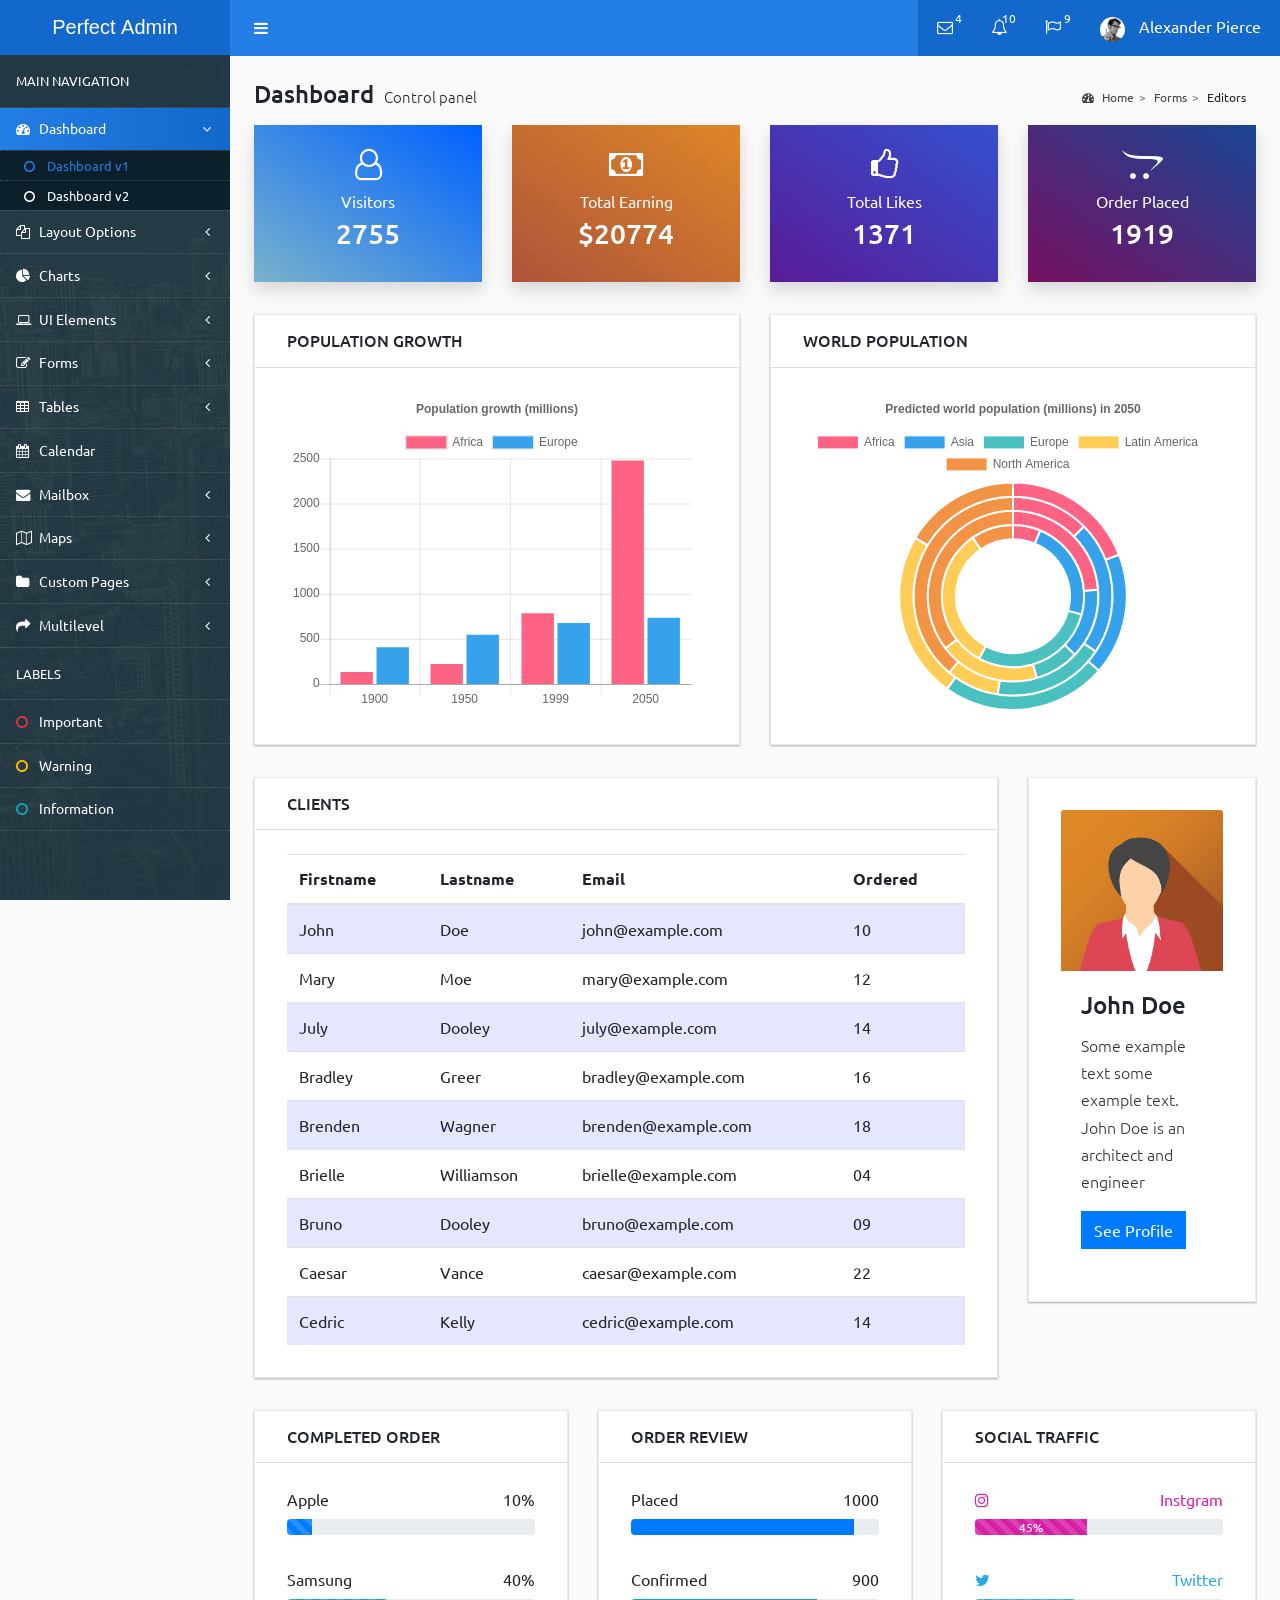
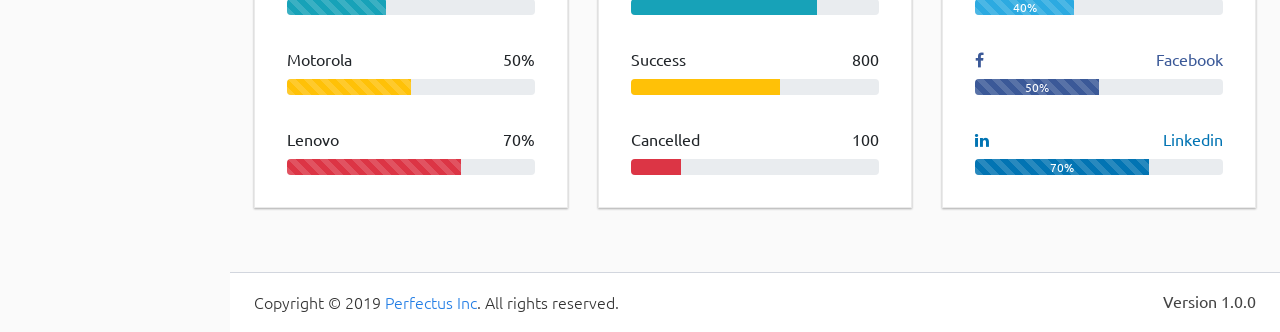
<file: src/main/webapp/index.html>
﻿<!DOCTYPE html>
<html lang="en">

<head>
	<meta charset="UTF-8">
	<title>Dashboard | Perfect Admin - Responsive HTML5 Admin Template</title>
	<meta name="keywords" content="HTML5 Admin Template" />
	<meta name="description" content="Perfect Admin - Responsive HTML5 Admin Template">
	<meta name="author" content="perfectusinc.com">
    <meta name="viewport" content="width=device-width, initial-scale=1.0">
    <meta http-equiv="X-UA-Compatible" content="IE=edge">
	<!-- Google Web Fonts -->
	<link href="https://fonts.googleapis.com/css?family=Ubuntu" rel="stylesheet"> 
    <!-- Bootstrap CSS CDN -->
    <link rel="stylesheet" href="assets/css/bootstrap/bootstrap.min.css">
    <!-- Custom CSS Starts -->
	<link rel="stylesheet" href="assets/css/skin/all-skins.css">
	<link rel="stylesheet" href="assets/css/general/style.css">
    <link rel="stylesheet" href="assets/css/sidebar/side-nav.css">
	<link rel="stylesheet" href="assets/css/fonts/fonts-style.css">
    <link rel="stylesheet" href="assets/css/nanoscroller/nanoscroller.css">
    <!-- Page CSS -->
    <link rel="stylesheet" href="assets/css/dashboard/dashboard1.css">
</head>

<body class="sidebar-mini fixed skin-blue">
    <div class="wrapper">
		<!-- Header Section Starts -->
		<header class="main-header">
			<!-- Logo -->
			<a href="index2.html" class="logo">
				<!-- mini logo for sidebar mini 50x50 pixels -->
				<span class="logo-mini"><b>P</b>AD</span>
				<!-- logo for regular state and mobile devices -->
				<span class="logo-lg"><b>Perfect </b>Admin</span>
			</a>
			<nav class="navbar navbar-static-top">
				<!-- Sidebar toggle button-->
				<a href="#" class="sidebar-toggle" data-toggle="push-menu" role="button">
					<span class="sr-only">Toggle navigation</span>
				</a>

				<div class="navbar-custom-menu">
					<ul class="nav navbar-nav">
						<!-- Messages Section Starts-->
						<li class="dropdown messages-menu">
							<a href="#" class="dropdown-toggle" data-toggle="dropdown">
								<i class="fa fa-envelope-o"></i>
								<span class="label label-success">4</span>
							</a>
							<ul class="dropdown-menu">
								<li class="header">You have 4 messages</li>
								<li>
									<!-- Inner Menu Starts -->
									<ul class="menu">
										<!-- Message Area Starts -->
										<li>
											<a href="#">
												<h4>
													Support Team
													<small><i class="fa fa-clock-o"></i> 5 mins</small>
												</h4>
												<p>Why not buy a new awesome theme?</p>
											</a>
										</li>
										<li>
											<a href="#">
												<h4>
													Perfectus Design Team
													<small><i class="fa fa-clock-o"></i> 2 hours</small>
												</h4>
												<p>Why not buy a new awesome theme?</p>
											</a>
										</li>
										<li>
											<a href="#">
												<h4>
													Developers
													<small><i class="fa fa-clock-o"></i> Today</small>
												</h4>
												<p>Why not buy a new awesome theme?</p>
											</a>
										</li>
										<li>
											<a href="#">
												<h4>
													Sales Department
													<small><i class="fa fa-clock-o"></i> Yesterday</small>
												</h4>
												<p>Why not buy a new awesome theme?</p>
											</a>
										</li>
										<li>
											<a href="#">
												<h4>
													Reviewers
													<small><i class="fa fa-clock-o"></i> 2 days</small>
												</h4>
												<p>Why not buy a new awesome theme?</p>
											</a>
										</li>
										<!-- Message Area Ends -->
									</ul>
								</li>
								<li class="footer"><a href="#">See All Messages</a></li>
							</ul>
						</li>
						<!-- Messages Section Ends -->
						<!-- Notifications Section Starts -->
						<li class="dropdown notifications-menu">
							<a href="#" class="dropdown-toggle" data-toggle="dropdown">
								<i class="fa fa-bell-o"></i>
								<span class="label label-warning">10</span>
							</a>
							<ul class="dropdown-menu">
								<li class="header">You have 10 notifications</li>
								<li>
									<!-- Inner Menu Starts -->
									<ul class="menu">
										<li>
											<a href="#">
												<i class="fa fa-users text-aqua"></i> 5 new members joined today
											</a>
										</li>
										<li>
											<a href="#">
												<i class="fa fa-warning text-yellow"></i> Very long description here that may not fit into the page and may cause design problems
											</a>
										</li>
										<li>
											<a href="#">
												<i class="fa fa-users text-red"></i> 5 new members joined
											</a>
										</li>
										<li>
											<a href="#">
												<i class="fa fa-shopping-cart text-green"></i> 25 sales made
											</a>
										</li>
										<li>
											<a href="#">
												<i class="fa fa-user text-red"></i> You changed your username
											</a>
										</li>
									</ul>
								</li>
								<li class="footer"><a href="#">View all</a></li>
							</ul>
						</li>
						<!-- Notifications Section Ends -->
						<!-- Tasks Section Starts -->
						<li class="dropdown tasks-menu">
							<a href="#" class="dropdown-toggle" data-toggle="dropdown">
								<i class="fa fa-flag-o"></i>
								<span class="label label-danger">9</span>
							</a>
							<ul class="dropdown-menu">
								<li class="header">You have 9 tasks</li>
								<li>
									<!-- Inner Menu Starts -->
									<ul class="menu">
										<!-- Task Item Starts -->
										<li>
											<a href="#">
												<h3>
													Design some buttons
													<small class="pull-right">20%</small>
												</h3>
												<div class="progress xs">
													<div class="progress-bar progress-bar-aqua" style="width: 20%" role="progressbar" aria-valuenow="20" aria-valuemin="0" aria-valuemax="100">
														<span class="sr-only">20% Complete</span>
													</div>
												</div>
											</a>
										</li>
										<li>
											<a href="#">
												<h3>
													Create a nice theme
													<small class="pull-right">40%</small>
												</h3>
												<div class="progress xs">
													<div class="progress-bar progress-bar-green" style="width: 40%" role="progressbar" aria-valuenow="20" aria-valuemin="0" aria-valuemax="100">
														<span class="sr-only">40% Complete</span>
													</div>
												</div>
											</a>
										</li>
										<li>
											<a href="#">
												<h3>
													Some task I need to do
													<small class="pull-right">60%</small>
												</h3>
												<div class="progress xs">
													<div class="progress-bar progress-bar-red" style="width: 60%" role="progressbar" aria-valuenow="20" aria-valuemin="0" aria-valuemax="100">
														<span class="sr-only">60% Complete</span>
													</div>
												</div>
											</a>
										</li>
										<li>
											<a href="#">
												<h3>
													Make beautiful transitions
													<small class="pull-right">80%</small>
												</h3>
												<div class="progress xs">
													<div class="progress-bar progress-bar-yellow" style="width: 80%" role="progressbar" aria-valuenow="20" aria-valuemin="0" aria-valuemax="100">
														<span class="sr-only">80% Complete</span>
													</div>
												</div>
											</a>
										</li>
										<!-- Task Item Ends -->
									</ul>
								</li>
								<li class="footer">
									<a href="#">View all tasks</a>
								</li>
							</ul>
						</li>
						<!-- Tasks Section Ends -->
						<!-- User Account Section Starts -->
						<li class="dropdown user user-menu">
							<a href="#" class="dropdown-toggle" data-toggle="dropdown">
								<img src="assets/images/user2-160x160.jpg" class="user-image" alt="User Image">
								<span class="d-none d-sm-block">Alexander Pierce</span>
							</a>
							<ul class="dropdown-menu">
								<!-- User Image Starts -->
								<li class="user-header">
									<img src="assets/images/user2-160x160.jpg" class="img-circle" alt="User Image">
									<p>
										Alexander Pierce - Web Developer
										<small>Member since Nov. 2012</small>
									</p>
								</li>
								<!-- User Image Ends -->
								<!-- Menu Body Starts -->
								<li class="user-body">
									<div class="row">
										<div class="col-4 text-center">
											<a href="#">Followers</a>
										</div>
										<div class="col-4 text-center">
											<a href="#">Sales</a>
										</div>
										<div class="col-4 text-center">
											<a href="#">Friends</a>
										</div>
									</div>
								</li>
								<!-- Menu Body Ends -->
								<!-- Menu Footer Starts -->
								<li class="user-footer">
									<div class="pull-left">
										<a href="#" class="btn btn-default btn-flat">Profile</a>
									</div>
									<div class="pull-right">
										<a href="#" class="btn btn-default btn-flat">Sign out</a>
									</div>
								</li>
								<!-- Menu Footer Ends -->
							</ul>
						</li>
						<!-- User Account Section Ends -->
					</ul>
				</div>
			</nav>
		</header>
		<!-- Header Section Ends -->
		
		<!-- Sidebar Section Starts -->
		<aside class="main-sidebar">
			<div class="nano">
				<div class="nano-content">
					<ul class="sidebar-menu" data-widget="tree">
						<li class="header">MAIN NAVIGATION</li>
						<li class="active treeview">
							<a href="#">
								<i class="fa fa-dashboard"></i> <span>Dashboard</span>
								<span class="pull-right-container">
									<i class="fa fa-angle-left pull-right"></i>
								</span>
							</a>
							<ul class="treeview-menu">
								<li class="active"><a href="index.html"><i class="fa fa-circle-o"></i> Dashboard v1</a></li>
								<li><a href="index2.html"><i class="fa fa-circle-o"></i> Dashboard v2</a></li>
							</ul>
						</li>
						<li class="treeview">
							<a href="#">
								<i class="fa fa-files-o"></i>
								<span>Layout Options</span>
								<span class="pull-right-container">
									<i class="fa fa-angle-left pull-right"></i>
								</span>
							</a>
							<ul class="treeview-menu">
								<li><a href="pages/layout/boxed.html"><i class="fa fa-circle-o"></i> Boxed</a></li>
								<li><a href="pages/layout/collapsed-sidebar.html"><i class="fa fa-circle-o"></i> Collapsed Sidebar</a></li>
							</ul>
						</li>
						<li class="treeview">
							<a href="#">
								<i class="fa fa-pie-chart"></i>
								<span>Charts</span>
								<span class="pull-right-container">
									<i class="fa fa-angle-left pull-right"></i>
								</span>
							</a>
							<ul class="treeview-menu">
								<li class="treeview">
									<a href="#"><i class="fa fa-circle-o"></i>
										<span>ChartJS</span>
										<span class="pull-right-container">
											<i class="fa fa-angle-left pull-right"></i>
										</span>
									</a>
									<ul class="treeview-menu">
										<li><a href="pages/charts/pie-chart.html"><i class="fa fa-circle-o"></i> Pie Chart</a></li>
										<li><a href="pages/charts/line-chart.html"><i class="fa fa-circle-o"></i> Line Chart</a></li>
										<li><a href="pages/charts/bar-chart.html"><i class="fa fa-circle-o"></i> Bar Chart</a></li>
									</ul>
								</li>
								<li><a href="pages/charts/sparkline.html"><i class="fa fa-circle-o"></i> Sparkline</a></li>
								<li><a href="pages/charts/flot-chart.html"><i class="fa fa-circle-o"></i> Flot Charts</a></li>
							</ul>
						</li>
						<li class="treeview">
							<a href="#">
								<i class="fa fa-laptop"></i>
								<span>UI Elements</span>
								<span class="pull-right-container">
									<i class="fa fa-angle-left pull-right"></i>
								</span>
							</a>
							<ul class="treeview-menu">
								
								<li><a href="pages/elements/font-awesome-icons.html"><i class="fa fa-circle-o"></i> Icons</a></li>
								<li><a href="pages/elements/buttons.html"><i class="fa fa-circle-o"></i> Buttons</a></li>
								<li><a href="pages/elements/hr-timeline.html"><i class="fa fa-circle-o"></i> Horizontal Timeline</a></li>
								<li><a href="pages/elements/timeline.html"><i class="fa fa-circle-o"></i> Vertical Timeline</a></li>
								<li><a href="pages/elements/modals.html"><i class="fa fa-circle-o"></i> Modals</a></li>
								<li><a href="pages/elements/sweet-alert.html"><i class="fa fa-circle-o"></i> Sweet Alerts</a></li>
								<li><a href="pages/elements/accordion.html"><i class="fa fa-circle-o"></i> Accordions</a></li>
								<li><a href="pages/elements/progressbars.html"><i class="fa fa-circle-o"></i> Progress Bars</a></li>
								<li><a href="pages/elements/toastr.html"><i class="fa fa-circle-o"></i> Toastr</a></li>
								<li><a href="pages/elements/alerts.html"><i class="fa fa-circle-o"></i> Alert Box</a></li>
								<li><a href="pages/elements/tooltip.html"><i class="fa fa-circle-o"></i> Tool Tip</a></li>
								<li><a href="pages/elements/knob.html"><i class="fa fa-circle-o"></i> Knob</a></li>
								<li><a href="pages/elements/slider.html"><i class="fa fa-circle-o"></i> Carousel</a></li>
								<li><a href="pages/elements/pricing-table.html"><i class="fa fa-circle-o"></i> Pricing Tables</a></li>
								<li><a href="pages/elements/range-slider.html"><i class="fa fa-circle-o"></i> Range Slider</a></li>
								<li><a href="pages/elements/dropdowns.html"><i class="fa fa-circle-o"></i> Dropdowns</a></li>
								<li><a href="pages/elements/grid-list.html"><i class="fa fa-circle-o"></i> Grid/List</a></li>
								<li><a href="pages/elements/list-group.html"><i class="fa fa-circle-o"></i> List Group</a></li>
								<li><a href="pages/elements/cards.html"><i class="fa fa-circle-o"></i> Cards</a></li>
								<li><a href="pages/elements/tabs.html"><i class="fa fa-circle-o"></i> Tabs & Pills</a></li>
							</ul>
						</li>
						<li class="treeview">
							<a href="#">
								<i class="fa fa-edit"></i> <span>Forms</span>
								<span class="pull-right-container">
									<i class="fa fa-angle-left pull-right"></i>
								</span>
							</a>
							<ul class="treeview-menu">
								<li><a href="pages/forms/general.html"><i class="fa fa-circle-o"></i> General Elements</a></li>
								<li><a href="pages/forms/advanced.html"><i class="fa fa-circle-o"></i> Advanced Elements</a></li>
								<li><a href="pages/forms/editors.html"><i class="fa fa-circle-o"></i> Editors</a></li>
								<li><a href="pages/forms/form-wizard.html"><i class="fa fa-circle-o"></i> Form Wizard</a></li>
								<li><a href="pages/forms/file-upload.html"><i class="fa fa-circle-o"></i> File Upload</a></li>
								<li><a href="pages/forms/form-mask.html"><i class="fa fa-circle-o"></i> Formatter</a></li>
							</ul>
						</li>
						<li class="treeview">
							<a href="#">
								<i class="fa fa-table"></i> <span>Tables</span>
								<span class="pull-right-container">
									<i class="fa fa-angle-left pull-right"></i>
								</span>
							</a>
							<ul class="treeview-menu">
								<li><a href="pages/tables/basic.html"><i class="fa fa-circle-o"></i> Basic tables</a></li>
								<li><a href="pages/tables/advanced.html"><i class="fa fa-circle-o"></i> Adavanced tables</a></li>
								<li><a href="pages/tables/nestable.html"><i class="fa fa-circle-o"></i> NesTable</a></li>
								<li><a href="pages/tables/jsgrid.html"><i class="fa fa-circle-o"></i> JS Grid</a></li>
							</ul>
						</li>
						<li>
							<a href="pages/calendar.html">
								<i class="fa fa-calendar"></i> <span>Calendar</span>
							</a>
						</li>
						<li class="treeview">
							<a href="#">
								<i class="fa fa-envelope"></i> <span>Mailbox</span>
								<span class="pull-right-container">
									<i class="fa fa-angle-left pull-right"></i>
								</span>
							</a>
							<ul class="treeview-menu">
								<li><a href="pages/mailbox/inbox.html"><i class="fa fa-circle-o"></i> Inbox</a></li>
								<li><a href="pages/mailbox/compose.html"><i class="fa fa-circle-o"></i> Compose</a></li>
								<li><a href="pages/mailbox/read-mail.html"><i class="fa fa-circle-o"></i> Read</a></li>
							</ul>
						</li>
						<li class="treeview">
							<a href="#">
								<i class="fa fa-map-o"></i> <span>Maps</span>
								<span class="pull-right-container">
									<i class="fa fa-angle-left pull-right"></i>
								</span>
							</a>
							<ul class="treeview-menu">
								<li><a href="pages/maps/google-map.html"><i class="fa fa-circle-o"></i> Google Map</a></li>
								<li><a href="pages/maps/jvector-map.html"><i class="fa fa-circle-o"></i> jVector Map</a></li>
							</ul>
						</li>
						<li class="treeview">
							<a href="#">
								<i class="fa fa-folder"></i> <span>Custom Pages</span>
								<span class="pull-right-container">
									<i class="fa fa-angle-left pull-right"></i>
								</span>
							</a>
							<ul class="treeview-menu">
								<li><a href="pages/custompages/invoice.html"><i class="fa fa-circle-o"></i> Invoice</a></li>
								<li><a href="pages/custompages/profile.html"><i class="fa fa-circle-o"></i> Profile</a></li>
								<li class="treeview">
									<a href="#"><i class="fa fa-circle-o"></i> Login
										<span class="pull-right-container">
											<i class="fa fa-angle-left pull-right"></i>
										</span>
									</a>
									<ul class="treeview-menu">
										<li><a href="pages/custompages/login1.html"><i class="fa fa-circle-o"></i> Login Page 1</a></li>
										<li><a href="pages/custompages/login2.html"><i class="fa fa-circle-o"></i> Login Page 2</a></li>
										<li><a href="pages/custompages/login3.html"><i class="fa fa-circle-o"></i> Login Page 3</a></li>
									</ul>
								</li>
								<li><a href="pages/custompages/register.html"><i class="fa fa-circle-o"></i> Register</a></li>
								<li><a href="pages/custompages/lockscreen.html"><i class="fa fa-circle-o"></i> Lockscreen</a></li>
								<li><a href="pages/custompages/404.html"><i class="fa fa-circle-o"></i> 404 Error</a></li>
								<li><a href="pages/custompages/500.html"><i class="fa fa-circle-o"></i> 500 Error</a></li>
								<li><a href="pages/custompages/blank.html"><i class="fa fa-circle-o"></i> Blank Page</a></li>
							</ul>
						</li>
						<li class="treeview">
							<a href="#">
								<i class="fa fa-share"></i> <span>Multilevel</span>
								<span class="pull-right-container">
									<i class="fa fa-angle-left pull-right"></i>
								</span>
							</a>
							<ul class="treeview-menu">
								<li><a href="#"><i class="fa fa-circle-o"></i> Level One</a></li>
								<li class="treeview">
									<a href="#"><i class="fa fa-circle-o"></i> Level One
										<span class="pull-right-container">
											<i class="fa fa-angle-left pull-right"></i>
										</span>
									</a>
									<ul class="treeview-menu">
										<li><a href="#"><i class="fa fa-circle-o"></i> Level Two</a></li>
										<li class="treeview">
											<a href="#"><i class="fa fa-circle-o"></i> Level Two
												<span class="pull-right-container">
													<i class="fa fa-angle-left pull-right"></i>
												</span>
											</a>
											<ul class="treeview-menu">
												<li><a href="#"><i class="fa fa-circle-o"></i> Level Three</a></li>
												<li><a href="#"><i class="fa fa-circle-o"></i> Level Three</a></li>
											</ul>
										</li>
									</ul>
								</li>
								<li><a href="#"><i class="fa fa-circle-o"></i> Level One</a></li>
							</ul>
						</li>
						
						<li class="header">LABELS</li>
						<li><a href="#"><i class="fa fa-circle-o text-danger"></i> <span>Important</span></a></li>
						<li><a href="#"><i class="fa fa-circle-o text-warning"></i> <span>Warning</span></a></li>
						<li><a href="#"><i class="fa fa-circle-o text-info"></i> <span>Information</span></a></li>
					</ul>
				</div>
			</div>
		</aside>        
		<!-- Sidebar Section Ends -->
		
		<!-- Page Content Starts -->
		<div class="content-wrapper">
			<section class="content-header">
				<h1>
					Dashboard
					<small>Control panel</small>
				</h1>
				<ol class="breadcrumb">
					<li><a href="index.html"><i class="fa fa-dashboard"></i> Home</a></li>
					<li><a href="#">Forms</a></li>
					<li class="active">Editors</li>
				</ol>
			</section>
			<!-- Counters Section Starts -->
			<div class="dashboard1">
				<div class="row">
					<div class="col-xl-3 col-lg-6 col-12">
						<div class="counter-box">
							<div class="shadow bg1">	
								<div class="text-white text-center">
									<i class="fa fa-user-o fa-2x"></i>
									<div class="mt-2">Visitors</div>
									<h3 class="mt-1 count">10000</h3>
								</div>
							</div>
						</div>
					</div>
					<div class="col-xl-3 col-lg-6 col-12">
						<div class="counter-box">
							<div class="shadow bg2">
								<div class="text-center text-white">
									<i class="fa fa-money fa-2x"></i>
									<div class="mt-2">Total Earning</div>
									<div class="money"><h3>$</h3><h3 class="mt-1 count">75800</h3></div>
								</div>
							</div>
						</div>
					</div>
					<div class="col-xl-3 col-lg-6 col-12">
						<div class="counter-box">
							<div class="shadow bg3">
								<div class="text-center text-white">
									<i class="fa fa-thumbs-o-up fa-2x"></i>
									<div class="mt-2">Total Likes</div>
									<h3 class="mt-1 count">5000</h3>
								</div>
							</div>
						</div>
					</div>
					<div class="col-xl-3 col-lg-6 col-12">
						<div class="counter-box">
							<div class="shadow bg4">
								<div class="text-center text-white">
									<i class="fa fa-opencart fa-2x"></i>
									<div class="mt-2">Order Placed</div>
									<h3 class="mt-1 count">7000</h3>
								</div>
							</div>
						</div>
					</div>
				</div>
				<!-- Counters Section Ends -->
				<!-- Chart Section Starts -->
				<div class="row chartjs">
					<div class="col-xl-6 col-lg-6 col-12">
						<div class="cardbg">
							<h6 class="title-inner text-uppercase">Population Growth</h6>
							<div class="chart-wrapper">
								<canvas id="grouped-bar-chart"></canvas>
							</div>
						</div>
					</div>
					<div class="col-xl-6 col-lg-6 col-12">
						<div class="cardbg">
							<h6 class="title-inner text-uppercase">World Population</h6>
							<div class="chart-wrapper">
								<canvas id="multiline-doughnut-chart"></canvas>
							</div>
						</div>
					</div>
				</div>
				<!-- Chart Section Ends -->
				<!-- Client Section Starts -->
				<div class="row">
					<div class="col-xl-9 col-lg-6 col-12">
						<div class="cardbg">
							<h6 class="title-inner text-uppercase">Clients</h6>
							<div class="table-responsive">
								<table class="table m-0 table-striped">
									<thead>
										<tr>
											<th>Firstname</th>
											<th>Lastname</th>
											<th>Email</th>
											<th>Ordered</th>
										</tr>
									</thead>
									<tbody>
										<tr>
											<td>John</td>
											<td>Doe</td>
											<td>john@example.com</td>
											<td>10</td>
										</tr>
										<tr>
											<td>Mary</td>
											<td>Moe</td>
											<td>mary@example.com</td>
											<td>12</td>
										</tr>
										<tr>
											<td>July</td>
											<td>Dooley</td>
											<td>july@example.com</td>
											<td>14</td>
										</tr>
										<tr>
											<td>Bradley</td>
											<td>Greer</td>
											<td>bradley@example.com</td>
											<td>16</td>
										</tr>
										<tr>
											<td>Brenden</td>
											<td>Wagner</td>
											<td>brenden@example.com</td>
											<td>18</td>
										</tr>
										<tr>
											<td>Brielle</td>
											<td>Williamson</td>
											<td>brielle@example.com</td>
											<td>04</td>
										</tr>
										<tr>
											<td>Bruno</td>
											<td>Dooley</td>
											<td>bruno@example.com</td>
											<td>09</td>
										</tr>
										<tr>
											<td>Caesar</td>
											<td>Vance</td>
											<td>caesar@example.com</td>
											<td>22</td>
										</tr>
										<tr>
											<td>Cedric</td>
											<td>Kelly</td>
											<td>cedric@example.com</td>
											<td>14</td>
										</tr>
									</tbody>
								</table>
							</div>
						</div>
					</div>
					<!-- Client Section Ends -->
					<!-- Profile Section Starts -->
					<div class="col-xl-3 col-lg-6 col-12">
						<div class="cardbg">
							<img class="card-img-top" src="assets/images/img_avatar2.png" alt="Card image">
							<div class="card-body">
								<h4 class="card-title">John Doe</h4>
								<p class="card-text">Some example text some example text. John Doe is an architect and engineer</p>
								<a href="#" class="btn btn-primary">See Profile</a>
							</div>
						</div>
					</div>
					<!-- Profile Section Ends -->
				</div>
				<div class="row">
					<!-- Order Section Starts -->
					<div class="col-xl-4 col-lg-6 col-12">
						<div class="cardbg">
							<h6 class="title-inner text-uppercase">Completed Order</h6>
							<div class="progress-section">
								<div class="progress-title mb-2">
									<span class="title">Apple</span>
									<span class="float-right">10%</span>
								</div>
								<div class="progress">								
									<div class="progress-bar progress-bar-striped progress-bar-animated" role="progressbar" style="width: 10%" aria-valuenow="10" aria-valuemin="0" aria-valuemax="100"></div>
								</div>
							</div>
							<div class="progress-section">
								<div class="progress-title mb-2">
									<span class="title">Samsung</span>
									<span class="float-right">40%</span>
								</div>
								<div class="progress">
									<div class="progress-bar progress-bar-striped bg-info progress-bar-animated" role="progressbar" style="width: 40%" aria-valuenow="40" aria-valuemin="0" aria-valuemax="100"></div>
								</div>
							</div>
							<div class="progress-section">
								<div class="progress-title mb-2">
									<span class="title">Motorola</span>
									<span class="float-right">50%</span>
								</div>
								<div class="progress">
									<div class="progress-bar progress-bar-striped bg-warning progress-bar-animated" role="progressbar" style="width: 50%" aria-valuenow="50" aria-valuemin="0" aria-valuemax="100"></div>
								</div>
							</div>
							<div class="progress-section">
								<div class="progress-title mb-2">
									<span class="title">Lenovo</span>
									<span class="float-right">70%</span>
								</div>
								<div class="progress mb-0">
									<div class="progress-bar progress-bar-striped bg-danger progress-bar-animated" role="progressbar" style="width: 70%" aria-valuenow="70" aria-valuemin="0" aria-valuemax="100"></div>
								</div>
							</div>
						</div>
					</div>
					<!-- Order Section Ends -->
					<!-- Order Review Section Starts -->
					<div class="col-xl-4 col-lg-6 col-12">
						<div class="cardbg">
							<h6 class="title-inner text-uppercase">Order Review</h6>
							<div class="progress-section">
								<div class="progress-title mb-2">
									<span class="title">Placed</span>
									<span class="float-right">1000</span>
								</div>
								<div class="progress">								
									<div class="progress-bar progress-bar-animated" role="progressbar" style="width: 90%" aria-valuenow="1000" aria-valuemin="0" aria-valuemax="100"></div>
								</div>
							</div>
							<div class="progress-section">
								<div class="progress-title mb-2">
									<span class="title">Confirmed</span>
									<span class="float-right">900</span>
								</div>
								<div class="progress">
									<div class="progress-bar bg-info progress-bar-animated" role="progressbar" style="width: 75%" aria-valuenow="900" aria-valuemin="0" aria-valuemax="100"></div>
								</div>
							</div>
							<div class="progress-section">
								<div class="progress-title mb-2">
									<span class="title">Success</span>
									<span class="float-right">800</span>
								</div>
								<div class="progress">
									<div class="progress-bar bg-warning progress-bar-animated" role="progressbar" style="width: 60%" aria-valuenow="800" aria-valuemin="0" aria-valuemax="100"></div>
								</div>
							</div>
							<div class="progress-section">
								<div class="progress-title mb-2">
									<span class="title">Cancelled</span>
									<span class="float-right">100</span>
								</div>
								<div class="progress mb-0">
									<div class="progress-bar bg-danger progress-bar-animated" role="progressbar" style="width: 20%" aria-valuenow="100" aria-valuemin="0" aria-valuemax="100"></div>
								</div>
							</div>
						</div>
					</div>
					<!-- Order Review Section Ends -->
					<!-- Social Section Starts -->
					<div class="col-xl-4 col-lg-12 col-12">
						<div class="cardbg">
							<h6 class="title-inner text-uppercase">Social Traffic</h6>
							<div class="progress-section">
								<div class="progress-title mb-2">
									<span class="title"><i class="fa fa-instagram"></i></span>
									<span class="float-right instagram">Instgram</span>
								</div>
								<div class="progress">								
									<div class="progress-bar bg-insta progress-bar-striped progress-bar-animated" role="progressbar" style="width: 45%" aria-valuenow="45" aria-valuemin="0" aria-valuemax="100">45%</div>
								</div>
							</div>
							<div class="progress-section">
								<div class="progress-title mb-2">
									<span class="title"><i class="fa fa-twitter"></i></span>
									<span class="float-right twitter">Twitter</span>
								</div>
								<div class="progress">
									<div class="progress-bar progress-bar-striped bg-twitter progress-bar-animated" role="progressbar" style="width: 40%" aria-valuenow="40" aria-valuemin="0" aria-valuemax="100">40%</div>
								</div>
							</div>
							<div class="progress-section">
								<div class="progress-title mb-2">
									<span class="title"><i class="fa fa-facebook"></i></span>
									<span class="float-right facebook">Facebook</span>
								</div>
								<div class="progress">
									<div class="progress-bar progress-bar-striped bg-facebook progress-bar-animated" role="progressbar" style="width: 50%" aria-valuenow="50" aria-valuemin="0" aria-valuemax="100">50%</div>
								</div>
							</div>
							<div class="progress-section">
								<div class="progress-title mb-2">
									<span class="title"><i class="fa fa-linkedin"></i></span>
									<span class="float-right linkedin">Linkedin</span>
								</div>
								<div class="progress mb-0">
									<div class="progress-bar progress-bar-striped bg-linkedin progress-bar-animated" role="progressbar" style="width: 70%" aria-valuenow="70" aria-valuemin="0" aria-valuemax="100">70%</div>
								</div>
							</div>
						</div>
					</div>
					<!-- Social Section Ends -->
				</div>
			</div>
		</div>
		<!-- Page Content Ends -->
		
		<!-- Back to Top Starts -->
		<a href="javascript:" id="return-to-top"><i class="fa fa-arrow-up" aria-hidden="true"></i></a>
		<!-- Back to Top Ends -->
		
		<!-- Footer Section Starts -->
		<footer class="main-footer">
			<div class="pull-right hidden-xs">
			  Version 1.0.0
			</div>
			<p class="mb-0">Copyright © 2019 <a target="_blank" href="http://www.bootstrapmb.com/">Perfectus Inc</a>. All rights
			reserved.</p>
		</footer>
		<!-- Footer Section Ends -->
		
	</div>

    <!-- jQuery CDN - Slim version (=without AJAX) -->
    <script src="assets/js/jquery/slim.min.js"></script>
    <!-- Popper.JS -->
    <script src="assets/js/jquery/popper.min.js"></script>
    <!-- Bootstrap JS -->
    <script src="assets/css/bootstrap/bootstrap.min.css"></script>
    <script src="assets/js/jquery/jquery.min.js"></script>
	<!-- Page JS -->
	<script src="assets/js/charts/Chart.bundle.min.js"></script>
	<script src="assets/js/charts/bar/grouped-bar-chart.js"></script>
	<script src="assets/js/charts/pie/doughnut-chart-multiline.js"></script>
	<script src="assets/js/dashboard/dashboard1.js"></script>
	<!-- Theme JS -->
	<script src="assets/js/nanoscroller/nanoscroller.js"></script>
	<script src="assets/js/custom/theme.js"></script>
</body>

</html>
</file>
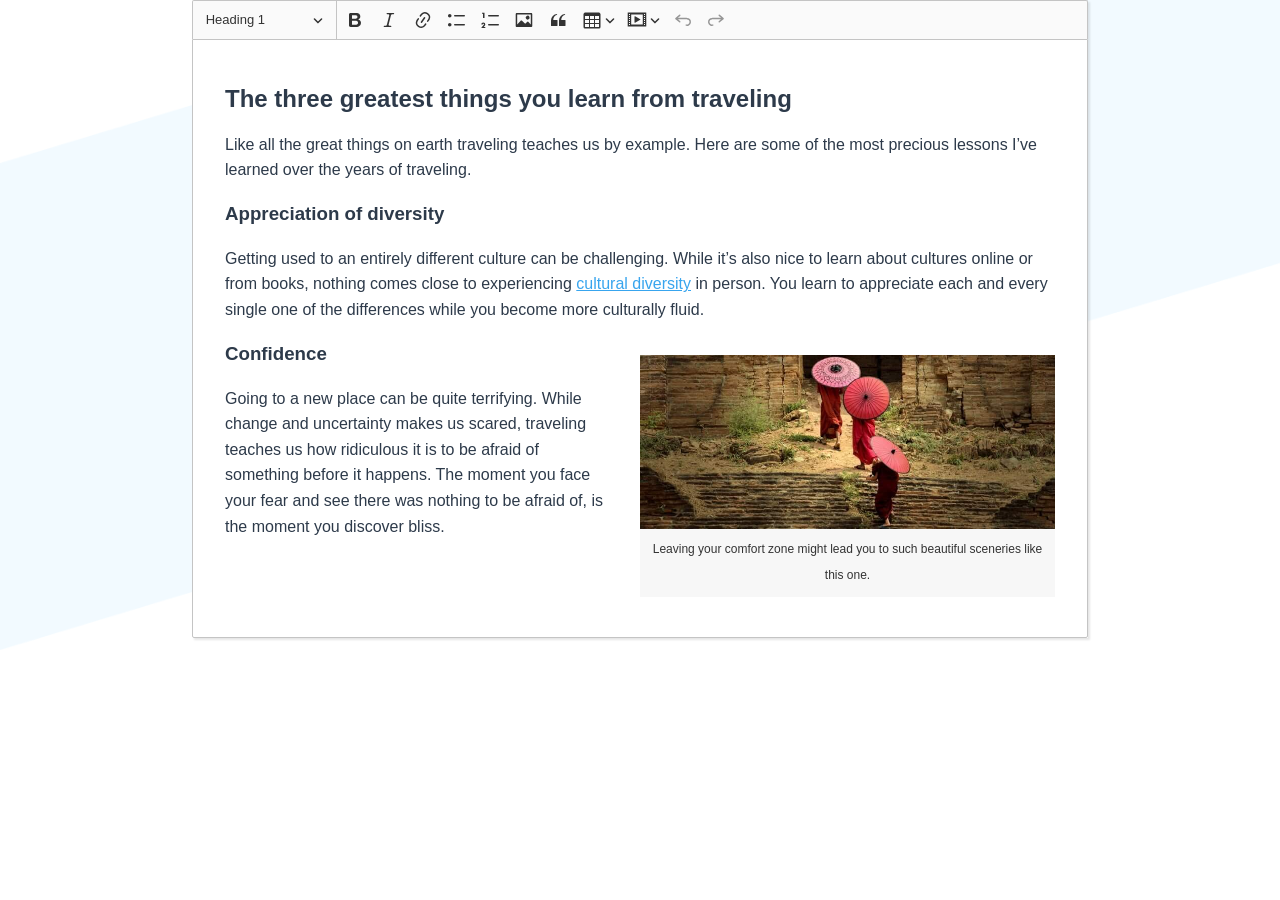
<file: src/main/webapp/assets/js/editors/ckeditor/index.html>
﻿<!DOCTYPE html>
<!--
Copyright (c) 2003-2019, CKSource - Frederico Knabben. All rights reserved.
For licensing, see LICENSE.md or https://ckeditor.com/legal/ckeditor-oss-license
-->
<html lang="en">
<head>
	<meta charset="utf-8">
	<meta name="viewport" content="width=device-width, initial-scale=1.0, maximum-scale=1.0" />
	<link type="text/css" href="sample/css/sample.css" rel="stylesheet" media="screen" />
	<title>CKEditor 5 – classic editor build sample</title>
</head>
<body>

 

<main>
	 
	<div class="centered">
		<div id="editor">
			<h2>The three greatest things you learn from traveling</h2>

			<p>Like all the great things on earth traveling teaches us by example. Here are some of the most precious lessons I’ve learned over the years of traveling.</p>

			<h3>Appreciation of diversity</h3>

			<p>Getting used to an entirely different culture can be challenging. While it’s also nice to learn about cultures online or from books, nothing comes close to experiencing <a href="https://en.wikipedia.org/wiki/Cultural_diversity">cultural diversity</a> in person. You learn to appreciate each and every single one of the differences while you become more culturally fluid.</p>

			<figure class="image image-style-side"><img src="sample/img/umbrellas.jpg" alt="Three Monks walking on ancient temple.">
				<figcaption>Leaving your comfort zone might lead you to such beautiful sceneries like this one.</figcaption>
			</figure>

			<h3>Confidence</h3>

			<p>Going to a new place can be quite terrifying. While change and uncertainty makes us scared, traveling teaches us how ridiculous it is to be afraid of something before it happens. The moment you face your fear and see there was nothing to be afraid of, is the moment you discover bliss.</p>
		</div>

		 
	</div>
</main>
 

<script src="ckeditor.js"></script>

<script>
	ClassicEditor
		.create( document.querySelector( '#editor' ), {
			// toolbar: [ 'heading', '|', 'bold', 'italic', 'link' ]
		} )
		.then( editor => {
			window.editor = editor;
		} )
		.catch( err => {
			console.error( err.stack );
		} );
</script>

</body>
</html>
</file>
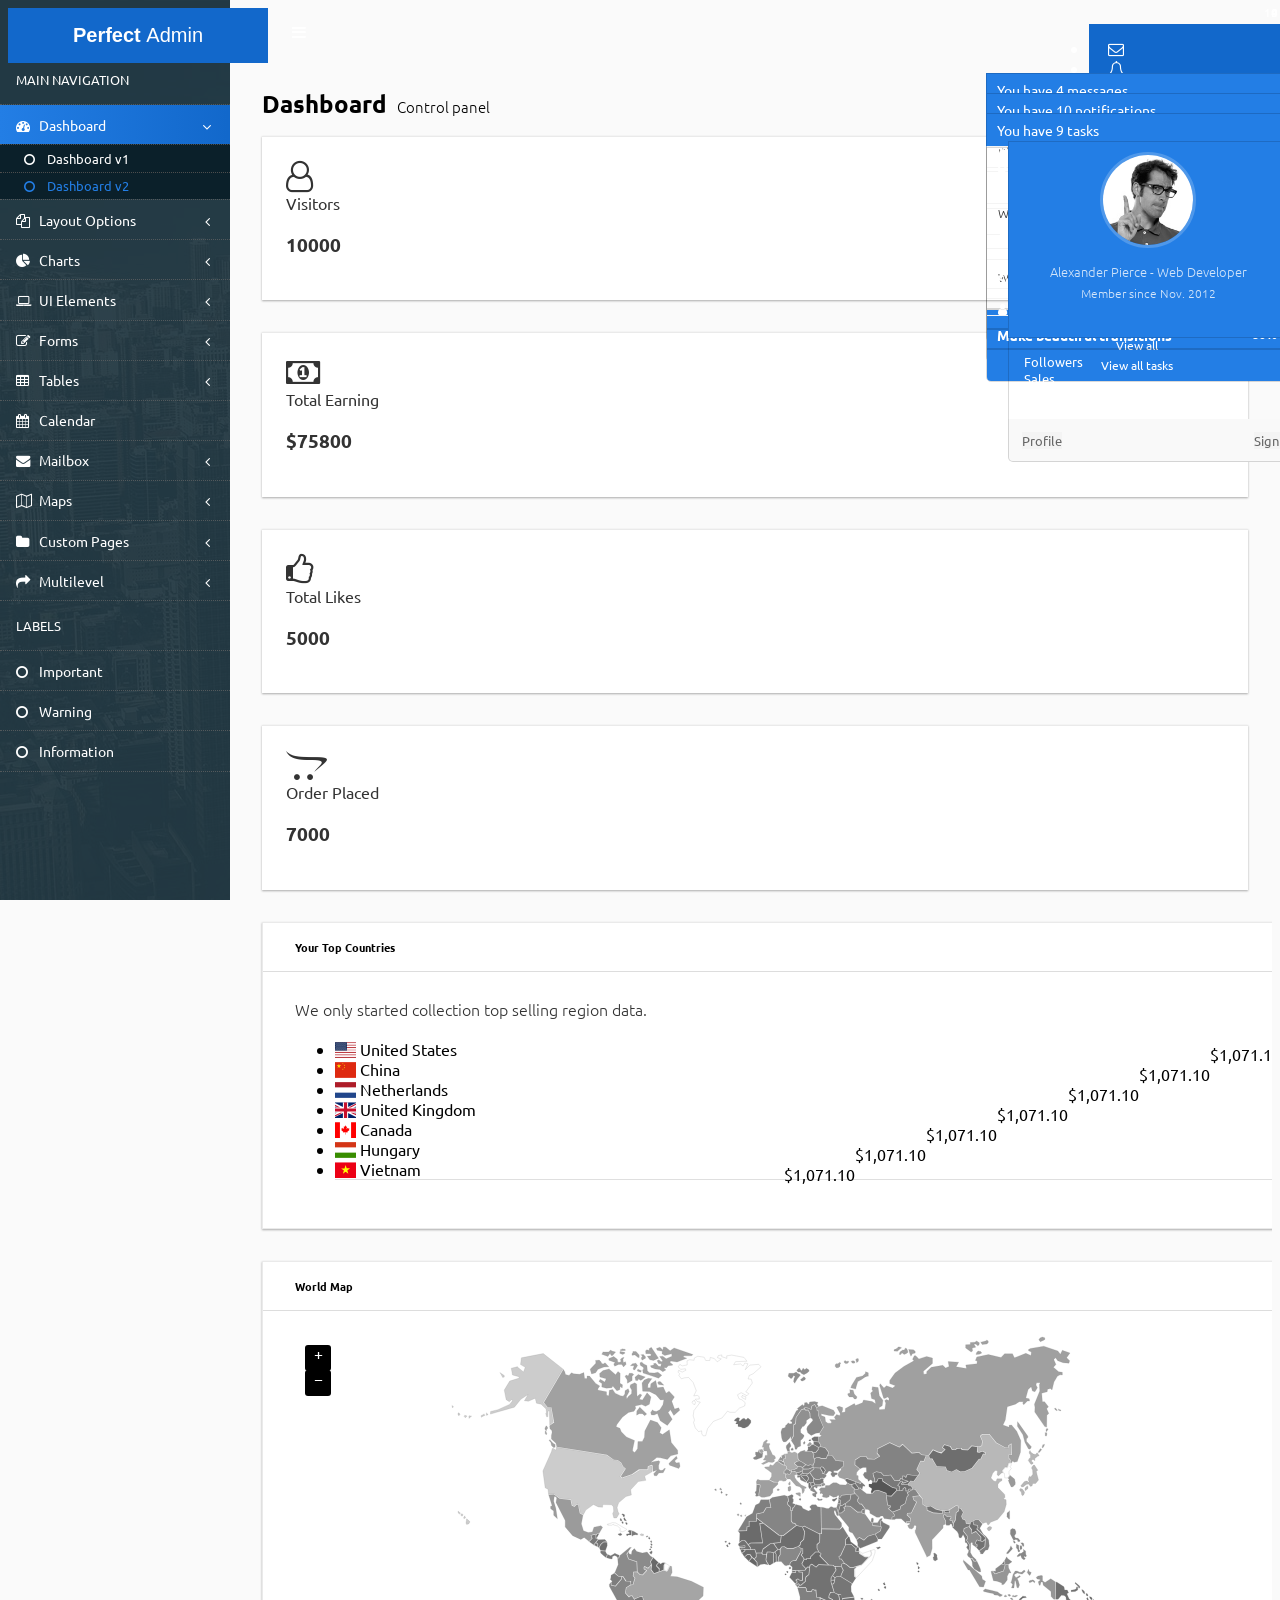
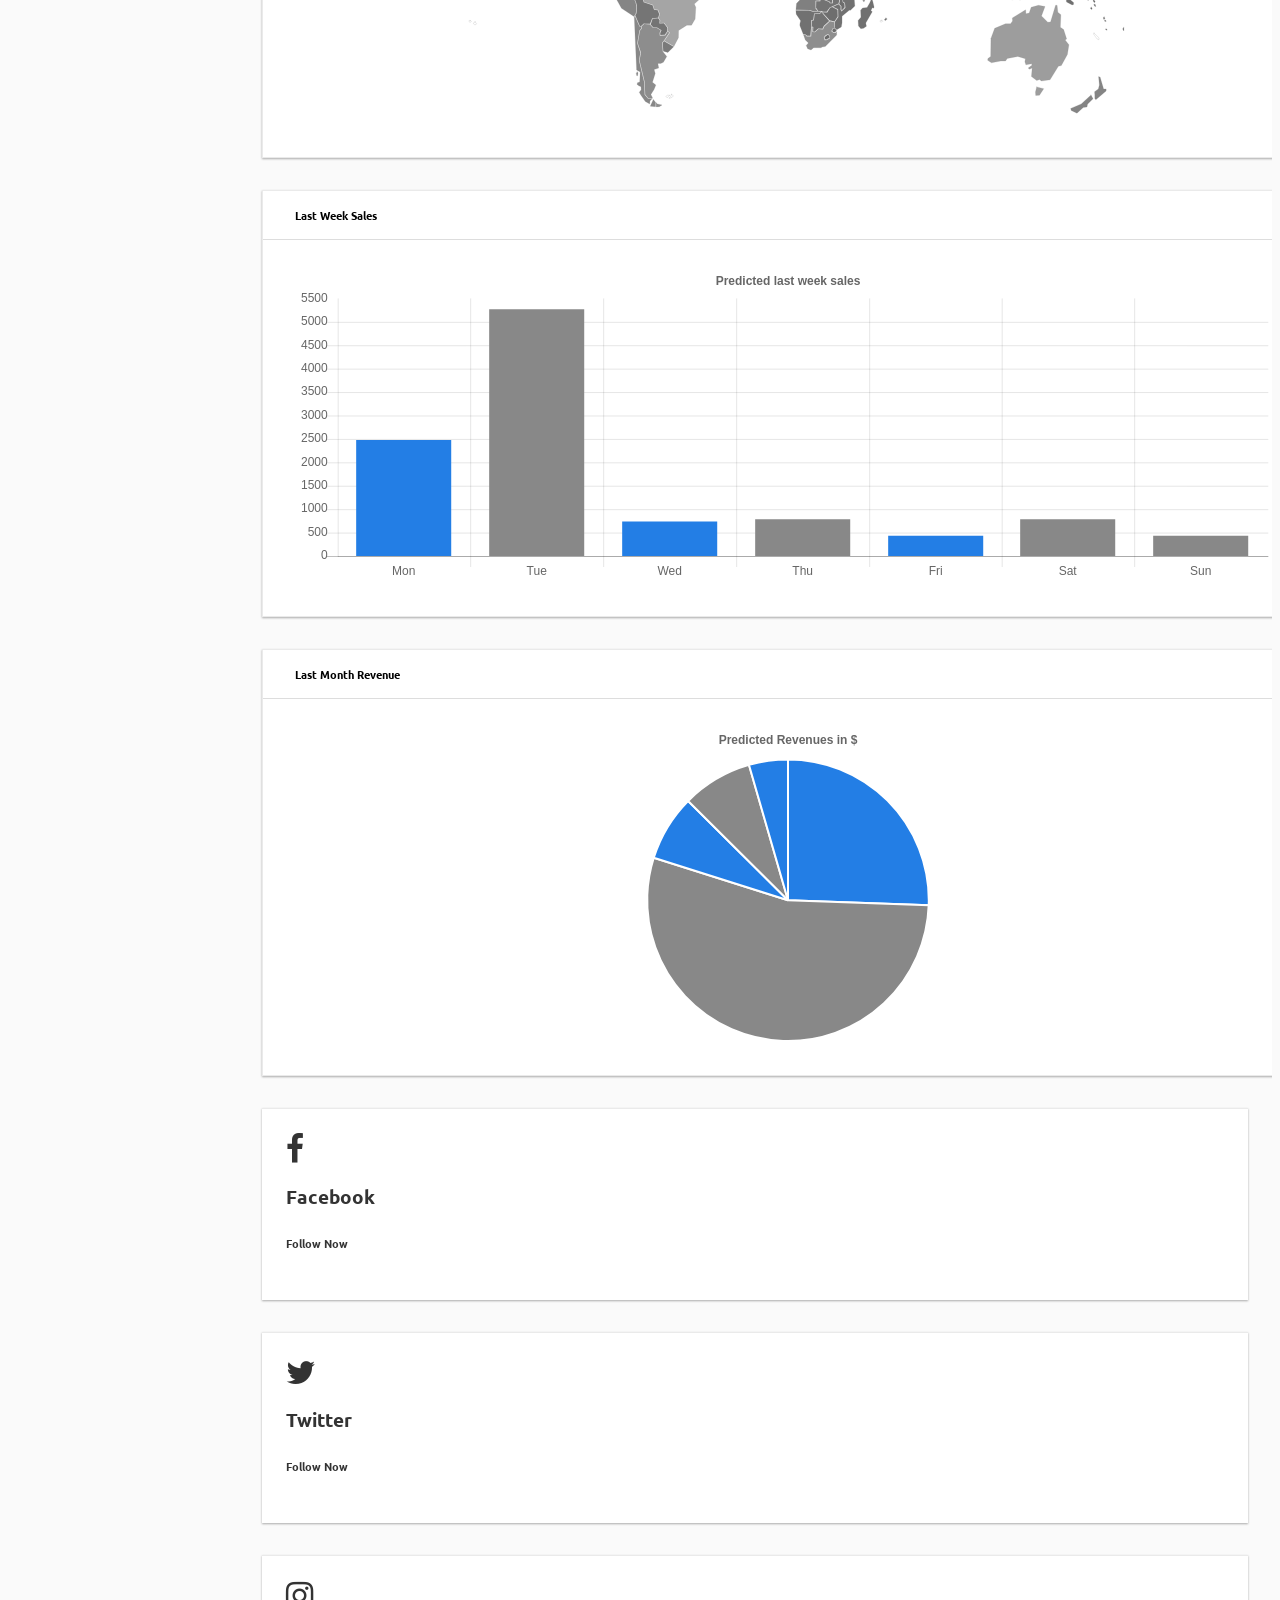
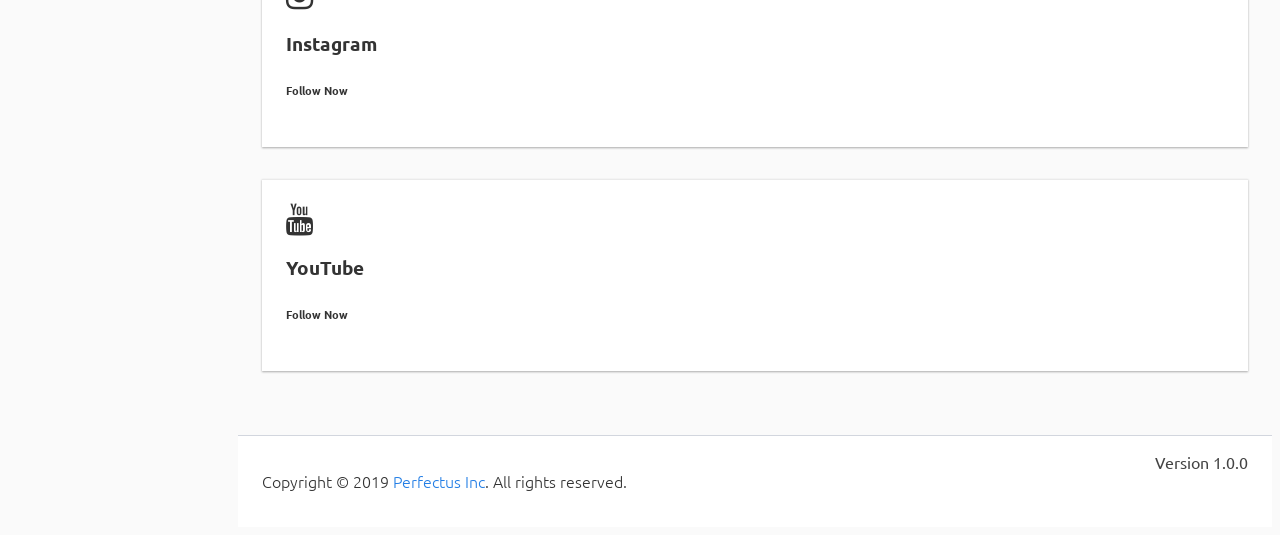
<file: src/main/webapp/index2.html>
<!DOCTYPE html>
<html lang="en">

<head>
	<meta charset="UTF-8">
	<title>Dashboard | Perfect Admin - Responsive HTML5 Admin Template</title>
	<meta name="keywords" content="HTML5 Admin Template" />
	<meta name="description" content="Perfect Admin - Responsive HTML5 Admin Template">
	<meta name="author" content="perfectusinc.com">
    <meta name="viewport" content="width=device-width, initial-scale=1.0">
    <meta http-equiv="X-UA-Compatible" content="IE=edge">
	<!-- Google Web Fonts -->
	<link href="https://fonts.googleapis.com/css?family=Ubuntu" rel="stylesheet"> 
    <!-- Bootstrap CSS CDN -->
    <link rel="stylesheet" href="http://cdn.bootstrapmb.com/bootstrap/4.1.0/css/bootstrap.min.css">
    <!-- Custom CSS Starts -->
	<link rel="stylesheet" href="assets/css/skin/all-skins.css">
    <link rel="stylesheet" href="assets/css/general/style.css">
    <link rel="stylesheet" href="assets/css/sidebar/side-nav.css">
	<link rel="stylesheet" href="assets/css/fonts/fonts-style.css">
    <link rel="stylesheet" href="assets/css/nanoscroller/nanoscroller.css">
    <!-- Page CSS -->
    <link rel="stylesheet" href="assets/css/dashboard/dashboard2.css">
    <link rel="stylesheet" href="assets/css/flag/flagicon.css">
	<link rel="stylesheet" href="assets/css/maps/jqvmap.css">
</head>

<body class="sidebar-mini fixed skin-blue">
    <div class="wrapper">
		<!-- Header Section Starts -->
		<header class="main-header">
			<!-- Logo -->
			<a href="index2.html" class="logo">
				<!-- mini logo for sidebar mini 50x50 pixels -->
				<span class="logo-mini"><b>P</b>AD</span>
				<!-- logo for regular state and mobile devices -->
				<span class="logo-lg"><b>Perfect </b>Admin</span>
			</a>
			<nav class="navbar navbar-static-top">
				<!-- Sidebar toggle button-->
				<a href="#" class="sidebar-toggle" data-toggle="push-menu" role="button">
					<span class="sr-only">Toggle navigation</span>
				</a>

				<div class="navbar-custom-menu">
					<ul class="nav navbar-nav">
						<!-- Messages Section Starts-->
						<li class="dropdown messages-menu">
							<a href="#" class="dropdown-toggle" data-toggle="dropdown">
								<i class="fa fa-envelope-o"></i>
								<span class="label label-success">4</span>
							</a>
							<ul class="dropdown-menu">
								<li class="header">You have 4 messages</li>
								<li>
									<!-- Inner Menu Starts -->
									<ul class="menu">
										<!-- Message Area Starts -->
										<li>
											<a href="#">
												<h4>
													Support Team
													<small><i class="fa fa-clock-o"></i> 5 mins</small>
												</h4>
												<p>Why not buy a new awesome theme?</p>
											</a>
										</li>
										<li>
											<a href="#">
												<h4>
													Perfectus Design Team
													<small><i class="fa fa-clock-o"></i> 2 hours</small>
												</h4>
												<p>Why not buy a new awesome theme?</p>
											</a>
										</li>
										<li>
											<a href="#">
												<h4>
													Developers
													<small><i class="fa fa-clock-o"></i> Today</small>
												</h4>
												<p>Why not buy a new awesome theme?</p>
											</a>
										</li>
										<li>
											<a href="#">
												<h4>
													Sales Department
													<small><i class="fa fa-clock-o"></i> Yesterday</small>
												</h4>
												<p>Why not buy a new awesome theme?</p>
											</a>
										</li>
										<li>
											<a href="#">
												<h4>
													Reviewers
													<small><i class="fa fa-clock-o"></i> 2 days</small>
												</h4>
												<p>Why not buy a new awesome theme?</p>
											</a>
										</li>
										<!-- Message Area Ends -->
									</ul>
								</li>
								<li class="footer"><a href="#">See All Messages</a></li>
							</ul>
						</li>
						<!-- Messages Section Ends-->
						<!-- Notifications Section Starts -->
						<li class="dropdown notifications-menu">
							<a href="#" class="dropdown-toggle" data-toggle="dropdown">
								<i class="fa fa-bell-o"></i>
								<span class="label label-warning">10</span>
							</a>
							<ul class="dropdown-menu">
								<li class="header">You have 10 notifications</li>
								<li>
									<!-- Inner Menu Starts -->
									<ul class="menu">
										<li>
											<a href="#">
												<i class="fa fa-users text-aqua"></i> 5 new members joined today
											</a>
										</li>
										<li>
											<a href="#">
												<i class="fa fa-warning text-yellow"></i> Very long description here that may not fit into the page and may cause design problems
											</a>
										</li>
										<li>
											<a href="#">
												<i class="fa fa-users text-red"></i> 5 new members joined
											</a>
										</li>
										<li>
											<a href="#">
												<i class="fa fa-shopping-cart text-green"></i> 25 sales made
											</a>
										</li>
										<li>
											<a href="#">
												<i class="fa fa-user text-red"></i> You changed your username
											</a>
										</li>
									</ul>
								</li>
								<li class="footer"><a href="#">View all</a></li>
							</ul>
						</li>
						<!-- Notifications Section Ends -->
						<!-- Tasks Section Starts -->
						<li class="dropdown tasks-menu">
							<a href="#" class="dropdown-toggle" data-toggle="dropdown">
								<i class="fa fa-flag-o"></i>
								<span class="label label-danger">9</span>
							</a>
							<ul class="dropdown-menu">
								<li class="header">You have 9 tasks</li>
								<li>
									<!-- Inner Menu Starts -->
									<ul class="menu">
										<!-- Task Item Starts -->
										<li>
											<a href="#">
												<h3>
													Design some buttons
													<small class="pull-right">20%</small>
												</h3>
												<div class="progress xs">
													<div class="progress-bar progress-bar-aqua" style="width: 20%" role="progressbar" aria-valuenow="20" aria-valuemin="0" aria-valuemax="100">
														<span class="sr-only">20% Complete</span>
													</div>
												</div>
											</a>
										</li>
										<li>
											<a href="#">
												<h3>
													Create a nice theme
													<small class="pull-right">40%</small>
												</h3>
												<div class="progress xs">
													<div class="progress-bar progress-bar-green" style="width: 40%" role="progressbar" aria-valuenow="20" aria-valuemin="0" aria-valuemax="100">
														<span class="sr-only">40% Complete</span>
													</div>
												</div>
											</a>
										</li>
										<li>
											<a href="#">
												<h3>
													Some task I need to do
													<small class="pull-right">60%</small>
												</h3>
												<div class="progress xs">
													<div class="progress-bar progress-bar-red" style="width: 60%" role="progressbar" aria-valuenow="20" aria-valuemin="0" aria-valuemax="100">
														<span class="sr-only">60% Complete</span>
													</div>
												</div>
											</a>
										</li>
										<li>
											<a href="#">
												<h3>
													Make beautiful transitions
													<small class="pull-right">80%</small>
												</h3>
												<div class="progress xs">
													<div class="progress-bar progress-bar-yellow" style="width: 80%" role="progressbar" aria-valuenow="20" aria-valuemin="0" aria-valuemax="100">
														<span class="sr-only">80% Complete</span>
													</div>
												</div>
											</a>
										</li>
										<!-- Task Item Ends -->
									</ul>
								</li>
								<li class="footer">
									<a href="#">View all tasks</a>
								</li>
							</ul>
						</li>
						<!-- Tasks Section Ends -->
						<!-- User Account Section Starts -->
						<li class="dropdown user user-menu">
							<a href="#" class="dropdown-toggle" data-toggle="dropdown">
								<img src="assets/images/user2-160x160.jpg" class="user-image" alt="User Image">
								<span class="d-none d-sm-block">Alexander Pierce</span>
							</a>
							<ul class="dropdown-menu">
								<!-- User Image Starts -->
								<li class="user-header">
									<img src="assets/images/user2-160x160.jpg" class="img-circle" alt="User Image">
									<p>
										Alexander Pierce - Web Developer
										<small>Member since Nov. 2012</small>
									</p>
								</li>
								<!-- Menu Body Starts -->
								<li class="user-body">
									<div class="row">
										<div class="col-4 text-center">
											<a href="#">Followers</a>
										</div>
										<div class="col-4 text-center">
											<a href="#">Sales</a>
										</div>
										<div class="col-4 text-center">
											<a href="#">Friends</a>
										</div>
									</div>
									<!-- /.row -->
								</li>
								<!-- Menu Footer Starts -->
								<li class="user-footer">
									<div class="pull-left">
										<a href="#" class="btn btn-default btn-flat">Profile</a>
									</div>
									<div class="pull-right">
										<a href="#" class="btn btn-default btn-flat">Sign out</a>
									</div>
								</li>
							</ul>
						</li>
						<!-- User Account Section Ends -->
					</ul>
				</div>
			</nav>
		</header>
		<!-- Sidebar Section Starts -->
		<aside class="main-sidebar">
			<div class="nano">
				<div class="nano-content">
					<ul class="sidebar-menu" data-widget="tree">
						<li class="header">MAIN NAVIGATION</li>
						<li class="active treeview">
							<a href="#">
								<i class="fa fa-dashboard"></i> <span>Dashboard</span>
								<span class="pull-right-container">
									<i class="fa fa-angle-left pull-right"></i>
								</span>
							</a>
							<ul class="treeview-menu">
								<li><a href="index.html"><i class="fa fa-circle-o"></i> Dashboard v1</a></li>
								<li class="active"><a href="index2.html"><i class="fa fa-circle-o"></i> Dashboard v2</a></li>
							</ul>
						</li>
						<li class="treeview">
							<a href="#">
								<i class="fa fa-files-o"></i>
								<span>Layout Options</span>
								<span class="pull-right-container">
									<i class="fa fa-angle-left pull-right"></i>
								</span>
							</a>
							<ul class="treeview-menu">
								<li><a href="pages/layout/boxed.html"><i class="fa fa-circle-o"></i> Boxed</a></li>
								<li><a href="pages/layout/collapsed-sidebar.html"><i class="fa fa-circle-o"></i> Collapsed Sidebar</a></li>
							</ul>
						</li>
						<li class="treeview">
							<a href="#">
								<i class="fa fa-pie-chart"></i>
								<span>Charts</span>
								<span class="pull-right-container">
									<i class="fa fa-angle-left pull-right"></i>
								</span>
							</a>
							<ul class="treeview-menu">
								<li class="treeview">
									<a href="#"><i class="fa fa-circle-o"></i>
										<span>ChartJS</span>
										<span class="pull-right-container">
											<i class="fa fa-angle-left pull-right"></i>
										</span>
									</a>
									<ul class="treeview-menu">
										<li><a href="pages/charts/pie-chart.html"><i class="fa fa-circle-o"></i> Pie Chart</a></li>
										<li><a href="pages/charts/line-chart.html"><i class="fa fa-circle-o"></i> Line Chart</a></li>
										<li><a href="pages/charts/bar-chart.html"><i class="fa fa-circle-o"></i> Bar Chart</a></li>
									</ul>
								</li>
								<li><a href="pages/charts/sparkline.html"><i class="fa fa-circle-o"></i> Sparkline</a></li>
								<li><a href="pages/charts/flot-chart.html"><i class="fa fa-circle-o"></i> Flot Charts</a></li>
							</ul>
						</li>
						<li class="treeview">
							<a href="#">
								<i class="fa fa-laptop"></i>
								<span>UI Elements</span>
								<span class="pull-right-container">
									<i class="fa fa-angle-left pull-right"></i>
								</span>
							</a>
							<ul class="treeview-menu">
								
								<li><a href="pages/elements/font-awesome-icons.html"><i class="fa fa-circle-o"></i> Icons</a></li>
								<li><a href="pages/elements/buttons.html"><i class="fa fa-circle-o"></i> Buttons</a></li>
								<li><a href="pages/elements/hr-timeline.html"><i class="fa fa-circle-o"></i> Horizontal Timeline</a></li>
								<li><a href="pages/elements/timeline.html"><i class="fa fa-circle-o"></i> Vertical Timeline</a></li>
								<li><a href="pages/elements/modals.html"><i class="fa fa-circle-o"></i> Modals</a></li>
								<li><a href="pages/elements/sweet-alert.html"><i class="fa fa-circle-o"></i> Sweet Alerts</a></li>
								<li><a href="pages/elements/accordion.html"><i class="fa fa-circle-o"></i> Accordions</a></li>
								<li><a href="pages/elements/progressbars.html"><i class="fa fa-circle-o"></i> Progress Bars</a></li>
								<li><a href="pages/elements/toastr.html"><i class="fa fa-circle-o"></i> Toastr</a></li>
								<li><a href="pages/elements/alerts.html"><i class="fa fa-circle-o"></i> Alert Box</a></li>
								<li><a href="pages/elements/tooltip.html"><i class="fa fa-circle-o"></i> Tool Tip</a></li>
								<li><a href="pages/elements/knob.html"><i class="fa fa-circle-o"></i> Knob</a></li>
								<li><a href="pages/elements/slider.html"><i class="fa fa-circle-o"></i> Carousel</a></li>
								<li><a href="pages/elements/pricing-table.html"><i class="fa fa-circle-o"></i> Pricing Tables</a></li>
								<li><a href="pages/elements/range-slider.html"><i class="fa fa-circle-o"></i> Range Slider</a></li>
								<li><a href="pages/elements/dropdowns.html"><i class="fa fa-circle-o"></i> Dropdowns</a></li>
								<li><a href="pages/elements/grid-list.html"><i class="fa fa-circle-o"></i> Grid/List</a></li>
								<li><a href="pages/elements/list-group.html"><i class="fa fa-circle-o"></i> List Group</a></li>
								<li><a href="pages/elements/cards.html"><i class="fa fa-circle-o"></i> Cards</a></li>
								<li><a href="pages/elements/tabs.html"><i class="fa fa-circle-o"></i> Tabs & Pills</a></li>
							</ul>
						</li>
						<li class="treeview">
							<a href="#">
								<i class="fa fa-edit"></i> <span>Forms</span>
								<span class="pull-right-container">
									<i class="fa fa-angle-left pull-right"></i>
								</span>
							</a>
							<ul class="treeview-menu">
								<li><a href="pages/forms/general.html"><i class="fa fa-circle-o"></i> General Elements</a></li>
								<li><a href="pages/forms/advanced.html"><i class="fa fa-circle-o"></i> Advanced Elements</a></li>
								<li><a href="pages/forms/editors.html"><i class="fa fa-circle-o"></i> Editors</a></li>
								<li><a href="pages/forms/form-wizard.html"><i class="fa fa-circle-o"></i> Form Wizard</a></li>
								<li><a href="pages/forms/file-upload.html"><i class="fa fa-circle-o"></i> File Upload</a></li>
								<li><a href="pages/forms/form-mask.html"><i class="fa fa-circle-o"></i> Formatter</a></li>
							</ul>
						</li>
						<li class="treeview">
							<a href="#">
								<i class="fa fa-table"></i> <span>Tables</span>
								<span class="pull-right-container">
									<i class="fa fa-angle-left pull-right"></i>
								</span>
							</a>
							<ul class="treeview-menu">
								<li><a href="pages/tables/basic.html"><i class="fa fa-circle-o"></i> Basic tables</a></li>
								<li><a href="pages/tables/advanced.html"><i class="fa fa-circle-o"></i> Adavanced tables</a></li>
								<li><a href="pages/tables/nestable.html"><i class="fa fa-circle-o"></i> NesTable</a></li>
								<li><a href="pages/tables/jsgrid.html"><i class="fa fa-circle-o"></i> JS Grid</a></li>
							</ul>
						</li>
						<li>
							<a href="pages/calendar.html">
								<i class="fa fa-calendar"></i> <span>Calendar</span>
							</a>
						</li>
						<li class="treeview">
							<a href="#">
								<i class="fa fa-envelope"></i> <span>Mailbox</span>
								<span class="pull-right-container">
									<i class="fa fa-angle-left pull-right"></i>
								</span>
							</a>
							<ul class="treeview-menu">
								<li><a href="pages/mailbox/inbox.html"><i class="fa fa-circle-o"></i> Inbox</a></li>
								<li><a href="pages/mailbox/compose.html"><i class="fa fa-circle-o"></i> Compose</a></li>
								<li><a href="pages/mailbox/read-mail.html"><i class="fa fa-circle-o"></i> Read</a></li>
							</ul>
						</li>
						<li class="treeview">
							<a href="#">
								<i class="fa fa-map-o"></i> <span>Maps</span>
								<span class="pull-right-container">
									<i class="fa fa-angle-left pull-right"></i>
								</span>
							</a>
							<ul class="treeview-menu">
								<li><a href="pages/maps/google-map.html"><i class="fa fa-circle-o"></i> Google Map</a></li>
								<li><a href="pages/maps/jvector-map.html"><i class="fa fa-circle-o"></i> jVector Map</a></li>
							</ul>
						</li>
						<li class="treeview">
							<a href="#">
								<i class="fa fa-folder"></i> <span>Custom Pages</span>
								<span class="pull-right-container">
									<i class="fa fa-angle-left pull-right"></i>
								</span>
							</a>
							<ul class="treeview-menu">
								<li><a href="pages/custompages/invoice.html"><i class="fa fa-circle-o"></i> Invoice</a></li>
								<li><a href="pages/custompages/profile.html"><i class="fa fa-circle-o"></i> Profile</a></li>
								<li class="treeview">
									<a href="#"><i class="fa fa-circle-o"></i> Login
										<span class="pull-right-container">
											<i class="fa fa-angle-left pull-right"></i>
										</span>
									</a>
									<ul class="treeview-menu">
										<li><a href="pages/custompages/login1.html"><i class="fa fa-circle-o"></i> Login Page 1</a></li>
										<li><a href="pages/custompages/login2.html"><i class="fa fa-circle-o"></i> Login Page 2</a></li>
										<li><a href="pages/custompages/login3.html"><i class="fa fa-circle-o"></i> Login Page 3</a></li>
									</ul>
								</li>
								<li><a href="pages/custompages/register.html"><i class="fa fa-circle-o"></i> Register</a></li>
								<li><a href="pages/custompages/lockscreen.html"><i class="fa fa-circle-o"></i> Lockscreen</a></li>
								<li><a href="pages/custompages/404.html"><i class="fa fa-circle-o"></i> 404 Error</a></li>
								<li><a href="pages/custompages/500.html"><i class="fa fa-circle-o"></i> 500 Error</a></li>
								<li><a href="pages/custompages/blank.html"><i class="fa fa-circle-o"></i> Blank Page</a></li>
							</ul>
						</li>
						<li class="treeview">
							<a href="#">
								<i class="fa fa-share"></i> <span>Multilevel</span>
								<span class="pull-right-container">
									<i class="fa fa-angle-left pull-right"></i>
								</span>
							</a>
							<ul class="treeview-menu">
								<li><a href="#"><i class="fa fa-circle-o"></i> Level One</a></li>
								<li class="treeview">
									<a href="#"><i class="fa fa-circle-o"></i> Level One
										<span class="pull-right-container">
											<i class="fa fa-angle-left pull-right"></i>
										</span>
									</a>
									<ul class="treeview-menu">
										<li><a href="#"><i class="fa fa-circle-o"></i> Level Two</a></li>
										<li class="treeview">
											<a href="#"><i class="fa fa-circle-o"></i> Level Two
												<span class="pull-right-container">
													<i class="fa fa-angle-left pull-right"></i>
												</span>
											</a>
											<ul class="treeview-menu">
												<li><a href="#"><i class="fa fa-circle-o"></i> Level Three</a></li>
												<li><a href="#"><i class="fa fa-circle-o"></i> Level Three</a></li>
											</ul>
										</li>
									</ul>
								</li>
								<li><a href="#"><i class="fa fa-circle-o"></i> Level One</a></li>
							</ul>
						</li>
						
						<li class="header">LABELS</li>
						<li><a href="#"><i class="fa fa-circle-o text-danger"></i> <span>Important</span></a></li>
						<li><a href="#"><i class="fa fa-circle-o text-warning"></i> <span>Warning</span></a></li>
						<li><a href="#"><i class="fa fa-circle-o text-info"></i> <span>Information</span></a></li>
					</ul>
				</div>
			</div>
		</aside>
		<!-- Sidebar Section Ends -->
		
		<!-- Page Content Starts -->
		<div class="content-wrapper">
			<section class="content-header">
				<h1>
					Dashboard
					<small>Control panel</small>
				</h1>
				<ol class="breadcrumb">
					<li><a href="index.html"><i class="fa fa-dashboard"></i> Home</a></li>
					<li><a href="#">Forms</a></li>
					<li class="active">Editors</li>
				</ol>
			</section>
			<div class="dashboard2">
				<div class="row">
					<div class="col-xl-3 col-lg-6 col-12">
						<div class="counter-box-2">
							<div class="text-left">
								<i class="fa fa-user-o fa-2x"></i>
								<div class="mt-2">Visitors</div>
								<h3 class="mt-1 mb-0 count">10000</h3>
							</div>
						</div>
					</div>
					<div class="col-xl-3 col-lg-6 col-12">
						<div class="counter-box-2">
							<div class="text-left">
								<i class="fa fa-money fa-2x"></i>
								<div class="mt-2">Total Earning</div>
								<div class="money"><h3 class="mb-0">$</h3><h3 class="mt-1 mb-0 count">75800</h3></div>
							</div>
						</div>
					</div>
					<div class="col-xl-3 col-lg-6 col-12">
						<div class="counter-box-2">
							<div class="text-left">
								<i class="fa fa-thumbs-o-up fa-2x"></i>
								<div class="mt-2">Total Likes</div>
								<h3 class="mt-1 mb-0 count">5000</h3>
							</div>
						</div>
					</div>
					<div class="col-xl-3 col-lg-6 col-12">
						<div class="counter-box-2">
							<div class="text-left">
								<i class="fa fa-opencart fa-2x"></i>
								<div class="mt-2">Order Placed</div>
								<h3 class="mt-1 mb-0 count">7000</h3>
							</div>
						</div>
					</div>
				</div>
				<div class="row">
					<!-- Top Countries Section Starts -->
					<div class="col-xl-5 col-lg-6 col-12">
						<div class="cardbg">
							<h6 class="title-inner text-uppercase">Your Top Countries</h6>
							<p>We only started collection top selling region data.</p>
							<ul class="list-group list-group-flush flags">
								<li class="list-group-item">
									<i class="flag-icon flag-icon-us"></i>
									<span>United States</span>
									<span class="badge">$1,071.10</span>
								</li>
								<li class="list-group-item">
									<i class="flag-icon flag-icon-cn"></i>
									<span>China</span>
									<span class="badge">$1,071.10</span>
								</li>
								<li class="list-group-item">
									<i class="flag-icon flag-icon-nl"></i>
									<span>Netherlands</span>
									<span class="badge">$1,071.10</span>
								</li>
								<li class="list-group-item">
									<i class="flag-icon flag-icon-gb"></i>
									<span>United Kingdom</span>
									<span class="badge">$1,071.10</span>
								</li>
								<li class="list-group-item">
									<i class="flag-icon flag-icon-ca"></i>
									<span>Canada</span>
									<span class="badge">$1,071.10</span>
								</li>
								<li class="list-group-item">
									<i class="flag-icon flag-icon-hu"></i>
									<span>Hungary</span>
									<span class="badge">$1,071.10</span>
								</li>
								<li class="list-group-item">
									<i class="flag-icon flag-icon-vn"></i>
									<span>Vietnam</span>
									<span class="badge">$1,071.10</span>
								</li>
							</ul>
						</div>
					</div>
					<!-- Top Countries Section Ends -->
					<!-- Map Section Starts -->
					<div class="col-xl-7 col-lg-6 col-12">
						<div class="cardbg">
							<h6 class="title-inner text-uppercase">World Map</h6>
							<div id="vmap" style="height: 390px;"></div>
						</div>
					</div>
					<!-- Map Section Ends -->
				</div>
				<!-- Chart Section Starts -->
				<div class="row chartjs">
					<div class="col-xl-6 col-lg-6 col-sm-12">
						<div class="cardbg">
							<h6 class="title-inner text-uppercase">Last Week Sales</h6>
							<div class="chart-wrapper">
								<canvas id="vertical-bar-chart"></canvas>
							</div>
						</div>
					</div>
					<div class="col-xl-6 col-lg-6 col-sm-12">
						<div class="cardbg">
							<h6 class="title-inner text-uppercase">Last Month Revenue</h6>
							<div class="chart-wrapper">
								<canvas id="pie-chart"></canvas>
							</div>
						</div>
					</div>
				</div>
				<!-- Chart Section Ends -->
				<!-- Social Section Starts -->
				<div class="row text-center social-box">
					<div class="col-xl-3 col-lg-6 col-12">
						<div class="counter-box-2 fb-box">
							<div>
								<i class="fa fa-facebook fa-2x"></i>
								<h3>Facebook</h3>
								<h6>Follow Now</h6>
							</div>
						</div>
					</div>
					<div class="col-xl-3 col-lg-6 col-12">
						<div class="counter-box-2 tw-box">
							<div>
								<i class="fa fa-twitter fa-2x"></i>
								<h3>Twitter</h3>
								<h6>Follow Now</h6>
							</div>
						</div>
					</div>
					<div class="col-xl-3 col-lg-6 col-12">
						<div class="counter-box-2 in-box">
							<div>
								<i class="fa fa-instagram fa-2x"></i>
								<h3>Instagram</h3>
								<h6>Follow Now</h6>
							</div>
						</div>
					</div>
					<div class="col-xl-3 col-lg-6 col-12">
						<div class="counter-box-2 yt-box">
							<div>
								<i class="fa fa-youtube fa-2x"></i>
								<h3>YouTube</h3>
								<h6>Follow Now</h6>
							</div>
						</div>
					</div>
				</div>
				<!-- Social Section Ends -->
			</div>
		</div>
		<!-- Page Content Ends -->
		
		<!-- Back to Top Starts -->
		<a href="javascript:" id="return-to-top"><i class="fa fa-arrow-up" aria-hidden="true"></i></a>
		<!-- Back to Top Ends -->
		<!-- Footer Section Starts -->
		<footer class="main-footer">
			<div class="pull-right hidden-xs">
			  Version 1.0.0
			</div>
			<p class="mb-0">Copyright © 2019 <a target="_blank" href="http://www.bootstrapmb.com/">Perfectus Inc</a>. All rights
			reserved.</p>
		</footer>
		<!-- Footer Section Ends -->
		
	</div>

    <!-- jQuery CDN - Slim version (=without AJAX) -->
    <script src="assets/js/jquery/slim.min.js"></script>
    <!-- Popper.JS -->
    <script src="assets/js/jquery/popper.min.js"></script>
    <!-- Bootstrap JS -->
    <script src="http://cdn.bootstrapmb.com/bootstrap/4.1.0/js/bootstrap.min.js"></script>
    <script src="assets/js/jquery/jquery.min.js"></script>
	<!-- Page JS -->
	<script src="assets/js/maps/jvector/jquery.vmap.min.js"></script>
	<script src="assets/js/maps/jvector/jquery.vmap.world.js"></script>
	<script src="assets/js/maps/jvector/jquery.vmap.sampledata.js"></script>
	<script src="assets/js/charts/Chart.bundle.min.js"></script>
	<script src="assets/js/charts/utils.js"></script>
	<script src="assets/js/dashboard/dashboard2.js"></script>
	<!-- Theme JS -->
	<script src="assets/js/nanoscroller/nanoscroller.js"></script>
	<script src="assets/js/custom/theme.js"></script>
</body>

</html>
</file>
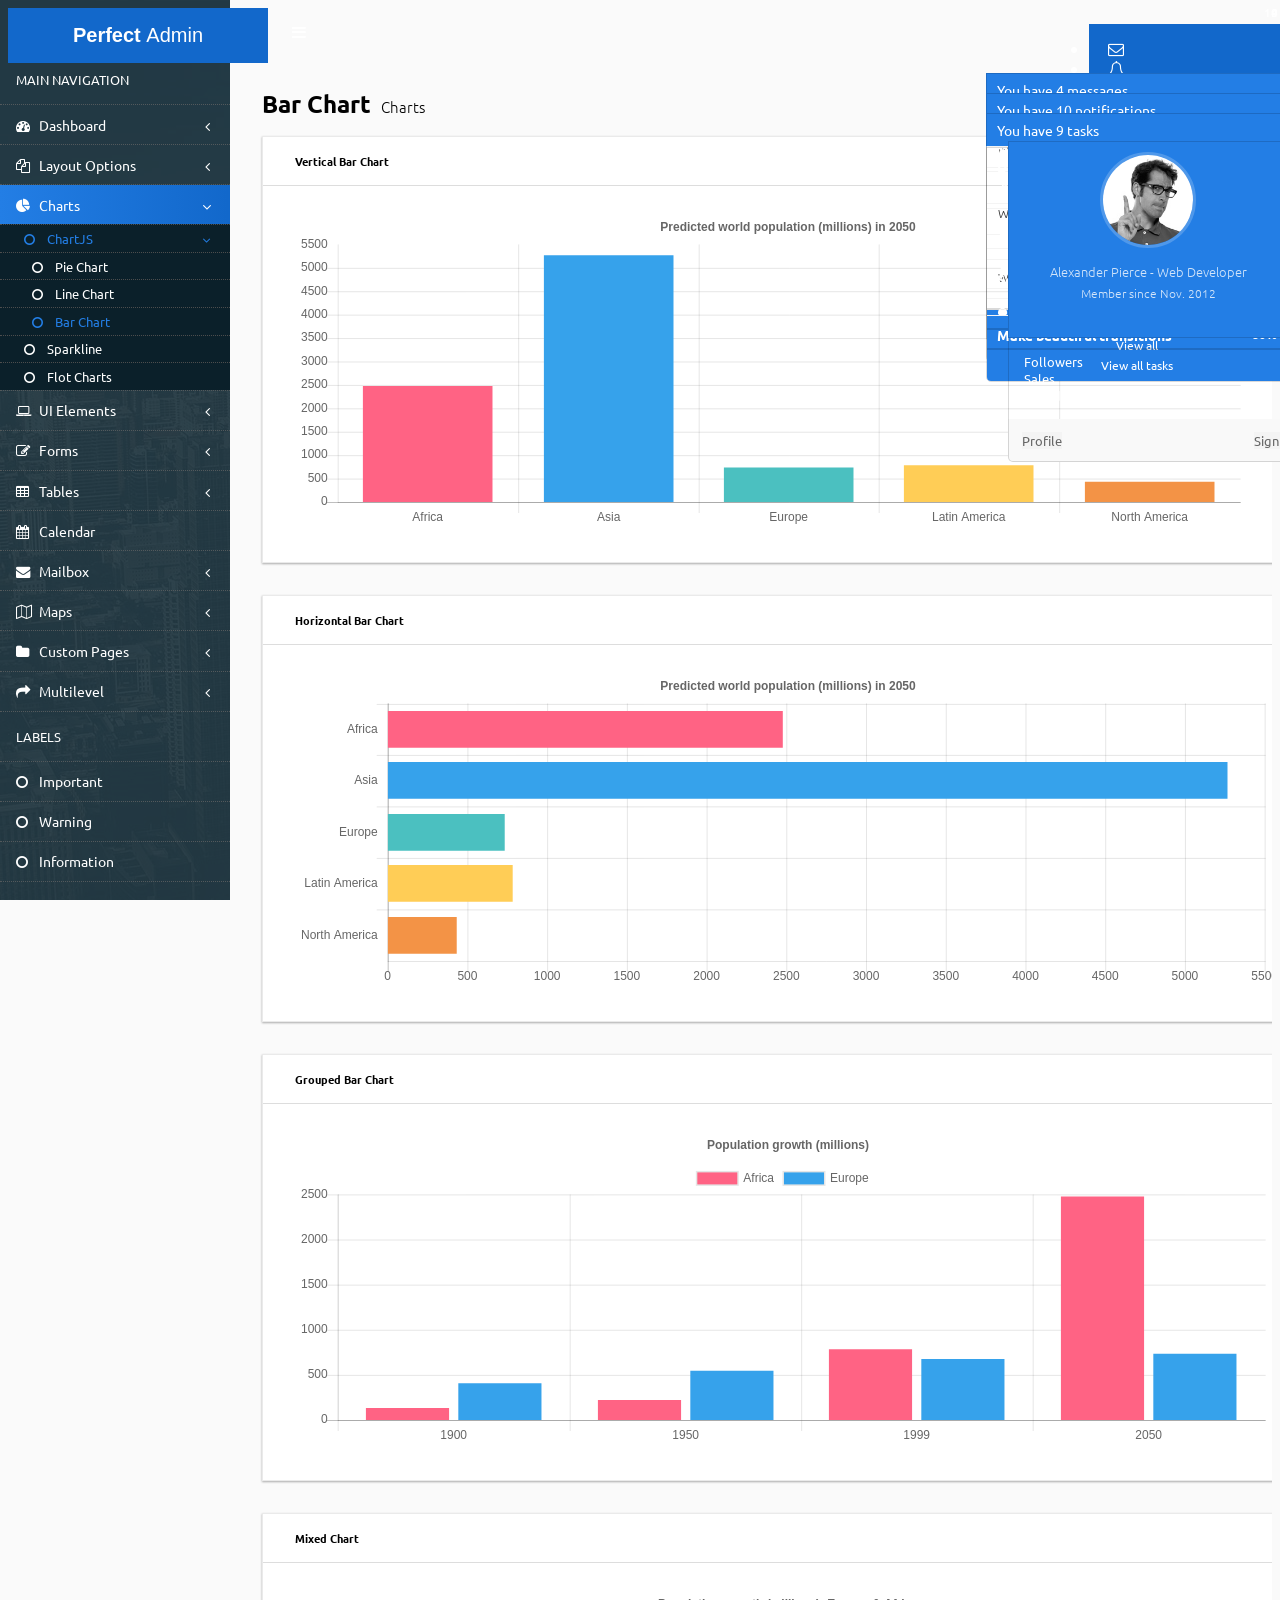
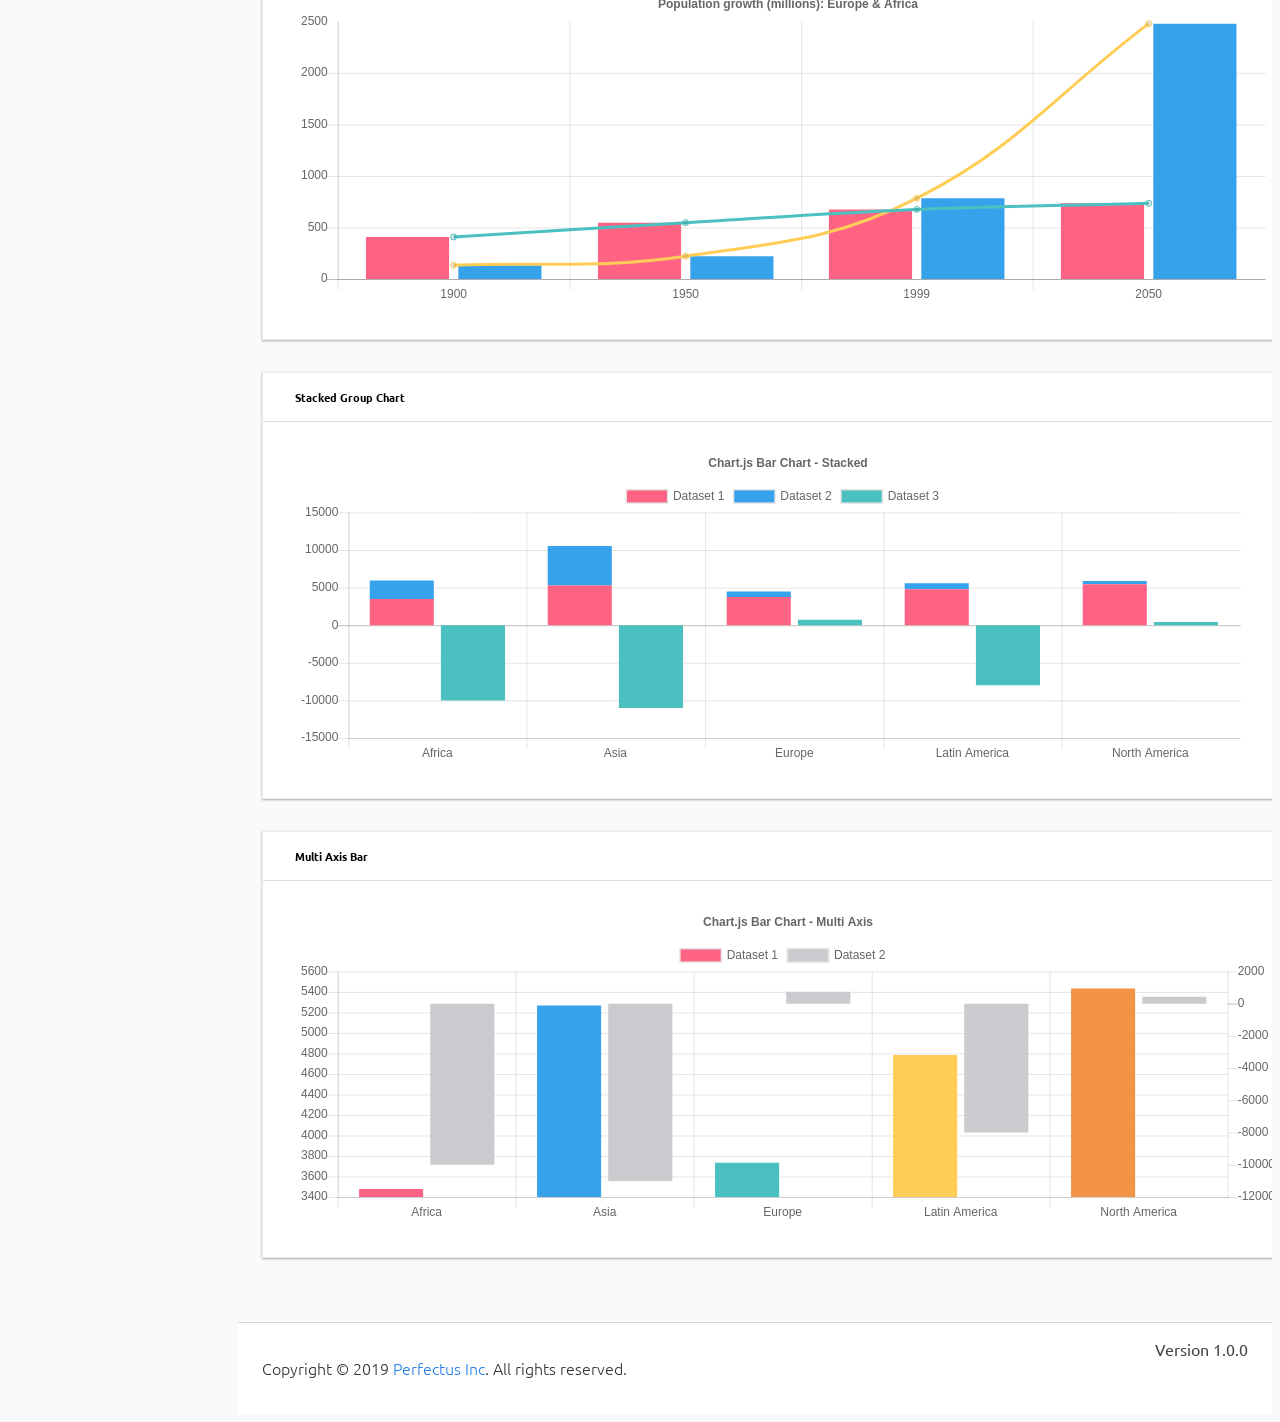
<file: src/main/webapp/pages/charts/bar-chart.html>
<!DOCTYPE html>
<html lang="en">

<head>
	<meta charset="UTF-8">
	<title>Bar Chart | Perfect Admin - Responsive HTML5 Admin Template</title>
	<meta name="keywords" content="HTML5 Admin Template" />
	<meta name="description" content="Perfect Admin - Responsive HTML5 Admin Template">
	<meta name="author" content="perfectusinc.com">
    <meta name="viewport" content="width=device-width, initial-scale=1.0">
    <meta http-equiv="X-UA-Compatible" content="IE=edge">
	<!-- Google Web Fonts -->
	<link href="https://fonts.googleapis.com/css?family=Ubuntu" rel="stylesheet"> 
    <!-- Bootstrap CSS CDN -->
    <link rel="stylesheet" href="http://cdn.bootstrapmb.com/bootstrap/4.1.0/css/bootstrap.min.css">
    <!-- Custom CSS Starts -->
    <link rel="stylesheet" href="../../assets/css/skin/all-skins.css">
    <link rel="stylesheet" href="../../assets/css/general/style.css">
    <link rel="stylesheet" href="../../assets/css/sidebar/side-nav.css">
	<link rel="stylesheet" href="../../assets/css/fonts/fonts-style.css">
	<link rel="stylesheet" href="../../assets/css/nanoscroller/nanoscroller.css">
</head>

<body class="sidebar-mini fixed skin-blue">
    <div class="wrapper">
		<!-- Header Section Starts -->
		<header class="main-header">
			<!-- Logo -->
			<a href="../../index2.html" class="logo">
				<!-- mini logo for sidebar mini 50x50 pixels -->
				<span class="logo-mini"><b>P</b>AD</span>
				<!-- logo for regular state and mobile devices -->
				<span class="logo-lg"><b>Perfect </b>Admin</span>
			</a>
			<nav class="navbar navbar-static-top">
				<!-- Sidebar toggle button-->
				<a href="#" class="sidebar-toggle" data-toggle="push-menu" role="button">
					<span class="sr-only">Toggle navigation</span>
				</a>

				<div class="navbar-custom-menu">
					<ul class="nav navbar-nav">
						<!-- Messages Section Starts-->
						<li class="dropdown messages-menu">
							<a href="#" class="dropdown-toggle" data-toggle="dropdown">
								<i class="fa fa-envelope-o"></i>
								<span class="label label-success">4</span>
							</a>
							<ul class="dropdown-menu">
								<li class="header">You have 4 messages</li>
								<li>
									<!-- Inner Menu Starts -->
									<ul class="menu">
										<!-- Message Area Starts -->
										<li>
											<a href="#">
												<h4>
													Support Team
													<small><i class="fa fa-clock-o"></i> 5 mins</small>
												</h4>
												<p>Why not buy a new awesome theme?</p>
											</a>
										</li>
										<li>
											<a href="#">
												<h4>
													Perfectus Design Team
													<small><i class="fa fa-clock-o"></i> 2 hours</small>
												</h4>
												<p>Why not buy a new awesome theme?</p>
											</a>
										</li>
										<li>
											<a href="#">
												<h4>
													Developers
													<small><i class="fa fa-clock-o"></i> Today</small>
												</h4>
												<p>Why not buy a new awesome theme?</p>
											</a>
										</li>
										<li>
											<a href="#">
												<h4>
													Sales Department
													<small><i class="fa fa-clock-o"></i> Yesterday</small>
												</h4>
												<p>Why not buy a new awesome theme?</p>
											</a>
										</li>
										<li>
											<a href="#">
												<h4>
													Reviewers
													<small><i class="fa fa-clock-o"></i> 2 days</small>
												</h4>
												<p>Why not buy a new awesome theme?</p>
											</a>
										</li>
										<!-- Message Area Ends -->
									</ul>
								</li>
								<li class="footer"><a href="#">See All Messages</a></li>
							</ul>
						</li>
						<!-- Notifications Section Starts -->
						<li class="dropdown notifications-menu">
							<a href="#" class="dropdown-toggle" data-toggle="dropdown">
								<i class="fa fa-bell-o"></i>
								<span class="label label-warning">10</span>
							</a>
							<ul class="dropdown-menu">
								<li class="header">You have 10 notifications</li>
								<li>
									<!-- Inner Menu Starts -->
									<ul class="menu">
										<li>
											<a href="#">
												<i class="fa fa-users text-aqua"></i> 5 new members joined today
											</a>
										</li>
										<li>
											<a href="#">
												<i class="fa fa-warning text-yellow"></i> Very long description here that may not fit into the page and may cause design problems
											</a>
										</li>
										<li>
											<a href="#">
												<i class="fa fa-users text-red"></i> 5 new members joined
											</a>
										</li>
										<li>
											<a href="#">
												<i class="fa fa-shopping-cart text-green"></i> 25 sales made
											</a>
										</li>
										<li>
											<a href="#">
												<i class="fa fa-user text-red"></i> You changed your username
											</a>
										</li>
									</ul>
								</li>
								<li class="footer"><a href="#">View all</a></li>
							</ul>
						</li>
						<!-- Notifications Section Ends -->
						<!-- Tasks Section Starts -->
						<li class="dropdown tasks-menu">
							<a href="#" class="dropdown-toggle" data-toggle="dropdown">
								<i class="fa fa-flag-o"></i>
								<span class="label label-danger">9</span>
							</a>
							<ul class="dropdown-menu">
								<li class="header">You have 9 tasks</li>
								<li>
									<!-- Inner Menu Starts -->
									<ul class="menu">
										<!-- Task Item Starts -->
										<li>
											<a href="#">
												<h3>
													Design some buttons
													<small class="pull-right">20%</small>
												</h3>
												<div class="progress xs">
													<div class="progress-bar progress-bar-aqua" style="width: 20%" role="progressbar" aria-valuenow="20" aria-valuemin="0" aria-valuemax="100">
														<span class="sr-only">20% Complete</span>
													</div>
												</div>
											</a>
										</li>
										<li>
											<a href="#">
												<h3>
													Create a nice theme
													<small class="pull-right">40%</small>
												</h3>
												<div class="progress xs">
													<div class="progress-bar progress-bar-green" style="width: 40%" role="progressbar" aria-valuenow="20" aria-valuemin="0" aria-valuemax="100">
														<span class="sr-only">40% Complete</span>
													</div>
												</div>
											</a>
										</li>
										<li>
											<a href="#">
												<h3>
													Some task I need to do
													<small class="pull-right">60%</small>
												</h3>
												<div class="progress xs">
													<div class="progress-bar progress-bar-red" style="width: 60%" role="progressbar" aria-valuenow="20" aria-valuemin="0" aria-valuemax="100">
														<span class="sr-only">60% Complete</span>
													</div>
												</div>
											</a>
										</li>
										<li>
											<a href="#">
												<h3>
													Make beautiful transitions
													<small class="pull-right">80%</small>
												</h3>
												<div class="progress xs">
													<div class="progress-bar progress-bar-yellow" style="width: 80%" role="progressbar" aria-valuenow="20" aria-valuemin="0" aria-valuemax="100">
														<span class="sr-only">80% Complete</span>
													</div>
												</div>
											</a>
										</li>
										<!-- Task Item Ends -->
									</ul>
								</li>
								<li class="footer">
									<a href="#">View all tasks</a>
								</li>
							</ul>
						</li>
						<!-- Tasks Section Ends -->
						<!-- User Account Section Starts -->
						<li class="dropdown user user-menu">
							<a href="#" class="dropdown-toggle" data-toggle="dropdown">
								<img src="../../assets/images/user2-160x160.jpg" class="user-image" alt="User Image">
								<span class="d-none d-sm-block">Alexander Pierce</span>
							</a>
							<ul class="dropdown-menu">
								<!-- User Image Starts -->
								<li class="user-header">
									<img src="../../assets/images/user2-160x160.jpg" class="img-circle" alt="User Image">
									<p>
										Alexander Pierce - Web Developer
										<small>Member since Nov. 2012</small>
									</p>
								</li>
								<!-- User Image Ends -->
								<!-- Menu Body Starts -->
								<li class="user-body">
									<div class="row">
										<div class="col-4 text-center">
											<a href="#">Followers</a>
										</div>
										<div class="col-4 text-center">
											<a href="#">Sales</a>
										</div>
										<div class="col-4 text-center">
											<a href="#">Friends</a>
										</div>
									</div>
								</li>
								<!-- Menu Body Ends -->
								<!-- Menu Footer Starts -->
								<li class="user-footer">
									<div class="pull-left">
										<a href="#" class="btn btn-default btn-flat">Profile</a>
									</div>
									<div class="pull-right">
										<a href="#" class="btn btn-default btn-flat">Sign out</a>
									</div>
								</li>
								<!-- Menu Footer Ends -->
							</ul>
						</li>
						<!-- User Account Section Ends -->
					</ul>
				</div>
			</nav>
		</header>
		<!-- Header Section Ends -->
        
		<!-- Sidebar Section Starts -->
		<aside class="main-sidebar">
			<div class="nano">
				<div class="nano-content">
					<ul class="sidebar-menu" data-widget="tree">
						<li class="header">MAIN NAVIGATION</li>
						<li class="treeview">
							<a href="#">
								<i class="fa fa-dashboard"></i> <span>Dashboard</span>
								<span class="pull-right-container">
									<i class="fa fa-angle-left pull-right"></i>
								</span>
							</a>
							<ul class="treeview-menu">
								<li><a href="../../index.html"><i class="fa fa-circle-o"></i> Dashboard v1</a></li>
								<li><a href="../../index2.html"><i class="fa fa-circle-o"></i> Dashboard v2</a></li>
							</ul>
						</li>
						<li class="treeview">
							<a href="#">
								<i class="fa fa-files-o"></i>
								<span>Layout Options</span>
								<span class="pull-right-container">
									<i class="fa fa-angle-left pull-right"></i>
								</span>
							</a>
							<ul class="treeview-menu">
								<li><a href="../../pages/layout/boxed.html"><i class="fa fa-circle-o"></i> Boxed</a></li>
								<li><a href="../../pages/layout/collapsed-sidebar.html"><i class="fa fa-circle-o"></i> Collapsed Sidebar</a></li>
							</ul>
						</li>
						<li class="treeview active">
							<a href="#">
								<i class="fa fa-pie-chart"></i>
								<span>Charts</span>
								<span class="pull-right-container">
									<i class="fa fa-angle-left pull-right"></i>
								</span>
							</a>
							<ul class="treeview-menu">
								<li class="treeview active">
									<a href="#"><i class="fa fa-circle-o"></i> 
										<span>ChartJS</span>
										<span class="pull-right-container">
											<i class="fa fa-angle-left pull-right"></i>
										</span>
									</a>
									<ul class="treeview-menu">
										<li><a href="../../pages/charts/pie-chart.html"><i class="fa fa-circle-o"></i> Pie Chart</a></li>
										<li><a href="../../pages/charts/line-chart.html"><i class="fa fa-circle-o"></i> Line Chart</a></li>
										<li class="active"><a href="../../pages/charts/bar-chart.html"><i class="fa fa-circle-o"></i> Bar Chart</a></li>
									</ul>
								</li>
								<li><a href="../../pages/charts/sparkline.html"><i class="fa fa-circle-o"></i> Sparkline</a></li>
								<li><a href="../../pages/charts/flot-chart.html"><i class="fa fa-circle-o"></i> Flot Charts</a></li>
								
							</ul>
						</li>
						<li class="treeview">
							<a href="#">
								<i class="fa fa-laptop"></i>
								<span>UI Elements</span>
								<span class="pull-right-container">
									<i class="fa fa-angle-left pull-right"></i>
								</span>
							</a>
							<ul class="treeview-menu">
								
								<li><a href="../../pages/elements/font-awesome-icons.html"><i class="fa fa-circle-o"></i> Icons</a></li>
								<li><a href="../../pages/elements/buttons.html"><i class="fa fa-circle-o"></i> Buttons</a></li>
								<li><a href="../../pages/elements/hr-timeline.html"><i class="fa fa-circle-o"></i> Horizontal Timeline</a></li>
								<li><a href="../../pages/elements/timeline.html"><i class="fa fa-circle-o"></i> Vertical Timeline</a></li>
								<li><a href="../../pages/elements/modals.html"><i class="fa fa-circle-o"></i> Modals</a></li>
								<li><a href="../../pages/elements/sweet-alert.html"><i class="fa fa-circle-o"></i> Sweet Alerts</a></li>
								<li><a href="../../pages/elements/accordion.html"><i class="fa fa-circle-o"></i> Accordions</a></li>
								<li><a href="../../pages/elements/progressbars.html"><i class="fa fa-circle-o"></i> Progress Bars</a></li>
								<li><a href="../../pages/elements/toastr.html"><i class="fa fa-circle-o"></i> Toastr</a></li>
								<li><a href="../../pages/elements/alerts.html"><i class="fa fa-circle-o"></i> Alert Box</a></li>
								<li><a href="../../pages/elements/tooltip.html"><i class="fa fa-circle-o"></i> Tool Tip</a></li>
								<li><a href="../../pages/elements/knob.html"><i class="fa fa-circle-o"></i> Knob</a></li>
								<li><a href="../../pages/elements/slider.html"><i class="fa fa-circle-o"></i> Carousel</a></li>
								<li><a href="../../pages/elements/pricing-table.html"><i class="fa fa-circle-o"></i> Pricing Tables</a></li>
								<li><a href="../../pages/elements/range-slider.html"><i class="fa fa-circle-o"></i> Range Slider</a></li>
								<li><a href="../../pages/elements/dropdowns.html"><i class="fa fa-circle-o"></i> Dropdowns</a></li>
								<li><a href="../../pages/elements/grid-list.html"><i class="fa fa-circle-o"></i> Grid/List</a></li>
								<li><a href="../../pages/elements/list-group.html"><i class="fa fa-circle-o"></i> List Group</a></li>
								<li><a href="../../pages/elements/cards.html"><i class="fa fa-circle-o"></i> Cards</a></li>
								<li><a href="../../pages/elements/tabs.html"><i class="fa fa-circle-o"></i> Tabs & Pills</a></li>
							</ul>
						</li>
						<li class="treeview">
							<a href="#">
								<i class="fa fa-edit"></i> <span>Forms</span>
								<span class="pull-right-container">
									<i class="fa fa-angle-left pull-right"></i>
								</span>
							</a>
							<ul class="treeview-menu">
								<li><a href="../../pages/forms/general.html"><i class="fa fa-circle-o"></i> General Elements</a></li>
								<li><a href="../../pages/forms/advanced.html"><i class="fa fa-circle-o"></i> Advanced Elements</a></li>
								<li><a href="../../pages/forms/editors.html"><i class="fa fa-circle-o"></i> Editors</a></li>
								<li><a href="../../pages/forms/form-wizard.html"><i class="fa fa-circle-o"></i> Form Wizard</a></li><li><a href="../../pages/forms/file-upload.html"><i class="fa fa-circle-o"></i> File Upload</a></li>
								<li><a href="../../pages/forms/form-mask.html"><i class="fa fa-circle-o"></i> Formatter</a></li>
							</ul>
						</li>
						<li class="treeview">
							<a href="#">
								<i class="fa fa-table"></i> <span>Tables</span>
								<span class="pull-right-container">
									<i class="fa fa-angle-left pull-right"></i>
								</span>
							</a>
							<ul class="treeview-menu">
								<li><a href="../../pages/tables/basic.html"><i class="fa fa-circle-o"></i> Basic tables</a></li>
								<li><a href="../../pages/tables/advanced.html"><i class="fa fa-circle-o"></i> Adavanced tables</a></li>
								<li><a href="../../pages/tables/nestable.html"><i class="fa fa-circle-o"></i> NesTable</a></li>
								<li><a href="../../pages/tables/jsgrid.html"><i class="fa fa-circle-o"></i> JS Grid</a></li>
							</ul>
						</li>
						<li>
							<a href="../../pages/calendar.html">
								<i class="fa fa-calendar"></i> <span>Calendar</span>
							</a>
						</li>
						<li class="treeview">
							<a href="#">
								<i class="fa fa-envelope"></i> <span>Mailbox</span>
								<span class="pull-right-container">
									<i class="fa fa-angle-left pull-right"></i>
								</span>
							</a>
							<ul class="treeview-menu">
								<li><a href="../../pages/mailbox/inbox.html"><i class="fa fa-circle-o"></i> Inbox</a></li>
								<li><a href="../../pages/mailbox/compose.html"><i class="fa fa-circle-o"></i> Compose</a></li>
								<li><a href="../../pages/mailbox/read-mail.html"><i class="fa fa-circle-o"></i> Read</a></li>
							</ul>
						</li>
						<li class="treeview">
							<a href="#">
								<i class="fa fa-map-o"></i> <span>Maps</span>
								<span class="pull-right-container">
									<i class="fa fa-angle-left pull-right"></i>
								</span>
							</a>
							<ul class="treeview-menu">
								<li><a href="../../pages/maps/google-map.html"><i class="fa fa-circle-o"></i> Google Map</a></li>
								<li><a href="../../pages/maps/jvector-map.html"><i class="fa fa-circle-o"></i> jVector Map</a></li>
							</ul>
						</li>
						<li class="treeview">
							<a href="#">
								<i class="fa fa-folder"></i> <span>Custom Pages</span>
								<span class="pull-right-container">
									<i class="fa fa-angle-left pull-right"></i>
								</span>
							</a>
							<ul class="treeview-menu">
								<li><a href="../../pages/custompages/invoice.html"><i class="fa fa-circle-o"></i> Invoice</a></li>
								<li><a href="../../pages/custompages/profile.html"><i class="fa fa-circle-o"></i> Profile</a></li>
								<li class="treeview">
									<a href="#"><i class="fa fa-circle-o"></i> Login
										<span class="pull-right-container">
											<i class="fa fa-angle-left pull-right"></i>
										</span>
									</a>
									<ul class="treeview-menu">
										<li><a href="../../pages/custompages/login1.html"><i class="fa fa-circle-o"></i> Login Page 1</a></li>
										<li><a href="../../pages/custompages/login2.html"><i class="fa fa-circle-o"></i> Login Page 2</a></li>
										<li><a href="../../pages/custompages/login3.html"><i class="fa fa-circle-o"></i> Login Page 3</a></li>
									</ul>
								</li>
								<li><a href="../../pages/custompages/register.html"><i class="fa fa-circle-o"></i> Register</a></li>
								<li><a href="../../pages/custompages/lockscreen.html"><i class="fa fa-circle-o"></i> Lockscreen</a></li>
								<li><a href="../../pages/custompages/404.html"><i class="fa fa-circle-o"></i> 404 Error</a></li>
								<li><a href="../../pages/custompages/500.html"><i class="fa fa-circle-o"></i> 500 Error</a></li>
								<li><a href="../../pages/custompages/blank.html"><i class="fa fa-circle-o"></i> Blank Page</a></li>
							</ul>
						</li>
						<li class="treeview">
							<a href="#">
								<i class="fa fa-share"></i> <span>Multilevel</span>
								<span class="pull-right-container">
									<i class="fa fa-angle-left pull-right"></i>
								</span>
							</a>
							<ul class="treeview-menu">
								<li><a href="#"><i class="fa fa-circle-o"></i> Level One</a></li>
								<li class="treeview">
									<a href="#"><i class="fa fa-circle-o"></i> Level One
										<span class="pull-right-container">
											<i class="fa fa-angle-left pull-right"></i>
										</span>
									</a>
									<ul class="treeview-menu">
										<li><a href="#"><i class="fa fa-circle-o"></i> Level Two</a></li>
										<li class="treeview">
											<a href="#"><i class="fa fa-circle-o"></i> Level Two
												<span class="pull-right-container">
													<i class="fa fa-angle-left pull-right"></i>
												</span>
											</a>
											<ul class="treeview-menu">
												<li><a href="#"><i class="fa fa-circle-o"></i> Level Three</a></li>
												<li><a href="#"><i class="fa fa-circle-o"></i> Level Three</a></li>
											</ul>
										</li>
									</ul>
								</li>
								<li><a href="#"><i class="fa fa-circle-o"></i> Level One</a></li>
							</ul>
						</li>
						
						<li class="header">LABELS</li>
						<li><a href="#"><i class="fa fa-circle-o text-danger"></i> <span>Important</span></a></li>
						<li><a href="#"><i class="fa fa-circle-o text-warning"></i> <span>Warning</span></a></li>
						<li><a href="#"><i class="fa fa-circle-o text-info"></i> <span>Information</span></a></li>
					</ul>
				</div>
			</div>
		</aside>
		<!-- Sidebar Section Ends -->
        
		<!-- Page Content Starts-->
		<div class="content-wrapper">
			<section class="content-header">
				<h1>
					Bar Chart
					<small>Charts</small>
				</h1>
				<ol class="breadcrumb">
					<li><a href="../../index.html"><i class="fa fa-dashboard"></i> Home</a></li>
					<li><a href="#">Charts</a></li>
					<li class="active">Bar Chart</li>
				</ol>
			</section>
			<div class="row chartjs">
				<div class="col-xl-6 col-lg-6 col-sm-12">
					<div class="cardbg">
						<h6 class="title-inner text-uppercase">Vertical Bar Chart</h6>
						<div class="chart-wrapper">
							<canvas id="vertical-bar-chart"></canvas>
						</div>
					</div>
				</div>
				<div class="col-xl-6 col-lg-6 col-sm-12">
					<div class="cardbg">
						<h6 class="title-inner text-uppercase">Horizontal Bar Chart</h6>
						<div class="chart-wrapper">
							<canvas id="horizontal-bar-chart"></canvas>
						</div>
					</div>
				</div>
			</div>
			<div class="row chartjs">
				<div class="col-xl-6 col-lg-6 col-sm-12">
					<div class="cardbg">
						<h6 class="title-inner text-uppercase">Grouped Bar Chart</h6>
						<div class="chart-wrapper">
							<canvas id="grouped-bar-chart"></canvas>
						</div>
					</div>
				</div>
				<div class="col-xl-6 col-lg-6 col-sm-12">
					<div class="cardbg">
						<h6 class="title-inner text-uppercase">Mixed Chart</h6>
						<div class="chart-wrapper">
							<canvas id="mixed-chart"></canvas>
						</div>
					</div>
				</div>
			</div>
			<div class="row chartjs">
				<div class="col-xl-6 col-lg-6 col-sm-12">
					<div class="cardbg">
						<h6 class="title-inner text-uppercase">Stacked Group Chart</h6>
						<div class="chart-wrapper">
							<canvas id="stacked-group-chart"></canvas>
						</div>
					</div>
				</div>
				<div class="col-xl-6 col-lg-6 col-sm-12">
					<div class="cardbg">
						<h6 class="title-inner text-uppercase">Multi Axis Bar</h6>
						<div class="chart-wrapper">
							<canvas id="multi-axies-bar"></canvas>
						</div>
					</div>
				</div>
			</div>			
		</div>
		<!-- Page Content Ends-->
		
		<!-- Back to Top Starts -->
		<a href="javascript:" id="return-to-top"><i class="fa fa-arrow-up" aria-hidden="true"></i></a>
		<!-- Back to Top Ends -->
		
		<!-- Footer Section Starts -->
		<footer class="main-footer">
			<div class="pull-right hidden-xs">
			  Version 1.0.0
			</div>
			<p class="mb-0">Copyright © 2019 <a target="_blank" href="http://www.bootstrapmb.com/">Perfectus Inc</a>. All rights
			reserved.</p>
		</footer>
		<!-- Footer Section Ends -->
		
	</div>
	<!-- jQuery CDN - Slim version (=without AJAX) -->
	<script src="../../assets/js/jquery/slim.min.js"></script>
	<!-- Popper.JS -->
	<script src="../../assets/js/jquery/popper.min.js"></script>
	<!-- Bootstrap JS -->
	<script src="http://cdn.bootstrapmb.com/bootstrap/4.1.0/js/bootstrap.min.js"></script>
	<script src="../../assets/js/jquery/jquery.min.js"></script>
	<!-- Page JS -->
	<script src="../../assets/js/charts/Chart.bundle.min.js"></script>
	<script src="../../assets/js/charts/utils.js"></script>
	<script src="../../assets/js/charts/bar/vertical-bar-chart.js"></script>
	<script src="../../assets/js/charts/bar/horizontal-bar-chart.js"></script>
	<script src="../../assets/js/charts/bar/grouped-bar-chart.js"></script>
	<script src="../../assets/js/charts/bar/mixed-chart.js"></script>
	<script src="../../assets/js/charts/bar/stacked-group-chart.js"></script>
	<script src="../../assets/js/charts/bar/multi-axies-bar.js"></script>
	<!-- Theme JS -->
	<script src="../../assets/js/nanoscroller/nanoscroller.js"></script>
	<script src="../../assets/js/custom/theme.js"></script>
</body>

</html>
</file>
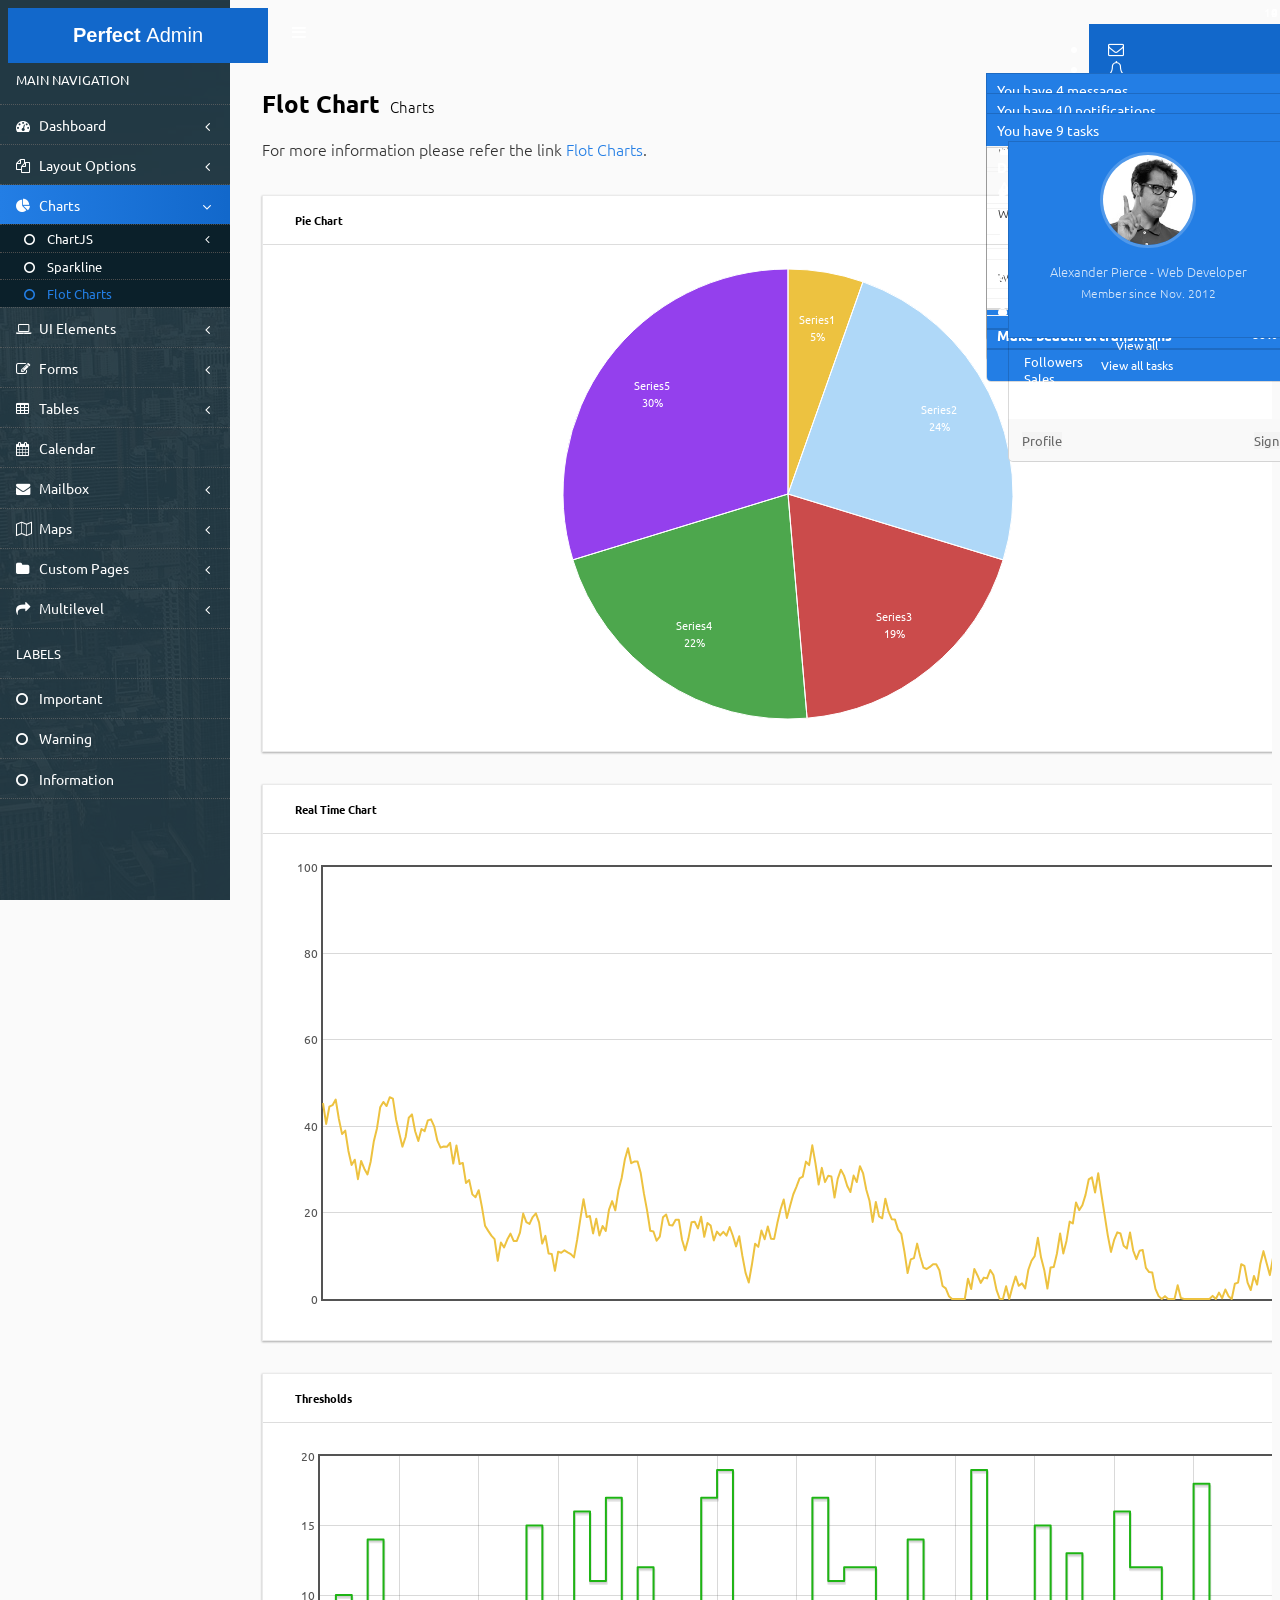
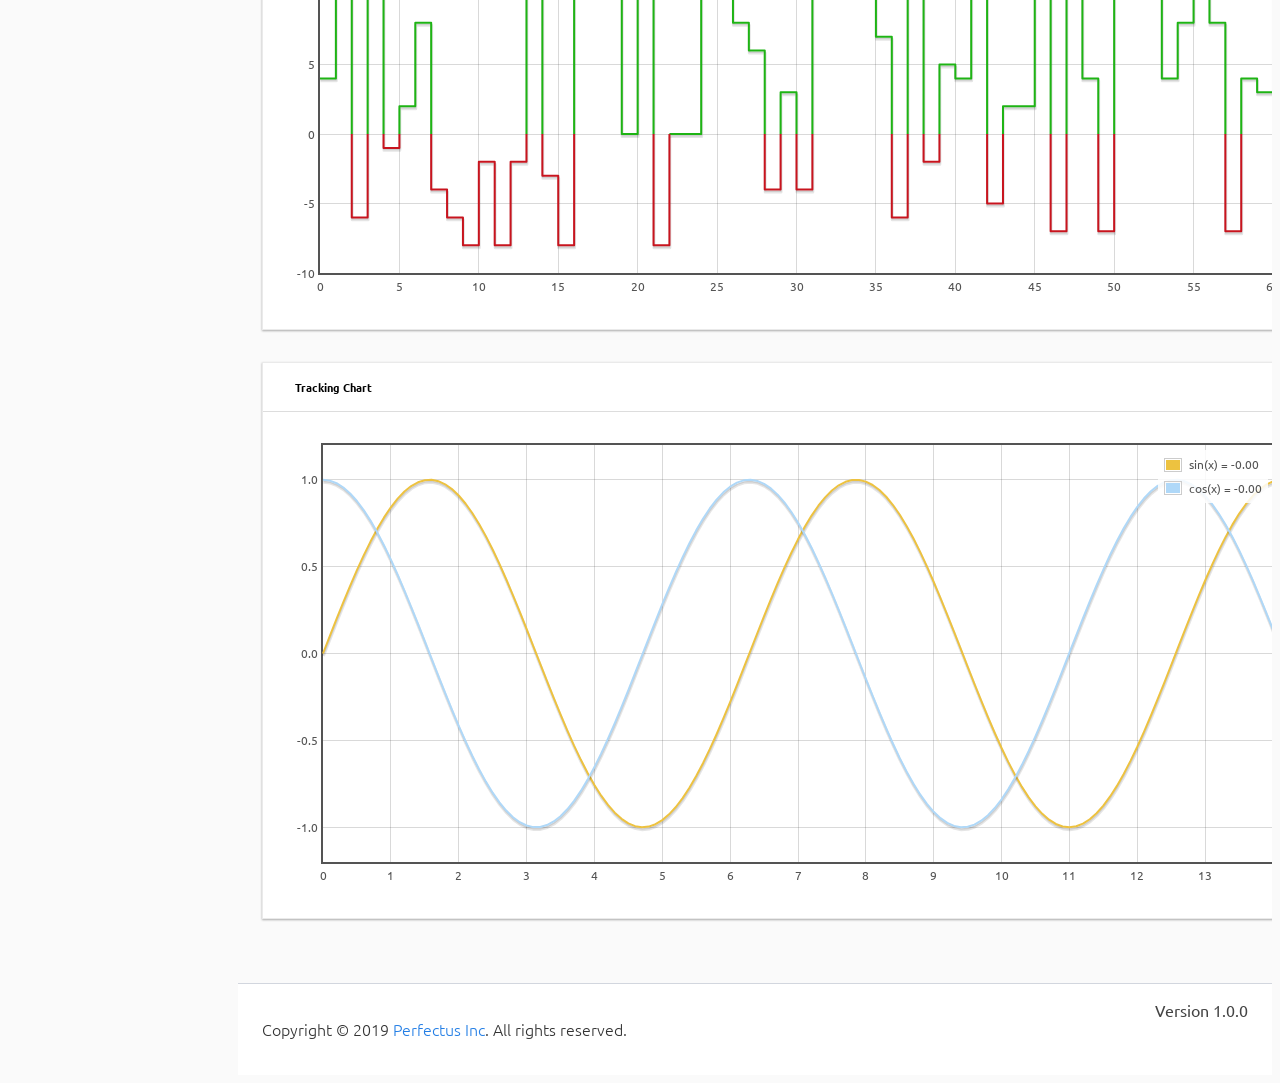
<file: src/main/webapp/pages/charts/flot-chart.html>
<!DOCTYPE html>
<html lang="en">

<head>
	<meta charset="UTF-8">
	<title>Flot Chart | Perfect Admin - Responsive HTML5 Admin Template</title>
	<meta name="keywords" content="HTML5 Admin Template" />
	<meta name="description" content="Perfect Admin - Responsive HTML5 Admin Template">
	<meta name="author" content="perfectusinc.com">
    <meta name="viewport" content="width=device-width, initial-scale=1.0">
    <meta http-equiv="X-UA-Compatible" content="IE=edge">
	<!-- Google Web Fonts -->
	<link href="https://fonts.googleapis.com/css?family=Ubuntu" rel="stylesheet"> 
    <!-- Bootstrap CSS CDN -->
    <link rel="stylesheet" href="http://cdn.bootstrapmb.com/bootstrap/4.1.0/css/bootstrap.min.css">
	<!-- Page CSS -->
	<link rel="stylesheet" href="../../assets/css/charts/flot-chart.css">
    <!-- Custom CSS Starts -->
    <link rel="stylesheet" href="../../assets/css/skin/all-skins.css">
    <link rel="stylesheet" href="../../assets/css/general/style.css">
    <link rel="stylesheet" href="../../assets/css/sidebar/side-nav.css">
	<link rel="stylesheet" href="../../assets/css/fonts/fonts-style.css">
	<link rel="stylesheet" href="../../assets/css/nanoscroller/nanoscroller.css">
</head>

<body class="sidebar-mini fixed skin-blue">
    <div class="wrapper">
		<!-- Header Section Starts -->
		<header class="main-header">
			<!-- Logo -->
			<a href="../../index2.html" class="logo">
				<!-- mini logo for sidebar mini 50x50 pixels -->
				<span class="logo-mini"><b>P</b>AD</span>
				<!-- logo for regular state and mobile devices -->
				<span class="logo-lg"><b>Perfect </b>Admin</span>
			</a>
			<nav class="navbar navbar-static-top">
				<!-- Sidebar toggle button-->
				<a href="#" class="sidebar-toggle" data-toggle="push-menu" role="button">
					<span class="sr-only">Toggle navigation</span>
				</a>

				<div class="navbar-custom-menu">
					<ul class="nav navbar-nav">
						<!-- Messages Section Starts -->
						<li class="dropdown messages-menu">
							<a href="#" class="dropdown-toggle" data-toggle="dropdown">
								<i class="fa fa-envelope-o"></i>
								<span class="label label-success">4</span>
							</a>
							<ul class="dropdown-menu">
								<li class="header">You have 4 messages</li>
								<li>
									<!-- Inner Menu Starts -->
									<ul class="menu">
										<!-- Message Area Starts -->
										<li>
											<a href="#">
												<h4>
													Support Team
													<small><i class="fa fa-clock-o"></i> 5 mins</small>
												</h4>
												<p>Why not buy a new awesome theme?</p>
											</a>
										</li>
										<li>
											<a href="#">
												<h4>
													Perfectus Design Team
													<small><i class="fa fa-clock-o"></i> 2 hours</small>
												</h4>
												<p>Why not buy a new awesome theme?</p>
											</a>
										</li>
										<li>
											<a href="#">
												<h4>
													Developers
													<small><i class="fa fa-clock-o"></i> Today</small>
												</h4>
												<p>Why not buy a new awesome theme?</p>
											</a>
										</li>
										<li>
											<a href="#">
												<h4>
													Sales Department
													<small><i class="fa fa-clock-o"></i> Yesterday</small>
												</h4>
												<p>Why not buy a new awesome theme?</p>
											</a>
										</li>
										<li>
											<a href="#">
												<h4>
													Reviewers
													<small><i class="fa fa-clock-o"></i> 2 days</small>
												</h4>
												<p>Why not buy a new awesome theme?</p>
											</a>
										</li>
										<!-- Message Area Ends -->
									</ul>
								</li>
								<li class="footer"><a href="#">See All Messages</a></li>
							</ul>
						</li>
						<!-- Messages Section Ends -->
						<!-- Notifications Section Starts -->
						<li class="dropdown notifications-menu">
							<a href="#" class="dropdown-toggle" data-toggle="dropdown">
								<i class="fa fa-bell-o"></i>
								<span class="label label-warning">10</span>
							</a>
							<ul class="dropdown-menu">
								<li class="header">You have 10 notifications</li>
								<li>
									<!-- Inner Menu Starts -->
									<ul class="menu">
										<li>
											<a href="#">
												<i class="fa fa-users text-aqua"></i> 5 new members joined today
											</a>
										</li>
										<li>
											<a href="#">
												<i class="fa fa-warning text-yellow"></i> Very long description here that may not fit into the page and may cause design problems
											</a>
										</li>
										<li>
											<a href="#">
												<i class="fa fa-users text-red"></i> 5 new members joined
											</a>
										</li>
										<li>
											<a href="#">
												<i class="fa fa-shopping-cart text-green"></i> 25 sales made
											</a>
										</li>
										<li>
											<a href="#">
												<i class="fa fa-user text-red"></i> You changed your username
											</a>
										</li>
									</ul>
								</li>
								<li class="footer"><a href="#">View all</a></li>
							</ul>
						</li>
						<!-- Notifications Section Ends -->
						<!-- Tasks Section Starts -->
						<li class="dropdown tasks-menu">
							<a href="#" class="dropdown-toggle" data-toggle="dropdown">
								<i class="fa fa-flag-o"></i>
								<span class="label label-danger">9</span>
							</a>
							<ul class="dropdown-menu">
								<li class="header">You have 9 tasks</li>
								<li>
									<!-- Inner Menu Starts -->
									<ul class="menu">
										<!-- Task Item Starts -->
										<li>
											<a href="#">
												<h3>
													Design some buttons
													<small class="pull-right">20%</small>
												</h3>
												<div class="progress xs">
													<div class="progress-bar progress-bar-aqua" style="width: 20%" role="progressbar" aria-valuenow="20" aria-valuemin="0" aria-valuemax="100">
														<span class="sr-only">20% Complete</span>
													</div>
												</div>
											</a>
										</li>
										<li>
											<a href="#">
												<h3>
													Create a nice theme
													<small class="pull-right">40%</small>
												</h3>
												<div class="progress xs">
													<div class="progress-bar progress-bar-green" style="width: 40%" role="progressbar" aria-valuenow="20" aria-valuemin="0" aria-valuemax="100">
														<span class="sr-only">40% Complete</span>
													</div>
												</div>
											</a>
										</li>
										<li>
											<a href="#">
												<h3>
													Some task I need to do
													<small class="pull-right">60%</small>
												</h3>
												<div class="progress xs">
													<div class="progress-bar progress-bar-red" style="width: 60%" role="progressbar" aria-valuenow="20" aria-valuemin="0" aria-valuemax="100">
														<span class="sr-only">60% Complete</span>
													</div>
												</div>
											</a>
										</li>
										<li>
											<a href="#">
												<h3>
													Make beautiful transitions
													<small class="pull-right">80%</small>
												</h3>
												<div class="progress xs">
													<div class="progress-bar progress-bar-yellow" style="width: 80%" role="progressbar" aria-valuenow="20" aria-valuemin="0" aria-valuemax="100">
														<span class="sr-only">80% Complete</span>
													</div>
												</div>
											</a>
										</li>
										<!-- Task Item Ends -->
									</ul>
								</li>
								<li class="footer">
									<a href="#">View all tasks</a>
								</li>
							</ul>
						</li>
						<!-- Tasks Section Ends -->
						<!-- User Account Section Starts -->
						<li class="dropdown user user-menu">
							<a href="#" class="dropdown-toggle" data-toggle="dropdown">
								<img src="../../assets/images/user2-160x160.jpg" class="user-image" alt="User Image">
								<span class="d-none d-sm-block">Alexander Pierce</span>
							</a>
							<ul class="dropdown-menu">
								<!-- User Image Starts -->
								<li class="user-header">
									<img src="../../assets/images/user2-160x160.jpg" class="img-circle" alt="User Image">
									<p>
										Alexander Pierce - Web Developer
										<small>Member since Nov. 2012</small>
									</p>
								</li>
								<!-- User Image Ends -->
								<!-- Menu Body Starts -->
								<li class="user-body">
									<div class="row">
										<div class="col-4 text-center">
											<a href="#">Followers</a>
										</div>
										<div class="col-4 text-center">
											<a href="#">Sales</a>
										</div>
										<div class="col-4 text-center">
											<a href="#">Friends</a>
										</div>
									</div>
								</li>
								<!-- Menu Body Ends -->
								<!-- Menu Footer Starts -->
								<li class="user-footer">
									<div class="pull-left">
										<a href="#" class="btn btn-default btn-flat">Profile</a>
									</div>
									<div class="pull-right">
										<a href="#" class="btn btn-default btn-flat">Sign out</a>
									</div>
								</li>
								<!-- Menu Footer Ends -->
							</ul>
						</li>
						<!-- User Account Section Ends -->
					</ul>
				</div>
			</nav>
		</header>
		<!-- Header Section Ends -->
        
		<!-- Sidebar Section Starts -->
		<aside class="main-sidebar">
			<div class="nano">
				<div class="nano-content">
					<ul class="sidebar-menu" data-widget="tree">
						<li class="header">MAIN NAVIGATION</li>
						<li class="treeview">
							<a href="#">
								<i class="fa fa-dashboard"></i> <span>Dashboard</span>
								<span class="pull-right-container">
									<i class="fa fa-angle-left pull-right"></i>
								</span>
							</a>
							<ul class="treeview-menu">
								<li><a href="../../index.html"><i class="fa fa-circle-o"></i> Dashboard v1</a></li>
								<li><a href="../../index2.html"><i class="fa fa-circle-o"></i> Dashboard v2</a></li>
							</ul>
						</li>
						<li class="treeview">
							<a href="#">
								<i class="fa fa-files-o"></i>
								<span>Layout Options</span>
								<span class="pull-right-container">
									<i class="fa fa-angle-left pull-right"></i>
								</span>
							</a>
							<ul class="treeview-menu">
								<li><a href="../../pages/layout/boxed.html"><i class="fa fa-circle-o"></i> Boxed</a></li>
								<li><a href="../../pages/layout/collapsed-sidebar.html"><i class="fa fa-circle-o"></i> Collapsed Sidebar</a></li>
							</ul>
						</li>
						
						<li class="treeview active">
							<a href="#">
								<i class="fa fa-pie-chart"></i>
								<span>Charts</span>
								<span class="pull-right-container">
									<i class="fa fa-angle-left pull-right"></i>
								</span>
							</a>
							<ul class="treeview-menu active">
								<li class="treeview">
									<a href="#"><i class="fa fa-circle-o"></i>
										<span>ChartJS</span>
										<span class="pull-right-container">
											<i class="fa fa-angle-left pull-right"></i>
										</span>
									</a>
									<ul class="treeview-menu">
										<li><a href="../../pages/charts/pie-chart.html"><i class="fa fa-circle-o"></i> Pie Chart</a></li>
										<li><a href="../../pages/charts/line-chart.html"><i class="fa fa-circle-o"></i> Line Chart</a></li>
										<li><a href="../../pages/charts/bar-chart.html"><i class="fa fa-circle-o"></i> Bar Chart</a></li>
									</ul>
								</li>
								<li><a href="../../pages/charts/sparkline.html"><i class="fa fa-circle-o"></i> Sparkline</a></li>
								<li class="active"><a href="../../pages/charts/flot-chart.html"><i class="fa fa-circle-o"></i> Flot Charts</a></li>
							</ul>
						</li>
						<li class="treeview">
							<a href="#">
								<i class="fa fa-laptop"></i>
								<span>UI Elements</span>
								<span class="pull-right-container">
									<i class="fa fa-angle-left pull-right"></i>
								</span>
							</a>
							<ul class="treeview-menu">
								
								<li><a href="../../pages/elements/font-awesome-icons.html"><i class="fa fa-circle-o"></i> Icons</a></li>
								<li><a href="../../pages/elements/buttons.html"><i class="fa fa-circle-o"></i> Buttons</a></li>
								<li><a href="../../pages/elements/hr-timeline.html"><i class="fa fa-circle-o"></i> Horizontal Timeline</a></li>
								<li><a href="../../pages/elements/timeline.html"><i class="fa fa-circle-o"></i> Vertical Timeline</a></li>
								<li><a href="../../pages/elements/modals.html"><i class="fa fa-circle-o"></i> Modals</a></li>
								<li><a href="../../pages/elements/sweet-alert.html"><i class="fa fa-circle-o"></i> Sweet Alerts</a></li>
								<li><a href="../../pages/elements/accordion.html"><i class="fa fa-circle-o"></i> Accordions</a></li>
								<li><a href="../../pages/elements/progressbars.html"><i class="fa fa-circle-o"></i> Progress Bars</a></li>
								<li><a href="../../pages/elements/toastr.html"><i class="fa fa-circle-o"></i> Toastr</a></li>
								<li><a href="../../pages/elements/alerts.html"><i class="fa fa-circle-o"></i> Alert Box</a></li>
								<li><a href="../../pages/elements/tooltip.html"><i class="fa fa-circle-o"></i> Tool Tip</a></li>
								<li><a href="../../pages/elements/knob.html"><i class="fa fa-circle-o"></i> Knob</a></li>
								<li><a href="../../pages/elements/slider.html"><i class="fa fa-circle-o"></i> Carousel</a></li>
								<li><a href="../../pages/elements/pricing-table.html"><i class="fa fa-circle-o"></i> Pricing Tables</a></li>
								<li><a href="../../pages/elements/range-slider.html"><i class="fa fa-circle-o"></i> Range Slider</a></li>
								<li><a href="../../pages/elements/dropdowns.html"><i class="fa fa-circle-o"></i> Dropdowns</a></li>
								<li><a href="../../pages/elements/grid-list.html"><i class="fa fa-circle-o"></i> Grid/List</a></li>
								<li><a href="../../pages/elements/list-group.html"><i class="fa fa-circle-o"></i> List Group</a></li>
								<li><a href="../../pages/elements/cards.html"><i class="fa fa-circle-o"></i> Cards</a></li>
								<li><a href="../../pages/elements/tabs.html"><i class="fa fa-circle-o"></i> Tabs & Pills</a></li>
							</ul>
						</li>
						<li class="treeview">
							<a href="#">
								<i class="fa fa-edit"></i> <span>Forms</span>
								<span class="pull-right-container">
									<i class="fa fa-angle-left pull-right"></i>
								</span>
							</a>
							<ul class="treeview-menu">
								<li><a href="../../pages/forms/general.html"><i class="fa fa-circle-o"></i> General Elements</a></li>
								<li><a href="../../pages/forms/advanced.html"><i class="fa fa-circle-o"></i> Advanced Elements</a></li>
								<li><a href="../../pages/forms/editors.html"><i class="fa fa-circle-o"></i> Editors</a></li>
								<li><a href="../../pages/forms/form-wizard.html"><i class="fa fa-circle-o"></i> Form Wizard</a></li><li><a href="../../pages/forms/file-upload.html"><i class="fa fa-circle-o"></i> File Upload</a></li>
								<li><a href="../../pages/forms/form-mask.html"><i class="fa fa-circle-o"></i> Formatter</a></li>
							</ul>
						</li>
						<li class="treeview">
							<a href="#">
								<i class="fa fa-table"></i> <span>Tables</span>
								<span class="pull-right-container">
									<i class="fa fa-angle-left pull-right"></i>
								</span>
							</a>
							<ul class="treeview-menu">
								<li><a href="../../pages/tables/basic.html"><i class="fa fa-circle-o"></i> Basic tables</a></li>
								<li><a href="../../pages/tables/advanced.html"><i class="fa fa-circle-o"></i> Adavanced tables</a></li>
								<li><a href="../../pages/tables/nestable.html"><i class="fa fa-circle-o"></i> NesTable</a></li>
								<li><a href="../../pages/tables/jsgrid.html"><i class="fa fa-circle-o"></i> JS Grid</a></li>
							</ul>
						</li>
						<li>
							<a href="../../pages/calendar.html">
								<i class="fa fa-calendar"></i> <span>Calendar</span>
							</a>
						</li>
						<li class="treeview">
							<a href="#">
								<i class="fa fa-envelope"></i> <span>Mailbox</span>
								<span class="pull-right-container">
									<i class="fa fa-angle-left pull-right"></i>
								</span>
							</a>
							<ul class="treeview-menu">
								<li><a href="../../pages/mailbox/inbox.html"><i class="fa fa-circle-o"></i> Inbox</a></li>
								<li><a href="../../pages/mailbox/compose.html"><i class="fa fa-circle-o"></i> Compose</a></li>
								<li><a href="../../pages/mailbox/read-mail.html"><i class="fa fa-circle-o"></i> Read</a></li>
							</ul>
						</li>
						<li class="treeview">
							<a href="#">
								<i class="fa fa-map-o"></i> <span>Maps</span>
								<span class="pull-right-container">
									<i class="fa fa-angle-left pull-right"></i>
								</span>
							</a>
							<ul class="treeview-menu">
								<li><a href="../../pages/maps/google-map.html"><i class="fa fa-circle-o"></i> Google Map</a></li>
								<li><a href="../../pages/maps/jvector-map.html"><i class="fa fa-circle-o"></i> jVector Map</a></li>
							</ul>
						</li>
						<li class="treeview">
							<a href="#">
								<i class="fa fa-folder"></i> <span>Custom Pages</span>
								<span class="pull-right-container">
									<i class="fa fa-angle-left pull-right"></i>
								</span>
							</a>
							<ul class="treeview-menu">
								<li><a href="../../pages/custompages/invoice.html"><i class="fa fa-circle-o"></i> Invoice</a></li>
								<li><a href="../../pages/custompages/profile.html"><i class="fa fa-circle-o"></i> Profile</a></li>
								<li class="treeview">
									<a href="#"><i class="fa fa-circle-o"></i> Login
										<span class="pull-right-container">
											<i class="fa fa-angle-left pull-right"></i>
										</span>
									</a>
									<ul class="treeview-menu">
										<li><a href="../../pages/custompages/login1.html"><i class="fa fa-circle-o"></i> Login Page 1</a></li>
										<li><a href="../../pages/custompages/login2.html"><i class="fa fa-circle-o"></i> Login Page 2</a></li>
										<li><a href="../../pages/custompages/login3.html"><i class="fa fa-circle-o"></i> Login Page 3</a></li>
									</ul>
								</li>
								<li><a href="../../pages/custompages/register.html"><i class="fa fa-circle-o"></i> Register</a></li>
								<li><a href="../../pages/custompages/lockscreen.html"><i class="fa fa-circle-o"></i> Lockscreen</a></li>
								<li><a href="../../pages/custompages/404.html"><i class="fa fa-circle-o"></i> 404 Error</a></li>
								<li><a href="../../pages/custompages/500.html"><i class="fa fa-circle-o"></i> 500 Error</a></li>
								<li><a href="../../pages/custompages/blank.html"><i class="fa fa-circle-o"></i> Blank Page</a></li>
							</ul>
						</li>
						<li class="treeview">
							<a href="#">
								<i class="fa fa-share"></i> <span>Multilevel</span>
								<span class="pull-right-container">
									<i class="fa fa-angle-left pull-right"></i>
								</span>
							</a>
							<ul class="treeview-menu">
								<li><a href="#"><i class="fa fa-circle-o"></i> Level One</a></li>
								<li class="treeview">
									<a href="#"><i class="fa fa-circle-o"></i> Level One
										<span class="pull-right-container">
											<i class="fa fa-angle-left pull-right"></i>
										</span>
									</a>
									<ul class="treeview-menu">
										<li><a href="#"><i class="fa fa-circle-o"></i> Level Two</a></li>
										<li class="treeview">
											<a href="#"><i class="fa fa-circle-o"></i> Level Two
												<span class="pull-right-container">
													<i class="fa fa-angle-left pull-right"></i>
												</span>
											</a>
											<ul class="treeview-menu">
												<li><a href="#"><i class="fa fa-circle-o"></i> Level Three</a></li>
												<li><a href="#"><i class="fa fa-circle-o"></i> Level Three</a></li>
											</ul>
										</li>
									</ul>
								</li>
								<li><a href="#"><i class="fa fa-circle-o"></i> Level One</a></li>
							</ul>
						</li>
						
						<li class="header">LABELS</li>
						<li><a href="#"><i class="fa fa-circle-o text-danger"></i> <span>Important</span></a></li>
						<li><a href="#"><i class="fa fa-circle-o text-warning"></i> <span>Warning</span></a></li>
						<li><a href="#"><i class="fa fa-circle-o text-info"></i> <span>Information</span></a></li>
					</ul>
				</div>
			</div>
		</aside>  
		<!-- Sidebar Section Ends -->
		
		<!-- Page Content Starts-->
		<div class="content-wrapper">
			<section class="content-header">
				<h1>
					Flot Chart
					<small>Charts</small>
				</h1>
				<ol class="breadcrumb">
					<li><a href="../../index.html"><i class="fa fa-dashboard"></i> Home</a></li>
					<li><a href="#">Charts</a></li>
					<li class="active">Flot Chart</li>
				</ol>
				<div class="heading-title">
					<p>For more information please refer the link <a target="_blank" href="https://www.flotcharts.org/">Flot Charts</a>.</p>
				</div>
			</section>
			<div class="row">
				<!-- Pie Chart Section Starts -->
				<div class="col-xl-6 col-lg-6 col-sm-12">
					<div class="cardbg">
						<h6 class="title-inner text-uppercase">Pie Chart</h6>
						<div class="demo-container">
							<div id="placeholder" class="demo-placeholder"></div>
						</div>
					</div>
				</div>
				<!-- Pie Chart Section Ends -->
				<!-- Real Time Chart Section Starts -->
				<div class="col-xl-6 col-lg-6 col-sm-12">
					<div class="cardbg">
						<h6 class="title-inner text-uppercase">Real Time Chart</h6>
						<div class="demo-container">
							<div id="real-time-chart" class="demo-placeholder"></div>
						</div>
					</div>
				</div>
				<!-- Real Time Chart Section Ends -->
			</div>
			<div class="row">
				<!-- Thresholds Section Starts -->
				<div class="col-xl-6 col-lg-6 col-sm-12">
					<div class="cardbg">
						<h6 class="title-inner text-uppercase">Thresholds</h6>
						<div class="demo-container">
							<div id="threshold" class="demo-placeholder"></div>
						</div>
					</div>
				</div>
				<!-- Thresholds Section Ends -->
				<!-- Tracking Chart Section Starts -->
				<div class="col-xl-6 col-lg-6 col-sm-12">
					<div class="cardbg">
						<h6 class="title-inner text-uppercase">Tracking Chart</h6>
						<div class="demo-container">
							<div id="tracking" class="demo-placeholder"></div>
						</div>
					</div>
				</div>
				<!-- Tracking Chart Section Ends -->
			</div>
		</div>
		<!-- Page Content Ends-->
		
		<!-- Back to Top Starts -->
		<a href="javascript:" id="return-to-top"><i class="fa fa-arrow-up" aria-hidden="true"></i></a>
		<!-- Back to Top Ends -->
		
		<!-- Footer Section Starts -->
		<footer class="main-footer">
			<div class="pull-right hidden-xs">
			  Version 1.0.0
			</div>
			<p class="mb-0">Copyright © 2019 <a target="_blank" href="http://www.bootstrapmb.com/">Perfectus Inc</a>. All rights
			reserved.</p>
		</footer>
		<!-- Footer Section Ends -->
		
	</div>
	<!-- jQuery CDN - Slim version (=without AJAX) -->
	<script src="../../assets/js/jquery/slim.min.js"></script>
	<!-- Popper.JS -->
	<script src="../../assets/js/jquery/popper.min.js"></script>
	<!-- Bootstrap JS -->
	<script src="http://cdn.bootstrapmb.com/bootstrap/4.1.0/js/bootstrap.min.js"></script>
	<script src="../../assets/js/jquery/jquery.min.js"></script>
	<!-- Page JS -->
	<script src="../../assets/js/charts/flot/jquery.flot.js"></script>
	<script src="../../assets/js/charts/flot/jquery.flot.pie.min.js"></script>
	<script src="../../assets/js/charts/flot/jquery.flot.threshold.js"></script>
	<script src="../../assets/js/charts/flot/jquery.flot.crosshair.js"></script>
	<script src="../../assets/js/charts/flot/flot-chart.js"></script>
	<script src="../../assets/js/charts/flot/real-time-chart.js"></script>
	<script src="../../assets/js/charts/flot/threshold-chart.js"></script>
	<script src="../../assets/js/charts/flot/crosshair-chart.js"></script>
	<!-- Theme JS -->
	<script src="../../assets/js/nanoscroller/nanoscroller.js"></script>
	<script src="../../assets/js/custom/theme.js"></script>
</body>

</html>
</file>
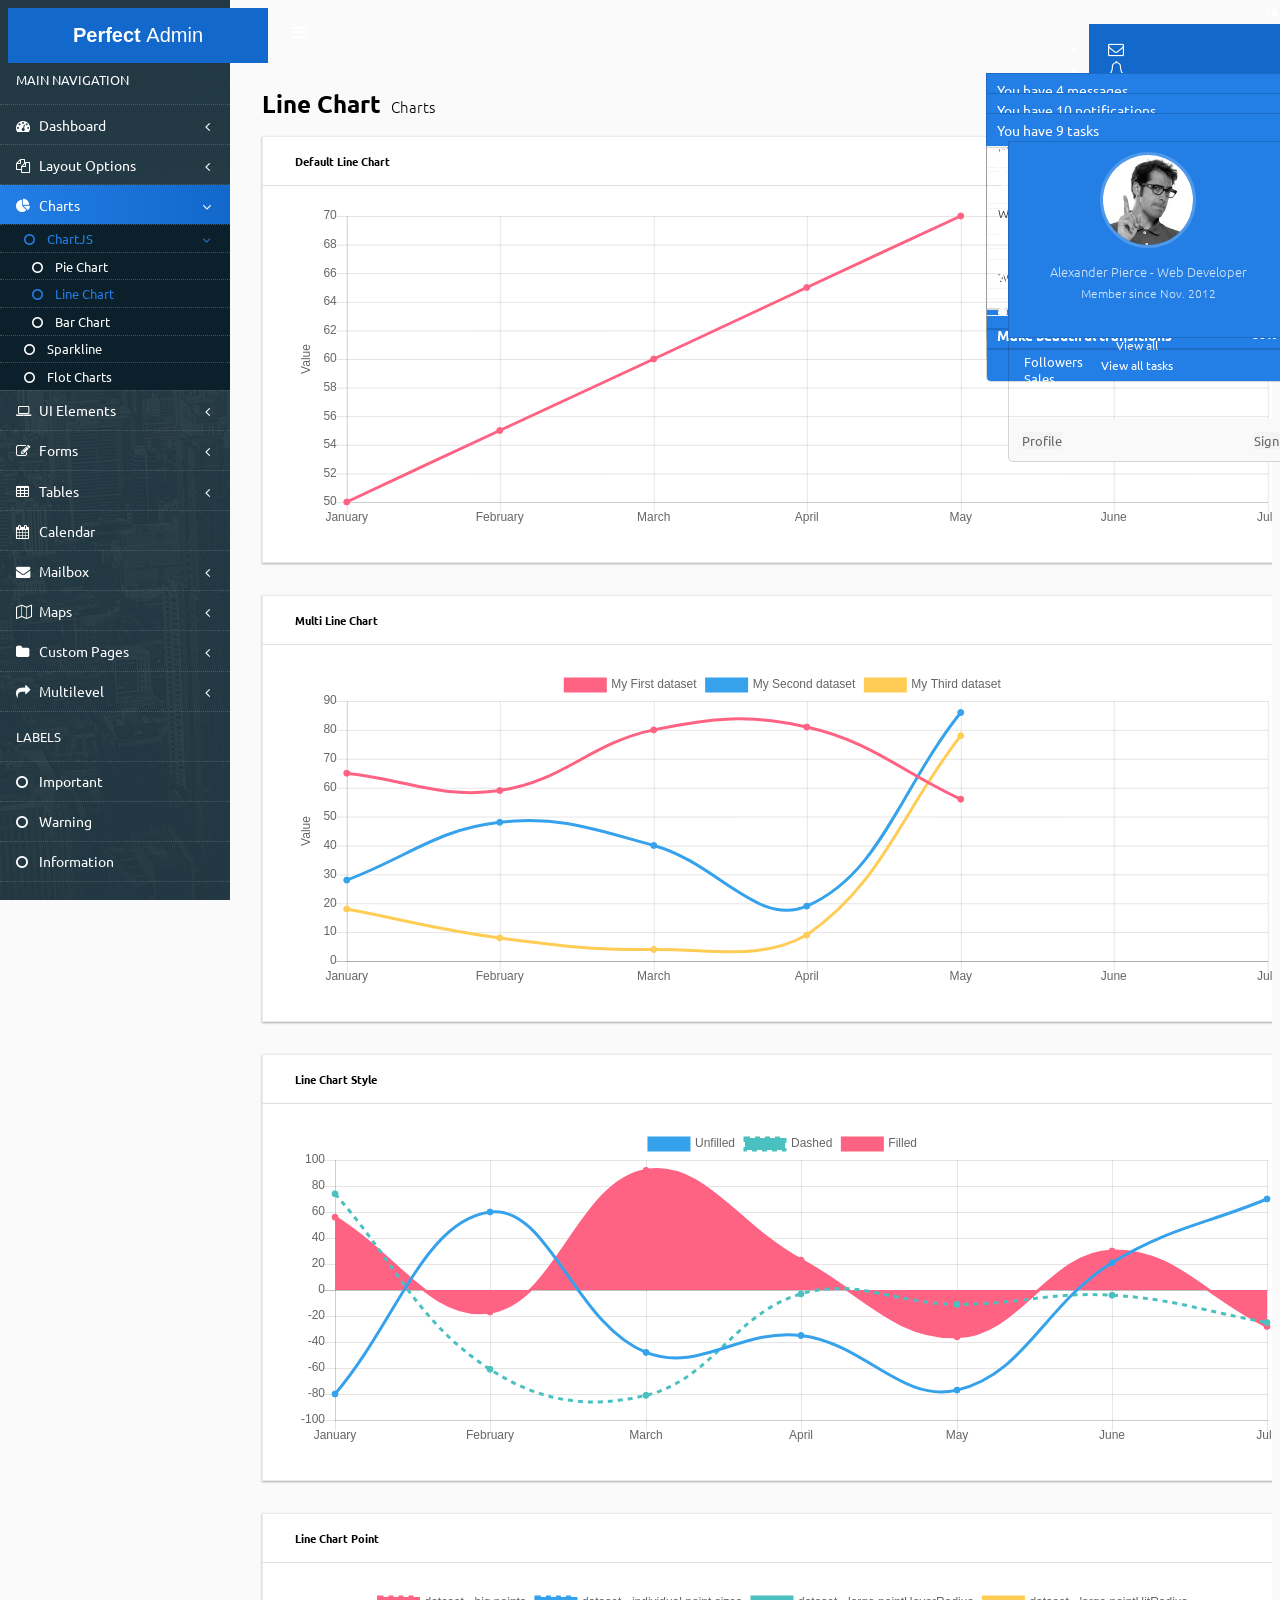
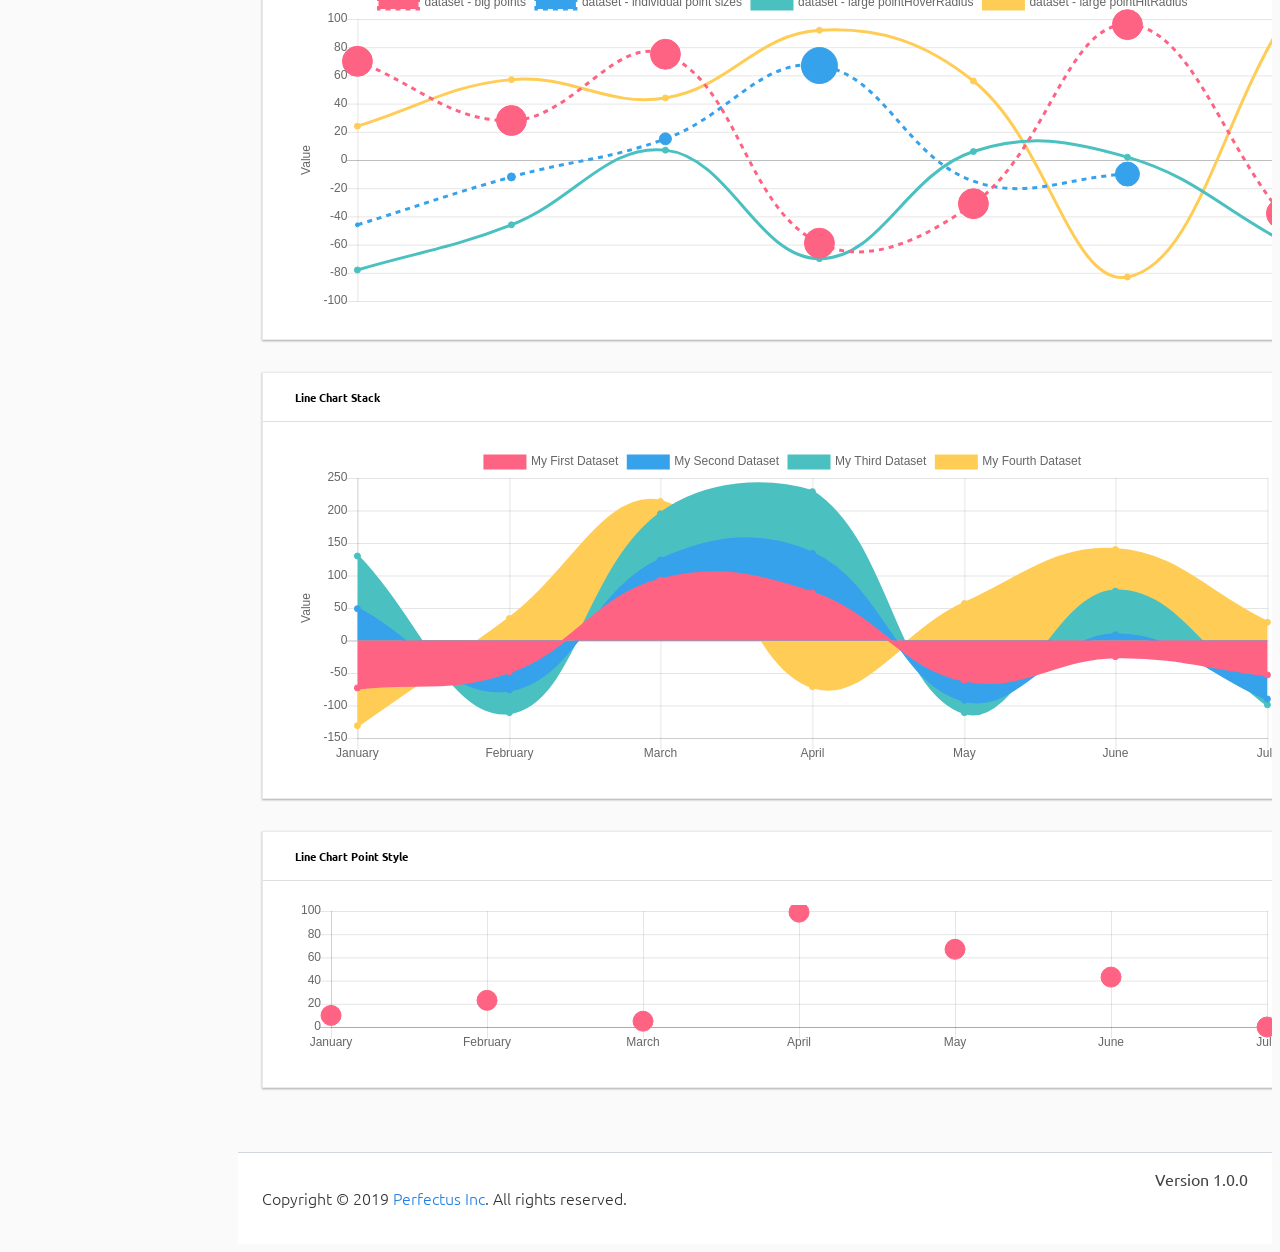
<file: src/main/webapp/pages/charts/line-chart.html>
<!DOCTYPE html>
<html lang="en">

<head>
	<meta charset="UTF-8">
	<title>Line Chart | Perfect Admin - Responsive HTML5 Admin Template</title>
	<meta name="keywords" content="HTML5 Admin Template" />
	<meta name="description" content="Perfect Admin - Responsive HTML5 Admin Template">
	<meta name="author" content="perfectusinc.com">
    <meta name="viewport" content="width=device-width, initial-scale=1.0">
    <meta http-equiv="X-UA-Compatible" content="IE=edge">
	<!-- Google Web Fonts -->
	<link href="https://fonts.googleapis.com/css?family=Ubuntu" rel="stylesheet"> 
    <!-- Bootstrap CSS CDN -->
    <link rel="stylesheet" href="http://cdn.bootstrapmb.com/bootstrap/4.1.0/css/bootstrap.min.css">
    <!-- Custom CSS Starts -->
    <link rel="stylesheet" href="../../assets/css/skin/all-skins.css">
    <link rel="stylesheet" href="../../assets/css/general/style.css">
    <link rel="stylesheet" href="../../assets/css/sidebar/side-nav.css">
    <!-- Fonts CSS -->
	<link rel="stylesheet" href="../../assets/css/fonts/fonts-style.css">
	<link rel="stylesheet" href="../../assets/css/nanoscroller/nanoscroller.css">
</head>

<body class="sidebar-mini fixed skin-blue">
    <div class="wrapper">
		<!-- Header Section Starts -->
		<header class="main-header">
			<!-- Logo -->
			<a href="../../index2.html" class="logo">
				<!-- mini logo for sidebar mini 50x50 pixels -->
				<span class="logo-mini"><b>P</b>AD</span>
				<!-- logo for regular state and mobile devices -->
				<span class="logo-lg"><b>Perfect </b>Admin</span>
			</a>
			<nav class="navbar navbar-static-top">
				<!-- Sidebar toggle button-->
				<a href="#" class="sidebar-toggle" data-toggle="push-menu" role="button">
					<span class="sr-only">Toggle navigation</span>
				</a>

				<div class="navbar-custom-menu">
					<ul class="nav navbar-nav">
						<!-- Messages Section Starts -->
						<li class="dropdown messages-menu">
							<a href="#" class="dropdown-toggle" data-toggle="dropdown">
								<i class="fa fa-envelope-o"></i>
								<span class="label label-success">4</span>
							</a>
							<ul class="dropdown-menu">
								<li class="header">You have 4 messages</li>
								<li>
									<!-- Inner Menu Starts -->
									<ul class="menu">
										<!-- Message Area Starts -->
										<li>
											<a href="#">
												<h4>
													Support Team
													<small><i class="fa fa-clock-o"></i> 5 mins</small>
												</h4>
												<p>Why not buy a new awesome theme?</p>
											</a>
										</li>
										<li>
											<a href="#">
												<h4>
													Perfectus Design Team
													<small><i class="fa fa-clock-o"></i> 2 hours</small>
												</h4>
												<p>Why not buy a new awesome theme?</p>
											</a>
										</li>
										<li>
											<a href="#">
												<h4>
													Developers
													<small><i class="fa fa-clock-o"></i> Today</small>
												</h4>
												<p>Why not buy a new awesome theme?</p>
											</a>
										</li>
										<li>
											<a href="#">
												<h4>
													Sales Department
													<small><i class="fa fa-clock-o"></i> Yesterday</small>
												</h4>
												<p>Why not buy a new awesome theme?</p>
											</a>
										</li>
										<li>
											<a href="#">
												<h4>
													Reviewers
													<small><i class="fa fa-clock-o"></i> 2 days</small>
												</h4>
												<p>Why not buy a new awesome theme?</p>
											</a>
										</li>
										<!-- Message Area Ends -->
									</ul>
								</li>
								<li class="footer"><a href="#">See All Messages</a></li>
							</ul>
						</li>
						<!-- Messages Section Ends -->
						<!-- Notifications Section Starts -->
						<li class="dropdown notifications-menu">
							<a href="#" class="dropdown-toggle" data-toggle="dropdown">
								<i class="fa fa-bell-o"></i>
								<span class="label label-warning">10</span>
							</a>
							<ul class="dropdown-menu">
								<li class="header">You have 10 notifications</li>
								<li>
									<!-- Inner Menu Starts -->
									<ul class="menu">
										<li>
											<a href="#">
												<i class="fa fa-users text-aqua"></i> 5 new members joined today
											</a>
										</li>
										<li>
											<a href="#">
												<i class="fa fa-warning text-yellow"></i> Very long description here that may not fit into the page and may cause design problems
											</a>
										</li>
										<li>
											<a href="#">
												<i class="fa fa-users text-red"></i> 5 new members joined
											</a>
										</li>
										<li>
											<a href="#">
												<i class="fa fa-shopping-cart text-green"></i> 25 sales made
											</a>
										</li>
										<li>
											<a href="#">
												<i class="fa fa-user text-red"></i> You changed your username
											</a>
										</li>
									</ul>
								</li>
								<li class="footer"><a href="#">View all</a></li>
							</ul>
						</li>
						<!-- Notifications Section Ends -->
						<!-- Tasks Section Starts -->
						<li class="dropdown tasks-menu">
							<a href="#" class="dropdown-toggle" data-toggle="dropdown">
								<i class="fa fa-flag-o"></i>
								<span class="label label-danger">9</span>
							</a>
							<ul class="dropdown-menu">
								<li class="header">You have 9 tasks</li>
								<li>
									<!-- Inner Menu Starts -->
									<ul class="menu">
										<!-- Task Item Starts -->
										<li>
											<a href="#">
												<h3>
													Design some buttons
													<small class="pull-right">20%</small>
												</h3>
												<div class="progress xs">
													<div class="progress-bar progress-bar-aqua" style="width: 20%" role="progressbar" aria-valuenow="20" aria-valuemin="0" aria-valuemax="100">
														<span class="sr-only">20% Complete</span>
													</div>
												</div>
											</a>
										</li>
										<li>
											<a href="#">
												<h3>
													Create a nice theme
													<small class="pull-right">40%</small>
												</h3>
												<div class="progress xs">
													<div class="progress-bar progress-bar-green" style="width: 40%" role="progressbar" aria-valuenow="20" aria-valuemin="0" aria-valuemax="100">
														<span class="sr-only">40% Complete</span>
													</div>
												</div>
											</a>
										</li>
										<li>
											<a href="#">
												<h3>
													Some task I need to do
													<small class="pull-right">60%</small>
												</h3>
												<div class="progress xs">
													<div class="progress-bar progress-bar-red" style="width: 60%" role="progressbar" aria-valuenow="20" aria-valuemin="0" aria-valuemax="100">
														<span class="sr-only">60% Complete</span>
													</div>
												</div>
											</a>
										</li>
										<li>
											<a href="#">
												<h3>
													Make beautiful transitions
													<small class="pull-right">80%</small>
												</h3>
												<div class="progress xs">
													<div class="progress-bar progress-bar-yellow" style="width: 80%" role="progressbar" aria-valuenow="20" aria-valuemin="0" aria-valuemax="100">
														<span class="sr-only">80% Complete</span>
													</div>
												</div>
											</a>
										</li>
										<!-- Task Item Ends -->
									</ul>
								</li>
								<li class="footer">
									<a href="#">View all tasks</a>
								</li>
							</ul>
						</li>
						<!-- Tasks Section Ends -->
						<!-- User Account Section Starts -->
						<li class="dropdown user user-menu">
							<a href="#" class="dropdown-toggle" data-toggle="dropdown">
								<img src="../../assets/images/user2-160x160.jpg" class="user-image" alt="User Image">
								<span class="d-none d-sm-block">Alexander Pierce</span>
							</a>
							<ul class="dropdown-menu">
								<!-- User Image Starts -->
								<li class="user-header">
									<img src="../../assets/images/user2-160x160.jpg" class="img-circle" alt="User Image">
									<p>
										Alexander Pierce - Web Developer
										<small>Member since Nov. 2012</small>
									</p>
								</li>
								<!-- User Image Ends -->
								<!-- Menu Body Starts -->
								<li class="user-body">
									<div class="row">
										<div class="col-4 text-center">
											<a href="#">Followers</a>
										</div>
										<div class="col-4 text-center">
											<a href="#">Sales</a>
										</div>
										<div class="col-4 text-center">
											<a href="#">Friends</a>
										</div>
									</div>
								</li>
								<!-- Menu Body Ends -->
								<!-- Menu Footer Starts -->
								<li class="user-footer">
									<div class="pull-left">
										<a href="#" class="btn btn-default btn-flat">Profile</a>
									</div>
									<div class="pull-right">
										<a href="#" class="btn btn-default btn-flat">Sign out</a>
									</div>
								</li>
								<!-- Menu Footer Ends -->
							</ul>
						</li>
						<!-- User Account Section Ends -->
					</ul>
				</div>
			</nav>
		</header>
		<!-- Header Section Ends -->
        
		<!-- Sidebar Section Starts -->
		<aside class="main-sidebar">
			<div class="nano">
				<div class="nano-content">
					<ul class="sidebar-menu" data-widget="tree">
						<li class="header">MAIN NAVIGATION</li>
						<li class="treeview">
							<a href="#">
								<i class="fa fa-dashboard"></i> <span>Dashboard</span>
								<span class="pull-right-container">
									<i class="fa fa-angle-left pull-right"></i>
								</span>
							</a>
							<ul class="treeview-menu">
								<li><a href="../../index.html"><i class="fa fa-circle-o"></i> Dashboard v1</a></li>
								<li><a href="../../index2.html"><i class="fa fa-circle-o"></i> Dashboard v2</a></li>
							</ul>
						</li>
						<li class="treeview">
							<a href="#">
								<i class="fa fa-files-o"></i>
								<span>Layout Options</span>
								<span class="pull-right-container">
									<i class="fa fa-angle-left pull-right"></i>
								</span>
							</a>
							<ul class="treeview-menu">
								<li><a href="../../pages/layout/boxed.html"><i class="fa fa-circle-o"></i> Boxed</a></li>
								<li><a href="../../pages/layout/collapsed-sidebar.html"><i class="fa fa-circle-o"></i> Collapsed Sidebar</a></li>
							</ul>
						</li>
						
						<li class="treeview active">
							<a href="#">
								<i class="fa fa-pie-chart"></i>
								<span>Charts</span>
								<span class="pull-right-container">
									<i class="fa fa-angle-left pull-right"></i>
								</span>
							</a>
							<ul class="treeview-menu">
								<li class="treeview active">
									<a href="#"><i class="fa fa-circle-o"></i> 
										<span>ChartJS</span>
										<span class="pull-right-container">
											<i class="fa fa-angle-left pull-right"></i>
										</span>
									</a>
									<ul class="treeview-menu">
										<li><a href="../../pages/charts/pie-chart.html"><i class="fa fa-circle-o"></i> Pie Chart</a></li>
										<li class="active"><a href="../../pages/charts/line-chart.html"><i class="fa fa-circle-o"></i> Line Chart</a></li>
										<li><a href="../../pages/charts/bar-chart.html"><i class="fa fa-circle-o"></i> Bar Chart</a></li>
									</ul>
								</li>
								<li><a href="../../pages/charts/sparkline.html"><i class="fa fa-circle-o"></i> Sparkline</a></li>
								<li><a href="../../pages/charts/flot-chart.html"><i class="fa fa-circle-o"></i> Flot Charts</a></li>
								
							</ul>
						</li>
						<li class="treeview">
							<a href="#">
								<i class="fa fa-laptop"></i>
								<span>UI Elements</span>
								<span class="pull-right-container">
									<i class="fa fa-angle-left pull-right"></i>
								</span>
							</a>
							<ul class="treeview-menu">
								
								<li><a href="../../pages/elements/font-awesome-icons.html"><i class="fa fa-circle-o"></i> Icons</a></li>
								<li><a href="../../pages/elements/buttons.html"><i class="fa fa-circle-o"></i> Buttons</a></li>
								<li><a href="../../pages/elements/hr-timeline.html"><i class="fa fa-circle-o"></i> Horizontal Timeline</a></li>
								<li><a href="../../pages/elements/timeline.html"><i class="fa fa-circle-o"></i> Vertical Timeline</a></li>
								<li><a href="../../pages/elements/modals.html"><i class="fa fa-circle-o"></i> Modals</a></li>
								<li><a href="../../pages/elements/sweet-alert.html"><i class="fa fa-circle-o"></i> Sweet Alerts</a></li>
								<li><a href="../../pages/elements/accordion.html"><i class="fa fa-circle-o"></i> Accordions</a></li>
								<li><a href="../../pages/elements/progressbars.html"><i class="fa fa-circle-o"></i> Progress Bars</a></li>
								<li><a href="../../pages/elements/toastr.html"><i class="fa fa-circle-o"></i> Toastr</a></li>
								<li><a href="../../pages/elements/alerts.html"><i class="fa fa-circle-o"></i> Alert Box</a></li>
								<li><a href="../../pages/elements/tooltip.html"><i class="fa fa-circle-o"></i> Tool Tip</a></li>
								<li><a href="../../pages/elements/knob.html"><i class="fa fa-circle-o"></i> Knob</a></li>
								<li><a href="../../pages/elements/slider.html"><i class="fa fa-circle-o"></i> Carousel</a></li>
								<li><a href="../../pages/elements/pricing-table.html"><i class="fa fa-circle-o"></i> Pricing Tables</a></li>
								<li><a href="../../pages/elements/range-slider.html"><i class="fa fa-circle-o"></i> Range Slider</a></li>
								<li><a href="../../pages/elements/dropdowns.html"><i class="fa fa-circle-o"></i> Dropdowns</a></li>
								<li><a href="../../pages/elements/grid-list.html"><i class="fa fa-circle-o"></i> Grid/List</a></li>
								<li><a href="../../pages/elements/list-group.html"><i class="fa fa-circle-o"></i> List Group</a></li>
								<li><a href="../../pages/elements/cards.html"><i class="fa fa-circle-o"></i> Cards</a></li>
								<li><a href="../../pages/elements/tabs.html"><i class="fa fa-circle-o"></i> Tabs & Pills</a></li>
							</ul>
						</li>
						<li class="treeview">
							<a href="#">
								<i class="fa fa-edit"></i> <span>Forms</span>
								<span class="pull-right-container">
									<i class="fa fa-angle-left pull-right"></i>
								</span>
							</a>
							<ul class="treeview-menu">
								<li><a href="../../pages/forms/general.html"><i class="fa fa-circle-o"></i> General Elements</a></li>
								<li><a href="../../pages/forms/advanced.html"><i class="fa fa-circle-o"></i> Advanced Elements</a></li>
								<li><a href="../../pages/forms/editors.html"><i class="fa fa-circle-o"></i> Editors</a></li>
								<li><a href="../../pages/forms/form-wizard.html"><i class="fa fa-circle-o"></i> Form Wizard</a></li><li><a href="../../pages/forms/file-upload.html"><i class="fa fa-circle-o"></i> File Upload</a></li>
								<li><a href="../../pages/forms/form-mask.html"><i class="fa fa-circle-o"></i> Formatter</a></li>
							</ul>
						</li>
						<li class="treeview">
							<a href="#">
								<i class="fa fa-table"></i> <span>Tables</span>
								<span class="pull-right-container">
									<i class="fa fa-angle-left pull-right"></i>
								</span>
							</a>
							<ul class="treeview-menu">
								<li><a href="../../pages/tables/basic.html"><i class="fa fa-circle-o"></i> Basic tables</a></li>
								<li><a href="../../pages/tables/advanced.html"><i class="fa fa-circle-o"></i> Adavanced tables</a></li>
								<li><a href="../../pages/tables/nestable.html"><i class="fa fa-circle-o"></i> NesTable</a></li>
								<li><a href="../../pages/tables/jsgrid.html"><i class="fa fa-circle-o"></i> JS Grid</a></li>
							</ul>
						</li>
						<li>
							<a href="../../pages/calendar.html">
								<i class="fa fa-calendar"></i> <span>Calendar</span>
							</a>
						</li>
						<li class="treeview">
							<a href="#">
								<i class="fa fa-envelope"></i> <span>Mailbox</span>
								<span class="pull-right-container">
									<i class="fa fa-angle-left pull-right"></i>
								</span>
							</a>
							<ul class="treeview-menu">
								<li><a href="../../pages/mailbox/inbox.html"><i class="fa fa-circle-o"></i> Inbox</a></li>
								<li><a href="../../pages/mailbox/compose.html"><i class="fa fa-circle-o"></i> Compose</a></li>
								<li><a href="../../pages/mailbox/read-mail.html"><i class="fa fa-circle-o"></i> Read</a></li>
							</ul>
						</li>
						<li class="treeview">
							<a href="#">
								<i class="fa fa-map-o"></i> <span>Maps</span>
								<span class="pull-right-container">
									<i class="fa fa-angle-left pull-right"></i>
								</span>
							</a>
							<ul class="treeview-menu">
								<li><a href="../../pages/maps/google-map.html"><i class="fa fa-circle-o"></i> Google Map</a></li>
								<li><a href="../../pages/maps/jvector-map.html"><i class="fa fa-circle-o"></i> jVector Map</a></li>
							</ul>
						</li>
						<li class="treeview">
							<a href="#">
								<i class="fa fa-folder"></i> <span>Custom Pages</span>
								<span class="pull-right-container">
									<i class="fa fa-angle-left pull-right"></i>
								</span>
							</a>
							<ul class="treeview-menu">
								<li><a href="../../pages/custompages/invoice.html"><i class="fa fa-circle-o"></i> Invoice</a></li>
								<li><a href="../../pages/custompages/profile.html"><i class="fa fa-circle-o"></i> Profile</a></li>
								<li class="treeview">
									<a href="#"><i class="fa fa-circle-o"></i> Login
										<span class="pull-right-container">
											<i class="fa fa-angle-left pull-right"></i>
										</span>
									</a>
									<ul class="treeview-menu">
										<li><a href="../../pages/custompages/login1.html"><i class="fa fa-circle-o"></i> Login Page 1</a></li>
										<li><a href="../../pages/custompages/login2.html"><i class="fa fa-circle-o"></i> Login Page 2</a></li>
										<li><a href="../../pages/custompages/login3.html"><i class="fa fa-circle-o"></i> Login Page 3</a></li>
									</ul>
								</li>
								<li><a href="../../pages/custompages/register.html"><i class="fa fa-circle-o"></i> Register</a></li>
								<li><a href="../../pages/custompages/lockscreen.html"><i class="fa fa-circle-o"></i> Lockscreen</a></li>
								<li><a href="../../pages/custompages/404.html"><i class="fa fa-circle-o"></i> 404 Error</a></li>
								<li><a href="../../pages/custompages/500.html"><i class="fa fa-circle-o"></i> 500 Error</a></li>
								<li><a href="../../pages/custompages/blank.html"><i class="fa fa-circle-o"></i> Blank Page</a></li>
							</ul>
						</li>
						<li class="treeview">
							<a href="#">
								<i class="fa fa-share"></i> <span>Multilevel</span>
								<span class="pull-right-container">
									<i class="fa fa-angle-left pull-right"></i>
								</span>
							</a>
							<ul class="treeview-menu">
								<li><a href="#"><i class="fa fa-circle-o"></i> Level One</a></li>
								<li class="treeview">
									<a href="#"><i class="fa fa-circle-o"></i> Level One
										<span class="pull-right-container">
											<i class="fa fa-angle-left pull-right"></i>
										</span>
									</a>
									<ul class="treeview-menu">
										<li><a href="#"><i class="fa fa-circle-o"></i> Level Two</a></li>
										<li class="treeview">
											<a href="#"><i class="fa fa-circle-o"></i> Level Two
												<span class="pull-right-container">
													<i class="fa fa-angle-left pull-right"></i>
												</span>
											</a>
											<ul class="treeview-menu">
												<li><a href="#"><i class="fa fa-circle-o"></i> Level Three</a></li>
												<li><a href="#"><i class="fa fa-circle-o"></i> Level Three</a></li>
											</ul>
										</li>
									</ul>
								</li>
								<li><a href="#"><i class="fa fa-circle-o"></i> Level One</a></li>
							</ul>
						</li>
						
						<li class="header">LABELS</li>
						<li><a href="#"><i class="fa fa-circle-o text-danger"></i> <span>Important</span></a></li>
						<li><a href="#"><i class="fa fa-circle-o text-warning"></i> <span>Warning</span></a></li>
						<li><a href="#"><i class="fa fa-circle-o text-info"></i> <span>Information</span></a></li>
					</ul>
				</div>
			</div>
		</aside>        
		<!-- Sidebar Section Ends -->

		<!-- Page Content Starts-->
		<div class="content-wrapper">
			<section class="content-header">
				<h1>
					Line Chart
					<small>Charts</small>
				</h1>
				<ol class="breadcrumb">
					<li><a href="../../index.html"><i class="fa fa-dashboard"></i> Home</a></li>
					<li><a href="#">Charts</a></li>
					<li class="active">Line Chart</li>
				</ol>
			</section>
			<div class="row chartjs">
				<div class="col-xl-6 col-lg-6 col-sm-12">
					<div class="cardbg">
						<h6 class="title-inner text-uppercase">Default Line Chart</h6>
						<div class="chart-wrapper">
							<canvas id="line-chart"></canvas>
						</div>
					</div>
				</div>
				<div class="col-xl-6 col-lg-6 col-sm-12">
					<div class="cardbg">
						<h6 class="title-inner text-uppercase">Multi Line Chart</h6>
						<div class="chart-wrapper">
							<canvas id="multi-line-chart"></canvas>
						</div>
					</div>
				</div>
			</div>
			<div class="row chartjs">
				<div class="col-xl-6 col-lg-6 col-sm-12">
					<div class="cardbg">
						<h6 class="title-inner text-uppercase">Line Chart Style</h6>
						<div class="chart-wrapper">
							<canvas id="line-chart-style"></canvas>
						</div>
					</div>
				</div>
				<div class="col-xl-6 col-lg-6 col-sm-12">
					<div class="cardbg">
						<h6 class="title-inner text-uppercase">Line Chart Point</h6>
						<div class="chart-wrapper">
							<canvas id="line-chart-point"></canvas>
						</div>
					</div>
				</div>
			</div>
			<div class="row chartjs">
				<div class="col-xl-6 col-lg-6 col-sm-12">
					<div class="cardbg">
						<h6 class="title-inner text-uppercase">Line Chart Stack</h6>
						<div class="chart-wrapper">
							<canvas id="line-chart-stack"></canvas>
						</div>
					</div>
				</div>
				<div class="col-xl-6 col-lg-6 col-sm-12">
					<div class="cardbg">
						<h6 class="title-inner text-uppercase">Line Chart Point Style</h6>
						<div class="line-point-chart"></div>
					</div>
				</div>
			</div>			
		</div>
		<!-- Page Content Ends-->
		
		<!-- Back to Top Starts -->
		<a href="javascript:" id="return-to-top"><i class="fa fa-arrow-up" aria-hidden="true"></i></a>
		<!-- Back to Top Ends -->
		
		<!-- Footer Section Starts -->
		<footer class="main-footer">
			<div class="pull-right hidden-xs">
			  Version 1.0.0
			</div>
			<p class="mb-0">Copyright © 2019 <a target="_blank" href="http://www.bootstrapmb.com/">Perfectus Inc</a>. All rights
			reserved.</p>
		</footer>
		<!-- Footer Section Ends -->
		
	</div>
	<!-- jQuery CDN - Slim version (=without AJAX) -->
	<script src="../../assets/js/jquery/slim.min.js"></script>
	<!-- Popper.JS -->
	<script src="../../assets/js/jquery/popper.min.js"></script>
	<!-- Bootstrap JS -->
	<script src="http://cdn.bootstrapmb.com/bootstrap/4.1.0/js/bootstrap.min.js"></script>
	<script src="../../assets/js/jquery/jquery.min.js"></script>
	<!-- Page JS -->
	<script src="../../assets/js/charts/Chart.bundle.min.js"></script>
	<script src="../../assets/js/charts/utils.js"></script>
	<script src="../../assets/js/charts/line/line-chart.js"></script>
	<script src="../../assets/js/charts/line/multi-line-chart.js"></script>
	<script src="../../assets/js/charts/line/line-chart-style.js"></script>
	<script src="../../assets/js/charts/line/line-chart-point.js"></script>
	<script src="../../assets/js/charts/line/line-chart-stack.js"></script>
	<script src="../../assets/js/charts/line/line-chart-point-style.js"></script>
	<!-- Theme JS -->
	<script src="../../assets/js/nanoscroller/nanoscroller.js"></script>
	<script src="../../assets/js/custom/theme.js"></script>
</body>

</html>
</file>
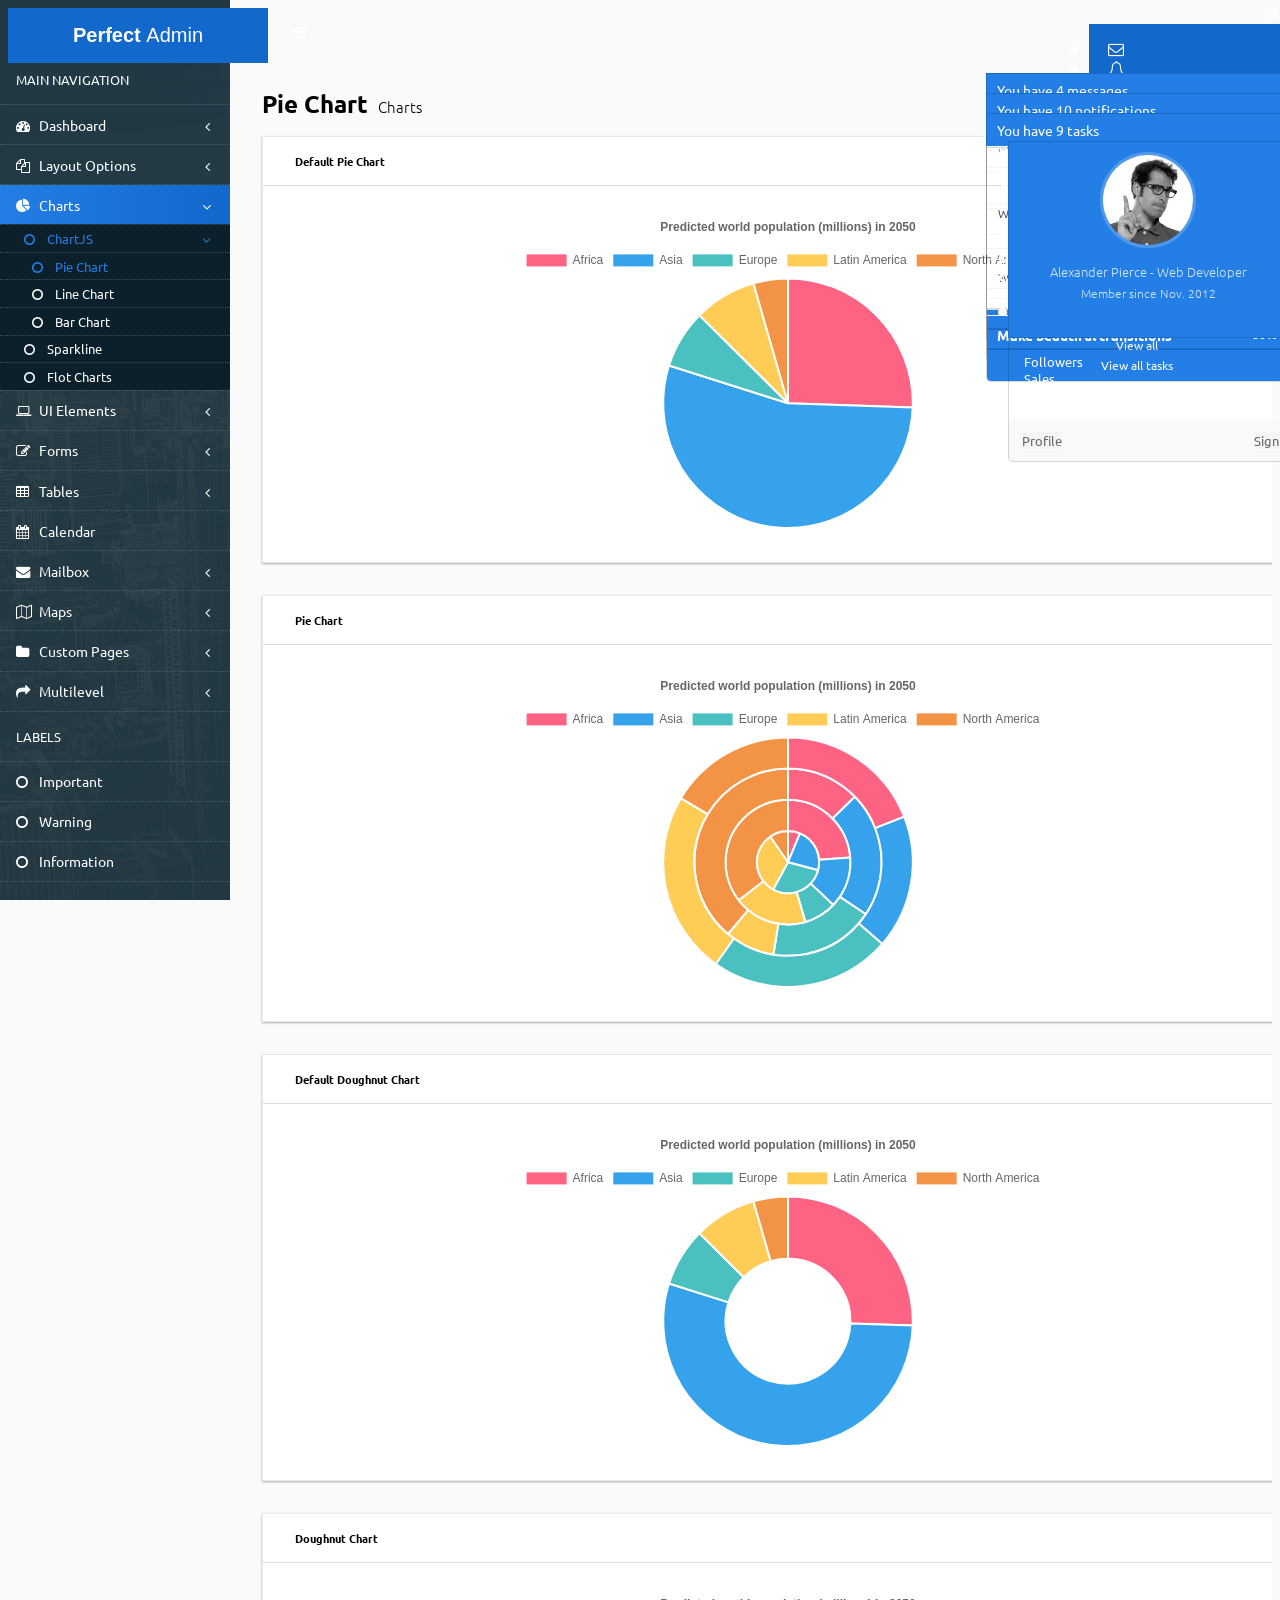
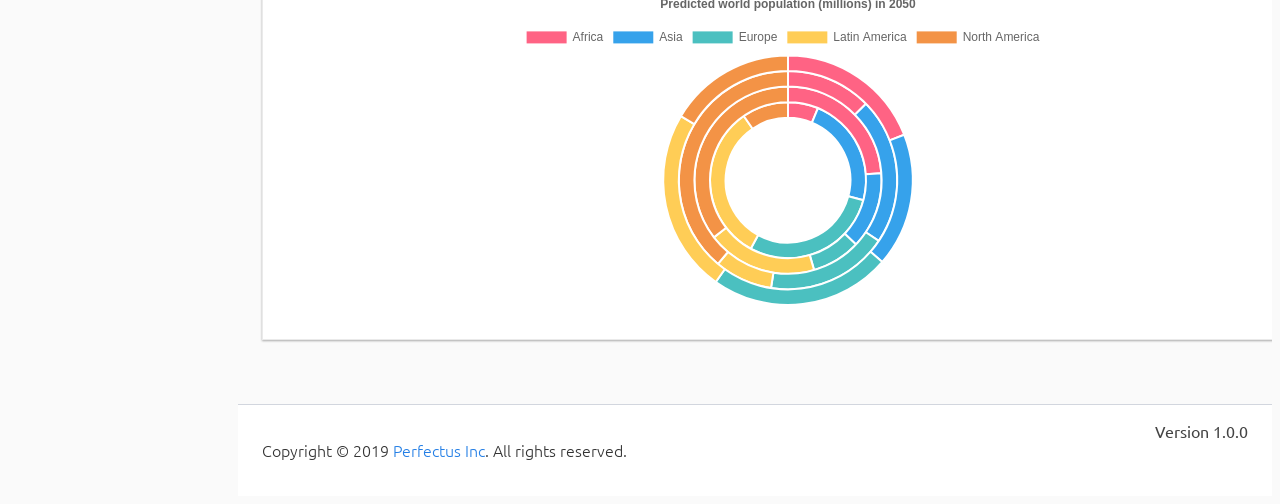
<file: src/main/webapp/pages/charts/pie-chart.html>
<!DOCTYPE html>
<html lang="en">

<head>
	<meta charset="UTF-8">
	<title>Pie Chart | Perfect Admin - Responsive HTML5 Admin Template</title>
	<meta name="keywords" content="HTML5 Admin Template" />
	<meta name="description" content="Perfect Admin - Responsive HTML5 Admin Template">
	<meta name="author" content="perfectusinc.com">
    <meta name="viewport" content="width=device-width, initial-scale=1.0">
    <meta http-equiv="X-UA-Compatible" content="IE=edge">
	<!-- Google Web Fonts -->
	<link href="https://fonts.googleapis.com/css?family=Ubuntu" rel="stylesheet"> 
    <!-- Bootstrap CSS CDN -->
    <link rel="stylesheet" href="http://cdn.bootstrapmb.com/bootstrap/4.1.0/css/bootstrap.min.css">
    <!-- Custom CSS Starts -->
    <link rel="stylesheet" href="../../assets/css/skin/all-skins.css">
    <link rel="stylesheet" href="../../assets/css/general/style.css">
    <link rel="stylesheet" href="../../assets/css/sidebar/side-nav.css">
	<link rel="stylesheet" href="../../assets/css/fonts/fonts-style.css">
	<link rel="stylesheet" href="../../assets/css/nanoscroller/nanoscroller.css">
</head>

<body class="sidebar-mini fixed skin-blue">
    <div class="wrapper">
		<!-- Header Section Starts -->
		<header class="main-header">
			<!-- Logo -->
			<a href="../../index2.html" class="logo">
				<!-- mini logo for sidebar mini 50x50 pixels -->
				<span class="logo-mini"><b>P</b>AD</span>
				<!-- logo for regular state and mobile devices -->
				<span class="logo-lg"><b>Perfect </b>Admin</span>
			</a>
			<nav class="navbar navbar-static-top">
				<!-- Sidebar toggle button-->
				<a href="#" class="sidebar-toggle" data-toggle="push-menu" role="button">
					<span class="sr-only">Toggle navigation</span>
				</a>

				<div class="navbar-custom-menu">
					<ul class="nav navbar-nav">
						<!-- Messages Section Starts -->
						<li class="dropdown messages-menu">
							<a href="#" class="dropdown-toggle" data-toggle="dropdown">
								<i class="fa fa-envelope-o"></i>
								<span class="label label-success">4</span>
							</a>
							<ul class="dropdown-menu">
								<li class="header">You have 4 messages</li>
								<li>
									<!-- Inner Menu Starts -->
									<ul class="menu">
										<!-- Message Area Starts -->
										<li>
											<a href="#">
												<h4>
													Support Team
													<small><i class="fa fa-clock-o"></i> 5 mins</small>
												</h4>
												<p>Why not buy a new awesome theme?</p>
											</a>
										</li>
										<li>
											<a href="#">
												<h4>
													Perfectus Design Team
													<small><i class="fa fa-clock-o"></i> 2 hours</small>
												</h4>
												<p>Why not buy a new awesome theme?</p>
											</a>
										</li>
										<li>
											<a href="#">
												<h4>
													Developers
													<small><i class="fa fa-clock-o"></i> Today</small>
												</h4>
												<p>Why not buy a new awesome theme?</p>
											</a>
										</li>
										<li>
											<a href="#">
												<h4>
													Sales Department
													<small><i class="fa fa-clock-o"></i> Yesterday</small>
												</h4>
												<p>Why not buy a new awesome theme?</p>
											</a>
										</li>
										<li>
											<a href="#">
												<h4>
													Reviewers
													<small><i class="fa fa-clock-o"></i> 2 days</small>
												</h4>
												<p>Why not buy a new awesome theme?</p>
											</a>
										</li>
										<!-- Message Area Ends -->
									</ul>
								</li>
								<li class="footer"><a href="#">See All Messages</a></li>
							</ul>
						</li>
						<!-- Messages Section Ends -->
						<!-- Notifications Section Starts -->
						<li class="dropdown notifications-menu">
							<a href="#" class="dropdown-toggle" data-toggle="dropdown">
								<i class="fa fa-bell-o"></i>
								<span class="label label-warning">10</span>
							</a>
							<ul class="dropdown-menu">
								<li class="header">You have 10 notifications</li>
								<li>
									<!-- Inner Menu Starts -->
									<ul class="menu">
										<li>
											<a href="#">
												<i class="fa fa-users text-aqua"></i> 5 new members joined today
											</a>
										</li>
										<li>
											<a href="#">
												<i class="fa fa-warning text-yellow"></i> Very long description here that may not fit into the page and may cause design problems
											</a>
										</li>
										<li>
											<a href="#">
												<i class="fa fa-users text-red"></i> 5 new members joined
											</a>
										</li>
										<li>
											<a href="#">
												<i class="fa fa-shopping-cart text-green"></i> 25 sales made
											</a>
										</li>
										<li>
											<a href="#">
												<i class="fa fa-user text-red"></i> You changed your username
											</a>
										</li>
									</ul>
								</li>
								<li class="footer"><a href="#">View all</a></li>
							</ul>
						</li>
						<!-- Notifications Section Ends -->
						<!-- Tasks Section Starts -->
						<li class="dropdown tasks-menu">
							<a href="#" class="dropdown-toggle" data-toggle="dropdown">
								<i class="fa fa-flag-o"></i>
								<span class="label label-danger">9</span>
							</a>
							<ul class="dropdown-menu">
								<li class="header">You have 9 tasks</li>
								<li>
									<!-- Inner Menu Starts -->
									<ul class="menu">
										<!-- Task Item Starts -->
										<li>
											<a href="#">
												<h3>
													Design some buttons
													<small class="pull-right">20%</small>
												</h3>
												<div class="progress xs">
													<div class="progress-bar progress-bar-aqua" style="width: 20%" role="progressbar" aria-valuenow="20" aria-valuemin="0" aria-valuemax="100">
														<span class="sr-only">20% Complete</span>
													</div>
												</div>
											</a>
										</li>
										<li>
											<a href="#">
												<h3>
													Create a nice theme
													<small class="pull-right">40%</small>
												</h3>
												<div class="progress xs">
													<div class="progress-bar progress-bar-green" style="width: 40%" role="progressbar" aria-valuenow="20" aria-valuemin="0" aria-valuemax="100">
														<span class="sr-only">40% Complete</span>
													</div>
												</div>
											</a>
										</li>
										<li>
											<a href="#">
												<h3>
													Some task I need to do
													<small class="pull-right">60%</small>
												</h3>
												<div class="progress xs">
													<div class="progress-bar progress-bar-red" style="width: 60%" role="progressbar" aria-valuenow="20" aria-valuemin="0" aria-valuemax="100">
														<span class="sr-only">60% Complete</span>
													</div>
												</div>
											</a>
										</li>
										<li>
											<a href="#">
												<h3>
													Make beautiful transitions
													<small class="pull-right">80%</small>
												</h3>
												<div class="progress xs">
													<div class="progress-bar progress-bar-yellow" style="width: 80%" role="progressbar" aria-valuenow="20" aria-valuemin="0" aria-valuemax="100">
														<span class="sr-only">80% Complete</span>
													</div>
												</div>
											</a>
										</li>
										<!-- Task Item Ends -->
									</ul>
								</li>
								<li class="footer">
									<a href="#">View all tasks</a>
								</li>
							</ul>
						</li>
						<!-- Tasks Section Ends -->
						<!-- User Account Section Starts -->
						<li class="dropdown user user-menu">
							<a href="#" class="dropdown-toggle" data-toggle="dropdown">
								<img src="../../assets/images/user2-160x160.jpg" class="user-image" alt="User Image">
								<span class="d-none d-sm-block">Alexander Pierce</span>
							</a>
							<ul class="dropdown-menu">
								<!-- User Image Starts -->
								<li class="user-header">
									<img src="../../assets/images/user2-160x160.jpg" class="img-circle" alt="User Image">
									<p>
										Alexander Pierce - Web Developer
										<small>Member since Nov. 2012</small>
									</p>
								</li>
								<!-- Menu Body Starts -->
								<li class="user-body">
									<div class="row">
										<div class="col-4 text-center">
											<a href="#">Followers</a>
										</div>
										<div class="col-4 text-center">
											<a href="#">Sales</a>
										</div>
										<div class="col-4 text-center">
											<a href="#">Friends</a>
										</div>
									</div>
									<!-- /.row -->
								</li>
								<!-- Menu Footer Starts -->
								<li class="user-footer">
									<div class="pull-left">
										<a href="#" class="btn btn-default btn-flat">Profile</a>
									</div>
									<div class="pull-right">
										<a href="#" class="btn btn-default btn-flat">Sign out</a>
									</div>
								</li>
								<!-- Menu Footer Ends -->
							</ul>
						</li>
						<!-- User Account Section Ends  -->
					</ul>
				</div>
			</nav>
		</header>
		<!-- Header Section Ends -->
        
		<!-- Sidebar Section Starts -->
		<aside class="main-sidebar">
			<div class="nano">
				<div class="nano-content">
					<ul class="sidebar-menu" data-widget="tree">
						<li class="header">MAIN NAVIGATION</li>
						<li class="treeview">
							<a href="#">
								<i class="fa fa-dashboard"></i> <span>Dashboard</span>
								<span class="pull-right-container">
									<i class="fa fa-angle-left pull-right"></i>
								</span>
							</a>
							<ul class="treeview-menu">
								<li><a href="../../index.html"><i class="fa fa-circle-o"></i> Dashboard v1</a></li>
								<li><a href="../../index2.html"><i class="fa fa-circle-o"></i> Dashboard v2</a></li>
							</ul>
						</li>
						<li class="treeview">
							<a href="#">
								<i class="fa fa-files-o"></i>
								<span>Layout Options</span>
								<span class="pull-right-container">
									<i class="fa fa-angle-left pull-right"></i>
								</span>
							</a>
							<ul class="treeview-menu">
								<li><a href="../../pages/layout/boxed.html"><i class="fa fa-circle-o"></i> Boxed</a></li>
								<li><a href="../../pages/layout/collapsed-sidebar.html"><i class="fa fa-circle-o"></i> Collapsed Sidebar</a></li>
							</ul>
						</li>
						
						<li class="treeview active">
							<a href="#">
								<i class="fa fa-pie-chart"></i>
								<span>Charts</span>
								<span class="pull-right-container">
									<i class="fa fa-angle-left pull-right"></i>
								</span>
							</a>
							<ul class="treeview-menu">
								<li class="treeview active">
									<a href="#"><i class="fa fa-circle-o"></i> 
										<span>ChartJS</span>
										<span class="pull-right-container">
											<i class="fa fa-angle-left pull-right"></i>
										</span>
									</a>
									<ul class="treeview-menu">
										<li class="active"><a href="../../pages/charts/pie-chart.html"><i class="fa fa-circle-o"></i> Pie Chart</a></li>
										<li><a href="../../pages/charts/line-chart.html"><i class="fa fa-circle-o"></i> Line Chart</a></li>
										<li><a href="../../pages/charts/bar-chart.html"><i class="fa fa-circle-o"></i> Bar Chart</a></li>
									</ul>
								</li>
								<li><a href="../../pages/charts/sparkline.html"><i class="fa fa-circle-o"></i> Sparkline</a></li>
								<li><a href="../../pages/charts/flot-chart.html"><i class="fa fa-circle-o"></i> Flot Charts</a></li>
								
							</ul>
						</li>
						<li class="treeview">
							<a href="#">
								<i class="fa fa-laptop"></i>
								<span>UI Elements</span>
								<span class="pull-right-container">
									<i class="fa fa-angle-left pull-right"></i>
								</span>
							</a>
							<ul class="treeview-menu">
								
								<li><a href="../../pages/elements/font-awesome-icons.html"><i class="fa fa-circle-o"></i> Icons</a></li>
								<li><a href="../../pages/elements/buttons.html"><i class="fa fa-circle-o"></i> Buttons</a></li>
								<li><a href="../../pages/elements/hr-timeline.html"><i class="fa fa-circle-o"></i> Horizontal Timeline</a></li>
								<li><a href="../../pages/elements/timeline.html"><i class="fa fa-circle-o"></i> Vertical Timeline</a></li>
								<li><a href="../../pages/elements/modals.html"><i class="fa fa-circle-o"></i> Modals</a></li>
								<li><a href="../../pages/elements/sweet-alert.html"><i class="fa fa-circle-o"></i> Sweet Alerts</a></li>
								<li><a href="../../pages/elements/accordion.html"><i class="fa fa-circle-o"></i> Accordions</a></li>
								<li><a href="../../pages/elements/progressbars.html"><i class="fa fa-circle-o"></i> Progress Bars</a></li>
								<li><a href="../../pages/elements/toastr.html"><i class="fa fa-circle-o"></i> Toastr</a></li>
								<li><a href="../../pages/elements/alerts.html"><i class="fa fa-circle-o"></i> Alert Box</a></li>
								<li><a href="../../pages/elements/tooltip.html"><i class="fa fa-circle-o"></i> Tool Tip</a></li>
								<li><a href="../../pages/elements/knob.html"><i class="fa fa-circle-o"></i> Knob</a></li>
								<li><a href="../../pages/elements/slider.html"><i class="fa fa-circle-o"></i> Carousel</a></li>
								<li><a href="../../pages/elements/pricing-table.html"><i class="fa fa-circle-o"></i> Pricing Tables</a></li>
								<li><a href="../../pages/elements/range-slider.html"><i class="fa fa-circle-o"></i> Range Slider</a></li>
								<li><a href="../../pages/elements/dropdowns.html"><i class="fa fa-circle-o"></i> Dropdowns</a></li>
								<li><a href="../../pages/elements/grid-list.html"><i class="fa fa-circle-o"></i> Grid/List</a></li>
								<li><a href="../../pages/elements/list-group.html"><i class="fa fa-circle-o"></i> List Group</a></li>
								<li><a href="../../pages/elements/cards.html"><i class="fa fa-circle-o"></i> Cards</a></li>
								<li><a href="../../pages/elements/tabs.html"><i class="fa fa-circle-o"></i> Tabs & Pills</a></li>
							</ul>
						</li>
						<li class="treeview">
							<a href="#">
								<i class="fa fa-edit"></i> <span>Forms</span>
								<span class="pull-right-container">
									<i class="fa fa-angle-left pull-right"></i>
								</span>
							</a>
							<ul class="treeview-menu">
								<li><a href="../../pages/forms/general.html"><i class="fa fa-circle-o"></i> General Elements</a></li>
								<li><a href="../../pages/forms/advanced.html"><i class="fa fa-circle-o"></i> Advanced Elements</a></li>
								<li><a href="../../pages/forms/editors.html"><i class="fa fa-circle-o"></i> Editors</a></li>
								<li><a href="../../pages/forms/form-wizard.html"><i class="fa fa-circle-o"></i> Form Wizard</a></li><li><a href="../../pages/forms/file-upload.html"><i class="fa fa-circle-o"></i> File Upload</a></li>
								<li><a href="../../pages/forms/form-mask.html"><i class="fa fa-circle-o"></i> Formatter</a></li>
							</ul>
						</li>
						<li class="treeview">
							<a href="#">
								<i class="fa fa-table"></i> <span>Tables</span>
								<span class="pull-right-container">
									<i class="fa fa-angle-left pull-right"></i>
								</span>
							</a>
							<ul class="treeview-menu">
								<li><a href="../../pages/tables/basic.html"><i class="fa fa-circle-o"></i> Basic tables</a></li>
								<li><a href="../../pages/tables/advanced.html"><i class="fa fa-circle-o"></i> Adavanced tables</a></li>
								<li><a href="../../pages/tables/nestable.html"><i class="fa fa-circle-o"></i> NesTable</a></li>
								<li><a href="../../pages/tables/jsgrid.html"><i class="fa fa-circle-o"></i> JS Grid</a></li>
							</ul>
						</li>
						<li>
							<a href="../../pages/calendar.html">
								<i class="fa fa-calendar"></i> <span>Calendar</span>
							</a>
						</li>
						<li class="treeview">
							<a href="#">
								<i class="fa fa-envelope"></i> <span>Mailbox</span>
								<span class="pull-right-container">
									<i class="fa fa-angle-left pull-right"></i>
								</span>
							</a>
							<ul class="treeview-menu">
								<li><a href="../../pages/mailbox/inbox.html"><i class="fa fa-circle-o"></i> Inbox</a></li>
								<li><a href="../../pages/mailbox/compose.html"><i class="fa fa-circle-o"></i> Compose</a></li>
								<li><a href="../../pages/mailbox/read-mail.html"><i class="fa fa-circle-o"></i> Read</a></li>
							</ul>
						</li>
						<li class="treeview">
							<a href="#">
								<i class="fa fa-map-o"></i> <span>Maps</span>
								<span class="pull-right-container">
									<i class="fa fa-angle-left pull-right"></i>
								</span>
							</a>
							<ul class="treeview-menu">
								<li><a href="../../pages/maps/google-map.html"><i class="fa fa-circle-o"></i> Google Map</a></li>
								<li><a href="../../pages/maps/jvector-map.html"><i class="fa fa-circle-o"></i> jVector Map</a></li>
							</ul>
						</li>
						<li class="treeview">
							<a href="#">
								<i class="fa fa-folder"></i> <span>Custom Pages</span>
								<span class="pull-right-container">
									<i class="fa fa-angle-left pull-right"></i>
								</span>
							</a>
							<ul class="treeview-menu">
								<li><a href="../../pages/custompages/invoice.html"><i class="fa fa-circle-o"></i> Invoice</a></li>
								<li><a href="../../pages/custompages/profile.html"><i class="fa fa-circle-o"></i> Profile</a></li>
								<li class="treeview">
									<a href="#"><i class="fa fa-circle-o"></i> Login
										<span class="pull-right-container">
											<i class="fa fa-angle-left pull-right"></i>
										</span>
									</a>
									<ul class="treeview-menu">
										<li><a href="../../pages/custompages/login1.html"><i class="fa fa-circle-o"></i> Login Page 1</a></li>
										<li><a href="../../pages/custompages/login2.html"><i class="fa fa-circle-o"></i> Login Page 2</a></li>
										<li><a href="../../pages/custompages/login3.html"><i class="fa fa-circle-o"></i> Login Page 3</a></li>
									</ul>
								</li>
								<li><a href="../../pages/custompages/register.html"><i class="fa fa-circle-o"></i> Register</a></li>
								<li><a href="../../pages/custompages/lockscreen.html"><i class="fa fa-circle-o"></i> Lockscreen</a></li>
								<li><a href="../../pages/custompages/404.html"><i class="fa fa-circle-o"></i> 404 Error</a></li>
								<li><a href="../../pages/custompages/500.html"><i class="fa fa-circle-o"></i> 500 Error</a></li>
								<li><a href="../../pages/custompages/blank.html"><i class="fa fa-circle-o"></i> Blank Page</a></li>
							</ul>
						</li>
						<li class="treeview">
							<a href="#">
								<i class="fa fa-share"></i> <span>Multilevel</span>
								<span class="pull-right-container">
									<i class="fa fa-angle-left pull-right"></i>
								</span>
							</a>
							<ul class="treeview-menu">
								<li><a href="#"><i class="fa fa-circle-o"></i> Level One</a></li>
								<li class="treeview">
									<a href="#"><i class="fa fa-circle-o"></i> Level One
										<span class="pull-right-container">
											<i class="fa fa-angle-left pull-right"></i>
										</span>
									</a>
									<ul class="treeview-menu">
										<li><a href="#"><i class="fa fa-circle-o"></i> Level Two</a></li>
										<li class="treeview">
											<a href="#"><i class="fa fa-circle-o"></i> Level Two
												<span class="pull-right-container">
													<i class="fa fa-angle-left pull-right"></i>
												</span>
											</a>
											<ul class="treeview-menu">
												<li><a href="#"><i class="fa fa-circle-o"></i> Level Three</a></li>
												<li><a href="#"><i class="fa fa-circle-o"></i> Level Three</a></li>
											</ul>
										</li>
									</ul>
								</li>
								<li><a href="#"><i class="fa fa-circle-o"></i> Level One</a></li>
							</ul>
						</li>
						
						<li class="header">LABELS</li>
						<li><a href="#"><i class="fa fa-circle-o text-danger"></i> <span>Important</span></a></li>
						<li><a href="#"><i class="fa fa-circle-o text-warning"></i> <span>Warning</span></a></li>
						<li><a href="#"><i class="fa fa-circle-o text-info"></i> <span>Information</span></a></li>
					</ul>
				</div>
			</div>
		</aside>        
		<!-- Sidebar Section Ends -->

		<!-- Page Content Starts -->
		<div class="content-wrapper">
			<section class="content-header">
				<h1>
					Pie Chart
					<small>Charts</small>
				</h1>
				<ol class="breadcrumb">
					<li><a href="../../index.html"><i class="fa fa-dashboard"></i> Home</a></li>
					<li><a href="#">Charts</a></li>
					<li class="active">Pie Chart</li>
				</ol>
			</section>
			<!-- Pie Chart Section Starts -->
			<div class="row chartjs">
				<div class="col-xl-6 col-lg-6 col-sm-12">
					<div class="cardbg">
						<h6 class="title-inner text-uppercase">Default Pie Chart</h6>
						<div class="chart-wrapper">
							<canvas id="pie-chart"></canvas>
						</div>
					</div>
				</div>
				<div class="col-xl-6 col-lg-6 col-sm-12">
					<div class="cardbg">
						<h6 class="title-inner text-uppercase">Pie Chart</h6>
						<div class="chart-wrapper">
							<canvas id="multiline-pie-chart"></canvas>
						</div>
					</div>
				</div>
			</div>
			<!-- Pie Chart Section Ends -->
			<!-- Doughnut Chart Section Starts -->
			<div class="row chartjs">
				<div class="col-xl-6 col-lg-6 col-sm-12">
					<div class="cardbg">
						<h6 class="title-inner text-uppercase">Default Doughnut Chart</h6>
						<div class="chart-wrapper">
							<canvas id="doughnut-chart"></canvas>
						</div>
					</div>
				</div>
				<div class="col-xl-6 col-lg-6 col-sm-12">
					<div class="cardbg">
						<h6 class="title-inner text-uppercase">Doughnut Chart</h6>
						<div class="chart-wrapper">
							<canvas id="multiline-doughnut-chart"></canvas>
						</div>
					</div>
				</div>
			</div>
			<!-- Doughnut Chart Section Ends -->
		</div>
		<!-- Page Content Ends -->
		
		<!-- Back to Top Starts -->
		<a href="javascript:" id="return-to-top"><i class="fa fa-arrow-up" aria-hidden="true"></i></a>
		<!-- Back to Top Ends -->
		
		<!-- Footer Section Starts -->
		<footer class="main-footer">
			<div class="pull-right hidden-xs">
			  Version 1.0.0
			</div>
			<p class="mb-0">Copyright © 2019 <a target="_blank" href="http://www.bootstrapmb.com/">Perfectus Inc</a>. All rights
			reserved.</p>
		</footer>
		<!-- Footer Section Ends -->
		
	</div>
	<!-- jQuery CDN - Slim version (=without AJAX) -->
	<script src="../../assets/js/jquery/slim.min.js"></script>
	<!-- Popper.JS -->
	<script src="../../assets/js/jquery/popper.min.js"></script>
	<!-- Bootstrap JS -->
	<script src="http://cdn.bootstrapmb.com/bootstrap/4.1.0/js/bootstrap.min.js"></script>
	<script src="../../assets/js/jquery/jquery.min.js"></script>
	<!-- Page JS -->
	<script src="../../assets/js/charts/Chart.bundle.min.js"></script>
	<script src="../../assets/js/charts/utils.js"></script>
	<script src="../../assets/js/charts/pie/pie-chart.js"></script>
	<script src="../../assets/js/charts/pie/pie-chart-multiline.js"></script>
	<script src="../../assets/js/charts/pie/doughnut-chart.js"></script>
	<script src="../../assets/js/charts/pie/doughnut-chart-multiline.js"></script>
	<!-- Theme JS -->
	<script src="../../assets/js/nanoscroller/nanoscroller.js"></script>
	<script src="../../assets/js/custom/theme.js"></script>
</body>

</html>
</file>
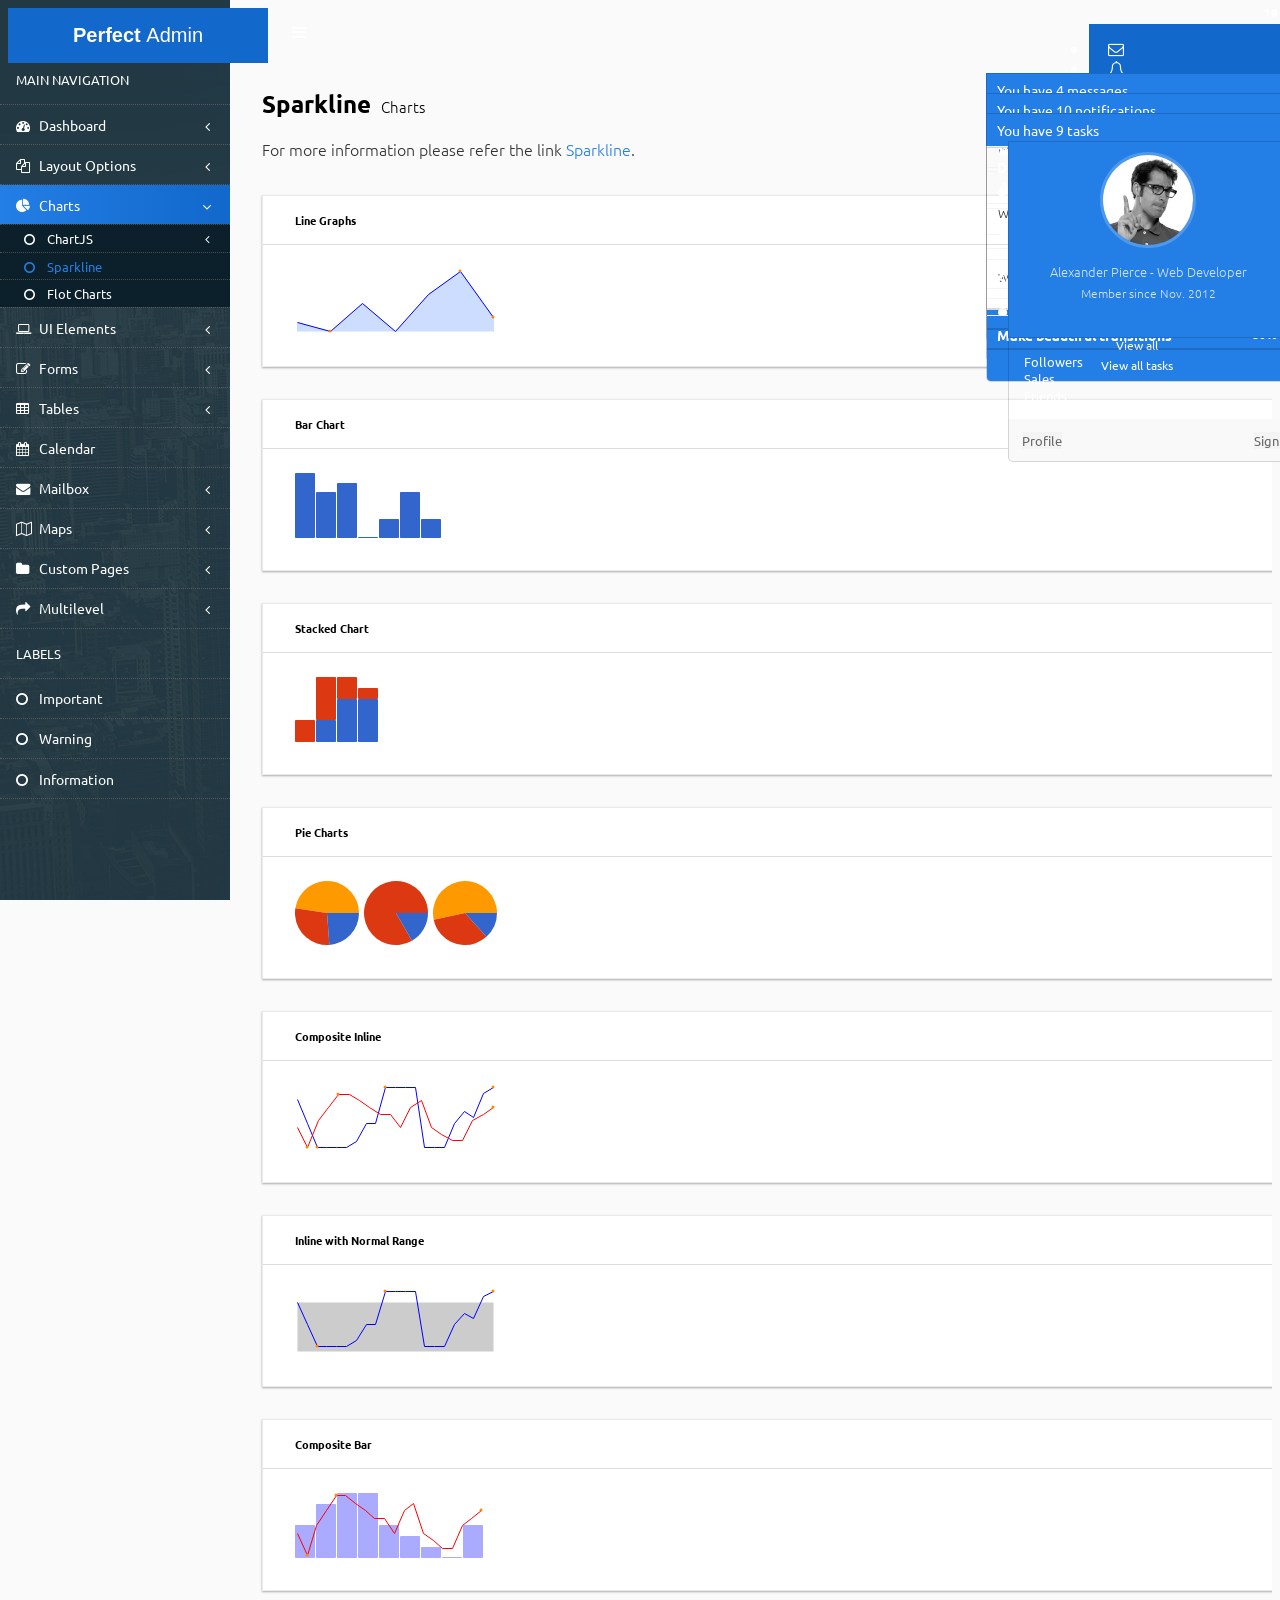
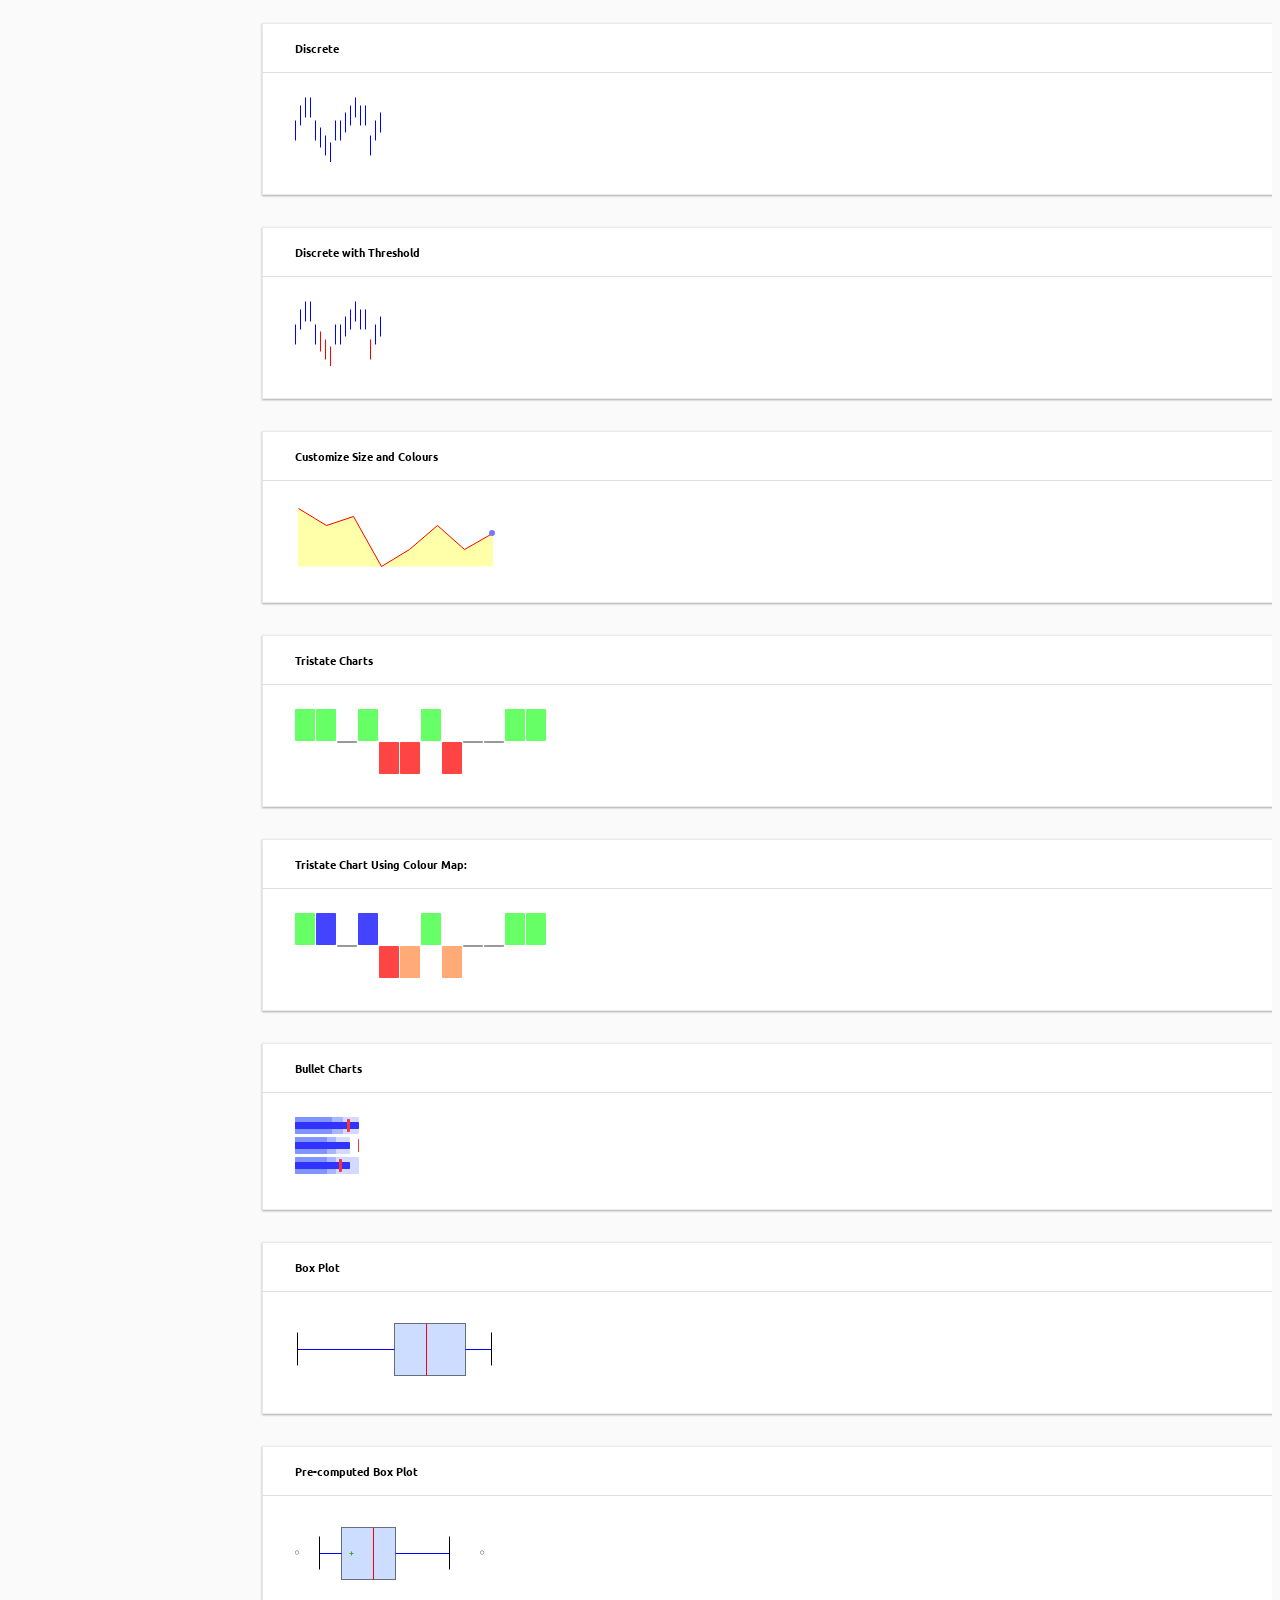
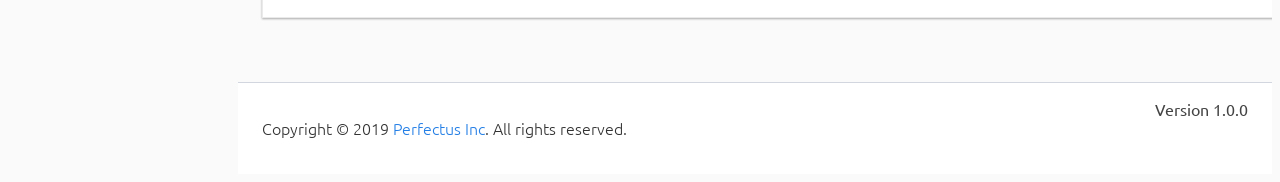
<file: src/main/webapp/pages/charts/sparkline.html>
<!DOCTYPE html>
<html lang="en">

<head>
	<meta charset="UTF-8">
	<title>Sparkline | Perfect Admin - Responsive HTML5 Admin Template</title>
	<meta name="keywords" content="HTML5 Admin Template" />
	<meta name="description" content="Perfect Admin - Responsive HTML5 Admin Template">
	<meta name="author" content="perfectusinc.com">
    <meta name="viewport" content="width=device-width, initial-scale=1.0">
    <meta http-equiv="X-UA-Compatible" content="IE=edge">
	<!-- Google Web Fonts -->
	<link href="https://fonts.googleapis.com/css?family=Ubuntu" rel="stylesheet"> 
    <!-- Bootstrap CSS CDN -->
    <link rel="stylesheet" href="http://cdn.bootstrapmb.com/bootstrap/4.1.0/css/bootstrap.min.css">
	<!-- Page CSS -->
	<link rel="stylesheet" href="../../assets/css/charts/sparkline.css">
    <!-- Custom CSS Starts -->
    <link rel="stylesheet" href="../../assets/css/skin/all-skins.css">
    <link rel="stylesheet" href="../../assets/css/general/style.css">
    <link rel="stylesheet" href="../../assets/css/sidebar/side-nav.css">
	<link rel="stylesheet" href="../../assets/css/fonts/fonts-style.css">
	<link rel="stylesheet" href="../../assets/css/nanoscroller/nanoscroller.css">
</head>

<body class="sidebar-mini fixed skin-blue">
    <div class="wrapper">
		<!-- Header Section Starts -->
		<header class="main-header">
			<!-- Logo -->
			<a href="../../index2.html" class="logo">
				<!-- mini logo for sidebar mini 50x50 pixels -->
				<span class="logo-mini"><b>P</b>AD</span>
				<!-- logo for regular state and mobile devices -->
				<span class="logo-lg"><b>Perfect </b>Admin</span>
			</a>
			<nav class="navbar navbar-static-top">
				<!-- Sidebar toggle button-->
				<a href="#" class="sidebar-toggle" data-toggle="push-menu" role="button">
					<span class="sr-only">Toggle navigation</span>
				</a>

				<div class="navbar-custom-menu">
					<ul class="nav navbar-nav">
						<!-- Messages Section Starts -->
						<li class="dropdown messages-menu">
							<a href="#" class="dropdown-toggle" data-toggle="dropdown">
								<i class="fa fa-envelope-o"></i>
								<span class="label label-success">4</span>
							</a>
							<ul class="dropdown-menu">
								<li class="header">You have 4 messages</li>
								<li>
									<!-- Inner Menu Starts -->
									<ul class="menu">
										<li>
											<!-- Message Area Starts -->
											<a href="#">
												<h4>
													Support Team
													<small><i class="fa fa-clock-o"></i> 5 mins</small>
												</h4>
												<p>Why not buy a new awesome theme?</p>
											</a>
										</li>
										<!-- Message Area Ends -->
										<li>
											<a href="#">
												<h4>
													Perfectus Design Team
													<small><i class="fa fa-clock-o"></i> 2 hours</small>
												</h4>
												<p>Why not buy a new awesome theme?</p>
											</a>
										</li>
										<li>
											<a href="#">
												<h4>
													Developers
													<small><i class="fa fa-clock-o"></i> Today</small>
												</h4>
												<p>Why not buy a new awesome theme?</p>
											</a>
										</li>
										<li>
											<a href="#">
												<h4>
													Sales Department
													<small><i class="fa fa-clock-o"></i> Yesterday</small>
												</h4>
												<p>Why not buy a new awesome theme?</p>
											</a>
										</li>
										<li>
											<a href="#">
												<h4>
													Reviewers
													<small><i class="fa fa-clock-o"></i> 2 days</small>
												</h4>
												<p>Why not buy a new awesome theme?</p>
											</a>
										</li>
									</ul>
								</li>
								<li class="footer"><a href="#">See All Messages</a></li>
							</ul>
						</li>
						<!-- Messages Section Ends -->
						<!-- Notifications Section Starts -->
						<li class="dropdown notifications-menu">
							<a href="#" class="dropdown-toggle" data-toggle="dropdown">
								<i class="fa fa-bell-o"></i>
								<span class="label label-warning">10</span>
							</a>
							<ul class="dropdown-menu">
								<li class="header">You have 10 notifications</li>
								<li>
									<!-- Inner Menu Starts -->
									<ul class="menu">
										<li>
											<a href="#">
												<i class="fa fa-users text-aqua"></i> 5 new members joined today
											</a>
										</li>
										<li>
											<a href="#">
												<i class="fa fa-warning text-yellow"></i> Very long description here that may not fit into the page and may cause design problems
											</a>
										</li>
										<li>
											<a href="#">
												<i class="fa fa-users text-red"></i> 5 new members joined
											</a>
										</li>
										<li>
											<a href="#">
												<i class="fa fa-shopping-cart text-green"></i> 25 sales made
											</a>
										</li>
										<li>
											<a href="#">
												<i class="fa fa-user text-red"></i> You changed your username
											</a>
										</li>
									</ul>
								</li>
								<li class="footer"><a href="#">View all</a></li>
							</ul>
						</li>
						<!-- Notifications Section Ends -->
						<!-- Tasks Section Starts -->
						<li class="dropdown tasks-menu">
							<a href="#" class="dropdown-toggle" data-toggle="dropdown">
								<i class="fa fa-flag-o"></i>
								<span class="label label-danger">9</span>
							</a>
							<ul class="dropdown-menu">
								<li class="header">You have 9 tasks</li>
								<li>
									<!-- Inner Menu Starts -->
									<ul class="menu">
										<!-- Task Item Starts -->
										<li>
											<a href="#">
												<h3>
													Design some buttons
													<small class="pull-right">20%</small>
												</h3>
												<div class="progress xs">
													<div class="progress-bar progress-bar-aqua" style="width: 20%" role="progressbar" aria-valuenow="20" aria-valuemin="0" aria-valuemax="100">
														<span class="sr-only">20% Complete</span>
													</div>
												</div>
											</a>
										</li>
										<li>
											<a href="#">
												<h3>
													Create a nice theme
													<small class="pull-right">40%</small>
												</h3>
												<div class="progress xs">
													<div class="progress-bar progress-bar-green" style="width: 40%" role="progressbar" aria-valuenow="20" aria-valuemin="0" aria-valuemax="100">
														<span class="sr-only">40% Complete</span>
													</div>
												</div>
											</a>
										</li>
										<li>
											<a href="#">
												<h3>
													Some task I need to do
													<small class="pull-right">60%</small>
												</h3>
												<div class="progress xs">
													<div class="progress-bar progress-bar-red" style="width: 60%" role="progressbar" aria-valuenow="20" aria-valuemin="0" aria-valuemax="100">
														<span class="sr-only">60% Complete</span>
													</div>
												</div>
											</a>
										</li>
										<li>
											<a href="#">
												<h3>
													Make beautiful transitions
													<small class="pull-right">80%</small>
												</h3>
												<div class="progress xs">
													<div class="progress-bar progress-bar-yellow" style="width: 80%" role="progressbar" aria-valuenow="20" aria-valuemin="0" aria-valuemax="100">
														<span class="sr-only">80% Complete</span>
													</div>
												</div>
											</a>
										</li>
										<!-- Task Item Ends -->
									</ul>
								</li>
								<li class="footer">
									<a href="#">View all tasks</a>
								</li>
							</ul>
						</li>
						<!-- Tasks Section Ends -->
						<!-- User Account Section Starts -->
						<li class="dropdown user user-menu">
							<a href="#" class="dropdown-toggle" data-toggle="dropdown">
								<img src="../../assets/images/user2-160x160.jpg" class="user-image" alt="User Image">
								<span class="d-none d-sm-block">Alexander Pierce</span>
							</a>
							<ul class="dropdown-menu">
								<!-- User Image Starts -->
								<li class="user-header">
									<img src="../../assets/images/user2-160x160.jpg" class="img-circle" alt="User Image">
									<p>
										Alexander Pierce - Web Developer
										<small>Member since Nov. 2012</small>
									</p>
								</li>
								<!-- User Image Ends -->
								<!-- Menu Body Starts -->
								<li class="user-body">
									<div class="row">
										<div class="col-4 text-center">
											<a href="#">Followers</a>
										</div>
										<div class="col-4 text-center">
											<a href="#">Sales</a>
										</div>
										<div class="col-4 text-center">
											<a href="#">Friends</a>
										</div>
									</div>
								</li>
								<!-- Menu Body Ends -->
								<!-- Menu Footer Starts -->
								<li class="user-footer">
									<div class="pull-left">
										<a href="#" class="btn btn-default btn-flat">Profile</a>
									</div>
									<div class="pull-right">
										<a href="#" class="btn btn-default btn-flat">Sign out</a>
									</div>
								</li>
								<!-- Menu Footer Ends -->
							</ul>
						</li>
						<!-- User Account Section Ends -->
					</ul>
				</div>
			</nav>
		</header>
		<!-- Header Section Ends -->
        
		<!-- Sidebar Section Starts -->
		<aside class="main-sidebar">
			<div class="nano">
				<div class="nano-content">
					<ul class="sidebar-menu" data-widget="tree">
						<li class="header">MAIN NAVIGATION</li>
						<li class="treeview">
							<a href="#">
								<i class="fa fa-dashboard"></i> <span>Dashboard</span>
								<span class="pull-right-container">
									<i class="fa fa-angle-left pull-right"></i>
								</span>
							</a>
							<ul class="treeview-menu">
								<li><a href="../../index.html"><i class="fa fa-circle-o"></i> Dashboard v1</a></li>
								<li><a href="../../index2.html"><i class="fa fa-circle-o"></i> Dashboard v2</a></li>
							</ul>
						</li>
						<li class="treeview">
							<a href="#">
								<i class="fa fa-files-o"></i>
								<span>Layout Options</span>
								<span class="pull-right-container">
									<i class="fa fa-angle-left pull-right"></i>
								</span>
							</a>
							<ul class="treeview-menu">
								<li><a href="../../pages/layout/boxed.html"><i class="fa fa-circle-o"></i> Boxed</a></li>
								<li><a href="../../pages/layout/collapsed-sidebar.html"><i class="fa fa-circle-o"></i> Collapsed Sidebar</a></li>
							</ul>
						</li>
						
						<li class="treeview active">
							<a href="#">
								<i class="fa fa-pie-chart"></i>
								<span>Charts</span>
								<span class="pull-right-container">
									<i class="fa fa-angle-left pull-right"></i>
								</span>
							</a>
							<ul class="treeview-menu">
								<li class="treeview">
									<a href="#"><i class="fa fa-circle-o"></i> 
										<span>ChartJS</span>
										<span class="pull-right-container">
											<i class="fa fa-angle-left pull-right"></i>
										</span>
									</a>
									<ul class="treeview-menu">
										<li><a href="../../pages/charts/pie-chart.html"><i class="fa fa-circle-o"></i> Pie Chart</a></li>
										<li><a href="../../pages/charts/line-chart.html"><i class="fa fa-circle-o"></i> Line Chart</a></li>
										<li><a href="../../pages/charts/bar-chart.html"><i class="fa fa-circle-o"></i> Bar Chart</a></li>
									</ul>
								</li>
								<li class="active"><a href="../../pages/charts/sparkline.html"><i class="fa fa-circle-o"></i> Sparkline</a></li>
								<li><a href="../../pages/charts/flot-chart.html"><i class="fa fa-circle-o"></i> Flot Charts</a></li>
								
							</ul>
						</li>
						<li class="treeview">
							<a href="#">
								<i class="fa fa-laptop"></i>
								<span>UI Elements</span>
								<span class="pull-right-container">
									<i class="fa fa-angle-left pull-right"></i>
								</span>
							</a>
							<ul class="treeview-menu">
								
								<li><a href="../../pages/elements/font-awesome-icons.html"><i class="fa fa-circle-o"></i> Icons</a></li>
								<li><a href="../../pages/elements/buttons.html"><i class="fa fa-circle-o"></i> Buttons</a></li>
								<li><a href="../../pages/elements/hr-timeline.html"><i class="fa fa-circle-o"></i> Horizontal Timeline</a></li>
								<li><a href="../../pages/elements/timeline.html"><i class="fa fa-circle-o"></i> Vertical Timeline</a></li>
								<li><a href="../../pages/elements/modals.html"><i class="fa fa-circle-o"></i> Modals</a></li>
								<li><a href="../../pages/elements/sweet-alert.html"><i class="fa fa-circle-o"></i> Sweet Alerts</a></li>
								<li><a href="../../pages/elements/accordion.html"><i class="fa fa-circle-o"></i> Accordions</a></li>
								<li><a href="../../pages/elements/progressbars.html"><i class="fa fa-circle-o"></i> Progress Bars</a></li>
								<li><a href="../../pages/elements/toastr.html"><i class="fa fa-circle-o"></i> Toastr</a></li>
								<li><a href="../../pages/elements/alerts.html"><i class="fa fa-circle-o"></i> Alert Box</a></li>
								<li><a href="../../pages/elements/tooltip.html"><i class="fa fa-circle-o"></i> Tool Tip</a></li>
								<li><a href="../../pages/elements/knob.html"><i class="fa fa-circle-o"></i> Knob</a></li>
								<li><a href="../../pages/elements/slider.html"><i class="fa fa-circle-o"></i> Carousel</a></li>
								<li><a href="../../pages/elements/pricing-table.html"><i class="fa fa-circle-o"></i> Pricing Tables</a></li>
								<li><a href="../../pages/elements/range-slider.html"><i class="fa fa-circle-o"></i> Range Slider</a></li>
								<li><a href="../../pages/elements/dropdowns.html"><i class="fa fa-circle-o"></i> Dropdowns</a></li>
								<li><a href="../../pages/elements/grid-list.html"><i class="fa fa-circle-o"></i> Grid/List</a></li>
								<li><a href="../../pages/elements/list-group.html"><i class="fa fa-circle-o"></i> List Group</a></li>
								<li><a href="../../pages/elements/cards.html"><i class="fa fa-circle-o"></i> Cards</a></li>
								<li><a href="../../pages/elements/tabs.html"><i class="fa fa-circle-o"></i> Tabs & Pills</a></li>
							</ul>
						</li>
						<li class="treeview">
							<a href="#">
								<i class="fa fa-edit"></i> <span>Forms</span>
								<span class="pull-right-container">
									<i class="fa fa-angle-left pull-right"></i>
								</span>
							</a>
							<ul class="treeview-menu">
								<li><a href="../../pages/forms/general.html"><i class="fa fa-circle-o"></i> General Elements</a></li>
								<li><a href="../../pages/forms/advanced.html"><i class="fa fa-circle-o"></i> Advanced Elements</a></li>
								<li><a href="../../pages/forms/editors.html"><i class="fa fa-circle-o"></i> Editors</a></li>
								<li><a href="../../pages/forms/form-wizard.html"><i class="fa fa-circle-o"></i> Form Wizard</a></li><li><a href="../../pages/forms/file-upload.html"><i class="fa fa-circle-o"></i> File Upload</a></li>
								<li><a href="../../pages/forms/form-mask.html"><i class="fa fa-circle-o"></i> Formatter</a></li>
							</ul>
						</li>
						<li class="treeview">
							<a href="#">
								<i class="fa fa-table"></i> <span>Tables</span>
								<span class="pull-right-container">
									<i class="fa fa-angle-left pull-right"></i>
								</span>
							</a>
							<ul class="treeview-menu">
								<li><a href="../../pages/tables/basic.html"><i class="fa fa-circle-o"></i> Basic tables</a></li>
								<li><a href="../../pages/tables/advanced.html"><i class="fa fa-circle-o"></i> Adavanced tables</a></li>
								<li><a href="../../pages/tables/nestable.html"><i class="fa fa-circle-o"></i> NesTable</a></li>
								<li><a href="../../pages/tables/jsgrid.html"><i class="fa fa-circle-o"></i> JS Grid</a></li>
							</ul>
						</li>
						<li>
							<a href="../../pages/calendar.html">
								<i class="fa fa-calendar"></i> <span>Calendar</span>
							</a>
						</li>
						<li class="treeview">
							<a href="#">
								<i class="fa fa-envelope"></i> <span>Mailbox</span>
								<span class="pull-right-container">
									<i class="fa fa-angle-left pull-right"></i>
								</span>
							</a>
							<ul class="treeview-menu">
								<li><a href="../../pages/mailbox/inbox.html"><i class="fa fa-circle-o"></i> Inbox</a></li>
								<li><a href="../../pages/mailbox/compose.html"><i class="fa fa-circle-o"></i> Compose</a></li>
								<li><a href="../../pages/mailbox/read-mail.html"><i class="fa fa-circle-o"></i> Read</a></li>
							</ul>
						</li>
						<li class="treeview">
							<a href="#">
								<i class="fa fa-map-o"></i> <span>Maps</span>
								<span class="pull-right-container">
									<i class="fa fa-angle-left pull-right"></i>
								</span>
							</a>
							<ul class="treeview-menu">
								<li><a href="../../pages/maps/google-map.html"><i class="fa fa-circle-o"></i> Google Map</a></li>
								<li><a href="../../pages/maps/jvector-map.html"><i class="fa fa-circle-o"></i> jVector Map</a></li>
							</ul>
						</li>
						<li class="treeview">
							<a href="#">
								<i class="fa fa-folder"></i> <span>Custom Pages</span>
								<span class="pull-right-container">
									<i class="fa fa-angle-left pull-right"></i>
								</span>
							</a>
							<ul class="treeview-menu">
								<li><a href="../../pages/custompages/invoice.html"><i class="fa fa-circle-o"></i> Invoice</a></li>
								<li><a href="../../pages/custompages/profile.html"><i class="fa fa-circle-o"></i> Profile</a></li>
								<li class="treeview">
									<a href="#"><i class="fa fa-circle-o"></i> Login
										<span class="pull-right-container">
											<i class="fa fa-angle-left pull-right"></i>
										</span>
									</a>
									<ul class="treeview-menu">
										<li><a href="../../pages/custompages/login1.html"><i class="fa fa-circle-o"></i> Login Page 1</a></li>
										<li><a href="../../pages/custompages/login2.html"><i class="fa fa-circle-o"></i> Login Page 2</a></li>
										<li><a href="../../pages/custompages/login3.html"><i class="fa fa-circle-o"></i> Login Page 3</a></li>
									</ul>
								</li>
								<li><a href="../../pages/custompages/register.html"><i class="fa fa-circle-o"></i> Register</a></li>
								<li><a href="../../pages/custompages/lockscreen.html"><i class="fa fa-circle-o"></i> Lockscreen</a></li>
								<li><a href="../../pages/custompages/404.html"><i class="fa fa-circle-o"></i> 404 Error</a></li>
								<li><a href="../../pages/custompages/500.html"><i class="fa fa-circle-o"></i> 500 Error</a></li>
								<li><a href="../../pages/custompages/blank.html"><i class="fa fa-circle-o"></i> Blank Page</a></li>
							</ul>
						</li>
						<li class="treeview">
							<a href="#">
								<i class="fa fa-share"></i> <span>Multilevel</span>
								<span class="pull-right-container">
									<i class="fa fa-angle-left pull-right"></i>
								</span>
							</a>
							<ul class="treeview-menu">
								<li><a href="#"><i class="fa fa-circle-o"></i> Level One</a></li>
								<li class="treeview">
									<a href="#"><i class="fa fa-circle-o"></i> Level One
										<span class="pull-right-container">
											<i class="fa fa-angle-left pull-right"></i>
										</span>
									</a>
									<ul class="treeview-menu">
										<li><a href="#"><i class="fa fa-circle-o"></i> Level Two</a></li>
										<li class="treeview">
											<a href="#"><i class="fa fa-circle-o"></i> Level Two
												<span class="pull-right-container">
													<i class="fa fa-angle-left pull-right"></i>
												</span>
											</a>
											<ul class="treeview-menu">
												<li><a href="#"><i class="fa fa-circle-o"></i> Level Three</a></li>
												<li><a href="#"><i class="fa fa-circle-o"></i> Level Three</a></li>
											</ul>
										</li>
									</ul>
								</li>
								<li><a href="#"><i class="fa fa-circle-o"></i> Level One</a></li>
							</ul>
						</li>
						
						<li class="header">LABELS</li>
						<li><a href="#"><i class="fa fa-circle-o text-danger"></i> <span>Important</span></a></li>
						<li><a href="#"><i class="fa fa-circle-o text-warning"></i> <span>Warning</span></a></li>
						<li><a href="#"><i class="fa fa-circle-o text-info"></i> <span>Information</span></a></li>
					</ul>
				</div>
			</div>
		</aside>  
		<!-- Sidebar Section Ends -->
		
		<!-- Page Content Starts -->
		<div class="content-wrapper">
			<section class="content-header">
				<h1>
					Sparkline
					<small>Charts</small>
				</h1>
				<ol class="breadcrumb">
					<li><a href="../../index.html"><i class="fa fa-dashboard"></i> Home</a></li>
					<li><a href="#">Charts</a></li>
					<li class="active">Sparkline</li>
				</ol>
				<div class="heading-title">
					<p>For more information please refer the link 
						<a target="_blank" href="https://omnipotent.net/jquery.sparkline">Sparkline</a>.
					</p>
				</div>
			</section>
			<!-- Line Chart Section Starts -->
			<div class="row chartjs">
				<div class="col-lg-4 col-md-6">
					<div class="cardbg">
						<h6 class="text-uppercase title-inner">Line Graphs</h6>
						<span class="sparkline-1">8,4,16,4,20,30,10</span>
					</div>
				</div>
				<div class="col-lg-4 col-md-6">
					<div class="cardbg">
						<h6 class="text-uppercase title-inner">Bar Chart</h6>
						<span class="sparkbar">10,8,9,3,5,8,5</span>
					</div>
				</div>
				<div class="col-lg-4 col-md-6">
					<div class="cardbg">
						<h6 class="text-uppercase title-inner">Stacked Chart</h6>
						<span class="sparkbar">0:2,2:4,4:2,4:1</span>
					</div>
				</div>
			</div>
			<!-- Line Chart Section Ends -->
			<!-- Pie Chart Section Starts -->
			<div class="row chartjs">
				<div class="col-lg-4 col-md-6">
					<div class="cardbg">
						<h6 class="text-uppercase title-inner">Pie Charts</h6>
						<span class="sparkpie">10,12,20</span>
						<span class="sparkpie">1,5</span>
						<span class="sparkpie">20,50,80</span>
					</div>
				</div>
				<div class="col-lg-4 col-md-6">
					<div class="cardbg">
						<h6 class="text-uppercase title-inner">Composite Inline</h6>
						<span id="compositeline">8,4,0,0,0,0,1,4,4,10,10,10,10,0,0,0,4,6,5,9,10</span>
					</div>
				</div>
				<div class="col-lg-4 col-md-6">
					<div class="cardbg">
						<h6 class="text-uppercase title-inner">Inline with Normal Range</h6>
						<span id="normalline">8,4,0,0,0,0,1,4,4,10,10,10,10,0,0,0,4,6,5,9,10</span>
					</div>
				</div>
			</div>
			<!-- Pie Chart Section Ends -->
			<!-- Composite Bar Section Starts -->
			<div class="row chartjs">
				<div class="col-lg-4 col-md-6">
					<div class="cardbg">
						<h6 class="text-uppercase title-inner">Composite Bar</h6>
						<span id="compositebar">4,6,7,7,4,3,2,1,4</span>
					</div>
				</div>
				<div class="col-lg-4 col-md-6">
					<div class="cardbg">
						<h6 class="text-uppercase title-inner">Discrete</h6>
						<span class="discrete1">4,6,7,7,4,3,2,1,4,4,5,6,7,6,6,2,4,5</span>
					</div>
				</div>
				<div class="col-lg-4 col-md-6">
					<div class="cardbg">
						<h6 class="text-uppercase title-inner">Discrete with Threshold</h6>
						<span id="discrete2">4,6,7,7,4,3,2,1,4,4,5,6,7,6,6,2,4,5</span>
					</div>
				</div>
			</div>
			<!-- Composite Bar Section Ends -->
			<!-- Custom Chart Section Starts -->
			<div class="row chartjs">
				<div class="col-lg-4 col-md-6">
					<div class="cardbg">
						<h6 class="text-uppercase title-inner">Customize Size and Colours</h6>
						<span id="linecustom">10,8,9,3,5,8,5,7</span>
					</div>
				</div>
				<div class="col-lg-4 col-md-6">
					<div class="cardbg">
						<h6 class="text-uppercase title-inner">Tristate Charts</h6>
						<span class="sparktristate">1,1,0,1,-1,-1,1,-1,0,0,1,1</span>
					</div>
				</div>
				<div class="col-lg-4 col-md-6">
					<div class="cardbg">
						<h6 class="text-uppercase title-inner">Tristate Chart Using Colour Map:</h6>
						<span class="sparktristatecols">1,2,0,2,-1,-2,1,-2,0,0,1,1</span>
					</div>
				</div>
			</div>
			<!-- Custom Chart Section Ends -->
			<!-- Bullet Chart Section Starts -->
			<div class="row chartjs">
				<div class="col-lg-4 col-md-6">
					<div class="cardbg">
						<h6 class="text-uppercase title-inner">Bullet Charts</h6>
						<span class="sparkbullet">10,12,12,9,7</span><br>
						<span class="sparkbullet">14,12,12,9,7</span><br>
						<span class="sparkbullet">10,12,14,9,7</span><br>
					</div>
				</div>
				<div class="col-lg-4 col-md-6">
					<div class="cardbg">
						<h6 class="text-uppercase title-inner">Box Plot</h6>
						<span class="sparkboxplot">4,27,34,52,54,59,61,68,78,82,85,87,91,93,100</span>
					</div>
				</div>
				<div class="col-lg-4 col-md-6">
					<div class="cardbg">
						<h6 class="text-uppercase title-inner">Pre-computed Box Plot</h6>
						<span class="sparkboxplotraw">Loading..</span>
					</div>
				</div>
			</div>
			<!-- Bullet Chart Section Ends -->
		</div>
		<!-- Page Content Ends -->
		
		<!-- Back to Top Starts -->
		<a href="javascript:" id="return-to-top"><i class="fa fa-arrow-up" aria-hidden="true"></i></a>
		<!-- Back to Top Ends -->
		
		<!-- Footer Section Starts -->
		<footer class="main-footer">
			<div class="pull-right hidden-xs">
			  Version 1.0.0
			</div>
			<p class="mb-0">Copyright © 2019 <a target="_blank" href="http://www.bootstrapmb.com/">Perfectus Inc</a>. All rights
			reserved.</p>
		</footer>
		<!-- Footer Section Ends -->
		
	</div>
	<!-- jQuery CDN - Slim version (=without AJAX) -->
	<script src="../../assets/js/jquery/slim.min.js"></script>
	<!-- Popper.JS -->
	<script src="../../assets/js/jquery/popper.min.js"></script>
	<!-- Bootstrap JS -->
	<script src="http://cdn.bootstrapmb.com/bootstrap/4.1.0/js/bootstrap.min.js"></script>
	<script src="../../assets/js/jquery/jquery.min.js"></script>
	<!-- Page JS -->
	<script src="../../assets/js/charts/jquery.sparkline.js"></script>
	<script src="../../assets/js/charts/sparkline/sparkline.js"></script>
	<!-- Theme JS -->
	<script src="../../assets/js/nanoscroller/nanoscroller.js"></script>
	<script src="../../assets/js/custom/theme.js"></script>
</body>

</html>
</file>
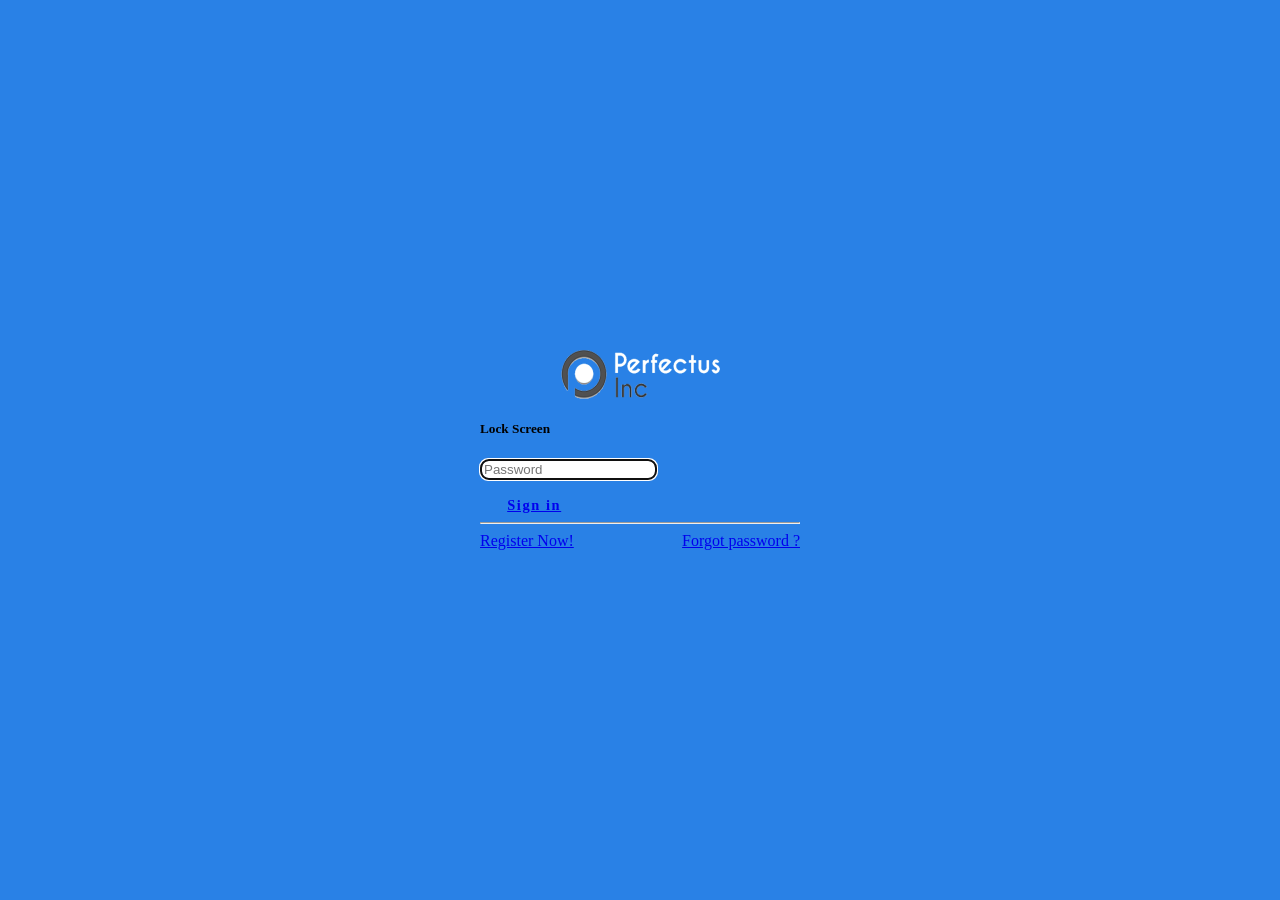
<file: src/main/webapp/pages/custompages/lockscreen.html>
<!DOCTYPE html>
<html lang="en">

<head>
	<meta charset="UTF-8">
	<title>Lock Screen | Perfect Admin - Responsive HTML5 Admin Template</title>
	<meta name="keywords" content="HTML5 Admin Template" />
	<meta name="description" content="Perfect Admin - Responsive HTML5 Admin Template">
	<meta name="author" content="perfectusinc.com">
    <meta name="viewport" content="width=device-width, initial-scale=1.0">
    <meta http-equiv="X-UA-Compatible" content="IE=edge">
	<!-- Google Web Fonts -->
	<link href="https://fonts.googleapis.com/css?family=Ubuntu" rel="stylesheet"> 
    <!-- Bootstrap CSS CDN -->
    <link rel="stylesheet" href="http://cdn.bootstrapmb.com/bootstrap/4.1.0/css/bootstrap.min.css">
	<!-- Page CSS -->
	<link rel="stylesheet" href="../../assets/css/custompages/lockscreen.css">
	<!-- Fonts CSS -->
	<link rel="stylesheet" href="../../assets/css/fonts/fonts-style.css">
</head>

<body>
    <div class="wrapper">        
		<!-- Page Content Starts-->
		<div class="content-wrapper">
			<div class="mx-auto lockscreen">
				<a href="../../index.html"><img src="../../assets/images/logo-signin.png" class="img-circle" alt="Logo Image"></a>
				<div class="card card-lockscreen mt-4">
					<div class="card-body">
						<h5 class="card-title text-center">Lock Screen</h5>
						<form class="form-lockscreen">
							<div class="form-label-group">
								<input type="password" id="inputPassword" class="form-control" placeholder="Password" required autofocus>
							</div>
							<a href="../../index.html" class="btn btn-lg btn-primary btn-block text-uppercase text-center">Sign in</a>
							<hr class="my-4">
								<div class="pull-left"><a href="register.html">Register Now!</a></div>
								<div class="pull-right"><a href="https://admin.perfectuswebinsights.com/pages/custompages/forgot-password.html">Forgot password ?</a></div>
						</form>
					</div>
				</div>
			</div>
		</div>
		<!-- Page Content Ends -->
	</div>

	<!-- Bootstrap JS -->
	<script src="../../assets/js/jquery/jquery.min.js"></script>
	<script src="http://cdn.bootstrapmb.com/bootstrap/4.1.0/js/bootstrap.min.js"></script>
</body>

</html>
</file>
<file: src/main/webapp/assets/css/skin/all-skins.css>
/*
 * Skin: Blue
 * ---------
 */
 
.skin-blue .sidebar-menu li > a:hover, .skin-blue .sidebar-menu > li.active > a, .skin-blue .btn-outline-primary:hover,.skin-blue .jsgrid-control-field > button:hover {background: rgba(32,124,229,1);background: -moz-linear-gradient(left, #237EE5 0%, #1268CB 99%);background: -webkit-linear-gradient(left, #237EE5 0%, #1268CB 99%);background: -o-linear-gradient(left, #237EE5 0%, #1268CB 99%);background:-ms-linear-gradient(left, #237EE5 0%, #1268CB 99%);background: linear-gradient(to right, #237EE5 0%, #1268CB 99%);filter:progid:DXImageTransform.Microsoft.gradient( startColorstr='#237EE5', endColorstr='#1268CB', GradientType=1 );}
.skin-blue thead .fc-day-header,.skin-blue .main-header .navbar .sidebar-toggle:hover,.skin-blue .btn-custom-price:hover,.skin-blue .dd-item > button, .skin-blue .main-header .logo, .skin-blue .pricing-table2 .table-col.table-col-regular .btn-custom-price:hover,.skin-blue .dd-handle:hover,.skin-blue .page-item.active .page-link,.skin-blue .page-link:hover,.skin-blue .dataTables_wrapper thead > tr > th,.skin-blue .jsgrid-pager-page.jsgrid-pager-current-page,.skin-blue .jsgrid-pager-page:hover, .skin-blue .jsgrid-pager-nav-button:hover,.skin-blue #detailsDialog #save:after,.skin-blue .jsgrid-control-field > button,.skin-blue .ui-widget-header 
{background:#1268CB;}
.skin-blue .fc-day-number{color:#1268CB;}
.skin-blue .fc-unthemed td,.skin-blue .dropzone,.skin-blue .page-item.active .page-link,.skin-blue .page-link:hover,.skin-blue .jsgrid-pager-page.jsgrid-pager-current-page,.skin-blue .jsgrid-pager-page:hover, .skin-blue .jsgrid-pager-nav-button:hover  
{border-color:#1268CB;}
.skin-blue .btn-outline-primary, .skin-blue .pricing-table2 .table-col.table-col-regular .btn-custom-price,.skin-blue .pricing-table3 .table-col.table-col-regular,.skin-blue .tab-style2 ul > li > a.active, .skin-blue .pill-style2 .nav > li:hover a, .skin-blue .pill-style2 .nav > li a.active,.skin-blue .tab-style3 ul > li > a.active,.skin-blue .tab-style3,.skin-blue .no-touch .cd-horizontal-timeline .events a:hover::after,.skin-blue .cd-horizontal-timeline .events a.selected::after,.skin-blue .cd-horizontal-timeline .events a.older-event::after,.skin-blue .cd-horizontal-timeline .events a.older-event:after,.skin-blue .no-touch .cd-timeline-navigation a:hover 
{border-color:#237EE5;}
.skin-blue .btn-outline-primary:hover,.skin-blue .dd-handle:hover {color:#fff;}
.skin-blue .dd-handle,.skin-blue .main-header .navbar,.skin-blue .pricing-table2 .table-col.table-col-regular, .skin-blue .pricing-table2 .table-col .table-heading h5,.skin-blue .pricing-table3 .table-col .table-badge,.skin-blue .pricing-table3 .table-col .table-heading h5,.skin-blue .tab-style4 ul > li > a,.skin-blue .cd-horizontal-timeline .filling-line,.skin-blue .main-header li.user-header, .skin-blue .navbar-nav > .notifications-menu > .dropdown-menu > li.header, .skin-blue .navbar-nav > .messages-menu > .dropdown-menu > li.header, .skin-blue .navbar-nav > .tasks-menu > .dropdown-menu > li.header, 
.skin-blue .navbar-nav > .notifications-menu > .dropdown-menu > li.footer > a, .skin-blue .navbar-nav > .messages-menu > .dropdown-menu > li.footer > a, .skin-blue .navbar-nav > .tasks-menu > .dropdown-menu > li.footer > a, .skin-blue .navbar-nav > .messages-menu > .dropdown-menu > li .menu > li > a > h4 > small,.skin-blue .counter-box-2 > div:after,.skin-blue  .counter-box-2 > div:before,.skin-blue .nav-pills .nav-link.active,.skin-blue .no-touch .cd-horizontal-timeline .events a:hover::after,.skin-blue .cd-horizontal-timeline .events a.selected::after,.skin-blue .cd-timeline-navigation a:hover,.skin-blue .wizard>.actions a,.skin-blue .wizard>.actions a:hover,.skin-blue .wizard>.actions a:active,.skin-blue .wizard>.steps .current a,.skin-blue .wizard>.steps .current a:hover,.skin-blue .wizard>.steps .current a:active
{background:#237EE5;}
.skin-blue .sidebar-menu .treeview-menu > li.active > a, .skin-blue .pricing-table2 .table-col .table-badge, .skin-blue .pricing-table2 .table-col.table-col-regular .table-heading h5, .skin-blue .pricing-table2 .table-col.table-col-regular .btn-custom, .skin-blue .pricing-table1 .table-col .table-price h4, .skin-blue .pricing-table2 .table-col .btn-custom-price:hover,.skin-blue .btn-outline-primary, .skin-blue .pricing-table2 .table-col.table-col-regular .btn-custom-price 
{color: #237EE5;}
.skin-blue .counter-box-2 > div:hover:after,.skin-blue  .counter-box-2 > div:hover:before {height: 50%;background: rgba(32,124,229,1);background: -moz-linear-gradient(left, #237EE5 0%, #1268CB 99%);background: -webkit-linear-gradient(left, #237EE5 0%, #1268CB 99%);background: -o-linear-gradient(left, #237EE5 0%, #1268CB 99%);background: -ms-linear-gradient(left, #237EE5 0%, #1268CB 99%);background: linear-gradient(to right, #237EE5 0%, #1268CB 99%);filter: progid:DXImageTransform.Microsoft.gradient( startColorstr='#237EE5', endColorstr='#1268CB', GradientType=1 );}
.skin-blue .btn-custom-price,.skin-blue .tab-style4{border-color:#237EE5;background:#237EE5}
.skin-blue .tab-style4 .nav{border-bottom:1px solid #67A3E7;}
.skin-blue .tab-style4 ul > li > a{border-right:1px solid #67A3E7;}
.skin-blue .tab-style4 ul > li > a:hover,.skin-blue .tab-style4 ul > li > a.active,.skin-blue .pill-style2 .nav > li:hover a,.skin-blue .pill-style2 .nav > li a.active{background:#67A3E7;}

/*
 * Skin: Red
 * ---------
 */

.skin-red .dd-item > button,.skin-red .main-header .logo, .skin-red .pricing-table2 .table-col.table-col-regular .btn-custom-price:hover,.skin-red thead .fc-day-header,.skin-red .main-header .navbar .sidebar-toggle:hover,.skin-red .main-header .nav.navbar-nav,.skin-red .btn-custom-price:hover,.skin-red .dd-handle:hover,.skin-red .page-item.active .page-link,.skin-red .page-link:hover,.skin-red .dataTables_wrapper thead > tr > th,.skin-red .jsgrid-pager-page.jsgrid-pager-current-page,.skin-red .jsgrid-pager-page:hover, .skin-red .jsgrid-pager-nav-button:hover,.skin-red #detailsDialog #save:after,.skin-red .jsgrid-control-field > button,.skin-red .ui-widget-header  
{background:#d73925;}
.skin-red .btn-outline-primary:hover,.skin-red .dd-handle:hover {color:#fff;}
.skin-red .btn-outline-primary, .skin-red .pricing-table2 .table-col.table-col-regular .btn-custom-price,.skin-red .pricing-table3 .table-col.table-col-regular,.skin-red .tab-style2 ul > li > a.active,.skin-red .tab-style3 ul > li > a.active,.skin-red .tab-style3, .skin-red .pill-style2 .nav > li:hover a, .skin-red .pill-style2 .nav > li a.active,.skin-red .no-touch .cd-horizontal-timeline .events a:hover::after,.skin-red .cd-horizontal-timeline .events a.selected::after,.skin-red .cd-horizontal-timeline .events a.older-event::after,.skin-red .cd-horizontal-timeline .events a.older-event:after,.skin-red .no-touch .cd-timeline-navigation a:hover  
{border-color:#dd4b39;}
.skin-red .fc-unthemed td,.skin-red .dropzone,.skin-red .page-item.active .page-link,.skin-red .page-link:hover,.skin-red .jsgrid-pager-page.jsgrid-pager-current-page,.skin-red .jsgrid-pager-page:hover, .skin-red .jsgrid-pager-nav-button:hover {border-color:#d73925;}
.skin-red .fc-day-number{color:#d73925;}
.skin-red .main-header .navbar, .skin-red .dd-handle, .skin-red .pricing-table2 .table-col.table-col-regular, .skin-red .pricing-table2 .table-col .table-heading h5,.skin-red .pricing-table3 .table-col .table-badge,.skin-red .pricing-table3 .table-col .table-heading h5,.skin-red .tab-style4 ul > li > a,.skin-red .nav-pills .nav-link.active,.skin-red .cd-horizontal-timeline .filling-line,.skin-red .main-header li.user-header, .skin-red .navbar-nav > .notifications-menu > .dropdown-menu > li.header, .skin-red .navbar-nav > .messages-menu > .dropdown-menu > li.header, .skin-red .navbar-nav > .tasks-menu > .dropdown-menu > li.header, 
.skin-red .navbar-nav > .notifications-menu > .dropdown-menu > li.footer > a, .skin-red .navbar-nav > .messages-menu > .dropdown-menu > li.footer > a, .skin-red .navbar-nav > .tasks-menu > .dropdown-menu > li.footer > a, .skin-red .navbar-nav > .messages-menu > .dropdown-menu > li .menu > li > a > h4 > small,.skin-red .main-header .progress-bar,.skin-red .no-touch .cd-horizontal-timeline .events a:hover::after,.skin-red .cd-horizontal-timeline .events a.selected::after,.skin-red .cd-timeline-navigation a:hover,.skin-red .wizard>.actions a,.skin-red .wizard>.actions a:hover,.skin-red .wizard>.actions a:active,.skin-red .wizard>.steps .current a,.skin-red .wizard>.steps .current a:hover,.skin-red .wizard>.steps .current a:active 
{background: #dd4b39;}
.skin-red .content-header {background: transparent;}
.skin-red .sidebar-menu li > a:hover, .skin-red .sidebar-menu > li.active > a, .skin-red .btn-outline-primary:hover,.skin-red .jsgrid-control-field > button:hover {background: rgba(32,124,229,1);background: -moz-linear-gradient(left, #dd4b39 0%,#d73925 99%);background: -webkit-linear-gradient(left, #dd4b39 0%, #d73925 99%);background: -o-linear-gradient(left, #dd4b39 0%, #d73925 99%);background: -ms-linear-gradient(left, #dd4b39 0%, #d73925 99%);background: linear-gradient(to right, #dd4b39 0%, #d73925 99%);filter: progid:DXImageTransform.Microsoft.gradient( startColorstr='#dd4b39', endColorstr='#d73925', GradientType=1 );}
.skin-red .sidebar-menu .treeview-menu > li.active > a, .skin-red .pricing-table2 .table-col .table-badge, .skin-red .pricing-table2 .table-col.table-col-regular .table-heading h5, .skin-red .pricing-table2 .table-col.table-col-regular .btn-custom, .skin-red .pricing-table1 .table-col .table-price h4, .skin-red .pricing-table2 .table-col .btn-custom-price:hover,.skin-red .btn-outline-primary, .skin-red .pricing-table2 .table-col.table-col-regular .btn-custom-price 
{color: #dd4b39;}
.skin-red .counter-box-2 > div:after, .skin-red .counter-box-2 > div:before{background:#dd4b39;}
.skin-red .counter-box-2 > div:hover:after, .skin-red .counter-box-2 > div:hover:before {height: 50%;background: rgba(32,124,229,1);background: -moz-linear-gradient(left, #dd4b39 0%,#d73925 99%);background: -webkit-linear-gradient(left, #dd4b39 0%, #d73925 99%);background: -o-linear-gradient(left, #dd4b39 0%, #d73925 99%);background: -ms-linear-gradient(left, #dd4b39 0%, #d73925 99%);background: linear-gradient(to right, #dd4b39 0%, #d73925 99%);filter: progid:DXImageTransform.Microsoft.gradient( startColorstr='#dd4b39', endColorstr='#d73925', GradientType=1 );}
.skin-red .pricing-table2 .table-col.table-col-regular .btn-custom-price {border: 2px solid #dd4b39;}
.skin-red .btn-custom-price,.skin-red .tab-style4{border-color: #dd4b39;background:#dd4b39}
.skin-red .tab-style4 .nav{border-bottom:1px solid #861507;}
.skin-red .tab-style4 ul > li > a{border-right:1px solid #861507;}
.skin-red .tab-style4 ul > li > a:hover,.skin-red .tab-style4 ul > li > a.active,.skin-red .pill-style2 .nav > li:hover a,.skin-red .pill-style2 .nav > li a.active{background:#861507;}

/*
 * Skin: Green
 * ---------
 */

.skin-green .dd-item > button,.skin-green .main-header .logo, .skin-green .pricing-table2 .table-col.table-col-regular .btn-custom-price:hover,.skin-green thead .fc-day-header,.skin-green .main-header .navbar .sidebar-toggle:hover,.skin-green .main-header .nav.navbar-nav,.skin-green .btn-custom-price:hover,.skin-green .dd-handle:hover,.skin-green .page-item.active .page-link,.skin-green .page-link:hover,.skin-green .dataTables_wrapper thead > tr > th,.skin-green .jsgrid-pager-page.jsgrid-pager-current-page,.skin-green .jsgrid-pager-page:hover, .skin-green .jsgrid-pager-nav-button:hover,.skin-green #detailsDialog #save:after,.skin-green .jsgrid-control-field > button,.skin-green .ui-widget-header 
{background:#238759;}
.skin-green .btn-outline-primary:hover,.skin-green .dd-handle:hover {color:#fff;} 
.skin-green .btn-outline-primary, .skin-green .pricing-table2 .table-col.table-col-regular .btn-custom-price,.skin-green .pricing-table3 .table-col.table-col-regular,.skin-green .tab-style2 ul > li > a.active,.skin-green .tab-style3 ul > li > a.active,.skin-green .tab-style3, .skin-green .pill-style2 .nav > li:hover a, .skin-green .pill-style2 .nav > li a.active,.skin-green .no-touch .cd-horizontal-timeline .events a:hover::after,.skin-green .cd-horizontal-timeline .events a.selected::after,.skin-green .cd-horizontal-timeline .events a.older-event::after,.skin-green .cd-horizontal-timeline .events a.older-event:after,.skin-green .no-touch .cd-timeline-navigation a:hover  
{border-color:#00a65a;}
.skin-green .fc-unthemed td,.skin-green .dropzone,.skin-green .page-item.active .page-link,.skin-green .page-link:hover,.skin-green .jsgrid-pager-page.jsgrid-pager-current-page,.skin-green .jsgrid-pager-page:hover, .skin-green .jsgrid-pager-nav-button:hover {border-color:#238759;}
.skin-green .fc-day-number{color:#238759;}
.skin-green .main-header .navbar, .skin-green .dd-handle, .skin-green .pricing-table2 .table-col.table-col-regular, .skin-green .pricing-table2 .table-col .table-heading h5,.skin-green .pricing-table3 .table-col .table-badge,.skin-green .pricing-table3 .table-col .table-heading h5,.skin-green .tab-style4 ul > li > a,.skin-green .nav-pills .nav-link.active,.skin-green .cd-horizontal-timeline .filling-line,.skin-green .main-header li.user-header, .skin-green .navbar-nav > .notifications-menu > .dropdown-menu > li.header, .skin-green .navbar-nav > .messages-menu > .dropdown-menu > li.header, .skin-green .navbar-nav > .tasks-menu > .dropdown-menu > li.header, 
.skin-green .navbar-nav > .notifications-menu > .dropdown-menu > li.footer > a, .skin-green .navbar-nav > .messages-menu > .dropdown-menu > li.footer > a, .skin-green .navbar-nav > .tasks-menu > .dropdown-menu > li.footer > a, .skin-green .navbar-nav > .messages-menu > .dropdown-menu > li .menu > li > a > h4 > small,.skin-green .main-header .progress-bar,.skin-green .no-touch .cd-horizontal-timeline .events a:hover::after,.skin-green .cd-horizontal-timeline .events a.selected::after,.skin-green .cd-timeline-navigation a:hover,.skin-green .wizard>.actions a,.skin-green .wizard>.actions a:hover,.skin-green .wizard>.actions a:active,.skin-green .wizard>.steps .current a,.skin-green .wizard>.steps .current a:hover,.skin-green .wizard>.steps .current a:active 
{background: #00a65a;}
.skin-green .content-header {background: transparent;}
.skin-green .sidebar-menu li > a:hover, .skin-green .sidebar-menu > li.active > a, .skin-green .btn-outline-primary:hover,.skin-green .jsgrid-control-field > button:hover {background: rgba(32,124,229,1);background: -moz-linear-gradient(left, #00a65a 0%, #238759 99%);background: -webkit-linear-gradient(left, #00a65a 0%, #238759 99%);background: -o-linear-gradient(left, #00a65a 0%, #238759 99%);background: -ms-linear-gradient(left, #00a65a 0%, #238759 99%);background: linear-gradient(to right, #00a65a 0%, #238759 99%);filter: progid:DXImageTransform.Microsoft.gradient( startColorstr='#00a65a', endColorstr='#238759', GradientType=1 );}
.skin-green .sidebar-menu .treeview-menu > li.active > a, .skin-green .pricing-table2 .table-col .table-badge, .skin-green .pricing-table2 .table-col.table-col-regular .table-heading h5, .skin-green .pricing-table2 .table-col.table-col-regular .btn-custom, .skin-green .pricing-table1 .table-col .table-price h4, .skin-green .pricing-table2 .table-col .btn-custom-price:hover,.skin-green .btn-outline-primary, .skin-green .pricing-table2 .table-col.table-col-regular .btn-custom-price {color: #00a65a;}
.skin-green .counter-box-2 > div:after, .skin-green .counter-box-2 > div:before{background:#00a65a;}
.skin-green .counter-box-2 > div:hover:after, .skin-green .counter-box-2 > div:hover:before {height: 50%;background: rgba(32,124,229,1);background: -moz-linear-gradient(left, #00a65a 0%, #238759 99%);background: -webkit-linear-gradient(left, #00a65a 0%, #238759 99%);background: -o-linear-gradient(left, #00a65a 0%, #238759 99%);background: -ms-linear-gradient(left, #00a65a 0%, #238759 99%);background: linear-gradient(to right, #00a65a 0%, #238759 99%);filter: progid:DXImageTransform.Microsoft.gradient( startColorstr='#00a65a', endColorstr='#238759', GradientType=1 );}
.skin-green .pricing-table2 .table-col.table-col-regular .btn-custom-price {border: 2px solid #00a65a;}
.skin-green .btn-custom-price,.skin-green .tab-style4{border-color:#00a65a;background:#00a65a}
.skin-green .tab-style4 .nav{border-bottom:1px solid #107e4c;}
.skin-green .tab-style4 ul > li > a{border-right:1px solid #107e4c;}
.skin-green .tab-style4 ul > li > a:hover,.skin-green .tab-style4 ul > li > a.active,.skin-green .pill-style2 .nav > li:hover a,.skin-green .pill-style2 .nav > li a.active{background:#107e4c;}

/*
 * Skin: Purple
 * ---------
 */

.skin-purple .dd-item > button,.skin-purple .main-header .logo, .skin-purple .pricing-table2 .table-col.table-col-regular .btn-custom-price:hover,.skin-purple thead .fc-day-header,.skin-purple .main-header .navbar .sidebar-toggle:hover,.skin-purple .main-header .nav.navbar-nav,.skin-purple .btn-custom-price:hover,.skin-purple .dd-handle:hover,.skin-purple .page-item.active .page-link,.skin-purple .page-link:hover,.skin-purple .dataTables_wrapper thead > tr > th,.skin-purple .jsgrid-pager-page.jsgrid-pager-current-page,.skin-purple .jsgrid-pager-page:hover, .skin-purple .jsgrid-pager-nav-button:hover,.skin-purple #detailsDialog #save:after,.skin-purple .jsgrid-control-field > button,.skin-purple .ui-widget-header 
{background:#504ba2;}
.skin-purple .fc-day-number{color:#504ba2;}
.skin-purple .btn-outline-primary:hover,.skin-purple .dd-handle:hover {color:#fff;}
.skin-purple .btn-outline-primary, .skin-purple .pricing-table2 .table-col.table-col-regular .btn-custom-price,.skin-purple .pricing-table3 .table-col.table-col-regular,.skin-purple .tab-style2 ul > li > a.active,.skin-purple .tab-style3 ul > li > a.active,.skin-purple .tab-style3, .skin-purple .pill-style2 .nav > li:hover a, .skin-purple .pill-style2 .nav > li a.active,.skin-purple .no-touch .cd-horizontal-timeline .events a:hover::after,.skin-purple .cd-horizontal-timeline .events a.selected::after  
{border-color:#605ca8;} 
.skin-purple .fc-unthemed td,.skin-purple .dropzone,.skin-purple .page-item.active .page-link,.skin-purple .page-link:hover,.skin-purple .jsgrid-pager-page.jsgrid-pager-current-page,.skin-purple .jsgrid-pager-page:hover, .skin-purple .jsgrid-pager-nav-button:hover {border-color:#504ba2;}
.skin-purple .main-header .navbar, .skin-purple .dd-handle, .skin-purple .pricing-table2 .table-col.table-col-regular, .skin-purple .pricing-table2 .table-col .table-heading h5,.skin-purple .pricing-table3 .table-col .table-badge,.skin-purple .pricing-table3 .table-col .table-heading h5,.skin-purple .tab-style4 ul > li > a,.skin-purple .nav-pills .nav-link.active,.skin-purple .cd-horizontal-timeline .filling-line,.skin-purple .main-header li.user-header, .skin-purple .navbar-nav > .notifications-menu > .dropdown-menu > li.header, .skin-purple .navbar-nav > .messages-menu > .dropdown-menu > li.header, .skin-purple .navbar-nav > .tasks-menu > .dropdown-menu > li.header, 
.skin-purple .navbar-nav > .notifications-menu > .dropdown-menu > li.footer > a, .skin-purple .navbar-nav > .messages-menu > .dropdown-menu > li.footer > a, .skin-purple .navbar-nav > .tasks-menu > .dropdown-menu > li.footer > a, .skin-purple .navbar-nav > .messages-menu > .dropdown-menu > li .menu > li > a > h4 > small,.skin-purple .main-header .progress-bar,.skin-purple .counter-box-2 > div:after, .skin-purple .counter-box-2 > div:before,.skin-purple .no-touch .cd-horizontal-timeline .events a:hover::after,.skin-purple .cd-horizontal-timeline .events a.selected::after,.skin-purple .cd-timeline-navigation a:hover,.skin-purple .wizard>.actions a,.skin-purple .wizard>.actions a:hover,.skin-purple .wizard>.actions a:active,.skin-purple .wizard>.steps .current a,.skin-purple .wizard>.steps .current a:hover,.skin-purple .wizard>.steps .current a:active   
{background: #605ca8;}
.skin-purple .content-header {background: transparent;}
.skin-purple .sidebar-menu li > a:hover, .skin-purple .sidebar-menu > li.active > a, .skin-purple .btn-outline-primary:hover,.skin-purple .jsgrid-control-field > button:hover {background: rgba(32,124,229,1);background: -moz-linear-gradient(left, #605ca8 0%, #504ba2 99%);background: -webkit-linear-gradient(left, #605ca8 0%, #504ba2 99%);background: -o-linear-gradient(left, #605ca8 0%, #504ba2 99%);background: -ms-linear-gradient(left, #605ca8 0%, #504ba2 99%);background: linear-gradient(to right, #605ca8 0%, #504ba2 99%);filter: progid:DXImageTransform.Microsoft.gradient( startColorstr='#605ca8', endColorstr='#504ba2', GradientType=1 );}
.skin-purple .sidebar-menu .treeview-menu > li.active > a, .skin-purple .pricing-table2 .table-col .table-badge, .skin-purple .pricing-table2 .table-col.table-col-regular .table-heading h5, .skin-purple .pricing-table2 .table-col.table-col-regular .btn-custom, .skin-purple .pricing-table1 .table-col .table-price h4, .skin-purple .pricing-table2 .table-col .btn-custom-price:hover,.skin-purple .btn-outline-primary, .skin-purple .pricing-table2 .table-col.table-col-regular .btn-custom-price {color: #605ca8;}
.skin-purple .counter-box-2 > div:hover:after, .skin-purple .counter-box-2 > div:hover:before {height: 50%;background: rgba(32,124,229,1);background: -moz-linear-gradient(left, #605ca8 0%, #504ba2 99%);background: -webkit-linear-gradient(left, #605ca8 0%, #504ba2 99%);background: -o-linear-gradient(left, #605ca8 0%, #504ba2 99%);background: -ms-linear-gradient(left, #605ca8 0%, #504ba2 99%);background: linear-gradient(to right, #605ca8 0%, #504ba2 99%);filter: progid:DXImageTransform.Microsoft.gradient( startColorstr='#605ca8', endColorstr='#504ba2', GradientType=1 );}
.skin-purple .pricing-table2 .table-col.table-col-regular .btn-custom-price {border: 2px solid #605ca8;}
.skin-purple .btn-custom-price,.skin-purple .tab-style4{border-color:#605ca8;background:#605ca8}
.skin-purple .tab-style4 .nav{border-bottom:1px solid #45417d;}
.skin-purple .tab-style4 ul > li > a{border-right:1px solid #45417d;}
.skin-purple .tab-style4 ul > li > a:hover,.skin-purple .tab-style4 ul > li > a.active,.skin-purple .pill-style2 .nav > li:hover a,.skin-purple .pill-style2 .nav > li a.active{background:#45417d;}

/*
 * Skin: Magenta
 * ---------
 */

.skin-magenta .dd-item > button,.skin-magenta .main-header .logo, .skin-magenta .pricing-table2 .table-col.table-col-regular .btn-custom-price:hover,.skin-magenta thead .fc-day-header,.skin-magenta .main-header .navbar .sidebar-toggle:hover,.skin-magenta .main-header .nav.navbar-nav,.skin-magenta .btn-custom-price:hover,.skin-magenta .dd-handle:hover,.skin-magenta .page-item.active .page-link,.skin-magenta .page-link:hover,.skin-magenta .dataTables_wrapper thead > tr > th,.skin-magenta .jsgrid-pager-page.jsgrid-pager-current-page,.skin-magenta .jsgrid-pager-page:hover, .skin-magenta .jsgrid-pager-nav-button:hover,.skin-magenta #detailsDialog #save:after,.skin-magenta .jsgrid-control-field > button,.skin-magenta .ui-widget-header 
{background:#B60086;}
.skin-magenta .btn-outline-primary:hover,.skin-magenta .dd-handle:hover {color:#fff;}
.skin-magenta .btn-outline-primary, .skin-magenta .pricing-table2 .table-col.table-col-regular .btn-custom-price,.skin-magenta .pricing-table3 .table-col.table-col-regular,.skin-magenta .tab-style2 ul > li > a.active,.skin-magenta .tab-style3 ul > li > a.active,.skin-magenta .tab-style3, .skin-magenta .pill-style2 .nav > li:hover a, .skin-magenta .pill-style2 .nav > li a.active,.skin-magenta .btn-custom-price,.skin-magenta .tab-style4,.skin-magenta .no-touch .cd-horizontal-timeline .events a:hover::after,.skin-magenta .cd-horizontal-timeline .events a.selected::after,.skin-magenta .cd-horizontal-timeline .events a.older-event::after,.skin-magenta .cd-horizontal-timeline .events a.older-event:after,.skin-magenta .no-touch .cd-timeline-navigation a:hover  
{border-color:#D71EA6;}
.skin-magenta .fc-unthemed td,.skin-magenta .dropzone,.skin-magenta .page-item.active .page-link,.skin-magenta .page-link:hover,.skin-magenta .jsgrid-pager-page.jsgrid-pager-current-page,.skin-magenta .jsgrid-pager-page:hover, .skin-magenta .jsgrid-pager-nav-button:hover {border-color:#B60086;}
.skin-magenta .fc-day-number{color:#B60086;} 
.skin-magenta .main-header .navbar, .skin-magenta .dd-handle, .skin-magenta .pricing-table2 .table-col.table-col-regular, .skin-magenta .pricing-table2 .table-col .table-heading h5,.skin-magenta .pricing-table3 .table-col .table-badge,.skin-magenta .pricing-table3 .table-col .table-heading h5,.skin-magenta .tab-style4 ul > li > a,.skin-magenta .nav-pills .nav-link.active,.skin-magenta .cd-horizontal-timeline .filling-line,.skin-magenta .main-header li.user-header, .skin-magenta .navbar-nav > .notifications-menu > .dropdown-menu > li.header, .skin-magenta .navbar-nav > .messages-menu > .dropdown-menu > li.header, .skin-magenta .navbar-nav > .tasks-menu > .dropdown-menu > li.header, 
.skin-magenta .navbar-nav > .notifications-menu > .dropdown-menu > li.footer > a, .skin-magenta .navbar-nav > .messages-menu > .dropdown-menu > li.footer > a, .skin-magenta .navbar-nav > .tasks-menu > .dropdown-menu > li.footer > a, .skin-magenta .navbar-nav > .messages-menu > .dropdown-menu > li .menu > li > a > h4 > small,.skin-magenta .main-header .progress-bar,.skin-magenta .counter-box-2 > div:after, .skin-magenta .counter-box-2 > div:before,.skin-magenta .btn-custom-price,.skin-magenta .tab-style4,.skin-magenta .no-touch .cd-horizontal-timeline .events a:hover::after,.skin-magenta .cd-horizontal-timeline .events a.selected::after,.skin-magenta .cd-timeline-navigation a:hover,.skin-magenta .wizard>.actions a,.skin-magenta .wizard>.actions a:hover,.skin-magenta .wizard>.actions a:active,.skin-magenta .wizard>.steps .current a,.skin-magenta .wizard>.steps .current a:hover,.skin-magenta .wizard>.steps .current a:active  
{background: #D71EA6;}
.skin-magenta .content-header {background: transparent;}
.skin-magenta .sidebar-menu li > a:hover, .skin-magenta .sidebar-menu > li.active > a, .skin-magenta .btn-outline-primary:hover,.skin-magenta .jsgrid-control-field > button:hover {background: rgba(32,124,229,1);background: -moz-linear-gradient(left,#D71EA6 0%, #B60086 99%);background: -webkit-linear-gradient(left, #D71EA6 0%, #B60086 99%);background: -o-linear-gradient(left, #D71EA6 0%, #B60086 99%);background: -ms-linear-gradient(left, #D71EA6 0%, #B60086 99%);background: linear-gradient(to right, #D71EA6 0%, #B60086 99%);filter: progid:DXImageTransform.Microsoft.gradient( startColorstr='#D71EA6', endColorstr='#B60086', GradientType=1 );}
.skin-magenta .sidebar-menu .treeview-menu > li.active > a, .skin-magenta .pricing-table2 .table-col .table-badge, .skin-magenta .pricing-table2 .table-col.table-col-regular .table-heading h5, .skin-magenta .pricing-table2 .table-col.table-col-regular .btn-custom, .skin-magenta .pricing-table1 .table-col .table-price h4, .skin-magenta .pricing-table2 .table-col .btn-custom-price:hover,.skin-magenta .btn-outline-primary, .skin-magenta .pricing-table2 .table-col.table-col-regular .btn-custom-price {color: #D71EA6;}
.skin-magenta .counter-box-2 > div:hover:after, .skin-magenta .counter-box-2 > div:hover:before {height: 50%;background: rgba(32,124,229,1);background: -moz-linear-gradient(left,#D71EA6 0%, #B60086 99%);background: -webkit-linear-gradient(left, #D71EA6 0%, #B60086 99%);background: -o-linear-gradient(left, #D71EA6 0%, #B60086 99%);background: -ms-linear-gradient(left, #D71EA6 0%, #B60086 99%);background: linear-gradient(to right, #D71EA6 0%, #B60086 99%);filter: progid:DXImageTransform.Microsoft.gradient( startColorstr='#D71EA6', endColorstr='#B60086', GradientType=1 );}
.skin-magenta .pricing-table2 .table-col.table-col-regular .btn-custom-price {border: 2px solid #D71EA6;}
.skin-magenta .tab-style4 .nav{border-bottom:1px solid #990C74;}
.skin-magenta .tab-style4 ul > li > a{border-right:1px solid #990C74;}
.skin-magenta .tab-style4 ul > li > a:hover,.skin-magenta .tab-style4 ul > li > a.active,.skin-magenta .pill-style2 .nav > li:hover a,.skin-magenta .pill-style2 .nav > li a.active{background:#990C74;}

/*
 * Skin: Yellow
 * ---------
 */

.skin-yellow .dd-item > button,.skin-yellow .main-header .logo, .skin-yellow .pricing-table2 .table-col.table-col-regular .btn-custom-price:hover,.skin-yellow thead .fc-day-header,.skin-yellow .main-header .navbar .sidebar-toggle:hover,.skin-yellow .main-header .nav.navbar-nav,.skin-yellow .btn-custom-price:hover,.skin-yellow .dd-handle:hover,.skin-yellow .page-item.active .page-link,.skin-yellow .page-link:hover,.skin-yellow .dataTables_wrapper thead > tr > th,.skin-yellow .jsgrid-pager-page.jsgrid-pager-current-page,.skin-yellow .jsgrid-pager-page:hover, .skin-yellow .jsgrid-pager-nav-button:hover,.skin-yellow #detailsDialog #save:after,.skin-yellow .jsgrid-control-field > button,.skin-yellow .ui-widget-header 
{background:#DA8F18;}
.skin-yellow .btn-outline-primary:hover,.skin-yellow .dd-handle:hover {color:#fff;}
.skin-yellow .btn-outline-primary, .skin-yellow .pricing-table2 .table-col.table-col-regular .btn-custom-price,.skin-yellow .pricing-table3 .table-col.table-col-regular,.skin-yellow .tab-style2 ul > li > a.active,.skin-yellow .tab-style3 ul > li > a.active,.skin-yellow .tab-style3, .skin-yellow .pill-style2 .nav > li:hover a, .skin-yellow .pill-style2 .nav > li a.active,.skin-yellow .btn-custom-price,.skin-yellow .tab-style4,.skin-yellow .no-touch .cd-horizontal-timeline .events a:hover::after,.skin-yellow .cd-horizontal-timeline .events a.selected::after,.skin-yellow .cd-horizontal-timeline .events a.older-event::after,.skin-yellow .cd-horizontal-timeline .events a.older-event:after,.skin-yellow .no-touch .cd-timeline-navigation a:hover  
{border-color:#F39C12;}
.skin-yellow .fc-unthemed td,.skin-yellow .dropzone,.skin-yellow .page-item.active .page-link,.skin-yellow .page-link:hover,.skin-yellow .jsgrid-pager-page.jsgrid-pager-current-page,.skin-yellow .jsgrid-pager-page:hover, .skin-yellow .jsgrid-pager-nav-button:hover {border-color:#DA8F18;}
.skin-yellow .fc-day-number{color:#DA8F18;}
.skin-yellow .main-header .navbar, .skin-yellow .dd-handle, .skin-yellow .pricing-table2 .table-col.table-col-regular, .skin-yellow .pricing-table2 .table-col .table-heading h5,.skin-yellow .pricing-table3 .table-col .table-badge,.skin-yellow .pricing-table3 .table-col .table-heading h5,.skin-yellow .tab-style4 ul > li > a,.skin-yellow .nav-pills .nav-link.active,.skin-yellow .cd-horizontal-timeline .filling-line,.skin-yellow .main-header .progress-bar,.skin-yellow .main-header li.user-header, .skin-yellow .navbar-nav > .notifications-menu > .dropdown-menu > li.header, .skin-yellow .navbar-nav > .messages-menu > .dropdown-menu > li.header, .skin-yellow .navbar-nav > .tasks-menu > .dropdown-menu > li.header, 
.skin-yellow .navbar-nav > .notifications-menu > .dropdown-menu > li.footer > a, .skin-yellow .navbar-nav > .messages-menu > .dropdown-menu > li.footer > a, .skin-yellow .navbar-nav > .tasks-menu > .dropdown-menu > li.footer > a, .skin-yellow .navbar-nav > .messages-menu > .dropdown-menu > li .menu > li > a > h4 > small,.skin-yellow .btn-custom-price,.skin-yellow .tab-style4,.skin-yellow .no-touch .cd-horizontal-timeline .events a:hover::after,.skin-yellow .cd-horizontal-timeline .events a.selected::after,.skin-yellow .cd-timeline-navigation a:hover,.skin-yellow .wizard>.actions a,.skin-yellow .wizard>.actions a:hover,.skin-yellow .wizard>.actions a:active,.skin-yellow .wizard>.steps .current a,.skin-yellow .wizard>.steps .current a:hover,.skin-yellow .wizard>.steps .current a:active   
{background: #F39C12;}
.skin-yellow .content-header {background: transparent;}
.skin-yellow .sidebar-menu li > a:hover, .skin-yellow .sidebar-menu > li.active > a, .skin-yellow .btn-outline-primary:hover,.skin-yellow .jsgrid-control-field > button:hover {background: rgba(32,124,229,1);background: -moz-linear-gradient(left, #F39C12 0%, #DA8F18 99%);background: -webkit-linear-gradient(left, #F39C12 0%, #DA8F18 99%);background: -o-linear-gradient(left, #F39C12 0%, #DA8F18 99%);background: -ms-linear-gradient(left, #F39C12 0%, #DA8F18 99%);background: linear-gradient(to right, #F39C12 0%, #DA8F18 99%);filter: progid:DXImageTransform.Microsoft.gradient( startColorstr='#F39C12', endColorstr='#DA8F18', GradientType=1 );}
.skin-yellow .sidebar-menu .treeview-menu > li.active > a, .skin-yellow .pricing-table2 .table-col .table-badge, .skin-yellow .pricing-table2 .table-col.table-col-regular .table-heading h5, .skin-yellow .pricing-table2 .table-col.table-col-regular .btn-custom, .skin-yellow .pricing-table1 .table-col .table-price h4, .skin-yellow .pricing-table2 .table-col .btn-custom-price:hover,.skin-yellow .btn-outline-primary, .skin-yellow .pricing-table2 .table-col.table-col-regular .btn-custom-price {color: #F39C12;}
.skin-yellow .counter-box-2 > div:after, .skin-yellow .counter-box-2 > div:before{background:#F39C12;}
.skin-yellow .counter-box-2 > div:hover:after, .skin-yellow .counter-box-2 > div:hover:before {height: 50%;background: rgba(32,124,229,1);background: -moz-linear-gradient(left, #F39C12 0%, #DA8F18 99%);background: -webkit-linear-gradient(left, #F39C12 0%, #DA8F18 99%);background: -o-linear-gradient(left, #F39C12 0%, #DA8F18 99%);background: -ms-linear-gradient(left, #F39C12 0%, #DA8F18 99%);background: linear-gradient(to right, #F39C12 0%, #DA8F18 99%);filter: progid:DXImageTransform.Microsoft.gradient( startColorstr='#F39C12', endColorstr='#DA8F18', GradientType=1 );}
.skin-yellow .pricing-table2 .table-col.table-col-regular .btn-custom-price {border: 2px solid #F39C12;}
.skin-yellow .tab-style4 .nav{border-bottom:1px solid #8F6119;}
.skin-yellow .tab-style4 ul > li > a{border-right:1px solid #8F6119;}
.skin-yellow .tab-style4 ul > li > a:hover,.skin-yellow .tab-style4 ul > li > a.active,.skin-yellow .pill-style2 .nav > li:hover a,.skin-yellow .pill-style2 .nav > li a.active{background:#8F6119;}

/*
 * Skin: Violet
 * ---------
 */
 
.skin-violet .dd-item > button,.skin-violet .main-header .logo, .skin-violet .pricing-table2 .table-col.table-col-regular .btn-custom-price:hover,.skin-violet thead .fc-day-header,.skin-violet .main-header .navbar .sidebar-toggle:hover,.skin-violet .main-header .nav.navbar-nav,.skin-violet .btn-custom-price:hover,.skin-violet .dd-handle:hover,.skin-violet .page-item.active .page-link,.skin-violet .page-link:hover,.skin-violet .dataTables_wrapper thead > tr > th,.skin-violet .jsgrid-pager-page.jsgrid-pager-current-page,.skin-violet .jsgrid-pager-page:hover, .skin-violet .jsgrid-pager-nav-button:hover,.skin-violet #detailsDialog #save:after,.skin-violet .jsgrid-control-field > button,.skin-violet .ui-widget-header 
{background:#4c1e7a;}
.skin-violet .btn-outline-primary:hover,.skin-violet .dd-handle:hover {color:#fff;}
.skin-violet .btn-outline-primary, .skin-violet .pricing-table2 .table-col.table-col-regular .btn-custom-price,.skin-violet .pricing-table3 .table-col.table-col-regular,.skin-violet .tab-style2 ul > li > a.active,.skin-violet .tab-style3 ul > li > a.active,.skin-violet .tab-style3, .skin-violet .pill-style2 .nav > li:hover a, .skin-violet .pill-style2 .nav > li a.active,.skin-violet .btn-custom-price,.skin-violet .tab-style4,.skin-violet .no-touch .cd-horizontal-timeline .events a:hover::after,.skin-violet .cd-horizontal-timeline .events a.selected::after,.skin-violet .cd-horizontal-timeline .events a.older-event::after,.skin-violet .cd-horizontal-timeline .events a.older-event:after,.skin-violet .no-touch .cd-timeline-navigation a:hover  
{border-color:#591b98;}
.skin-violet .fc-unthemed td,.skin-violet .dropzone,.skin-violet .page-item.active .page-link,.skin-violet .page-link:hover,.skin-violet .jsgrid-pager-page.jsgrid-pager-current-page,.skin-violet .jsgrid-pager-page:hover, .skin-violet .jsgrid-pager-nav-button:hover {border-color:#4c1e7a;}
.skin-violet .fc-day-number{color:#4c1e7a;} 
.skin-violet .main-header .navbar, .skin-violet .dd-handle, .skin-violet .pricing-table2 .table-col.table-col-regular, .skin-violet .pricing-table2 .table-col .table-heading h5,.skin-violet .pricing-table3 .table-col .table-badge,.skin-violet .pricing-table3 .table-col .table-heading h5,.skin-violet .tab-style4 ul > li > a,.skin-violet .nav-pills .nav-link.active,.skin-violet .cd-horizontal-timeline .filling-line,.skin-violet .main-header li.user-header, .skin-violet .navbar-nav > .notifications-menu > .dropdown-menu > li.header, .skin-violet .navbar-nav > .messages-menu > .dropdown-menu > li.header, .skin-violet .navbar-nav > .tasks-menu > .dropdown-menu > li.header, 
.skin-violet .navbar-nav > .notifications-menu > .dropdown-menu > li.footer > a, .skin-violet .navbar-nav > .messages-menu > .dropdown-menu > li.footer > a, .skin-violet .navbar-nav > .tasks-menu > .dropdown-menu > li.footer > a, .skin-violet .navbar-nav > .messages-menu > .dropdown-menu > li .menu > li > a > h4 > small,.skin-violet .main-header .progress-bar,.skin-violet .btn-custom-price,.skin-violet .tab-style4,.skin-violet .no-touch .cd-horizontal-timeline .events a:hover::after,.skin-violet .cd-horizontal-timeline .events a.selected::after,.skin-violet .cd-timeline-navigation a:hover,.skin-violet .wizard>.actions a,.skin-violet .wizard>.actions a:hover,.skin-violet .wizard>.actions a:active,.skin-violet .wizard>.steps .current a,.skin-violet .wizard>.steps .current a:hover,.skin-violet .wizard>.steps .current a:active  
{background: #591b98;}
.skin-violet .content-header {background: transparent;}
.skin-violet .sidebar-menu li > a:hover, .skin-violet .sidebar-menu > li.active > a, .skin-violet .btn-outline-primary:hover,.skin-violet .jsgrid-control-field > button:hover {background: rgba(32,124,229,1);background: -moz-linear-gradient(left,#591b98 0%, #4c1e7a 99%);background: -webkit-linear-gradient(left, #591b98 0%, #4c1e7a 99%);background: -o-linear-gradient(left, #591b98 0%, #4c1e7a 99%);background: -ms-linear-gradient(left, #591b98 0%, #4c1e7a 99%);background: linear-gradient(to right, #591b98 0%, #4c1e7a 99%);filter: progid:DXImageTransform.Microsoft.gradient( startColorstr='#591b98', endColorstr='#4c1e7a', GradientType=1 );}
.skin-violet .sidebar-menu .treeview-menu > li.active > a, .skin-violet .pricing-table2 .table-col .table-badge, .skin-violet .pricing-table2 .table-col.table-col-regular .table-heading h5, .skin-violet .pricing-table2 .table-col.table-col-regular .btn-custom, .skin-violet .pricing-table1 .table-col .table-price h4, .skin-violet .pricing-table2 .table-col .btn-custom-price:hover,.skin-violet .btn-outline-primary, .skin-violet .pricing-table2 .table-col.table-col-regular .btn-custom-price {color: #591b98;}
.skin-violet .counter-box-2 > div:after, .skin-violet .counter-box-2 > div:before{background:#591b98;}
.skin-violet .counter-box-2 > div:hover:after, .skin-violet .counter-box-2 > div:hover:before {height: 50%;background: rgba(32,124,229,1);background: -moz-linear-gradient(left,#591b98 0%, #4c1e7a 99%);background: -webkit-linear-gradient(left, #591b98 0%, #4c1e7a 99%);background: -o-linear-gradient(left, #591b98 0%, #4c1e7a 99%);background: -ms-linear-gradient(left, #591b98 0%, #4c1e7a 99%);background: linear-gradient(to right, #591b98 0%, #4c1e7a 99%);filter: progid:DXImageTransform.Microsoft.gradient( startColorstr='#591b98', endColorstr='#4c1e7a', GradientType=1 );}
.skin-violet .pricing-table2 .table-col.table-col-regular .btn-custom-price {border: 2px solid #591b98;}
.skin-violet .tab-style4 .nav{border-bottom:1px solid #420e77;}
.skin-violet .tab-style4 ul > li > a{border-right:1px solid #420e77;}
.skin-violet .tab-style4 ul > li > a:hover,.skin-violet .tab-style4 ul > li > a.active,.skin-violet .pill-style2 .nav > li:hover a,.skin-violet .pill-style2 .nav > li a.active{background:#420e77;}

/*
 * Skin: Cyan
 * ---------
 */

.skin-cyan .dd-item > button,.skin-cyan .main-header .logo, .skin-cyan .pricing-table2 .table-col.table-col-regular .btn-custom-price:hover,.skin-cyan .main-header .navbar .sidebar-toggle:hover,.skin-cyan .main-header .nav.navbar-nav,.skin-cyan .btn-custom-price:hover,.skin-cyan thead .fc-day-header,.skin-cyan .dd-handle:hover,.skin-cyan .page-item.active .page-link,.skin-cyan .page-link:hover,.skin-cyan .dataTables_wrapper thead > tr > th,.skin-cyan .jsgrid-pager-page.jsgrid-pager-current-page,.skin-cyan .jsgrid-pager-page:hover, .skin-cyan .jsgrid-pager-nav-button:hover,.skin-cyan #detailsDialog #save:after,.skin-cyan .jsgrid-control-field > button,.skin-cyan .ui-widget-header
{background:#1a899b;} 
.skin-cyan .btn-outline-primary:hover,.skin-cyan .dd-handle:hover {color:#fff;}
.skin-cyan .btn-outline-primary, .skin-cyan .pricing-table2 .table-col.table-col-regular .btn-custom-price,.skin-cyan .pricing-table3 .table-col.table-col-regular,.skin-cyan .tab-style2 ul > li > a.active,.skin-cyan .tab-style3 ul > li > a.active,.skin-cyan .tab-style3, .skin-cyan .pill-style2 .nav > li:hover a, .skin-cyan .pill-style2 .nav > li a.active,.skin-cyan .btn-custom-price,.skin-cyan .tab-style4,.skin-cyan .no-touch .cd-horizontal-timeline .events a:hover::after,.skin-cyan .cd-horizontal-timeline .events a.selected::after,.skin-cyan .cd-horizontal-timeline .events a.older-event::after,.skin-cyan .cd-horizontal-timeline .events a.older-event:after,.skin-cyan .no-touch .cd-timeline-navigation a:hover 
{border-color:#17a2b8;}
.skin-cyan .fc-unthemed td,.skin-cyan .dropzone,.skin-cyan .page-item.active .page-link,.skin-cyan .page-link:hover,.skin-cyan .jsgrid-pager-page.jsgrid-pager-current-page,.skin-cyan .jsgrid-pager-page:hover, .skin-cyan .jsgrid-pager-nav-button:hover {border-color:#1a899b;}
.skin-cyan .fc-day-number{color:#1a899b;} 
.skin-cyan .main-header .navbar, .skin-cyan .dd-handle, .skin-cyan .pricing-table2 .table-col.table-col-regular, .skin-cyan .pricing-table2 .table-col .table-heading h5,.skin-cyan .pricing-table3 .table-col .table-badge,.skin-cyan .pricing-table3 .table-col .table-heading h5,.skin-cyan .tab-style4 ul > li > a,.skin-cyan .nav-pills .nav-link.active,.skin-cyan .cd-horizontal-timeline .filling-line,.skin-cyan .main-header li.user-header, .skin-cyan .navbar-nav > .notifications-menu > .dropdown-menu > li.header, .skin-cyan .navbar-nav > .messages-menu > .dropdown-menu > li.header, .skin-cyan .navbar-nav > .tasks-menu > .dropdown-menu > li.header, 
.skin-cyan .navbar-nav > .notifications-menu > .dropdown-menu > li.footer > a, .skin-cyan .navbar-nav > .messages-menu > .dropdown-menu > li.footer > a, .skin-cyan .navbar-nav > .tasks-menu > .dropdown-menu > li.footer > a, .skin-cyan .navbar-nav > .messages-menu > .dropdown-menu > li .menu > li > a > h4 > small,.skin-cyan .main-header .progress-bar,.skin-cyan .btn-custom-price,.skin-cyan .tab-style4,.skin-cyan .no-touch .cd-horizontal-timeline .events a:hover::after,.skin-cyan .cd-horizontal-timeline .events a.selected::after,.skin-cyan .cd-timeline-navigation a:hover,.skin-cyan .wizard>.actions a,.skin-cyan .wizard>.actions a:hover,.skin-cyan .wizard>.actions a:active,.skin-cyan .wizard>.steps .current a,.skin-cyan .wizard>.steps .current a:hover,.skin-cyan .wizard>.steps .current a:active   
{background: #17a2b8;}
.skin-cyan .content-header {background: transparent;}
.skin-cyan .sidebar-menu li > a:hover, .skin-cyan .sidebar-menu > li.active > a, .skin-cyan .btn-outline-primary:hover,.skin-cyan .jsgrid-control-field > button:hover {background: rgba(32,124,229,1);background: -moz-linear-gradient(left,#17a2b8 0%, #1a899b 99%);background: -webkit-linear-gradient(left, #17a2b8 0%, #1a899b 99%);background: -o-linear-gradient(left, #17a2b8 0%, #1a899b 99%);background: -ms-linear-gradient(left, #17a2b8 0%, #1a899b 99%);background: linear-gradient(to right, #17a2b8 0%, #1a899b 99%);filter: progid:DXImageTransform.Microsoft.gradient( startColorstr='#17a2b8', endColorstr='#1a899b', GradientType=1 );}
.skin-cyan .sidebar-menu .treeview-menu > li.active > a, .skin-cyan .pricing-table2 .table-col .table-badge, .skin-cyan .pricing-table2 .table-col.table-col-regular .table-heading h5, .skin-cyan .pricing-table2 .table-col.table-col-regular .btn-custom, .skin-cyan .pricing-table1 .table-col .table-price h4, .skin-cyan .pricing-table2 .table-col .btn-custom-price:hover,.skin-cyan .btn-outline-primary, .skin-cyan .pricing-table2 .table-col.table-col-regular .btn-custom-price {color: #17a2b8;}
.skin-cyan .counter-box-2 > div:after, .skin-cyan .counter-box-2 > div:before{background:#17a2b8;}
.skin-cyan .counter-box-2 > div:hover:after, .skin-cyan .counter-box-2 > div:hover:before {height: 50%;background: rgba(32,124,229,1);background: -moz-linear-gradient(left,#17a2b8 0%, #1a899b 99%);background: -webkit-linear-gradient(left, #17a2b8 0%, #1a899b 99%);background: -o-linear-gradient(left, #17a2b8 0%, #1a899b 99%);background: -ms-linear-gradient(left, #17a2b8 0%, #1a899b 99%);background: linear-gradient(to right, #17a2b8 0%, #1a899b 99%);filter: progid:DXImageTransform.Microsoft.gradient( startColorstr='#17a2b8', endColorstr='#1a899b', GradientType=1 );}
.skin-cyan .pricing-table2 .table-col.table-col-regular .btn-custom-price {border: 2px solid #17a2b8;}
.skin-cyan .tab-style4 .nav{border-bottom:1px solid #147b8c;}
.skin-cyan .tab-style4 ul > li > a{border-right:1px solid #147b8c;}
.skin-cyan .tab-style4 ul > li > a:hover,.skin-cyan .tab-style4 ul > li > a.active,.skin-cyan .pill-style2 .nav > li:hover a,.skin-cyan .pill-style2 .nav > li a.active{background:#147b8c;}

/*
 * Skin: Orange
 * ---------
 */

.skin-orange .dd-item > button,.skin-orange .main-header .logo, .skin-orange .pricing-table2 .table-col.table-col-regular .btn-custom-price:hover,.skin-orange thead .fc-day-header,.skin-orange .main-header .navbar .sidebar-toggle:hover,.skin-orange .main-header .nav.navbar-nav,.skin-orange .btn-custom-price:hover,.skin-orange .dd-handle:hover,.skin-orange .page-item.active .page-link,.skin-orange .page-link:hover,.skin-orange .dataTables_wrapper thead > tr > th,.skin-orange .jsgrid-pager-page.jsgrid-pager-current-page,.skin-orange .jsgrid-pager-page:hover, .skin-orange .jsgrid-pager-nav-button:hover,.skin-orange #detailsDialog #save:after,.skin-orange .jsgrid-control-field > button,.skin-orange .ui-widget-header  
{background:#D13F09;} 
.skin-orange .btn-outline-primary:hover,.skin-orange .dd-handle:hover {color:#fff;}
.skin-orange .btn-outline-primary, .skin-orange .pricing-table2 .table-col.table-col-regular .btn-custom-price,.skin-orange .pricing-table3 .table-col.table-col-regular,.skin-orange .tab-style2 ul > li > a.active,.skin-orange .tab-style3 ul > li > a.active,.skin-orange .tab-style3, .skin-orange .pill-style2 .nav > li:hover a, .skin-orange .pill-style2 .nav > li a.active,.skin-orange .btn-custom-price,.skin-orange .tab-style4,.skin-orange .no-touch .cd-horizontal-timeline .events a:hover::after,.skin-orange .cd-horizontal-timeline .events a.selected::after,.skin-orange .cd-horizontal-timeline .events a.older-event::after,.skin-orange .cd-horizontal-timeline .events a.older-event:after,.skin-orange .no-touch .cd-timeline-navigation a:hover  
{border-color:#FF4500;}
.skin-orange .fc-unthemed td,.skin-orange .dropzone,.skin-orange .page-item.active .page-link,.skin-orange .page-link:hover,.skin-orange .jsgrid-pager-page.jsgrid-pager-current-page,.skin-orange .jsgrid-pager-page:hover, .skin-orange .jsgrid-pager-nav-button:hover  {border-color:#D13F09;}
.skin-orange .fc-day-number{color:#D13F09;} 
.skin-orange .main-header .navbar, .skin-orange .dd-handle, .skin-orange .pricing-table2 .table-col.table-col-regular, .skin-orange .pricing-table2 .table-col .table-heading h5,.skin-orange .pricing-table3 .table-col .table-badge,.skin-orange .main-header li.user-header, .skin-orange .navbar-nav > .notifications-menu > .dropdown-menu > li.header, .skin-orange .navbar-nav > .messages-menu > .dropdown-menu > li.header, .skin-orange .navbar-nav > .tasks-menu > .dropdown-menu > li.header, 
.skin-orange .navbar-nav > .notifications-menu > .dropdown-menu > li.footer > a, .skin-orange .navbar-nav > .messages-menu > .dropdown-menu > li.footer > a, .skin-orange .navbar-nav > .tasks-menu > .dropdown-menu > li.footer > a, .skin-orange .navbar-nav > .messages-menu > .dropdown-menu > li .menu > li > a > h4 > small,.skin-orange .main-header .progress-bar,.skin-orange .btn-custom-price,.skin-orange .tab-style4,.skin-orange .no-touch .cd-horizontal-timeline .events a:hover::after,.skin-orange .cd-horizontal-timeline .events a.selected::after,.skin-orange .cd-timeline-navigation a:hover,.skin-orange .wizard>.actions a,.skin-orange .wizard>.actions a:hover,.skin-orange .wizard>.actions a:active,.skin-orange .wizard>.steps .current a,.skin-orange .wizard>.steps .current a:hover,.skin-orange .wizard>.steps .current a:active  
{background: #FF4500;}
.skin-orange .content-header {background: transparent;}
.skin-orange .sidebar-menu li > a:hover, .skin-orange .sidebar-menu > li.active > a, .skin-orange .btn-outline-primary:hover,.skin-orange .jsgrid-control-field > button:hover {background: rgba(32,124,229,1);background: -moz-linear-gradient(left,#FF4500 0%, #D13F09 99%);background: -webkit-linear-gradient(left, #FF4500 0%, #D13F09 99%);background: -o-linear-gradient(left, #FF4500 0%, #D13F09 99%);background: -ms-linear-gradient(left, #FF4500 0%, #D13F09 99%);background: linear-gradient(to right, #FF4500 0%, #D13F09 99%);filter: progid:DXImageTransform.Microsoft.gradient( startColorstr='#FF4500', endColorstr='#D13F09', GradientType=1 );}
.skin-orange .sidebar-menu .treeview-menu > li.active > a, .skin-orange .pricing-table2 .table-col .table-badge, .skin-orange .pricing-table2 .table-col.table-col-regular .table-heading h5, .skin-orange .pricing-table2 .table-col.table-col-regular .btn-custom, .skin-orange .pricing-table1 .table-col .table-price h4, .skin-orange .pricing-table2 .table-col .btn-custom-price:hover,.skin-orange .btn-outline-primary, .skin-orange .pricing-table2 .table-col.table-col-regular .btn-custom-price {color: #FF4500;}
.skin-orange .counter-box-2 > div:after,.skin-orange  .counter-box-2 > div:before,.skin-orange .pricing-table3 .table-col .table-heading h5,.skin-orange .tab-style4 ul > li > a,.skin-orange .nav-pills .nav-link.active,.skin-orange .cd-horizontal-timeline .filling-line{background: #FF4500;}
.skin-orange .counter-box-2 > div:hover:after,.skin-orange  .counter-box-2 > div:hover:before {height: 50%;background: rgba(32,124,229,1);background: -moz-linear-gradient(left, #FF4500 0%, #D13F09 99%);background: -webkit-linear-gradient(left, #FF4500 0%, #D13F09 99%);background: -o-linear-gradient(left, #FF4500 0%, #D13F09 99%);background: -ms-linear-gradient(left, #FF4500 0%, #D13F09 99%);background: linear-gradient(to right, #FF4500 0%, #D13F09 99%);filter: progid:DXImageTransform.Microsoft.gradient( startColorstr='#FF4500', endColorstr='#D13F09', GradientType=1 );}
.skin-orange .pricing-table2 .table-col.table-col-regular .btn-custom-price {border: 2px solid #FF4500;}
.skin-orange .tab-style4 .nav{border-bottom:1px solid #A84622;}
.skin-orange .tab-style4 ul > li > a{border-right:1px solid #A84622;}
.skin-orange .tab-style4 ul > li > a:hover,.skin-orange .tab-style4 ul > li > a.active,.skin-orange .pill-style2 .nav > li:hover a,.skin-orange .pill-style2 .nav > li a.active{background:#A84622;}

.skin-blue .sidebar-menu .treeview-menu > li.active:hover > a,.skin-red .sidebar-menu .treeview-menu > li.active:hover > a,.skin-green .sidebar-menu .treeview-menu > li.active:hover > a,.skin-purple .sidebar-menu .treeview-menu > li.active:hover > a,.skin-magenta .sidebar-menu .treeview-menu > li.active:hover > a,.skin-yellow .sidebar-menu .treeview-menu > li.active:hover > a,.skin-cyan .sidebar-menu .treeview-menu > li.active:hover > a,.skin-orange .sidebar-menu .treeview-menu > li.active:hover > a {color:#fff;}

@media (max-width: 767px) {
	.skin-blue .main-header .nav.navbar-nav,.skin-red .main-header .nav.navbar-nav,.skin-green .main-header .nav.navbar-nav,.skin-purple .main-header .nav.navbar-nav,.skin-magenta .main-header .nav.navbar-nav,.skin-yellow .main-header .nav.navbar-nav,.skin-violet .main-header .nav.navbar-nav,.skin-cyan .main-header .nav.navbar-nav,.skin-orange .main-header .nav.navbar-nav{background:inherit;}
}
.skin-blue .table-striped tbody tr:nth-of-type(2n+1),.skin-blue .jsgrid-selected-row > .jsgrid-cell {background-color: rgba(8, 27, 243, 0.1);}
.skin-red .table-striped tbody tr:nth-of-type(2n+1),.skin-red .jsgrid-selected-row > .jsgrid-cell{background-color: rgba(221, 75, 57, 0.1);}
.skin-green .table-striped tbody tr:nth-of-type(2n+1),.skin-green .jsgrid-selected-row > .jsgrid-cell{background-color: rgba(0, 166, 90, 0.1);}
.skin-purple .table-striped tbody tr:nth-of-type(2n+1),.skin-purple .jsgrid-selected-row > .jsgrid-cell{background-color: rgba(111, 104, 231, 0.1);}
.skin-magenta .table-striped tbody tr:nth-of-type(2n+1),.skin-magenta .jsgrid-selected-row > .jsgrid-cell{background-color: rgba(215, 30, 166, 0.1);}
.skin-yellow .table-striped tbody tr:nth-of-type(2n+1),.skin-yellow .jsgrid-selected-row > .jsgrid-cell{background-color: rgba(243, 156, 18, 0.1);}
.skin-violet .table-striped tbody tr:nth-of-type(2n+1),.skin-violet .jsgrid-selected-row > .jsgrid-cell{background-color: rgba(89, 27, 152, 0.1);}
.skin-cyan .table-striped tbody tr:nth-of-type(2n+1),.skin-cyan .jsgrid-selected-row > .jsgrid-cell{background-color: rgba(23, 162, 184, 0.1);}
.skin-orange .table-striped tbody tr:nth-of-type(2n+1),.skin-orange .jsgrid-selected-row > .jsgrid-cell{background-color: rgba(255, 69, 0, 0.1);}
</file>
<file: src/main/webapp/assets/css/general/style.css>
@import "https://fonts.googleapis.com/css?family=Poppins:300,400,500,600,700";
body {font-family: 'Ubuntu', sans-serif;background: #fafafa;}

p {font-family: 'Ubuntu', sans-serif;font-weight: 300;line-height: 1.7em;color: #333;}

a,a:hover {color: inherit;text-decoration: none;transition: all 0.3s;}
/* ---------------------------------------------------
    CONTENT STYLE
----------------------------------------------------- */

#content {width: 100%;min-height: 100vh;transition: all 0.3s;}
.content-wrapper {padding: 5rem 1.5rem 2rem;}
.layout-boxed .wrapper {max-width: 1250px;margin: 0 auto;min-height: 100%;box-shadow: 0 0 8px rgba(0,0,0,0.5);position: relative;}
.layout-boxed .main-sidebar{left:auto;}
.layout-boxed .main-header{max-width:1250px;}

/*
 * Content Wrapper - contains the main content
 */

 .content-wrapper {background:#FAFAFA;}
.content-wrapper,.main-footer {-webkit-transition: -webkit-transform 0.3s ease-in-out, margin 0.3s ease-in-out;-moz-transition: -moz-transform 0.3s ease-in-out, margin 0.3s ease-in-out;-o-transition: -o-transform 0.3s ease-in-out, margin 0.3s ease-in-out;transition: transform 0.3s ease-in-out, margin 0.3s ease-in-out;  margin-left: 230px;z-index: 820;}
table.dataTable thead .sorting_asc, table.dataTable thead .sorting_desc, table.dataTable thead .sorting {color:#fff;font-weight:normal;}
#example_next .page-link, #example_previous .page-link, #example1_next .page-link, #example1_previous .page-link {position:relative;font-size:0;border-radius:0;}
#example_next .page-link:after, #example_previous .page-link:before, #example1_next .page-link:after, #example1_previous .page-link:before {font-family: FontAwesome;text-align: center;font-size: 16px;}
#example_previous .page-link:before, #example1_previous .page-link:before {content: "\f104";}
#example_next .page-link:after, #example1_next .page-link:after {content: "\f105";}
.card-header {display:inline-block;width:100%;}
.panel-fullscreen .panel-actions {margin-top: -20px;margin-bottom: 0;text-align: right;}
.panel-heading > h6.panel-title {float: left;margin:0.2rem 0 0;}
.panel-actions a {color:#333;}
.panel-heading ul.panel-actions > li {display: inline-block;margin: 0 0 0 15px;}
.panel-heading > .list-inline.panel-actions {margin: 0;float: right;}
.panel-fullscreen {display: block;z-index: 9999;position: fixed;width: 100%;height: 100%;top: 0;right: 0;left: 0;bottom: 0;overflow: auto;background:#FFFFFF;}
.btn.btn-collapse {padding: 0;}

/* Title */

.heading-title > h4 {color: #000;position: relative;text-transform: uppercase;}
.heading-title > h4:before {background: #777 none repeat scroll 0 0;bottom: -10px;content: "";height: 2px;left: 0;position: absolute;width: 50px;}

/* ---------------------------------------------------
    ACCORDION STYLE
----------------------------------------------------- */


.cardbg, .cardbg .progress {margin-bottom: 2rem;}
.progress_bar .cardbg > .progress:last-child {margin-bottom:0;}

/* ---------------------------------------------------
    ALERT STYLE
----------------------------------------------------- */

.close:focus{outline:none;}
.border-left-primary {border-left: 0.3rem solid #007bff;background: #fafafa;border-radius: 0;}
.border-left-secondary {border-left: 0.3rem solid #6c757d;background: #fafafa;border-radius: 0;}
.border-left-success {border-left: 0.3rem solid #28a745;background: #fafafa;border-radius: 0;}
.border-left-danger {border-left: 0.3rem solid #dc3545;background: #fafafa;border-radius: 0;}
.border-left-warning {border-left: 0.3rem solid #ffc107;background: #fafafa;border-radius: 0;}
.border-left-info {border-left: 0.3rem solid #17a2b8;background: #fafafa;border-radius: 0;}
.border-left-light {border-left: 0.3rem solid #f8f9fa;background: #fafafa;border-radius: 0;}
.border-left-dark {border-left: 0.3rem solid #d6d8d9;background: #fafafa;border-radius: 0;}
[class*="alert-icon-"]:before {font-family:FontAwesome;padding-right:1rem;}
.alert-icon-primary:before {content: "\f29c";}
.alert-icon-secondary:before {content: "\f18e";}
.alert-icon-success:before {content: "\f058";}
.alert-icon-info:before {content: "\f05a";}
.alert-icon-warning:before {content: "\f071";}
.alert-icon-danger:before {content: "\f05e";}


.dropdown-menu {font-size: 0.8rem;text-align: left;list-style: none;}
.dropdown-menu > li > a {display: block;padding: 3px 20px;clear: both;font-weight: 400;line-height: 1.42857143;color: #333;white-space: nowrap;}
.navbar-nav > .notifications-menu > .dropdown-menu > li .menu > li > a, .navbar-nav > .messages-menu > .dropdown-menu > li .menu > li > a, .navbar-nav > .tasks-menu > .dropdown-menu > li .menu > li > a {display: block;white-space: nowrap;border-bottom: 1px solid #f4f4f4;}
.navbar-nav > .messages-menu > .dropdown-menu > li .menu > li > a {margin: 0;padding: 0.7rem;}
.navbar-nav > .tasks-menu > .dropdown-menu > li .menu > li > a {padding: 10px;}
.navbar-nav > .notifications-menu > .dropdown-menu > li.header, .navbar-nav > .messages-menu > .dropdown-menu > li.header, .navbar-nav > .tasks-menu > .dropdown-menu > li.header {padding: 7px 10px;border-bottom: 1px solid #f4f4f4;color: #fff;font-size: 14px;}
.main-header .navbar .nav > li > a:hover, .main-header .navbar .nav > li > a:active, .main-header .navbar .nav > li > a:focus, .main-header .navbar .nav .open > a, .main-header .navbar .nav .open > a:hover, .main-header .navbar .nav .open > a:focus, .main-header .navbar .nav > .active > a {background: rgba(0, 0, 0, 0.1);}
.navbar-nav > .user-menu > .dropdown-menu > li.user-header {height: 175px;padding: 10px;text-align: center;}
.navbar-nav > .user-menu > .dropdown-menu > li.user-header > img {z-index: 5;height: 90px;width: 90px;border: 3px solid;border-color: transparent;border-color: rgba(255,255,255,0.2);}
.navbar-nav > .user-menu > .dropdown-menu > li.user-header > p {z-index: 5;color: #fff;color: rgba(255,255,255,0.8);margin-top: 10px;}
.navbar-nav > .user-menu > .dropdown-menu > .user-body {padding: 15px;border-bottom: none;border-top: none;}
.navbar-nav > .user-menu > .dropdown-menu > .user-footer {background-color: #f9f9f9;padding: 0.8rem;float:left;width:100%;border-radius:4px;border-top:none;}
.navbar-nav > .user-menu > .dropdown-menu > .user-footer .btn-default {color: #666666;}
.btn.btn-flat {border-radius: 0;-webkit-box-shadow: none;-moz-box-shadow: none;box-shadow: none;border-width: 1px;}
.btn-default {background-color: #f4f4f4;color: #444;border-color: #ddd;font-size:0.8rem;}
.navbar-nav > .notifications-menu > .dropdown-menu > li .menu, .navbar-nav > .messages-menu > .dropdown-menu > li .menu, .navbar-nav > .tasks-menu > .dropdown-menu > li .menu {max-height: 200px;margin: 0;padding: 0;list-style: none;overflow-x: hidden;width: 300px;}
.navbar-nav > .notifications-menu > .dropdown-menu > li.footer > a, .navbar-nav > .messages-menu > .dropdown-menu > li.footer > a, .navbar-nav > .tasks-menu > .dropdown-menu > li.footer > a {border-top-left-radius: 0;border-top-right-radius: 0;border-bottom-right-radius: 4px;border-bottom-left-radius: 4px;font-size: 12px;	padding: 7px 10px;color: #fff !important;text-align: center;}
.navbar-custom-menu > .navbar-nav > li.dropdown > a{padding:1.25rem 1.2rem;}
.navbar-custom-menu > .navbar-nav > li.dropdown > a:after{display:none;}
.navbar-custom-menu > .navbar-nav > li > .dropdown-menu {position: absolute;right: 0;left: auto;margin:.9rem 0 0;padding:0;border:none;}
.navbar-custom-menu > .navbar-nav > li > .dropdown-menu > li{border:1px solid rgba(0, 0, 0, .15)}
.navbar-custom-menu > .navbar-nav > li > .dropdown-menu > li:last-child {border-radius: 0 0 5px 5px;}
.navbar-nav > .messages-menu > .dropdown-menu > li .menu > li > a > h4 {padding: 0;margin: 0;font-size: 15px;position: relative;}
.navbar-nav > .messages-menu > .dropdown-menu > li .menu > li > a > h4 > small {font-size: 0.6rem;position: absolute;top: 0;right: 0;padding: 0.2rem 0.4rem;color: #fff;}
.navbar-nav > .messages-menu > .dropdown-menu > li .menu > li > a > p {margin: 0;font-size: 12px;}
.navbar-nav > .tasks-menu > .dropdown-menu > li .menu > li > a > h3 {font-size: 14px;padding: 0;margin: 0 0 10px 0;}
.navbar-nav > .notifications-menu > .dropdown-menu > li .menu > li > a {overflow: hidden;text-overflow: ellipsis;padding: 0.7rem;}
.navbar-nav > .user-menu .user-image {width: 25px;height: 25px;border-radius: 50%;margin-right: 10px;}
.navbar-nav > .user-menu > .dropdown-menu {border-top-right-radius: 0;border-top-left-radius: 0;padding: 1px 0 0 0;border-top-width: 0;width: 280px;}
.navbar-nav > .user-menu > .dropdown-menu > li.user-header > img {z-index: 5;height: 90px;width: 90px;border: 3px solid;border-color: transparent;border-color: rgba(255,255,255,0.2);}
.navbar-nav > .user-menu > .dropdown-menu > li.user-header > p > small {display: block;font-size: 12px;}
.img-circle {border-radius: 50%;}
.progress.xs {height: 7px;}
.cardbg {background:#fff;padding:2rem;box-shadow: 0px 1px 2px #aaa;-webkit-box-shadow: 0px 1px 2px #aaa;border:1px solid #EAEAEA;display:inline-block;width:100%;}

/* ChartJS */
.chartjs .chart-wrapper {height:320px;}

/* Footer */
.main-footer {background: #fff;padding: 1rem 1.5rem;color: #444;border-top: 1px solid #d2d6de;}

/* Carousel */
.carousel-inner img {width:100%;height:100%;}
.cardbg .carousel-indicators {bottom:45px;}
.carousel-indicators {cursor:pointer;}
.cardbg .carousel-control-prev {left:20px;}
.cardbg .carousel-control-next {right:20px;}


/* Editors */
#mytextarea_ifr {height: 200px !important;}

#return-to-top {position: fixed;bottom: 20px;right: 20px;background: rgb(0, 0, 0);background: rgba(0, 0, 0, 0.7);width: 50px;height: 50px;display: block;  text-decoration: none;-webkit-border-radius: 35px;-moz-border-radius: 35px;border-radius: 35px;display: none;-webkit-transition: all 0.3s linear;-moz-transition: all 0.3s ease;-ms-transition: all 0.3s ease;-o-transition: all 0.3s ease;transition: all 0.3s ease;z-index:999;}
#return-to-top i {color: #fff;margin: 0;position: relative;left: 16px;top: 13px;font-size: 19px;-webkit-transition: all 0.3s ease;-moz-transition: all 0.3s ease;  -ms-transition: all 0.3s ease;-o-transition: all 0.3s ease;transition: all 0.3s ease;}
#return-to-top:hover {background: rgba(0, 0, 0, 0.9);}
#return-to-top:hover i {color: #fff;}
html.no-overflowscrolling .nano {height: 100%;position: relative;overflow: hidden;width: 100%;}
.tooltip-arrow {position: absolute;width: 0;height: 0;border-color: transparent;border-style: solid;}
.tooltip.top .tooltip-arrow {bottom: 0;left: 50%;margin-left: -5px;border-width: 5px 5px 0;border-top-color: #000;}
.tooltip.top {padding: 5px 0;margin-top: -3px;}
.tooltip.right {padding: 0 5px;margin-left: 3px;}
.tooltip.right .tooltip-arrow {top: 50%;left: 0;margin-top: -5px;border-width: 5px 5px 5px 0;border-right-color: #000;}
.tooltip.tooltip-main.top.in, .tooltip.tooltip-main.bottom.in, .tooltip.tooltip-main.left.in, .tooltip.tooltip-main.right.in {opacity:1;}
.cardbg > .title-inner {margin: -1rem -2rem 1.5rem;border-bottom: 1px solid #DDD;padding: 0 2rem 1rem;}
.panel-heading > .title-inner {display:inline;}
.dt-buttons {float: left;}
.dt-buttons > .dt-button {background: #000;border: none;padding: 0.3rem 1rem;text-transform: uppercase;cursor: pointer;color: #FFF;transition:0.3s;}
#example1_info {float: left;padding-top: 0.4rem;}
.invoice .subtotal td {padding-right: 4rem;}
.invoice-info > .invoice-col > address {border: 1px solid #eee;padding: 1rem;margin: 0 0 2rem;min-height: 220px;}
.invoice-info > .invoice-col > address > .user-image {width: 120px;height: auto;}
.form-control:focus {box-shadow:none;}
.swatch-blue {color: #fff;background-color: #007bff;}
.swatch-indigo {color: #fff;background-color: #6610f2;}
.swatch-cyan {color: #fff;background-color: #17a2b8;}
.swatch-pink {color: #fff;background-color: #e83e8c;}
.swatch-red {color: #fff;background-color: #dc3545;}
.bg1, .counter-box-3 .bg-1:hover {background: linear-gradient(to bottom left, #0061ff, #79b2cc);}
.counter-box-3 .bg-1:hover, .counter-box-3 .bg-2:hover, .counter-box-3 .bg-3:hover, .counter-box-3 .bg-4:hover {color:#FFF;}

.bg2, .counter-box-3 .bg-2:hover {background: linear-gradient(to bottom left, #DD8627, #ae543b);}
.bg3, .counter-box-3 .bg-3:hover {background: linear-gradient(to bottom left, #3450cf, #591b98);}
.bg4, .counter-box-3 .bg-4:hover {background: linear-gradient(to bottom left, #1a4695, #771060);}
.text1, .text1 i{background: -webkit-linear-gradient(#0061ff, #79b2cc);-webkit-background-clip: text;-webkit-text-fill-color: transparent;}
.text2{background: -webkit-linear-gradient(#DD8627, #ae543b);-webkit-background-clip: text;-webkit-text-fill-color: transparent;}
.text3{background: -webkit-linear-gradient(#3450cf, #591b98);-webkit-background-clip: text;-webkit-text-fill-color: transparent;}
.text4{background: -webkit-linear-gradient(#1a4695, #771060);-webkit-background-clip: text;-webkit-text-fill-color: transparent;}
.money > h3{display:inline-block}
.counter-box, .counter-box-1, .counter-box-2{margin-bottom:2rem;}
.counter-box > div, .counter-box-1 > div, .counter-box-2 > div, .counter-box-3 > div{padding:1.5rem;}
.counter-box-1, .counter-box-2, .counter-box-3 {background: #fff;}
.counter-box-1 .text-left {float:left;width:auto;padding:1.5rem 0 0;}
.fontawesome-icon-list > .fa-hover:hover {background:#555;color:#fff}
.fontawesome-icon-list > .fa-hover {padding: 1rem;transition: .5s;}
p > a{color:#237EE5;}
section.content-header > .heading-title{margin-top:5px;}
.setting-icon > a{background: #222d32;position: fixed;right: 0;top:25%;-webkit-transition: all .3s ease;-moz-transition: all .3s ease;-ms-transition: all .3s ease;-o-transition: all .3s ease;transition: all .3s ease;padding: 0.5rem 1rem;color:#fff;font-size:20px;}
.control-sidebar-open .setting-icon > a {right:300px;}
.control-sidebar.control-sidebar-open, .control-sidebar.control-sidebar-open + .control-sidebar-bg{right: 0;}
.tab-content > .tab-pane{display: none;}
.control-sidebar-bg, .control-sidebar{top:0;right:-300px;width:300px;-webkit-transition:all .3s ease;-o-transition:all .3s ease;transition:all .3s ease;-ms-transition: all .3s ease;-o-transition: all .3s ease;}
.control-sidebar{position: absolute;z-index: 9999;bottom:0;}
.control-sidebar p{color:#fff;font-size:12px;}
.control-sidebar > .tab-content{padding:10px 15px;}
.tab-content > .active{display:block;}
.control-sidebar-heading{font-weight:400;font-size:16px;padding:10px 0;margin-bottom:10px;color:#fff;}
.control-sidebar-bg{position:fixed;z-index:1000;bottom:0;}
.control-sidebar-dark, .control-sidebar-dark + .control-sidebar-bg{background:#222d32;}
.bg-blue{background-color:#237EE5;}
.bg-purple{background-color:#605ca8;}
.bg-magenta{background-color:#D71EA6;}
.bg-green{background-color:#00a65a;}
.bg-red{background-color:#dd4b39;}
.bg-yellow{background-color:#f39c12;}
.bg-violet{background-color:#591b98;}
.bg-cyan{background-color:#17a2b8;}
.bg-orange{background-color:#FF4500;}

/* ---------------------------------------------------
    MEDIAQUERIES
----------------------------------------------------- */

@media (max-width: 767px) {
	#sidebar.active {min-width: 0;max-width: 0;}
	#sidebar.active .sidebar-header strong {display: none;}
	.content-wrapper,.main-footer {margin-left: 0;}
	.control-sidebar-bg, .control-sidebar{top:2%;}
	.user-menu .d-none.d-sm-block {display: none !important;}
	.navbar-nav > .user-menu .user-image{margin:0;}
	.content-wrapper {padding: 9rem 1.5rem 2rem;}
	.navbar-custom-menu > .navbar-nav > li.dropdown > a {padding: 1.25rem 1.2rem 1.3rem;}
}
@media (max-width:499px) {
	.navbar-custom-menu > .navbar-nav > li > .dropdown-menu {left:auto;right:0;width:100%;margin:-0.1rem 0 0;}
	.navbar-custom-menu .navbar-nav > li.dropdown{position:static;}
	.navbar-custom-menu .navbar-nav > li.dropdown .menu {width: auto;}
	.main-header .navbar .nav > li > a > .label {position:relative !important;top:-11px !important;right:0 !important;padding:0 !important;}
	.main-header .sidebar-toggle{padding:1rem 1.2rem !important;}
}
@media (min-width:768px) {
	.user-menu .d-none.d-sm-block {display: inline-block !important;}
}
@media (max-width:575px) {
	.navbar-nav > .user-menu .user-image {margin-right:0;}
}
</file>
<file: src/main/webapp/assets/css/sidebar/side-nav.css>
@media (min-width: 768px) {
	.sidebar-collapse .content-wrapper,
	.sidebar-collapse .main-footer {margin-left: 0;}
}
@media (max-width: 767px) {
	.sidebar-open .content-wrapper,
	.sidebar-open .main-footer {-webkit-transform: translate(230px, 0);-ms-transform: translate(230px, 0);-o-transform: translate(230px, 0);transform: translate(230px, 0);}
}
.wrapper {height:100%;position:relative;overflow-x:hidden;overflow-y:auto}
.wrapper:before,.wrapper:after {content:" ";display:table}
.wrapper:after {clear:both}
.content-wrapper {min-height: 100%;z-index: 800;}
.main-header {position: fixed;max-height: 100px;z-index: 1030;width: 100%;}
.main-header .nav.navbar-nav {flex-direction: inherit;background: #1268CB;padding: 0.9rem 0;}
.main-header .navbar {-webkit-transition: margin-left 0.3s ease-in-out;-o-transition: margin-left 0.3s ease-in-out;transition: margin-left 0.3s ease-in-out;  margin-bottom: 0;margin-left: 230px;border: none;border-radius: 0;padding:0;color:#fff;}
.layout-top-nav .main-header .navbar {margin-left: 0;}
.main-header #navbar-search-input.form-control {background: rgba(255, 255, 255, 0.2);border-color: transparent;}
.main-header #navbar-search-input.form-control:focus,.main-header #navbar-search-input.form-control:active {border-color: rgba(0, 0, 0, 0.1);background: rgba(255, 255, 255, 0.9);}
.main-header #navbar-search-input.form-control::-moz-placeholder {color: #ccc;opacity: 1;}
.main-header #navbar-search-input.form-control:-ms-input-placeholder {color: #ccc;}
.main-header #navbar-search-input.form-control::-webkit-input-placeholder {color: #ccc;}
.main-header .navbar-custom-menu,.main-header .navbar-right {float: right;}
@media (max-width: 991px) {
	.main-header .navbar-custom-menu a,.main-header .navbar-right a {color: inherit;background: transparent;}
	.content-header > .breadcrumb{display:none;}
}
@media (max-width: 767px) {
	.main-header .navbar-right {float: none;}
	.navbar-collapse .main-header .navbar-right {margin: 7.5px -15px;}
	.main-header .navbar-right > li {color: inherit;border: 0;}
	.main-header .nav.navbar-nav{padding:1rem 0;background:none;}
}
.main-header .sidebar-toggle {float: left;background-color: transparent;background-image: none;padding: 1rem 1.5rem;  font-family: fontAwesome;}
.main-header .sidebar-toggle:before {content: "\f0c9";}
.main-header .sidebar-toggle:hover {color: #fff;}
.main-header .sidebar-toggle .icon-bar {display: none;}
.main-header .navbar .nav > li.user > a > .fa,
.main-header .navbar .nav > li.user > a > .glyphicon,
.main-header .navbar .nav > li.user > a > .ion {margin-right: 5px;}
.main-header .navbar .nav > li > a > .label {position: absolute;top: -3px;right: 7px;text-align: center;font-size: 12px;	padding: 2px 3px;line-height: .9;}
.main-header .logo {-webkit-transition: width 0.3s ease-in-out;-o-transition: width 0.3s ease-in-out;transition: width 0.3s ease-in-out;display: block;float: left; height: 55px;font-size: 20px;line-height: 55px;text-align: center;width: 230px;font-family: "Helvetica Neue", Helvetica, Arial, sans-serif;padding: 0 15px;  font-weight: 300;overflow: hidden;color:#FFF;}
.main-header .logo .logo-lg {display: block;}
.main-header .logo .logo-mini {display: none;}
.main-header .navbar-brand {color: #fff;}
.content-header {position: relative;padding: 0 0 1rem;}
.content-header > h1 {margin: 0;font-size: 24px;}
.content-header > h1 > small {font-size: 15px;display: inline-block;padding-left: 4px;font-weight: 300;}
.content-header > .breadcrumb {float: right;background: transparent;margin-top: 0;margin-bottom: 0;font-size: 12px;padding: 0;position: absolute;top: 8px;right: 10px;border-radius: 2px;}
.content-header > .breadcrumb > li > a {color: #444;text-decoration: none;display: inline-block;}
.content-header > .breadcrumb > li > a > .fa,.content-header > .breadcrumb > li > a > .glyphicon,.content-header > .breadcrumb > li > a > .ion {margin-right: 5px;}
.content-header > .breadcrumb > li + li:before {content: '>\00a0';padding: 0 5px;color: #787878;}
@media (max-width: 991px) {
	.content-header > .breadcrumb {position: relative;margin-top: 5px;top: 0;right: 0;float: none;background: #d2d6de;padding-left: 10px;}
	.content-header > .breadcrumb li:before {color: #97a0b3;}
}
.navbar-toggle {color: #fff;border: 0;margin: 0;padding: 15px 15px;}
@media (max-width: 991px) {
	.navbar-custom-menu .navbar-nav > li {float: left;}
	.navbar-custom-menu .navbar-nav {margin: 0;float: left;}
	.navbar-custom-menu .navbar-nav > li > a {padding-top: 15px;padding-bottom: 15px;line-height: 20px;}
}
@media (max-width: 767px) {
	.main-header .logo,.main-header .navbar {width: 100%;float: none;}
	.main-header .navbar {margin: 0;}
	.navbar-custom-menu > .navbar-nav > li.dropdown > a {background:none;}
	.main-sidebar {padding-top: 100px;}
}
@media (max-width: 399px) {
	.main-header .navbar-custom-menu {margin:0;}
	.navbar-custom-menu > .navbar-nav > li.dropdown > a {padding:1.2rem 0.9rem 1.3rem;}
	.main-header .navbar .nav > li > a > .label {right:3px;}
}

@media (max-width: 991px) {
	.navbar-collapse.pull-left {float: none !important;}
	.navbar-collapse.pull-left + .navbar-custom-menu {display: block;position: absolute;top: 0;right: 40px;}
}
/*
 * Component: Sidebar
 * ------------------
 */
.main-sidebar {position: fixed;top: 0;left: 0;bottom:0;padding-top: 55px;width: 230px;z-index: 810;-webkit-transition: -webkit-transform 0.3s ease-in-out, width 0.3s ease-in-out;-moz-transition: -moz-transform 0.3s ease-in-out, width 0.3s ease-in-out;-o-transition: -o-transform 0.3s ease-in-out, width 0.3s ease-in-out;  transition: transform 0.3s ease-in-out, width 0.3s ease-in-out;background:#233944;}
@media (max-width: 767px) {
	.main-sidebar {-webkit-transform: translate(-230px, 0);-ms-transform: translate(-230px, 0);-o-transform: translate(-230px, 0);transform: translate(-230px, 0);padding-top:110px;}
}
@media (min-width: 768px) {
	.sidebar-collapse .main-sidebar {-webkit-transform: translate(-230px, 0);-ms-transform: translate(-230px, 0);-o-transform: translate(-230px, 0);transform:translate(-230px, 0);}
}
@media (max-width: 767px) {
	.sidebar-open .main-sidebar {-webkit-transform: translate(0, 0);-ms-transform: translate(0, 0);-o-transform: translate(0, 0);transform: translate(0, 0);	z-index:999;}
}
.sidebar {padding-bottom: 0.6rem;padding-top: 0.3rem;}
.sidebar-form input:focus {border-color: transparent;}
.sidebar-menu {list-style: none;margin: 0;padding: 0;}
.sidebar-menu > li {position: relative;margin: 0;padding: 0;border-bottom: 1px dotted #53595c;text-align:left;}
.sidebar-menu > li > a {padding: 0.66rem 1rem;display: block;font-size: 0.9rem;}
.sidebar-menu > li > a > .fa,.sidebar-menu > li > a > .glyphicon,.sidebar-menu > li > a > .ion {width: 20px;}
.sidebar-menu > li .label,.sidebar-menu > li .badge {margin-right: 5px;}
.sidebar-menu > li .badge {margin-top: 3px;}
.sidebar-menu li.header {padding: 1rem;font-size: 13px;}
.sidebar-menu li > a > .fa-angle-left,.sidebar-menu li > a > .pull-right-container > .fa-angle-left {margin-right: 10px;-webkit-transition: transform 0.5s ease;  -o-transition: transform 0.5s ease;transition: transform 0.5s ease;}
.sidebar-menu li > a > .fa-angle-left {position: absolute;top: 50%;right: 10px;margin-top: -8px;}
.sidebar-menu .menu-open > a > .fa-angle-left,.sidebar-menu .menu-open > a > .pull-right-container > .fa-angle-left {-webkit-transform: rotate(-90deg);  -ms-transform: rotate(-90deg);-o-transform: rotate(-90deg);transform: rotate(-90deg);}
.sidebar-menu .active > .treeview-menu {display: block;}
/*
 * Component: Sidebar Mini
 */
@media (min-width: 768px) {
	.sidebar-mini.sidebar-collapse .content-wrapper,.sidebar-mini.sidebar-collapse .right-side,.sidebar-mini.sidebar-collapse .main-footer {margin-left: 50px !important;z-index: 840;}
	.sidebar-mini.sidebar-collapse .main-sidebar {-webkit-transform: translate(0, 0);-ms-transform: translate(0, 0);-o-transform: translate(0, 0);transform: translate(0, 0);width: 50px !important;z-index: 850;position:absolute;}
	.sidebar-mini.sidebar-collapse .nano {overflow:visible;}
	.sidebar-mini.sidebar-collapse .nano > .nano-pane {display:none;}
	.sidebar-mini.sidebar-collapse .nano > .nano-content{overflow:inherit;position:relative;}
	.sidebar-mini.sidebar-collapse.one .nano > .nano-content{margin:0 !important;}
	.sidebar-mini.sidebar-collapse .sidebar-menu > li {position: relative;}
	.sidebar-mini.sidebar-collapse .sidebar-menu > li > a {margin-right: 0;}
	.sidebar-mini.sidebar-collapse .sidebar-menu > li > a > span {border-top-right-radius: 4px;}
	.sidebar-mini.sidebar-collapse .sidebar-menu > li:not(.treeview) > a > span {border-bottom-right-radius: 4px;}
	.sidebar-mini.sidebar-collapse .sidebar-menu > li > .treeview-menu {padding-top: 5px;padding-bottom: 5px;border-bottom-right-radius: 4px;}
	.sidebar-mini.sidebar-collapse .main-sidebar .user-panel > .info,.sidebar-mini.sidebar-collapse .sidebar-form,.sidebar-mini.sidebar-collapse .sidebar-menu > li > a > span,.sidebar-mini.sidebar-collapse .sidebar-menu > li > .treeview-menu,.sidebar-mini.sidebar-collapse .sidebar-menu > li > a > .pull-right,.sidebar-mini.sidebar-collapse .sidebar-menu li.header {display: none !important;-webkit-transform: translateZ(0);}
	.sidebar-mini.sidebar-collapse .main-header .logo {width: 50px;	}
	.sidebar-mini.sidebar-collapse .main-header .logo > .logo-mini {display: block;margin-left: -15px;margin-right: -15px;font-size: 18px;}
	.sidebar-mini.sidebar-collapse .main-header .logo > .logo-lg {display: none;}
	.sidebar-mini.sidebar-collapse .main-header .navbar {margin-left: 50px;}
}
@media (min-width: 768px) {
	.sidebar-mini:not(.sidebar-mini-expand-feature).sidebar-collapse .sidebar-menu > li:hover > a > span:not(.pull-right),
	.sidebar-mini:not(.sidebar-mini-expand-feature).sidebar-collapse .sidebar-menu > li:hover > .treeview-menu {display: block !important;position: absolute;	width: 180px;left: 50px;background:#102733;}
	.sidebar-mini:not(.sidebar-mini-expand-feature).sidebar-collapse .sidebar-menu > li:hover > a > span {top: 0;padding: 0.65rem 0.5rem 0.65rem 1.3rem;	background-color: inherit;}
	.sidebar-mini:not(.sidebar-mini-expand-feature).sidebar-collapse .sidebar-menu > li:hover > a > .pull-right-container {position: relative !important;float: right;width: auto !important;left: 180px !important;top: -24px !important;z-index: 900;padding:0;}
	.sidebar-mini:not(.sidebar-mini-expand-feature).sidebar-collapse .sidebar-menu > li:hover > a > .pull-right-container > .label:not(:first-of-type) {display: none;}
	.sidebar-mini:not(.sidebar-mini-expand-feature).sidebar-collapse .sidebar-menu > li:hover > .treeview-menu {top: 42px;margin-left: 0;background:#1c323e;}
	.sidebar-mini.sidebar-collapse .sidebar-menu > li > a > span.pull-right-container > i {display: none;}
}
.sidebar-expanded-on-hover .main-footer,.sidebar-expanded-on-hover .content-wrapper {margin-left: 50px;}
.sidebar-expanded-on-hover .main-sidebar {box-shadow: 3px 0 8px rgba(0, 0, 0, 0.125);}
.sidebar-menu,.main-sidebar .user-panel,.sidebar-menu > li.header {white-space: nowrap;overflow: hidden;color:#fff;}
.sidebar-menu:hover {overflow: visible;}
.sidebar-form,.sidebar-menu > li.header {overflow: hidden;text-overflow: clip;}
.sidebar-menu li > a {position: relative;}
.sidebar-menu li > a > .pull-right-container {position: absolute;right: 10px;margin-top:4px;}
.treeview-menu {display: none;list-style: none;padding: 0;margin: 0;background:#0b202a;border-top:1px dotted #4d4d4d;}
.treeview-menu .treeview-menu > li > a {padding-left: 2rem;}
.treeview-menu .treeview-menu .treeview-menu > li > a {padding-left: 2.5rem;}
.treeview-menu .treeview-menu .treeview-menu .treeview-menu > li > a {padding-left: 3rem;}
.treeview-menu .treeview-menu .treeview-menu .treeview-menu .treeview-menu > li > a {padding-left: 3.5rem;}
.treeview-menu > li {margin: 0;border-bottom:1px dotted #4d4d4d;}
.treeview-menu > li:last-child {border: none;}
.treeview-menu > li > a {padding: 0.3rem 0.3rem 0.3rem 1.5rem;display: block;font-size: 0.8rem;}
.treeview-menu > li > a > .fa,.treeview-menu > li > a > .glyphicon,.treeview-menu > li > a > .ion {width: 20px;}
.treeview-menu > li > a > .pull-right-container > .fa-angle-left,.treeview-menu > li > a > .pull-right-container > .fa-angle-down,.treeview-menu > li > a > .fa-angle-left,.treeview-menu > li > a > .fa-angle-down {width: auto;}
a:focus {outline:none;}
.main-sidebar:before {content: "";display: block;position: absolute;z-index: -1;width: 100%;height: 100%;top: 0;left: 0;background: #233944;opacity: 0.95;}
.main-sidebar {background-image: url(../../../assets/images/bg-01.jpg);}
</file>
<file: src/main/webapp/assets/css/nanoscroller/nanoscroller.css>
/** initial setup **/
.nano {
  position : relative;
  width    : 100%;
  height   : 100%;
  overflow : hidden;
}
.nano > .nano-content {
  position      : absolute;
  overflow      : scroll;
  overflow-x    : hidden;
  top           : 0;
  right         : 0;
  bottom        : 0;
  left          : 0;
}
.nano > .nano-content:focus {
  outline: thin dotted;
}
.nano > .nano-content::-webkit-scrollbar {
  display: none;
}
.has-scrollbar > .nano-content::-webkit-scrollbar {
  display: block;
}
.nano > .nano-pane {
  background : rgba(0,0,0,.25);
  position   : absolute;
  width      : 10px;
  right      : 0;
  top        : 0;
  bottom     : 0;
  visibility : hidden\9; /* Target only IE7 and IE8 with this hack */
  opacity    : .01;
  -webkit-transition    : .2s;
  -moz-transition       : .2s;
  -o-transition         : .2s;
  transition            : .2s;
  -moz-border-radius    : 5px;
  -webkit-border-radius : 5px;
  border-radius         : 5px;
}
.nano > .nano-pane > .nano-slider {
  background: #3a4a53;
  position: relative;
  margin: 0 1px;
  -moz-border-radius: 3px;
  -webkit-border-radius: 3px;
  border-radius: 3px;
}
.nano:hover > .nano-pane, .nano-pane.active, .nano-pane.flashed {
  visibility : visible\9; /* Target only IE7 and IE8 with this hack */
  opacity    : 0.99;
}
</file>
<file: src/main/webapp/assets/css/dashboard/dashboard1.css>
.fa-twitter, .twitter {color:#2CAAE1;}
.fa-instagram, .instagram {color:#D71EA6;}
.fa-facebook, .facebook {color:#3b5998;}
.fa-linkedin, .linkedin {color:#0274B3;}
.bg-insta{background-color:#D71EA6;}
.bg-twitter{background-color:#2CAAE1;}
.bg-facebook{background-color:#3b5998;}
.bg-linkedin{background-color:#0274B3;}
.table-striped tbody tr:nth-of-type(2n+1){background-color: rgba(8, 27, 243, 0.1);}
.skin-green .table-striped tbody tr:nth-of-type(2n+1){background-color: rgba(0, 166, 90, 0.1);}
.skin-red .table-striped tbody tr:nth-of-type(2n+1){background-color: rgba(221, 75, 57, 0.1);}
.skin-purple .table-striped tbody tr:nth-of-type(2n+1){background-color: rgba(111, 104, 231, 0.1);}
.skin-yellow .table-striped tbody tr:nth-of-type(2n+1){background-color: rgba(243, 156, 18, 0.1);}
.skin-magenta .table-striped tbody tr:nth-of-type(2n+1){background-color: rgba(215, 30, 166, 0.1);}
.skin-orange .table-striped tbody tr:nth-of-type(2n+1){background-color: rgba(255, 69, 0, 0.1);}
</file>
<file: src/main/webapp/assets/js/editors/ckeditor/sample/css/sample.css>
/**
 * @license Copyright (c) 2003-2019, CKSource - Frederico Knabben. All rights reserved.
 * For licensing, see LICENSE.md or https://ckeditor.com/legal/ckeditor-oss-license
 */

:root {
	--ck-sample-base-spacing: 2em;
	--ck-sample-color-white: #fff;
	--ck-sample-color-green: #279863;
}

body, html {
	padding: 0;
	margin: 0;

	font-family: sans-serif, Arial, Verdana, "Trebuchet MS", "Apple Color Emoji", "Segoe UI Emoji", "Segoe UI Symbol";
	font-size: 16px;
	line-height: 22px;
}

body {
	height: 100%;
	color: #2D3A4A;
	background-image: url(../img/bg.png);
	background-repeat: no-repeat;
	background-position: 50% 100%;
	background-size: 100% auto;
}

body * {
	box-sizing: border-box;
}

a {
	color: #38A5EE;
}

abbr {
	border-bottom: 1px dotted #333;
	text-decoration: none;
}

.centered {
	max-width: 960px;
	margin: 0 auto;
	padding: 0 var(--ck-sample-base-spacing);
}

/* --------- HEADER ---------------------------------------------------------------------------- */

header .centered {
	display: flex;
	flex-flow: row nowrap;
	justify-content: space-between;
	align-items: center;
	min-height: 8em;
}

header h1 {
	margin: 0;
	font-size: 1em;
	display: inline-block;
}

header h1 a {
	display: inline-block;
	line-height: 0;
}

header h1 img {
	height: 3em;
}

header nav ul {
	margin: 0;
	padding: 0;
	list-style-type: none;
}

header nav ul li {
	display: inline-block;
}

header nav ul li + li {
	margin-left: 1em;
}

header nav ul li a {
	font-weight: bold;
	text-decoration: none;
	color: #2D3A4A;
}

header nav ul li a:hover {
	text-decoration: underline;
}

header nav ul li:last-child a::before {
	content: url(../img/github.svg);
	width: 1.4em;
	height: 1.4em;
	display: inline-block;
	margin-right: .4em;
	position: relative;
	top: .3em;
}

header input {
	display: none;
}

header label {
	display: none;
}

/* --------- MAIN ------------------------------------------------------------------------------- */

main .message {
	padding: 0 0 var(--ck-sample-base-spacing);
	background: var(--ck-sample-color-green);
	color: var(--ck-sample-color-white);
}

main .message::after {
	content: "";
	z-index: -1;
	display: block;
	height: 10em;
	width: 100%;
	background: var(--ck-sample-color-green);
	position: absolute;
	left: 0;
}

main .message h1 {
	padding-top: var(--ck-sample-base-spacing);
	margin: 0 0 1em;
	font-size: 2.2em;
}

main .message p {
	font-size: 1.1em;
	line-height: 1.6em;
}

main .message p a {
	color: var(--ck-sample-color-white);
}

main #editor {
	background: var(--ck-sample-color-white);
	box-shadow: 2px 2px 2px rgba(0,0,0,.1);
	border: 1px solid #DFE4E6;			
	border-bottom-color: #cdd0d2;
	border-right-color: #cdd0d2;
}

main .ck.ck-editor {
	box-shadow: 2px 2px 2px rgba(0,0,0,.1);
}

main .ck.ck-content {
	font-size: 1em;
	line-height: 1.6em;
	margin-bottom: 0.8em;
	min-height: 200px;
	padding: 1.5em 2em;
}

main #references {
	margin: 4em 0 var(--ck-sample-base-spacing);
	display: grid;
	grid-template-columns: repeat( auto-fit, minmax(320px, 1fr) );
	grid-gap: var(--ck-sample-base-spacing);
}

main #references > section {
	background: var(--ck-sample-color-white);
	border-radius: 2px;
	border: 1px solid #DFE4E6;			
	padding: var(--ck-sample-base-spacing);
	line-height: 1.8em;

	display: flex;
	flex-flow: column nowrap;
	justify-content: space-between;
}

main #references > section h2 {
	margin: .5em 0;
}

main #references > section p:first-of-type {
	flex: 1 0 auto;
}

main #references > section p:last-child {
	margin: calc(.25*var(--ck-sample-base-spacing)) 0 0;
}

main #references > section p:last-child a {
	background: #38A5EE;
	border-radius: 5px;
	padding: .4em 1em;
	color: var(--ck-sample-color-white);
	text-decoration: none;
	font-weight: bold;
	display: block;
	text-align: center;
}

main #references > section p:last-child a:hover {
	background: #218cd4;
}

/* --------- MAIN / DOCUMENT EDITOR --------------------------------------------------------------- */

main .document-editor {
	border: 1px solid #DFE4E6;
	border-bottom-color: #cdd0d2;
	border-right-color: #cdd0d2;
	border-radius: 2px;
	max-height: 700px;
	display: flex;
	flex-flow: column nowrap;
	box-shadow: 2px 2px 2px rgba(0,0,0,.1);
}

main .toolbar-container {
	z-index: 1;
	position: relative;
	box-shadow: 2px 2px 1px rgba(0,0,0,.05);
}

main .toolbar-container .ck.ck-toolbar {
	border-top-width: 0;
	border-left-width: 0;
	border-right-width: 0;
	border-radius: 0;
}

main .content-container {
	padding: var(--ck-sample-base-spacing);
	background: #eee;
	overflow-y: scroll;
}

main .content-container #editor {
	border-top-left-radius: 0;
	border-top-right-radius: 0;

	width: 15.8cm;
	min-height: 21cm;
	padding: 1cm 1cm 2cm;
	margin: 0 auto;
	box-shadow: 2px 2px 1px rgba(0,0,0,.05);
}

/* --------- FOOTER ------------------------------------------------------------------------------- */

footer {
	margin: calc(2*var(--ck-sample-base-spacing)) var(--ck-sample-base-spacing);
	font-size: .8em;
	text-align: center;
	color: rgba(0,0,0,.4);
}

/* --------- RWD ------------------------------------------------------------------------------- */

@media (max-width: 900px) {
	header .centered {
		padding-top: var(--ck-sample-base-spacing);
		padding-bottom: var(--ck-sample-base-spacing);
		flex-flow: column nowrap;
		align-items: stretch;
		min-height: unset;
	}

	header h1 {
		text-align: center;
		margin-bottom: var(--ck-sample-base-spacing);
	}

	header nav ul {
		text-align: center;
	}
}

@media (max-width: 600px) {
	header .centered {
		padding-left: 0;
		padding-right: 0;
	}

	header nav {
		position: absolute;
		top: 0;
		left: 0;
		right: 0;		
		background: #fff;
		padding: 1em 0;
		transition: all .4s ease-out;
		transform: translateY(-100%);
		overflow: hidden;
	}

	header h1 {
		margin: 0;
	}

	header nav ul li {
		display: block;
		line-height: 3em;
		margin-bottom: 1px;
	}

	header nav ul li a {
		display: block;
	}

	header nav ul li a:hover {
		background: #eee;
	}

	header nav ul li + li {
		margin-left: 0;
	}

	header label {
		display: block;
		color: #fff;
		width: 40px;
		height: 40px;
		position: absolute;
		top: 10px;
		left: 10px;
		z-index: 1;
		transition: transform .2s ease-out;
		transform: rotate(0deg);
		background: url([data-uri]) center center no-repeat;
	}

	header input:checked ~ nav {
		transform: translateY(0%);
		box-shadow: 0 3px 3px rgba(0,0,0,.1);		
	}

	header input:checked ~ label {
		background-image: url([data-uri]);
		transform: rotate(180deg);
	}

	main #references {
		grid-template-columns: repeat( auto-fit, minmax(240px, 1fr) );
	}
}
</file>
<file: src/main/webapp/assets/css/dashboard/dashboard2.css>
.counter-box-2 > div {color: #333;border: 0;box-shadow: 0px 1px 2px #aaa;position: relative;overflow: hidden;z-index: 1;cursor:pointer;-webkit-box-shadow: 0px 1px 2px #aaa;border-top: 1px solid #EAEAEA;}
.counter-box-2 > div:after, .counter-box-2 > div:before {content: '';position: absolute;left: 0;right: 0;height: 0;-webkit-transition: background .4s,height .4s;transition: background .4s,height .4s;z-index: -1;}
.counter-box-2 > div:before {top: 0;}
.counter-box-2 > div:after {bottom: 0;}
.counter-box-2 > div:hover, .counter-box-2 > div:hover .text1{-webkit-text-fill-color: #fff;background:#fff;box-shadow: none;}

.flags .badge {float: right;margin: 0.3rem 0 0;}
.flags.list-group-flush .list-group-item:hover{background:#eee;cursor:pointer;}
.flags.list-group-flush .list-group-item:last-child{border-bottom:1px solid rgba(0, 0, 0, .125);}
.counter-box-2.fb-box > div:after, .counter-box-2.fb-box > div:before,
.counter-box-2.fb-box > div:hover:after, .counter-box-2.fb-box > div:hover:before
{background-image: linear-gradient(-90deg, #2551AD, #658CDB);} 
.counter-box-2.tw-box > div:after, .counter-box-2.tw-box > div:before,
.counter-box-2.tw-box > div:hover:after, .counter-box-2.tw-box > div:hover:before
{background-image: linear-gradient(-90deg, #0086C3, #658CDB);}
.counter-box-2.in-box > div:after, .counter-box-2.in-box > div:before,
.counter-box-2.in-box > div:hover:after, .counter-box-2.in-box > div:hover:before 
{background-image: linear-gradient(-90deg, #D71EA6, #F9B122);}
.counter-box-2.yt-box > div:after, .counter-box-2.yt-box > div:before,
.counter-box-2.yt-box > div:hover:after, .counter-box-2.yt-box > div:hover:before
{background-image: linear-gradient(-90deg, #da3123, #83241c);}
</file>
<file: src/main/webapp/assets/css/flag/flagicon.css>
.flag-icon-background {
  background-size: contain;
  background-position: 50%;
  background-repeat: no-repeat;
}
.flag-icon {
  background-size: contain;
  background-position: 50%;
  background-repeat: no-repeat;
  position: relative;
  display: inline-block;
  width: 1.33333333em;
  line-height: 1em;
}
.flag-icon:before {
  content: "\00a0";
}
.flag-icon.flag-icon-squared {
  width: 1em;
}
.flag-icon-ad {
  background-image: url(../../images/flags/4x3/ad.svg);
}
.flag-icon-ad.flag-icon-squared {
  background-image: url(../../images/flags/1x1/ad.svg);
}
.flag-icon-ae {
  background-image: url(../../images/flags/4x3/ae.svg);
}
.flag-icon-ae.flag-icon-squared {
  background-image: url(../../images/flags/1x1/ae.svg);
}
.flag-icon-af {
  background-image: url(../../images/flags/4x3/af.svg);
}
.flag-icon-af.flag-icon-squared {
  background-image: url(../../images/flags/1x1/af.svg);
}
.flag-icon-ag {
  background-image: url(../../images/flags/4x3/ag.svg);
}
.flag-icon-ag.flag-icon-squared {
  background-image: url(../../images/flags/1x1/ag.svg);
}
.flag-icon-ai {
  background-image: url(../../images/flags/4x3/ai.svg);
}
.flag-icon-ai.flag-icon-squared {
  background-image: url(../../images/flags/1x1/ai.svg);
}
.flag-icon-al {
  background-image: url(../../images/flags/4x3/al.svg);
}
.flag-icon-al.flag-icon-squared {
  background-image: url(../../images/flags/1x1/al.svg);
}
.flag-icon-am {
  background-image: url(../../images/flags/4x3/am.svg);
}
.flag-icon-am.flag-icon-squared {
  background-image: url(../../images/flags/1x1/am.svg);
}
.flag-icon-ao {
  background-image: url(../../images/flags/4x3/ao.svg);
}
.flag-icon-ao.flag-icon-squared {
  background-image: url(../../images/flags/1x1/ao.svg);
}
.flag-icon-aq {
  background-image: url(../../images/flags/4x3/aq.svg);
}
.flag-icon-aq.flag-icon-squared {
  background-image: url(../../images/flags/1x1/aq.svg);
}
.flag-icon-ar {
  background-image: url(../../images/flags/4x3/ar.svg);
}
.flag-icon-ar.flag-icon-squared {
  background-image: url(../../images/flags/1x1/ar.svg);
}
.flag-icon-as {
  background-image: url(../../images/flags/4x3/as.svg);
}
.flag-icon-as.flag-icon-squared {
  background-image: url(../../images/flags/1x1/as.svg);
}
.flag-icon-at {
  background-image: url(../../images/flags/4x3/at.svg);
}
.flag-icon-at.flag-icon-squared {
  background-image: url(../../images/flags/1x1/at.svg);
}
.flag-icon-au {
  background-image: url(../../images/flags/4x3/au.svg);
}
.flag-icon-au.flag-icon-squared {
  background-image: url(../../images/flags/1x1/au.svg);
}
.flag-icon-aw {
  background-image: url(../../images/flags/4x3/aw.svg);
}
.flag-icon-aw.flag-icon-squared {
  background-image: url(../../images/flags/1x1/aw.svg);
}
.flag-icon-ax {
  background-image: url(../../images/flags/4x3/ax.svg);
}
.flag-icon-ax.flag-icon-squared {
  background-image: url(../../images/flags/1x1/ax.svg);
}
.flag-icon-az {
  background-image: url(../../images/flags/4x3/az.svg);
}
.flag-icon-az.flag-icon-squared {
  background-image: url(../../images/flags/1x1/az.svg);
}
.flag-icon-ba {
  background-image: url(../../images/flags/4x3/ba.svg);
}
.flag-icon-ba.flag-icon-squared {
  background-image: url(../../images/flags/1x1/ba.svg);
}
.flag-icon-bb {
  background-image: url(../../images/flags/4x3/bb.svg);
}
.flag-icon-bb.flag-icon-squared {
  background-image: url(../../images/flags/1x1/bb.svg);
}
.flag-icon-bd {
  background-image: url(../../images/flags/4x3/bd.svg);
}
.flag-icon-bd.flag-icon-squared {
  background-image: url(../../images/flags/1x1/bd.svg);
}
.flag-icon-be {
  background-image: url(../../images/flags/4x3/be.svg);
}
.flag-icon-be.flag-icon-squared {
  background-image: url(../../images/flags/1x1/be.svg);
}
.flag-icon-bf {
  background-image: url(../../images/flags/4x3/bf.svg);
}
.flag-icon-bf.flag-icon-squared {
  background-image: url(../../images/flags/1x1/bf.svg);
}
.flag-icon-bg {
  background-image: url(../../images/flags/4x3/bg.svg);
}
.flag-icon-bg.flag-icon-squared {
  background-image: url(../../images/flags/1x1/bg.svg);
}
.flag-icon-bh {
  background-image: url(../../images/flags/4x3/bh.svg);
}
.flag-icon-bh.flag-icon-squared {
  background-image: url(../../images/flags/1x1/bh.svg);
}
.flag-icon-bi {
  background-image: url(../../images/flags/4x3/bi.svg);
}
.flag-icon-bi.flag-icon-squared {
  background-image: url(../../images/flags/1x1/bi.svg);
}
.flag-icon-bj {
  background-image: url(../../images/flags/4x3/bj.svg);
}
.flag-icon-bj.flag-icon-squared {
  background-image: url(../../images/flags/1x1/bj.svg);
}
.flag-icon-bl {
  background-image: url(../../images/flags/4x3/bl.svg);
}
.flag-icon-bl.flag-icon-squared {
  background-image: url(../../images/flags/1x1/bl.svg);
}
.flag-icon-bm {
  background-image: url(../../images/flags/4x3/bm.svg);
}
.flag-icon-bm.flag-icon-squared {
  background-image: url(../../images/flags/1x1/bm.svg);
}
.flag-icon-bn {
  background-image: url(../../images/flags/4x3/bn.svg);
}
.flag-icon-bn.flag-icon-squared {
  background-image: url(../../images/flags/1x1/bn.svg);
}
.flag-icon-bo {
  background-image: url(../../images/flags/4x3/bo.svg);
}
.flag-icon-bo.flag-icon-squared {
  background-image: url(../../images/flags/1x1/bo.svg);
}
.flag-icon-bq {
  background-image: url(../../images/flags/4x3/bq.svg);
}
.flag-icon-bq.flag-icon-squared {
  background-image: url(../../images/flags/1x1/bq.svg);
}
.flag-icon-br {
  background-image: url(../../images/flags/4x3/br.svg);
}
.flag-icon-br.flag-icon-squared {
  background-image: url(../../images/flags/1x1/br.svg);
}
.flag-icon-bs {
  background-image: url(../../images/flags/4x3/bs.svg);
}
.flag-icon-bs.flag-icon-squared {
  background-image: url(../../images/flags/1x1/bs.svg);
}
.flag-icon-bt {
  background-image: url(../../images/flags/4x3/bt.svg);
}
.flag-icon-bt.flag-icon-squared {
  background-image: url(../../images/flags/1x1/bt.svg);
}
.flag-icon-bv {
  background-image: url(../../images/flags/4x3/bv.svg);
}
.flag-icon-bv.flag-icon-squared {
  background-image: url(../../images/flags/1x1/bv.svg);
}
.flag-icon-bw {
  background-image: url(../../images/flags/4x3/bw.svg);
}
.flag-icon-bw.flag-icon-squared {
  background-image: url(../../images/flags/1x1/bw.svg);
}
.flag-icon-by {
  background-image: url(../../images/flags/4x3/by.svg);
}
.flag-icon-by.flag-icon-squared {
  background-image: url(../../images/flags/1x1/by.svg);
}
.flag-icon-bz {
  background-image: url(../../images/flags/4x3/bz.svg);
}
.flag-icon-bz.flag-icon-squared {
  background-image: url(../../images/flags/1x1/bz.svg);
}
.flag-icon-ca {
  background-image: url(../../images/flags/4x3/ca.svg);
}
.flag-icon-ca.flag-icon-squared {
  background-image: url(../../images/flags/1x1/ca.svg);
}
.flag-icon-cc {
  background-image: url(../../images/flags/4x3/cc.svg);
}
.flag-icon-cc.flag-icon-squared {
  background-image: url(../../images/flags/1x1/cc.svg);
}
.flag-icon-cd {
  background-image: url(../../images/flags/4x3/cd.svg);
}
.flag-icon-cd.flag-icon-squared {
  background-image: url(../../images/flags/1x1/cd.svg);
}
.flag-icon-cf {
  background-image: url(../../images/flags/4x3/cf.svg);
}
.flag-icon-cf.flag-icon-squared {
  background-image: url(../../images/flags/1x1/cf.svg);
}
.flag-icon-cg {
  background-image: url(../../images/flags/4x3/cg.svg);
}
.flag-icon-cg.flag-icon-squared {
  background-image: url(../../images/flags/1x1/cg.svg);
}
.flag-icon-ch {
  background-image: url(../../images/flags/4x3/ch.svg);
}
.flag-icon-ch.flag-icon-squared {
  background-image: url(../../images/flags/1x1/ch.svg);
}
.flag-icon-ci {
  background-image: url(../../images/flags/4x3/ci.svg);
}
.flag-icon-ci.flag-icon-squared {
  background-image: url(../../images/flags/1x1/ci.svg);
}
.flag-icon-ck {
  background-image: url(../../images/flags/4x3/ck.svg);
}
.flag-icon-ck.flag-icon-squared {
  background-image: url(../../images/flags/1x1/ck.svg);
}
.flag-icon-cl {
  background-image: url(../../images/flags/4x3/cl.svg);
}
.flag-icon-cl.flag-icon-squared {
  background-image: url(../../images/flags/1x1/cl.svg);
}
.flag-icon-cm {
  background-image: url(../../images/flags/4x3/cm.svg);
}
.flag-icon-cm.flag-icon-squared {
  background-image: url(../../images/flags/1x1/cm.svg);
}
.flag-icon-cn {
  background-image: url(../../images/flags/4x3/cn.svg);
}
.flag-icon-cn.flag-icon-squared {
  background-image: url(../../images/flags/1x1/cn.svg);
}
.flag-icon-co {
  background-image: url(../../images/flags/4x3/co.svg);
}
.flag-icon-co.flag-icon-squared {
  background-image: url(../../images/flags/1x1/co.svg);
}
.flag-icon-cr {
  background-image: url(../../images/flags/4x3/cr.svg);
}
.flag-icon-cr.flag-icon-squared {
  background-image: url(../../images/flags/1x1/cr.svg);
}
.flag-icon-cu {
  background-image: url(../../images/flags/4x3/cu.svg);
}
.flag-icon-cu.flag-icon-squared {
  background-image: url(../../images/flags/1x1/cu.svg);
}
.flag-icon-cv {
  background-image: url(../../images/flags/4x3/cv.svg);
}
.flag-icon-cv.flag-icon-squared {
  background-image: url(../../images/flags/1x1/cv.svg);
}
.flag-icon-cw {
  background-image: url(../../images/flags/4x3/cw.svg);
}
.flag-icon-cw.flag-icon-squared {
  background-image: url(../../images/flags/1x1/cw.svg);
}
.flag-icon-cx {
  background-image: url(../../images/flags/4x3/cx.svg);
}
.flag-icon-cx.flag-icon-squared {
  background-image: url(../../images/flags/1x1/cx.svg);
}
.flag-icon-cy {
  background-image: url(../../images/flags/4x3/cy.svg);
}
.flag-icon-cy.flag-icon-squared {
  background-image: url(../../images/flags/1x1/cy.svg);
}
.flag-icon-cz {
  background-image: url(../../images/flags/4x3/cz.svg);
}
.flag-icon-cz.flag-icon-squared {
  background-image: url(../../images/flags/1x1/cz.svg);
}
.flag-icon-de {
  background-image: url(../../images/flags/4x3/de.svg);
}
.flag-icon-de.flag-icon-squared {
  background-image: url(../../images/flags/1x1/de.svg);
}
.flag-icon-dj {
  background-image: url(../../images/flags/4x3/dj.svg);
}
.flag-icon-dj.flag-icon-squared {
  background-image: url(../../images/flags/1x1/dj.svg);
}
.flag-icon-dk {
  background-image: url(../../images/flags/4x3/dk.svg);
}
.flag-icon-dk.flag-icon-squared {
  background-image: url(../../images/flags/1x1/dk.svg);
}
.flag-icon-dm {
  background-image: url(../../images/flags/4x3/dm.svg);
}
.flag-icon-dm.flag-icon-squared {
  background-image: url(../../images/flags/1x1/dm.svg);
}
.flag-icon-do {
  background-image: url(../../images/flags/4x3/do.svg);
}
.flag-icon-do.flag-icon-squared {
  background-image: url(../../images/flags/1x1/do.svg);
}
.flag-icon-dz {
  background-image: url(../../images/flags/4x3/dz.svg);
}
.flag-icon-dz.flag-icon-squared {
  background-image: url(../../images/flags/1x1/dz.svg);
}
.flag-icon-ec {
  background-image: url(../../images/flags/4x3/ec.svg);
}
.flag-icon-ec.flag-icon-squared {
  background-image: url(../../images/flags/1x1/ec.svg);
}
.flag-icon-ee {
  background-image: url(../../images/flags/4x3/ee.svg);
}
.flag-icon-ee.flag-icon-squared {
  background-image: url(../../images/flags/1x1/ee.svg);
}
.flag-icon-eg {
  background-image: url(../../images/flags/4x3/eg.svg);
}
.flag-icon-eg.flag-icon-squared {
  background-image: url(../../images/flags/1x1/eg.svg);
}
.flag-icon-eh {
  background-image: url(../../images/flags/4x3/eh.svg);
}
.flag-icon-eh.flag-icon-squared {
  background-image: url(../../images/flags/1x1/eh.svg);
}
.flag-icon-er {
  background-image: url(../../images/flags/4x3/er.svg);
}
.flag-icon-er.flag-icon-squared {
  background-image: url(../../images/flags/1x1/er.svg);
}
.flag-icon-es {
  background-image: url(../../images/flags/4x3/es.svg);
}
.flag-icon-es.flag-icon-squared {
  background-image: url(../../images/flags/1x1/es.svg);
}
.flag-icon-et {
  background-image: url(../../images/flags/4x3/et.svg);
}
.flag-icon-et.flag-icon-squared {
  background-image: url(../../images/flags/1x1/et.svg);
}
.flag-icon-fi {
  background-image: url(../../images/flags/4x3/fi.svg);
}
.flag-icon-fi.flag-icon-squared {
  background-image: url(../../images/flags/1x1/fi.svg);
}
.flag-icon-fj {
  background-image: url(../../images/flags/4x3/fj.svg);
}
.flag-icon-fj.flag-icon-squared {
  background-image: url(../../images/flags/1x1/fj.svg);
}
.flag-icon-fk {
  background-image: url(../../images/flags/4x3/fk.svg);
}
.flag-icon-fk.flag-icon-squared {
  background-image: url(../../images/flags/1x1/fk.svg);
}
.flag-icon-fm {
  background-image: url(../../images/flags/4x3/fm.svg);
}
.flag-icon-fm.flag-icon-squared {
  background-image: url(../../images/flags/1x1/fm.svg);
}
.flag-icon-fo {
  background-image: url(../../images/flags/4x3/fo.svg);
}
.flag-icon-fo.flag-icon-squared {
  background-image: url(../../images/flags/1x1/fo.svg);
}
.flag-icon-fr {
  background-image: url(../../images/flags/4x3/fr.svg);
}
.flag-icon-fr.flag-icon-squared {
  background-image: url(../../images/flags/1x1/fr.svg);
}
.flag-icon-ga {
  background-image: url(../../images/flags/4x3/ga.svg);
}
.flag-icon-ga.flag-icon-squared {
  background-image: url(../../images/flags/1x1/ga.svg);
}
.flag-icon-gb {
  background-image: url(../../images/flags/4x3/gb.svg);
}
.flag-icon-gb.flag-icon-squared {
  background-image: url(../../images/flags/1x1/gb.svg);
}
.flag-icon-gd {
  background-image: url(../../images/flags/4x3/gd.svg);
}
.flag-icon-gd.flag-icon-squared {
  background-image: url(../../images/flags/1x1/gd.svg);
}
.flag-icon-ge {
  background-image: url(../../images/flags/4x3/ge.svg);
}
.flag-icon-ge.flag-icon-squared {
  background-image: url(../../images/flags/1x1/ge.svg);
}
.flag-icon-gf {
  background-image: url(../../images/flags/4x3/gf.svg);
}
.flag-icon-gf.flag-icon-squared {
  background-image: url(../../images/flags/1x1/gf.svg);
}
.flag-icon-gg {
  background-image: url(../../images/flags/4x3/gg.svg);
}
.flag-icon-gg.flag-icon-squared {
  background-image: url(../../images/flags/1x1/gg.svg);
}
.flag-icon-gh {
  background-image: url(../../images/flags/4x3/gh.svg);
}
.flag-icon-gh.flag-icon-squared {
  background-image: url(../../images/flags/1x1/gh.svg);
}
.flag-icon-gi {
  background-image: url(../../images/flags/4x3/gi.svg);
}
.flag-icon-gi.flag-icon-squared {
  background-image: url(../../images/flags/1x1/gi.svg);
}
.flag-icon-gl {
  background-image: url(../../images/flags/4x3/gl.svg);
}
.flag-icon-gl.flag-icon-squared {
  background-image: url(../../images/flags/1x1/gl.svg);
}
.flag-icon-gm {
  background-image: url(../../images/flags/4x3/gm.svg);
}
.flag-icon-gm.flag-icon-squared {
  background-image: url(../../images/flags/1x1/gm.svg);
}
.flag-icon-gn {
  background-image: url(../../images/flags/4x3/gn.svg);
}
.flag-icon-gn.flag-icon-squared {
  background-image: url(../../images/flags/1x1/gn.svg);
}
.flag-icon-gp {
  background-image: url(../../images/flags/4x3/gp.svg);
}
.flag-icon-gp.flag-icon-squared {
  background-image: url(../../images/flags/1x1/gp.svg);
}
.flag-icon-gq {
  background-image: url(../../images/flags/4x3/gq.svg);
}
.flag-icon-gq.flag-icon-squared {
  background-image: url(../../images/flags/1x1/gq.svg);
}
.flag-icon-gr {
  background-image: url(../../images/flags/4x3/gr.svg);
}
.flag-icon-gr.flag-icon-squared {
  background-image: url(../../images/flags/1x1/gr.svg);
}
.flag-icon-gs {
  background-image: url(../../images/flags/4x3/gs.svg);
}
.flag-icon-gs.flag-icon-squared {
  background-image: url(../../images/flags/1x1/gs.svg);
}
.flag-icon-gt {
  background-image: url(../../images/flags/4x3/gt.svg);
}
.flag-icon-gt.flag-icon-squared {
  background-image: url(../../images/flags/1x1/gt.svg);
}
.flag-icon-gu {
  background-image: url(../../images/flags/4x3/gu.svg);
}
.flag-icon-gu.flag-icon-squared {
  background-image: url(../../images/flags/1x1/gu.svg);
}
.flag-icon-gw {
  background-image: url(../../images/flags/4x3/gw.svg);
}
.flag-icon-gw.flag-icon-squared {
  background-image: url(../../images/flags/1x1/gw.svg);
}
.flag-icon-gy {
  background-image: url(../../images/flags/4x3/gy.svg);
}
.flag-icon-gy.flag-icon-squared {
  background-image: url(../../images/flags/1x1/gy.svg);
}
.flag-icon-hk {
  background-image: url(../../images/flags/4x3/hk.svg);
}
.flag-icon-hk.flag-icon-squared {
  background-image: url(../../images/flags/1x1/hk.svg);
}
.flag-icon-hm {
  background-image: url(../../images/flags/4x3/hm.svg);
}
.flag-icon-hm.flag-icon-squared {
  background-image: url(../../images/flags/1x1/hm.svg);
}
.flag-icon-hn {
  background-image: url(../../images/flags/4x3/hn.svg);
}
.flag-icon-hn.flag-icon-squared {
  background-image: url(../../images/flags/1x1/hn.svg);
}
.flag-icon-hr {
  background-image: url(../../images/flags/4x3/hr.svg);
}
.flag-icon-hr.flag-icon-squared {
  background-image: url(../../images/flags/1x1/hr.svg);
}
.flag-icon-ht {
  background-image: url(../../images/flags/4x3/ht.svg);
}
.flag-icon-ht.flag-icon-squared {
  background-image: url(../../images/flags/1x1/ht.svg);
}
.flag-icon-hu {
  background-image: url(../../images/flags/4x3/hu.svg);
}
.flag-icon-hu.flag-icon-squared {
  background-image: url(../../images/flags/1x1/hu.svg);
}
.flag-icon-id {
  background-image: url(../../images/flags/4x3/id.svg);
}
.flag-icon-id.flag-icon-squared {
  background-image: url(../../images/flags/1x1/id.svg);
}
.flag-icon-ie {
  background-image: url(../../images/flags/4x3/ie.svg);
}
.flag-icon-ie.flag-icon-squared {
  background-image: url(../../images/flags/1x1/ie.svg);
}
.flag-icon-il {
  background-image: url(../../images/flags/4x3/il.svg);
}
.flag-icon-il.flag-icon-squared {
  background-image: url(../../images/flags/1x1/il.svg);
}
.flag-icon-im {
  background-image: url(../../images/flags/4x3/im.svg);
}
.flag-icon-im.flag-icon-squared {
  background-image: url(../../images/flags/1x1/im.svg);
}
.flag-icon-in {
  background-image: url(../../images/flags/4x3/in.svg);
}
.flag-icon-in.flag-icon-squared {
  background-image: url(../../images/flags/1x1/in.svg);
}
.flag-icon-io {
  background-image: url(../../images/flags/4x3/io.svg);
}
.flag-icon-io.flag-icon-squared {
  background-image: url(../../images/flags/1x1/io.svg);
}
.flag-icon-iq {
  background-image: url(../../images/flags/4x3/iq.svg);
}
.flag-icon-iq.flag-icon-squared {
  background-image: url(../../images/flags/1x1/iq.svg);
}
.flag-icon-ir {
  background-image: url(../../images/flags/4x3/ir.svg);
}
.flag-icon-ir.flag-icon-squared {
  background-image: url(../../images/flags/1x1/ir.svg);
}
.flag-icon-is {
  background-image: url(../../images/flags/4x3/is.svg);
}
.flag-icon-is.flag-icon-squared {
  background-image: url(../../images/flags/1x1/is.svg);
}
.flag-icon-it {
  background-image: url(../../images/flags/4x3/it.svg);
}
.flag-icon-it.flag-icon-squared {
  background-image: url(../../images/flags/1x1/it.svg);
}
.flag-icon-je {
  background-image: url(../../images/flags/4x3/je.svg);
}
.flag-icon-je.flag-icon-squared {
  background-image: url(../../images/flags/1x1/je.svg);
}
.flag-icon-jm {
  background-image: url(../../images/flags/4x3/jm.svg);
}
.flag-icon-jm.flag-icon-squared {
  background-image: url(../../images/flags/1x1/jm.svg);
}
.flag-icon-jo {
  background-image: url(../../images/flags/4x3/jo.svg);
}
.flag-icon-jo.flag-icon-squared {
  background-image: url(../../images/flags/1x1/jo.svg);
}
.flag-icon-jp {
  background-image: url(../../images/flags/4x3/jp.svg);
}
.flag-icon-jp.flag-icon-squared {
  background-image: url(../../images/flags/1x1/jp.svg);
}
.flag-icon-ke {
  background-image: url(../../images/flags/4x3/ke.svg);
}
.flag-icon-ke.flag-icon-squared {
  background-image: url(../../images/flags/1x1/ke.svg);
}
.flag-icon-kg {
  background-image: url(../../images/flags/4x3/kg.svg);
}
.flag-icon-kg.flag-icon-squared {
  background-image: url(../../images/flags/1x1/kg.svg);
}
.flag-icon-kh {
  background-image: url(../../images/flags/4x3/kh.svg);
}
.flag-icon-kh.flag-icon-squared {
  background-image: url(../../images/flags/1x1/kh.svg);
}
.flag-icon-ki {
  background-image: url(../../images/flags/4x3/ki.svg);
}
.flag-icon-ki.flag-icon-squared {
  background-image: url(../../images/flags/1x1/ki.svg);
}
.flag-icon-km {
  background-image: url(../../images/flags/4x3/km.svg);
}
.flag-icon-km.flag-icon-squared {
  background-image: url(../../images/flags/1x1/km.svg);
}
.flag-icon-kn {
  background-image: url(../../images/flags/4x3/kn.svg);
}
.flag-icon-kn.flag-icon-squared {
  background-image: url(../../images/flags/1x1/kn.svg);
}
.flag-icon-kp {
  background-image: url(../../images/flags/4x3/kp.svg);
}
.flag-icon-kp.flag-icon-squared {
  background-image: url(../../images/flags/1x1/kp.svg);
}
.flag-icon-kr {
  background-image: url(../../images/flags/4x3/kr.svg);
}
.flag-icon-kr.flag-icon-squared {
  background-image: url(../../images/flags/1x1/kr.svg);
}
.flag-icon-kw {
  background-image: url(../../images/flags/4x3/kw.svg);
}
.flag-icon-kw.flag-icon-squared {
  background-image: url(../../images/flags/1x1/kw.svg);
}
.flag-icon-ky {
  background-image: url(../../images/flags/4x3/ky.svg);
}
.flag-icon-ky.flag-icon-squared {
  background-image: url(../../images/flags/1x1/ky.svg);
}
.flag-icon-kz {
  background-image: url(../../images/flags/4x3/kz.svg);
}
.flag-icon-kz.flag-icon-squared {
  background-image: url(../../images/flags/1x1/kz.svg);
}
.flag-icon-la {
  background-image: url(../../images/flags/4x3/la.svg);
}
.flag-icon-la.flag-icon-squared {
  background-image: url(../../images/flags/1x1/la.svg);
}
.flag-icon-lb {
  background-image: url(../../images/flags/4x3/lb.svg);
}
.flag-icon-lb.flag-icon-squared {
  background-image: url(../../images/flags/1x1/lb.svg);
}
.flag-icon-lc {
  background-image: url(../../images/flags/4x3/lc.svg);
}
.flag-icon-lc.flag-icon-squared {
  background-image: url(../../images/flags/1x1/lc.svg);
}
.flag-icon-li {
  background-image: url(../../images/flags/4x3/li.svg);
}
.flag-icon-li.flag-icon-squared {
  background-image: url(../../images/flags/1x1/li.svg);
}
.flag-icon-lk {
  background-image: url(../../images/flags/4x3/lk.svg);
}
.flag-icon-lk.flag-icon-squared {
  background-image: url(../../images/flags/1x1/lk.svg);
}
.flag-icon-lr {
  background-image: url(../../images/flags/4x3/lr.svg);
}
.flag-icon-lr.flag-icon-squared {
  background-image: url(../../images/flags/1x1/lr.svg);
}
.flag-icon-ls {
  background-image: url(../../images/flags/4x3/ls.svg);
}
.flag-icon-ls.flag-icon-squared {
  background-image: url(../../images/flags/1x1/ls.svg);
}
.flag-icon-lt {
  background-image: url(../../images/flags/4x3/lt.svg);
}
.flag-icon-lt.flag-icon-squared {
  background-image: url(../../images/flags/1x1/lt.svg);
}
.flag-icon-lu {
  background-image: url(../../images/flags/4x3/lu.svg);
}
.flag-icon-lu.flag-icon-squared {
  background-image: url(../../images/flags/1x1/lu.svg);
}
.flag-icon-lv {
  background-image: url(../../images/flags/4x3/lv.svg);
}
.flag-icon-lv.flag-icon-squared {
  background-image: url(../../images/flags/1x1/lv.svg);
}
.flag-icon-ly {
  background-image: url(../../images/flags/4x3/ly.svg);
}
.flag-icon-ly.flag-icon-squared {
  background-image: url(../../images/flags/1x1/ly.svg);
}
.flag-icon-ma {
  background-image: url(../../images/flags/4x3/ma.svg);
}
.flag-icon-ma.flag-icon-squared {
  background-image: url(../../images/flags/1x1/ma.svg);
}
.flag-icon-mc {
  background-image: url(../../images/flags/4x3/mc.svg);
}
.flag-icon-mc.flag-icon-squared {
  background-image: url(../../images/flags/1x1/mc.svg);
}
.flag-icon-md {
  background-image: url(../../images/flags/4x3/md.svg);
}
.flag-icon-md.flag-icon-squared {
  background-image: url(../../images/flags/1x1/md.svg);
}
.flag-icon-me {
  background-image: url(../../images/flags/4x3/me.svg);
}
.flag-icon-me.flag-icon-squared {
  background-image: url(../../images/flags/1x1/me.svg);
}
.flag-icon-mf {
  background-image: url(../../images/flags/4x3/mf.svg);
}
.flag-icon-mf.flag-icon-squared {
  background-image: url(../../images/flags/1x1/mf.svg);
}
.flag-icon-mg {
  background-image: url(../../images/flags/4x3/mg.svg);
}
.flag-icon-mg.flag-icon-squared {
  background-image: url(../../images/flags/1x1/mg.svg);
}
.flag-icon-mh {
  background-image: url(../../images/flags/4x3/mh.svg);
}
.flag-icon-mh.flag-icon-squared {
  background-image: url(../../images/flags/1x1/mh.svg);
}
.flag-icon-mk {
  background-image: url(../../images/flags/4x3/mk.svg);
}
.flag-icon-mk.flag-icon-squared {
  background-image: url(../../images/flags/1x1/mk.svg);
}
.flag-icon-ml {
  background-image: url(../../images/flags/4x3/ml.svg);
}
.flag-icon-ml.flag-icon-squared {
  background-image: url(../../images/flags/1x1/ml.svg);
}
.flag-icon-mm {
  background-image: url(../../images/flags/4x3/mm.svg);
}
.flag-icon-mm.flag-icon-squared {
  background-image: url(../../images/flags/1x1/mm.svg);
}
.flag-icon-mn {
  background-image: url(../../images/flags/4x3/mn.svg);
}
.flag-icon-mn.flag-icon-squared {
  background-image: url(../../images/flags/1x1/mn.svg);
}
.flag-icon-mo {
  background-image: url(../../images/flags/4x3/mo.svg);
}
.flag-icon-mo.flag-icon-squared {
  background-image: url(../../images/flags/1x1/mo.svg);
}
.flag-icon-mp {
  background-image: url(../../images/flags/4x3/mp.svg);
}
.flag-icon-mp.flag-icon-squared {
  background-image: url(../../images/flags/1x1/mp.svg);
}
.flag-icon-mq {
  background-image: url(../../images/flags/4x3/mq.svg);
}
.flag-icon-mq.flag-icon-squared {
  background-image: url(../../images/flags/1x1/mq.svg);
}
.flag-icon-mr {
  background-image: url(../../images/flags/4x3/mr.svg);
}
.flag-icon-mr.flag-icon-squared {
  background-image: url(../../images/flags/1x1/mr.svg);
}
.flag-icon-ms {
  background-image: url(../../images/flags/4x3/ms.svg);
}
.flag-icon-ms.flag-icon-squared {
  background-image: url(../../images/flags/1x1/ms.svg);
}
.flag-icon-mt {
  background-image: url(../../images/flags/4x3/mt.svg);
}
.flag-icon-mt.flag-icon-squared {
  background-image: url(../../images/flags/1x1/mt.svg);
}
.flag-icon-mu {
  background-image: url(../../images/flags/4x3/mu.svg);
}
.flag-icon-mu.flag-icon-squared {
  background-image: url(../../images/flags/1x1/mu.svg);
}
.flag-icon-mv {
  background-image: url(../../images/flags/4x3/mv.svg);
}
.flag-icon-mv.flag-icon-squared {
  background-image: url(../../images/flags/1x1/mv.svg);
}
.flag-icon-mw {
  background-image: url(../../images/flags/4x3/mw.svg);
}
.flag-icon-mw.flag-icon-squared {
  background-image: url(../../images/flags/1x1/mw.svg);
}
.flag-icon-mx {
  background-image: url(../../images/flags/4x3/mx.svg);
}
.flag-icon-mx.flag-icon-squared {
  background-image: url(../../images/flags/1x1/mx.svg);
}
.flag-icon-my {
  background-image: url(../../images/flags/4x3/my.svg);
}
.flag-icon-my.flag-icon-squared {
  background-image: url(../../images/flags/1x1/my.svg);
}
.flag-icon-mz {
  background-image: url(../../images/flags/4x3/mz.svg);
}
.flag-icon-mz.flag-icon-squared {
  background-image: url(../../images/flags/1x1/mz.svg);
}
.flag-icon-na {
  background-image: url(../../images/flags/4x3/na.svg);
}
.flag-icon-na.flag-icon-squared {
  background-image: url(../../images/flags/1x1/na.svg);
}
.flag-icon-nc {
  background-image: url(../../images/flags/4x3/nc.svg);
}
.flag-icon-nc.flag-icon-squared {
  background-image: url(../../images/flags/1x1/nc.svg);
}
.flag-icon-ne {
  background-image: url(../../images/flags/4x3/ne.svg);
}
.flag-icon-ne.flag-icon-squared {
  background-image: url(../../images/flags/1x1/ne.svg);
}
.flag-icon-nf {
  background-image: url(../../images/flags/4x3/nf.svg);
}
.flag-icon-nf.flag-icon-squared {
  background-image: url(../../images/flags/1x1/nf.svg);
}
.flag-icon-ng {
  background-image: url(../../images/flags/4x3/ng.svg);
}
.flag-icon-ng.flag-icon-squared {
  background-image: url(../../images/flags/1x1/ng.svg);
}
.flag-icon-ni {
  background-image: url(../../images/flags/4x3/ni.svg);
}
.flag-icon-ni.flag-icon-squared {
  background-image: url(../../images/flags/1x1/ni.svg);
}
.flag-icon-nl {
  background-image: url(../../images/flags/4x3/nl.svg);
}
.flag-icon-nl.flag-icon-squared {
  background-image: url(../../images/flags/1x1/nl.svg);
}
.flag-icon-no {
  background-image: url(../../images/flags/4x3/no.svg);
}
.flag-icon-no.flag-icon-squared {
  background-image: url(../../images/flags/1x1/no.svg);
}
.flag-icon-np {
  background-image: url(../../images/flags/4x3/np.svg);
}
.flag-icon-np.flag-icon-squared {
  background-image: url(../../images/flags/1x1/np.svg);
}
.flag-icon-nr {
  background-image: url(../../images/flags/4x3/nr.svg);
}
.flag-icon-nr.flag-icon-squared {
  background-image: url(../../images/flags/1x1/nr.svg);
}
.flag-icon-nu {
  background-image: url(../../images/flags/4x3/nu.svg);
}
.flag-icon-nu.flag-icon-squared {
  background-image: url(../../images/flags/1x1/nu.svg);
}
.flag-icon-nz {
  background-image: url(../../images/flags/4x3/nz.svg);
}
.flag-icon-nz.flag-icon-squared {
  background-image: url(../../images/flags/1x1/nz.svg);
}
.flag-icon-om {
  background-image: url(../../images/flags/4x3/om.svg);
}
.flag-icon-om.flag-icon-squared {
  background-image: url(../../images/flags/1x1/om.svg);
}
.flag-icon-pa {
  background-image: url(../../images/flags/4x3/pa.svg);
}
.flag-icon-pa.flag-icon-squared {
  background-image: url(../../images/flags/1x1/pa.svg);
}
.flag-icon-pe {
  background-image: url(../../images/flags/4x3/pe.svg);
}
.flag-icon-pe.flag-icon-squared {
  background-image: url(../../images/flags/1x1/pe.svg);
}
.flag-icon-pf {
  background-image: url(../../images/flags/4x3/pf.svg);
}
.flag-icon-pf.flag-icon-squared {
  background-image: url(../../images/flags/1x1/pf.svg);
}
.flag-icon-pg {
  background-image: url(../../images/flags/4x3/pg.svg);
}
.flag-icon-pg.flag-icon-squared {
  background-image: url(../../images/flags/1x1/pg.svg);
}
.flag-icon-ph {
  background-image: url(../../images/flags/4x3/ph.svg);
}
.flag-icon-ph.flag-icon-squared {
  background-image: url(../../images/flags/1x1/ph.svg);
}
.flag-icon-pk {
  background-image: url(../../images/flags/4x3/pk.svg);
}
.flag-icon-pk.flag-icon-squared {
  background-image: url(../../images/flags/1x1/pk.svg);
}
.flag-icon-pl {
  background-image: url(../../images/flags/4x3/pl.svg);
}
.flag-icon-pl.flag-icon-squared {
  background-image: url(../../images/flags/1x1/pl.svg);
}
.flag-icon-pm {
  background-image: url(../../images/flags/4x3/pm.svg);
}
.flag-icon-pm.flag-icon-squared {
  background-image: url(../../images/flags/1x1/pm.svg);
}
.flag-icon-pn {
  background-image: url(../../images/flags/4x3/pn.svg);
}
.flag-icon-pn.flag-icon-squared {
  background-image: url(../../images/flags/1x1/pn.svg);
}
.flag-icon-pr {
  background-image: url(../../images/flags/4x3/pr.svg);
}
.flag-icon-pr.flag-icon-squared {
  background-image: url(../../images/flags/1x1/pr.svg);
}
.flag-icon-ps {
  background-image: url(../../images/flags/4x3/ps.svg);
}
.flag-icon-ps.flag-icon-squared {
  background-image: url(../../images/flags/1x1/ps.svg);
}
.flag-icon-pt {
  background-image: url(../../images/flags/4x3/pt.svg);
}
.flag-icon-pt.flag-icon-squared {
  background-image: url(../../images/flags/1x1/pt.svg);
}
.flag-icon-pw {
  background-image: url(../../images/flags/4x3/pw.svg);
}
.flag-icon-pw.flag-icon-squared {
  background-image: url(../../images/flags/1x1/pw.svg);
}
.flag-icon-py {
  background-image: url(../../images/flags/4x3/py.svg);
}
.flag-icon-py.flag-icon-squared {
  background-image: url(../../images/flags/1x1/py.svg);
}
.flag-icon-qa {
  background-image: url(../../images/flags/4x3/qa.svg);
}
.flag-icon-qa.flag-icon-squared {
  background-image: url(../../images/flags/1x1/qa.svg);
}
.flag-icon-re {
  background-image: url(../../images/flags/4x3/re.svg);
}
.flag-icon-re.flag-icon-squared {
  background-image: url(../../images/flags/1x1/re.svg);
}
.flag-icon-ro {
  background-image: url(../../images/flags/4x3/ro.svg);
}
.flag-icon-ro.flag-icon-squared {
  background-image: url(../../images/flags/1x1/ro.svg);
}
.flag-icon-rs {
  background-image: url(../../images/flags/4x3/rs.svg);
}
.flag-icon-rs.flag-icon-squared {
  background-image: url(../../images/flags/1x1/rs.svg);
}
.flag-icon-ru {
  background-image: url(../../images/flags/4x3/ru.svg);
}
.flag-icon-ru.flag-icon-squared {
  background-image: url(../../images/flags/1x1/ru.svg);
}
.flag-icon-rw {
  background-image: url(../../images/flags/4x3/rw.svg);
}
.flag-icon-rw.flag-icon-squared {
  background-image: url(../../images/flags/1x1/rw.svg);
}
.flag-icon-sa {
  background-image: url(../../images/flags/4x3/sa.svg);
}
.flag-icon-sa.flag-icon-squared {
  background-image: url(../../images/flags/1x1/sa.svg);
}
.flag-icon-sb {
  background-image: url(../../images/flags/4x3/sb.svg);
}
.flag-icon-sb.flag-icon-squared {
  background-image: url(../../images/flags/1x1/sb.svg);
}
.flag-icon-sc {
  background-image: url(../../images/flags/4x3/sc.svg);
}
.flag-icon-sc.flag-icon-squared {
  background-image: url(../../images/flags/1x1/sc.svg);
}
.flag-icon-sd {
  background-image: url(../../images/flags/4x3/sd.svg);
}
.flag-icon-sd.flag-icon-squared {
  background-image: url(../../images/flags/1x1/sd.svg);
}
.flag-icon-se {
  background-image: url(../../images/flags/4x3/se.svg);
}
.flag-icon-se.flag-icon-squared {
  background-image: url(../../images/flags/1x1/se.svg);
}
.flag-icon-sg {
  background-image: url(../../images/flags/4x3/sg.svg);
}
.flag-icon-sg.flag-icon-squared {
  background-image: url(../../images/flags/1x1/sg.svg);
}
.flag-icon-sh {
  background-image: url(../../images/flags/4x3/sh.svg);
}
.flag-icon-sh.flag-icon-squared {
  background-image: url(../../images/flags/1x1/sh.svg);
}
.flag-icon-si {
  background-image: url(../../images/flags/4x3/si.svg);
}
.flag-icon-si.flag-icon-squared {
  background-image: url(../../images/flags/1x1/si.svg);
}
.flag-icon-sj {
  background-image: url(../../images/flags/4x3/sj.svg);
}
.flag-icon-sj.flag-icon-squared {
  background-image: url(../../images/flags/1x1/sj.svg);
}
.flag-icon-sk {
  background-image: url(../../images/flags/4x3/sk.svg);
}
.flag-icon-sk.flag-icon-squared {
  background-image: url(../../images/flags/1x1/sk.svg);
}
.flag-icon-sl {
  background-image: url(../../images/flags/4x3/sl.svg);
}
.flag-icon-sl.flag-icon-squared {
  background-image: url(../../images/flags/1x1/sl.svg);
}
.flag-icon-sm {
  background-image: url(../../images/flags/4x3/sm.svg);
}
.flag-icon-sm.flag-icon-squared {
  background-image: url(../../images/flags/1x1/sm.svg);
}
.flag-icon-sn {
  background-image: url(../../images/flags/4x3/sn.svg);
}
.flag-icon-sn.flag-icon-squared {
  background-image: url(../../images/flags/1x1/sn.svg);
}
.flag-icon-so {
  background-image: url(../../images/flags/4x3/so.svg);
}
.flag-icon-so.flag-icon-squared {
  background-image: url(../../images/flags/1x1/so.svg);
}
.flag-icon-sr {
  background-image: url(../../images/flags/4x3/sr.svg);
}
.flag-icon-sr.flag-icon-squared {
  background-image: url(../../images/flags/1x1/sr.svg);
}
.flag-icon-ss {
  background-image: url(../../images/flags/4x3/ss.svg);
}
.flag-icon-ss.flag-icon-squared {
  background-image: url(../../images/flags/1x1/ss.svg);
}
.flag-icon-st {
  background-image: url(../../images/flags/4x3/st.svg);
}
.flag-icon-st.flag-icon-squared {
  background-image: url(../../images/flags/1x1/st.svg);
}
.flag-icon-sv {
  background-image: url(../../images/flags/4x3/sv.svg);
}
.flag-icon-sv.flag-icon-squared {
  background-image: url(../../images/flags/1x1/sv.svg);
}
.flag-icon-sx {
  background-image: url(../../images/flags/4x3/sx.svg);
}
.flag-icon-sx.flag-icon-squared {
  background-image: url(../../images/flags/1x1/sx.svg);
}
.flag-icon-sy {
  background-image: url(../../images/flags/4x3/sy.svg);
}
.flag-icon-sy.flag-icon-squared {
  background-image: url(../../images/flags/1x1/sy.svg);
}
.flag-icon-sz {
  background-image: url(../../images/flags/4x3/sz.svg);
}
.flag-icon-sz.flag-icon-squared {
  background-image: url(../../images/flags/1x1/sz.svg);
}
.flag-icon-tc {
  background-image: url(../../images/flags/4x3/tc.svg);
}
.flag-icon-tc.flag-icon-squared {
  background-image: url(../../images/flags/1x1/tc.svg);
}
.flag-icon-td {
  background-image: url(../../images/flags/4x3/td.svg);
}
.flag-icon-td.flag-icon-squared {
  background-image: url(../../images/flags/1x1/td.svg);
}
.flag-icon-tf {
  background-image: url(../../images/flags/4x3/tf.svg);
}
.flag-icon-tf.flag-icon-squared {
  background-image: url(../../images/flags/1x1/tf.svg);
}
.flag-icon-tg {
  background-image: url(../../images/flags/4x3/tg.svg);
}
.flag-icon-tg.flag-icon-squared {
  background-image: url(../../images/flags/1x1/tg.svg);
}
.flag-icon-th {
  background-image: url(../../images/flags/4x3/th.svg);
}
.flag-icon-th.flag-icon-squared {
  background-image: url(../../images/flags/1x1/th.svg);
}
.flag-icon-tj {
  background-image: url(../../images/flags/4x3/tj.svg);
}
.flag-icon-tj.flag-icon-squared {
  background-image: url(../../images/flags/1x1/tj.svg);
}
.flag-icon-tk {
  background-image: url(../../images/flags/4x3/tk.svg);
}
.flag-icon-tk.flag-icon-squared {
  background-image: url(../../images/flags/1x1/tk.svg);
}
.flag-icon-tl {
  background-image: url(../../images/flags/4x3/tl.svg);
}
.flag-icon-tl.flag-icon-squared {
  background-image: url(../../images/flags/1x1/tl.svg);
}
.flag-icon-tm {
  background-image: url(../../images/flags/4x3/tm.svg);
}
.flag-icon-tm.flag-icon-squared {
  background-image: url(../../images/flags/1x1/tm.svg);
}
.flag-icon-tn {
  background-image: url(../../images/flags/4x3/tn.svg);
}
.flag-icon-tn.flag-icon-squared {
  background-image: url(../../images/flags/1x1/tn.svg);
}
.flag-icon-to {
  background-image: url(../../images/flags/4x3/to.svg);
}
.flag-icon-to.flag-icon-squared {
  background-image: url(../../images/flags/1x1/to.svg);
}
.flag-icon-tr {
  background-image: url(../../images/flags/4x3/tr.svg);
}
.flag-icon-tr.flag-icon-squared {
  background-image: url(../../images/flags/1x1/tr.svg);
}
.flag-icon-tt {
  background-image: url(../../images/flags/4x3/tt.svg);
}
.flag-icon-tt.flag-icon-squared {
  background-image: url(../../images/flags/1x1/tt.svg);
}
.flag-icon-tv {
  background-image: url(../../images/flags/4x3/tv.svg);
}
.flag-icon-tv.flag-icon-squared {
  background-image: url(../../images/flags/1x1/tv.svg);
}
.flag-icon-tw {
  background-image: url(../../images/flags/4x3/tw.svg);
}
.flag-icon-tw.flag-icon-squared {
  background-image: url(../../images/flags/1x1/tw.svg);
}
.flag-icon-tz {
  background-image: url(../../images/flags/4x3/tz.svg);
}
.flag-icon-tz.flag-icon-squared {
  background-image: url(../../images/flags/1x1/tz.svg);
}
.flag-icon-ua {
  background-image: url(../../images/flags/4x3/ua.svg);
}
.flag-icon-ua.flag-icon-squared {
  background-image: url(../../images/flags/1x1/ua.svg);
}
.flag-icon-ug {
  background-image: url(../../images/flags/4x3/ug.svg);
}
.flag-icon-ug.flag-icon-squared {
  background-image: url(../../images/flags/1x1/ug.svg);
}
.flag-icon-um {
  background-image: url(../../images/flags/4x3/um.svg);
}
.flag-icon-um.flag-icon-squared {
  background-image: url(../../images/flags/1x1/um.svg);
}
.flag-icon-us {
  background-image: url(../../images/flags/4x3/us.svg);
}
.flag-icon-us.flag-icon-squared {
  background-image: url(../../images/flags/1x1/us.svg);
}
.flag-icon-uy {
  background-image: url(../../images/flags/4x3/uy.svg);
}
.flag-icon-uy.flag-icon-squared {
  background-image: url(../../images/flags/1x1/uy.svg);
}
.flag-icon-uz {
  background-image: url(../../images/flags/4x3/uz.svg);
}
.flag-icon-uz.flag-icon-squared {
  background-image: url(../../images/flags/1x1/uz.svg);
}
.flag-icon-va {
  background-image: url(../../images/flags/4x3/va.svg);
}
.flag-icon-va.flag-icon-squared {
  background-image: url(../../images/flags/1x1/va.svg);
}
.flag-icon-vc {
  background-image: url(../../images/flags/4x3/vc.svg);
}
.flag-icon-vc.flag-icon-squared {
  background-image: url(../../images/flags/1x1/vc.svg);
}
.flag-icon-ve {
  background-image: url(../../images/flags/4x3/ve.svg);
}
.flag-icon-ve.flag-icon-squared {
  background-image: url(../../images/flags/1x1/ve.svg);
}
.flag-icon-vg {
  background-image: url(../../images/flags/4x3/vg.svg);
}
.flag-icon-vg.flag-icon-squared {
  background-image: url(../../images/flags/1x1/vg.svg);
}
.flag-icon-vi {
  background-image: url(../../images/flags/4x3/vi.svg);
}
.flag-icon-vi.flag-icon-squared {
  background-image: url(../../images/flags/1x1/vi.svg);
}
.flag-icon-vn {
  background-image: url(../../images/flags/4x3/vn.svg);
}
.flag-icon-vn.flag-icon-squared {
  background-image: url(../../images/flags/1x1/vn.svg);
}
.flag-icon-vu {
  background-image: url(../../images/flags/4x3/vu.svg);
}
.flag-icon-vu.flag-icon-squared {
  background-image: url(../../images/flags/1x1/vu.svg);
}
.flag-icon-wf {
  background-image: url(../../images/flags/4x3/wf.svg);
}
.flag-icon-wf.flag-icon-squared {
  background-image: url(../../images/flags/1x1/wf.svg);
}
.flag-icon-ws {
  background-image: url(../../images/flags/4x3/ws.svg);
}
.flag-icon-ws.flag-icon-squared {
  background-image: url(../../images/flags/1x1/ws.svg);
}
.flag-icon-ye {
  background-image: url(../../images/flags/4x3/ye.svg);
}
.flag-icon-ye.flag-icon-squared {
  background-image: url(../../images/flags/1x1/ye.svg);
}
.flag-icon-yt {
  background-image: url(../../images/flags/4x3/yt.svg);
}
.flag-icon-yt.flag-icon-squared {
  background-image: url(../../images/flags/1x1/yt.svg);
}
.flag-icon-za {
  background-image: url(../../images/flags/4x3/za.svg);
}
.flag-icon-za.flag-icon-squared {
  background-image: url(../../images/flags/1x1/za.svg);
}
.flag-icon-zm {
  background-image: url(../../images/flags/4x3/zm.svg);
}
.flag-icon-zm.flag-icon-squared {
  background-image: url(../../images/flags/1x1/zm.svg);
}
.flag-icon-zw {
  background-image: url(../../images/flags/4x3/zw.svg);
}
.flag-icon-zw.flag-icon-squared {
  background-image: url(../../images/flags/1x1/zw.svg);
}
.flag-icon-es-ct {
  background-image: url(../../images/flags/4x3/es-ct.svg);
}
.flag-icon-es-ct.flag-icon-squared {
  background-image: url(../../images/flags/1x1/es-ct.svg);
}
.flag-icon-eu {
  background-image: url(../../images/flags/4x3/eu.svg);
}
.flag-icon-eu.flag-icon-squared {
  background-image: url(../../images/flags/1x1/eu.svg);
}
.flag-icon-gb-eng {
  background-image: url(../../images/flags/4x3/gb-eng.svg);
}
.flag-icon-gb-eng.flag-icon-squared {
  background-image: url(../../images/flags/1x1/gb-eng.svg);
}
.flag-icon-gb-nir {
  background-image: url(../../images/flags/4x3/gb-nir.svg);
}
.flag-icon-gb-nir.flag-icon-squared {
  background-image: url(../../images/flags/1x1/gb-nir.svg);
}
.flag-icon-gb-sct {
  background-image: url(../../images/flags/4x3/gb-sct.svg);
}
.flag-icon-gb-sct.flag-icon-squared {
  background-image: url(../../images/flags/1x1/gb-sct.svg);
}
.flag-icon-gb-wls {
  background-image: url(../../images/flags/4x3/gb-wls.svg);
}
.flag-icon-gb-wls.flag-icon-squared {
  background-image: url(../../images/flags/1x1/gb-wls.svg);
}
.flag-icon-un {
  background-image: url(../../images/flags/4x3/un.svg);
}
.flag-icon-un.flag-icon-squared {
  background-image: url(../../images/flags/1x1/un.svg);
}
</file>
<file: src/main/webapp/assets/css/maps/jqvmap.css>
.jqvmap-label
{
	position: absolute;
	display: none;
	-webkit-border-radius: 3px;
	-moz-border-radius: 3px;
	border-radius: 3px;
	background: #292929;
	color: white;
	font-family: sans-serif, Verdana;
	font-size: smaller;
	padding: 3px;
  pointer-events:none;
}
.jqvmap-pin {
  pointer-events:none;
}
.jqvmap-zoomin, .jqvmap-zoomout
{
	position: absolute;
	left: 10px;
	-webkit-border-radius: 3px;
	-moz-border-radius: 3px;
	border-radius: 3px;
	background: #000000;
	padding: 3px;
	color: white;
	width: 20px;
	height: 20px;
	cursor: pointer;
	line-height: 10px;
	text-align: center;
}
.jqvmap-zoomin
{
	top: 10px;
}
.jqvmap-zoomout
{
	top: 35px;
}
.jqvmap-region
{
  cursor: pointer;
}
.jqvmap-ajax_response
{
  width: 100%;
  height: 500px;
}
</file>
<file: src/main/webapp/assets/css/charts/flot-chart.css>
#header {
	position: relative;
	width: 900px;
	margin: auto;
}

#header h2 {
	margin-left: 10px;
	vertical-align: middle;
	font-size: 42px;
	font-weight: bold;
	text-decoration: none;
	color: #000;
}

#content {
	width: 880px;
	margin: 0 auto;
	padding: 10px;
}

#footer {
	margin-top: 25px;
	margin-bottom: 10px;
	text-align: center;
	font-size: 12px;
	color: #999;
}

.demo-container {
	height: 450px;
}
@media screen and (max-width: 991px) {

.demo-container {height: 300px;}
}
.demo-placeholder {
	width: 100%;
	height: 100%;
	font-size: 14px;
	line-height: 1.2em;
}

.legend table {
	border-spacing: 5px;
}
</file>
<file: src/main/webapp/assets/css/charts/sparkline.css>
.jqstooltip 
{ position: absolute;left: 0px;top: 0px;visibility: hidden;background: rgb(0, 0, 0) transparent;background-color: rgba(0,0,0,0.6);filter:progid:DXImageTransform.Microsoft.gradient(startColorstr=#99000000, endColorstr=#99000000);-ms-filter: "progid:DXImageTransform.Microsoft.gradient(startColorstr=#99000000, endColorstr=#99000000)";color: white;font: 10px arial, san serif;text-align: left;white-space: nowrap;padding: 5px;border: 1px solid white;box-sizing: content-box;z-index: 10000;}
.jqsfield { color: white;text-align: left;}
</file>
<file: src/main/webapp/assets/css/custompages/lockscreen.css>
html,body {
	margin: auto;
	height:100%;
	display:table;
}
body {
	background:#2981E6;
	display:table-cell;
	vertical-align:middle;
}
.mx-auto.lockscreen {
	width: 320px;
}
.img-circle {
	display: table;
	margin: 0 auto;
}
.mx-auto.lockscreen .card.card-lockscreen {
	border-radius: 0.5rem;
}
.form-label-group {
	margin: 0 0 1rem;
}
.form-label-group > input {
	border-radius: 0.5rem;
}
.form-lockscreen .btn {
	font-size: 90%;
	border-radius: 5rem;
	letter-spacing: .1rem;
	font-weight: bold;
	padding: 0.7rem 1.7rem;
	transition: all 0.2s;
	text-align: left;
}
a:hover {
	text-decoration:none;
}
</file>
<file: src/main/webapp/assets/css/fonts/fonts-style.css>
/**
 * WARNING: Do not change this file. Your changes will be lost.
 * 25-05-18 */
@font-face{font-family:'FontAwesome';src:url('../../fonts/fontawesome-webfont.eot?v=4.7.0');src:url('../../fonts/fontawesome-webfont.eot?#iefix&v=4.7.0') format('embedded-opentype'),url('../../fonts/fontawesome-webfont.woff2?v=4.7.0') format('woff2'),url('../../fonts/fontawesome-webfont.woff?v=4.7.0') format('woff'),url('../../fonts/fontawesome-webfont.ttf?v=4.7.0') format('truetype'),url('../../fonts/fontawesome-webfont.svg?v=4.7.0#fontawesomeregular') format('svg');font-weight:normal;font-style:normal}.fa{display:inline-block;font:normal normal normal 14px/1 FontAwesome;font-size:inherit;text-rendering:auto;-webkit-font-smoothing:antialiased;-moz-osx-font-smoothing:grayscale}.fa-lg{font-size:1.33333333em;line-height:.75em;vertical-align:-15%}.fa-2x{font-size:2em}.fa-3x{font-size:3em}.fa-4x{font-size:4em}.fa-5x{font-size:5em}.fa-fw{width:1.28571429em;text-align:center}.fa-ul{padding-left:0;margin-left:2.14285714em;list-style-type:none}.fa-ul>li{position:relative}.fa-li{position:absolute;left:-2.14285714em;width:2.14285714em;top:.14285714em;text-align:center}.fa-li.fa-lg{left:-1.85714286em}.fa-border{padding:.2em .25em .15em;border:solid .08em #eee;border-radius:.1em}.fa-pull-left{float:left}.fa-pull-right{float:right}.fa.fa-pull-left{margin-right:.3em}.fa.fa-pull-right{margin-left:.3em}.pull-right{float:right}.pull-left{float:left}.fa.pull-left{margin-right:.3em}.fa.pull-right{margin-left:.3em}.fa-spin{-webkit-animation:fa-spin 2s infinite linear;animation:fa-spin 2s infinite linear}.fa-pulse{-webkit-animation:fa-spin 1s infinite steps(8);animation:fa-spin 1s infinite steps(8)}@-webkit-keyframes fa-spin{0%{-webkit-transform:rotate(0deg);transform:rotate(0deg)}100%{-webkit-transform:rotate(359deg);transform:rotate(359deg)}}@keyframes fa-spin{0%{-webkit-transform:rotate(0deg);transform:rotate(0deg)}100%{-webkit-transform:rotate(359deg);transform:rotate(359deg)}}.fa-rotate-90{-ms-filter:"progid:DXImageTransform.Microsoft.BasicImage(rotation=1)";-webkit-transform:rotate(90deg);-ms-transform:rotate(90deg);transform:rotate(90deg)}.fa-rotate-180{-ms-filter:"progid:DXImageTransform.Microsoft.BasicImage(rotation=2)";-webkit-transform:rotate(180deg);-ms-transform:rotate(180deg);transform:rotate(180deg)}.fa-rotate-270{-ms-filter:"progid:DXImageTransform.Microsoft.BasicImage(rotation=3)";-webkit-transform:rotate(270deg);-ms-transform:rotate(270deg);transform:rotate(270deg)}.fa-flip-horizontal{-ms-filter:"progid:DXImageTransform.Microsoft.BasicImage(rotation=0, mirror=1)";-webkit-transform:scale(-1, 1);-ms-transform:scale(-1, 1);transform:scale(-1, 1)}.fa-flip-vertical{-ms-filter:"progid:DXImageTransform.Microsoft.BasicImage(rotation=2, mirror=1)";-webkit-transform:scale(1, -1);-ms-transform:scale(1, -1);transform:scale(1, -1)}:root .fa-rotate-90,:root .fa-rotate-180,:root .fa-rotate-270,:root .fa-flip-horizontal,:root .fa-flip-vertical{filter:none}.fa-stack{position:relative;display:inline-block;width:2em;height:2em;line-height:2em;vertical-align:middle}.fa-stack-1x,.fa-stack-2x{position:absolute;left:0;width:100%;text-align:center}.fa-stack-1x{line-height:inherit}.fa-stack-2x{font-size:2em}.fa-inverse{color:#fff}.fa-glass:before{content:"\f000"}.fa-music:before{content:"\f001"}.fa-search:before{content:"\f002"}.fa-envelope-o:before{content:"\f003"}.fa-heart:before{content:"\f004"}.fa-star:before{content:"\f005"}.fa-star-o:before{content:"\f006"}.fa-user:before{content:"\f007"}.fa-film:before{content:"\f008"}.fa-th-large:before{content:"\f009"}.fa-th:before{content:"\f00a"}.fa-th-list:before{content:"\f00b"}.fa-check:before{content:"\f00c"}.fa-remove:before,.fa-close:before,.fa-times:before{content:"\f00d"}.fa-search-plus:before{content:"\f00e"}.fa-search-minus:before{content:"\f010"}.fa-power-off:before{content:"\f011"}.fa-signal:before{content:"\f012"}.fa-gear:before,.fa-cog:before{content:"\f013"}.fa-trash-o:before{content:"\f014"}.fa-home:before{content:"\f015"}.fa-file-o:before{content:"\f016"}.fa-clock-o:before{content:"\f017"}.fa-road:before{content:"\f018"}.fa-download:before{content:"\f019"}.fa-arrow-circle-o-down:before{content:"\f01a"}.fa-arrow-circle-o-up:before{content:"\f01b"}.fa-inbox:before{content:"\f01c"}.fa-play-circle-o:before{content:"\f01d"}.fa-rotate-right:before,.fa-repeat:before{content:"\f01e"}.fa-refresh:before{content:"\f021"}.fa-list-alt:before{content:"\f022"}.fa-lock:before{content:"\f023"}.fa-flag:before{content:"\f024"}.fa-headphones:before{content:"\f025"}.fa-volume-off:before{content:"\f026"}.fa-volume-down:before{content:"\f027"}.fa-volume-up:before{content:"\f028"}.fa-qrcode:before{content:"\f029"}.fa-barcode:before{content:"\f02a"}.fa-tag:before{content:"\f02b"}.fa-tags:before{content:"\f02c"}.fa-book:before{content:"\f02d"}.fa-bookmark:before{content:"\f02e"}.fa-print:before{content:"\f02f"}.fa-camera:before{content:"\f030"}.fa-font:before{content:"\f031"}.fa-bold:before{content:"\f032"}.fa-italic:before{content:"\f033"}.fa-text-height:before{content:"\f034"}.fa-text-width:before{content:"\f035"}.fa-align-left:before{content:"\f036"}.fa-align-center:before{content:"\f037"}.fa-align-right:before{content:"\f038"}.fa-align-justify:before{content:"\f039"}.fa-list:before{content:"\f03a"}.fa-dedent:before,.fa-outdent:before{content:"\f03b"}.fa-indent:before{content:"\f03c"}.fa-video-camera:before{content:"\f03d"}.fa-photo:before,.fa-image:before,.fa-picture-o:before{content:"\f03e"}.fa-pencil:before{content:"\f040"}.fa-map-marker:before{content:"\f041"}.fa-adjust:before{content:"\f042"}.fa-tint:before{content:"\f043"}.fa-edit:before,.fa-pencil-square-o:before{content:"\f044"}.fa-share-square-o:before{content:"\f045"}.fa-check-square-o:before{content:"\f046"}.fa-arrows:before{content:"\f047"}.fa-step-backward:before{content:"\f048"}.fa-fast-backward:before{content:"\f049"}.fa-backward:before{content:"\f04a"}.fa-play:before{content:"\f04b"}.fa-pause:before{content:"\f04c"}.fa-stop:before{content:"\f04d"}.fa-forward:before{content:"\f04e"}.fa-fast-forward:before{content:"\f050"}.fa-step-forward:before{content:"\f051"}.fa-eject:before{content:"\f052"}.fa-chevron-left:before{content:"\f053"}.fa-chevron-right:before{content:"\f054"}.fa-plus-circle:before{content:"\f055"}.fa-minus-circle:before{content:"\f056"}.fa-times-circle:before{content:"\f057"}.fa-check-circle:before{content:"\f058"}.fa-question-circle:before{content:"\f059"}.fa-info-circle:before{content:"\f05a"}.fa-crosshairs:before{content:"\f05b"}.fa-times-circle-o:before{content:"\f05c"}.fa-check-circle-o:before{content:"\f05d"}.fa-ban:before{content:"\f05e"}.fa-arrow-left:before{content:"\f060"}.fa-arrow-right:before{content:"\f061"}.fa-arrow-up:before{content:"\f062"}.fa-arrow-down:before{content:"\f063"}.fa-mail-forward:before,.fa-share:before{content:"\f064"}.fa-expand:before{content:"\f065"}.fa-compress:before{content:"\f066"}.fa-plus:before{content:"\f067"}.fa-minus:before{content:"\f068"}.fa-asterisk:before{content:"\f069"}.fa-exclamation-circle:before{content:"\f06a"}.fa-gift:before{content:"\f06b"}.fa-leaf:before{content:"\f06c"}.fa-fire:before{content:"\f06d"}.fa-eye:before{content:"\f06e"}.fa-eye-slash:before{content:"\f070"}.fa-warning:before,.fa-exclamation-triangle:before{content:"\f071"}.fa-plane:before{content:"\f072"}.fa-calendar:before{content:"\f073"}.fa-random:before{content:"\f074"}.fa-comment:before{content:"\f075"}.fa-magnet:before{content:"\f076"}.fa-chevron-up:before{content:"\f077"}.fa-chevron-down:before{content:"\f078"}.fa-retweet:before{content:"\f079"}.fa-shopping-cart:before{content:"\f07a"}.fa-folder:before{content:"\f07b"}.fa-folder-open:before{content:"\f07c"}.fa-arrows-v:before{content:"\f07d"}.fa-arrows-h:before{content:"\f07e"}.fa-bar-chart-o:before,.fa-bar-chart:before{content:"\f080"}.fa-twitter-square:before{content:"\f081"}.fa-facebook-square:before{content:"\f082"}.fa-camera-retro:before{content:"\f083"}.fa-key:before{content:"\f084"}.fa-gears:before,.fa-cogs:before{content:"\f085"}.fa-comments:before{content:"\f086"}.fa-thumbs-o-up:before{content:"\f087"}.fa-thumbs-o-down:before{content:"\f088"}.fa-star-half:before{content:"\f089"}.fa-heart-o:before{content:"\f08a"}.fa-sign-out:before{content:"\f08b"}.fa-linkedin-square:before{content:"\f08c"}.fa-thumb-tack:before{content:"\f08d"}.fa-external-link:before{content:"\f08e"}.fa-sign-in:before{content:"\f090"}.fa-trophy:before{content:"\f091"}.fa-github-square:before{content:"\f092"}.fa-upload:before{content:"\f093"}.fa-lemon-o:before{content:"\f094"}.fa-phone:before{content:"\f095"}.fa-square-o:before{content:"\f096"}.fa-bookmark-o:before{content:"\f097"}.fa-phone-square:before{content:"\f098"}.fa-twitter:before{content:"\f099"}.fa-facebook-f:before,.fa-facebook:before{content:"\f09a"}.fa-github:before{content:"\f09b"}.fa-unlock:before{content:"\f09c"}.fa-credit-card:before{content:"\f09d"}.fa-feed:before,.fa-rss:before{content:"\f09e"}.fa-hdd-o:before{content:"\f0a0"}.fa-bullhorn:before{content:"\f0a1"}.fa-bell:before{content:"\f0f3"}.fa-certificate:before{content:"\f0a3"}.fa-hand-o-right:before{content:"\f0a4"}.fa-hand-o-left:before{content:"\f0a5"}.fa-hand-o-up:before{content:"\f0a6"}.fa-hand-o-down:before{content:"\f0a7"}.fa-arrow-circle-left:before{content:"\f0a8"}.fa-arrow-circle-right:before{content:"\f0a9"}.fa-arrow-circle-up:before{content:"\f0aa"}.fa-arrow-circle-down:before{content:"\f0ab"}.fa-globe:before{content:"\f0ac"}.fa-wrench:before{content:"\f0ad"}.fa-tasks:before{content:"\f0ae"}.fa-filter:before{content:"\f0b0"}.fa-briefcase:before{content:"\f0b1"}.fa-arrows-alt:before{content:"\f0b2"}.fa-group:before,.fa-users:before{content:"\f0c0"}.fa-chain:before,.fa-link:before{content:"\f0c1"}.fa-cloud:before{content:"\f0c2"}.fa-flask:before{content:"\f0c3"}.fa-cut:before,.fa-scissors:before{content:"\f0c4"}.fa-copy:before,.fa-files-o:before{content:"\f0c5"}.fa-paperclip:before{content:"\f0c6"}.fa-save:before,.fa-floppy-o:before{content:"\f0c7"}.fa-square:before{content:"\f0c8"}.fa-navicon:before,.fa-reorder:before,.fa-bars:before{content:"\f0c9"}.fa-list-ul:before{content:"\f0ca"}.fa-list-ol:before{content:"\f0cb"}.fa-strikethrough:before{content:"\f0cc"}.fa-underline:before{content:"\f0cd"}.fa-table:before{content:"\f0ce"}.fa-magic:before{content:"\f0d0"}.fa-truck:before{content:"\f0d1"}.fa-pinterest:before{content:"\f0d2"}.fa-pinterest-square:before{content:"\f0d3"}.fa-google-plus-square:before{content:"\f0d4"}.fa-google-plus:before{content:"\f0d5"}.fa-money:before{content:"\f0d6"}.fa-caret-down:before{content:"\f0d7"}.fa-caret-up:before{content:"\f0d8"}.fa-caret-left:before{content:"\f0d9"}.fa-caret-right:before{content:"\f0da"}.fa-columns:before{content:"\f0db"}.fa-unsorted:before,.fa-sort:before{content:"\f0dc"}.fa-sort-down:before,.fa-sort-desc:before{content:"\f0dd"}.fa-sort-up:before,.fa-sort-asc:before{content:"\f0de"}.fa-envelope:before{content:"\f0e0"}.fa-linkedin:before{content:"\f0e1"}.fa-rotate-left:before,.fa-undo:before{content:"\f0e2"}.fa-legal:before,.fa-gavel:before{content:"\f0e3"}.fa-dashboard:before,.fa-tachometer:before{content:"\f0e4"}.fa-comment-o:before{content:"\f0e5"}.fa-comments-o:before{content:"\f0e6"}.fa-flash:before,.fa-bolt:before{content:"\f0e7"}.fa-sitemap:before{content:"\f0e8"}.fa-umbrella:before{content:"\f0e9"}.fa-paste:before,.fa-clipboard:before{content:"\f0ea"}.fa-lightbulb-o:before{content:"\f0eb"}.fa-exchange:before{content:"\f0ec"}.fa-cloud-download:before{content:"\f0ed"}.fa-cloud-upload:before{content:"\f0ee"}.fa-user-md:before{content:"\f0f0"}.fa-stethoscope:before{content:"\f0f1"}.fa-suitcase:before{content:"\f0f2"}.fa-bell-o:before{content:"\f0a2"}.fa-coffee:before{content:"\f0f4"}.fa-cutlery:before{content:"\f0f5"}.fa-file-text-o:before{content:"\f0f6"}.fa-building-o:before{content:"\f0f7"}.fa-hospital-o:before{content:"\f0f8"}.fa-ambulance:before{content:"\f0f9"}.fa-medkit:before{content:"\f0fa"}.fa-fighter-jet:before{content:"\f0fb"}.fa-beer:before{content:"\f0fc"}.fa-h-square:before{content:"\f0fd"}.fa-plus-square:before{content:"\f0fe"}.fa-angle-double-left:before{content:"\f100"}.fa-angle-double-right:before{content:"\f101"}.fa-angle-double-up:before{content:"\f102"}.fa-angle-double-down:before{content:"\f103"}.fa-angle-left:before{content:"\f104"}.fa-angle-right:before{content:"\f105"}.fa-angle-up:before{content:"\f106"}.fa-angle-down:before{content:"\f107"}.fa-desktop:before{content:"\f108"}.fa-laptop:before{content:"\f109"}.fa-tablet:before{content:"\f10a"}.fa-mobile-phone:before,.fa-mobile:before{content:"\f10b"}.fa-circle-o:before{content:"\f10c"}.fa-quote-left:before{content:"\f10d"}.fa-quote-right:before{content:"\f10e"}.fa-spinner:before{content:"\f110"}.fa-circle:before{content:"\f111"}.fa-mail-reply:before,.fa-reply:before{content:"\f112"}.fa-github-alt:before{content:"\f113"}.fa-folder-o:before{content:"\f114"}.fa-folder-open-o:before{content:"\f115"}.fa-smile-o:before{content:"\f118"}.fa-frown-o:before{content:"\f119"}.fa-meh-o:before{content:"\f11a"}.fa-gamepad:before{content:"\f11b"}.fa-keyboard-o:before{content:"\f11c"}.fa-flag-o:before{content:"\f11d"}.fa-flag-checkered:before{content:"\f11e"}.fa-terminal:before{content:"\f120"}.fa-code:before{content:"\f121"}.fa-mail-reply-all:before,.fa-reply-all:before{content:"\f122"}.fa-star-half-empty:before,.fa-star-half-full:before,.fa-star-half-o:before{content:"\f123"}.fa-location-arrow:before{content:"\f124"}.fa-crop:before{content:"\f125"}.fa-code-fork:before{content:"\f126"}.fa-unlink:before,.fa-chain-broken:before{content:"\f127"}.fa-question:before{content:"\f128"}.fa-info:before{content:"\f129"}.fa-exclamation:before{content:"\f12a"}.fa-superscript:before{content:"\f12b"}.fa-subscript:before{content:"\f12c"}.fa-eraser:before{content:"\f12d"}.fa-puzzle-piece:before{content:"\f12e"}.fa-microphone:before{content:"\f130"}.fa-microphone-slash:before{content:"\f131"}.fa-shield:before{content:"\f132"}.fa-calendar-o:before{content:"\f133"}.fa-fire-extinguisher:before{content:"\f134"}.fa-rocket:before{content:"\f135"}.fa-maxcdn:before{content:"\f136"}.fa-chevron-circle-left:before{content:"\f137"}.fa-chevron-circle-right:before{content:"\f138"}.fa-chevron-circle-up:before{content:"\f139"}.fa-chevron-circle-down:before{content:"\f13a"}.fa-html5:before{content:"\f13b"}.fa-css3:before{content:"\f13c"}.fa-anchor:before{content:"\f13d"}.fa-unlock-alt:before{content:"\f13e"}.fa-bullseye:before{content:"\f140"}.fa-ellipsis-h:before{content:"\f141"}.fa-ellipsis-v:before{content:"\f142"}.fa-rss-square:before{content:"\f143"}.fa-play-circle:before{content:"\f144"}.fa-ticket:before{content:"\f145"}.fa-minus-square:before{content:"\f146"}.fa-minus-square-o:before{content:"\f147"}.fa-level-up:before{content:"\f148"}.fa-level-down:before{content:"\f149"}.fa-check-square:before{content:"\f14a"}.fa-pencil-square:before{content:"\f14b"}.fa-external-link-square:before{content:"\f14c"}.fa-share-square:before{content:"\f14d"}.fa-compass:before{content:"\f14e"}.fa-toggle-down:before,.fa-caret-square-o-down:before{content:"\f150"}.fa-toggle-up:before,.fa-caret-square-o-up:before{content:"\f151"}.fa-toggle-right:before,.fa-caret-square-o-right:before{content:"\f152"}.fa-euro:before,.fa-eur:before{content:"\f153"}.fa-gbp:before{content:"\f154"}.fa-dollar:before,.fa-usd:before{content:"\f155"}.fa-rupee:before,.fa-inr:before{content:"\f156"}.fa-cny:before,.fa-rmb:before,.fa-yen:before,.fa-jpy:before{content:"\f157"}.fa-ruble:before,.fa-rouble:before,.fa-rub:before{content:"\f158"}.fa-won:before,.fa-krw:before{content:"\f159"}.fa-bitcoin:before,.fa-btc:before{content:"\f15a"}.fa-file:before{content:"\f15b"}.fa-file-text:before{content:"\f15c"}.fa-sort-alpha-asc:before{content:"\f15d"}.fa-sort-alpha-desc:before{content:"\f15e"}.fa-sort-amount-asc:before{content:"\f160"}.fa-sort-amount-desc:before{content:"\f161"}.fa-sort-numeric-asc:before{content:"\f162"}.fa-sort-numeric-desc:before{content:"\f163"}.fa-thumbs-up:before{content:"\f164"}.fa-thumbs-down:before{content:"\f165"}.fa-youtube-square:before{content:"\f166"}.fa-youtube:before{content:"\f167"}.fa-xing:before{content:"\f168"}.fa-xing-square:before{content:"\f169"}.fa-youtube-play:before{content:"\f16a"}.fa-dropbox:before{content:"\f16b"}.fa-stack-overflow:before{content:"\f16c"}.fa-instagram:before{content:"\f16d"}.fa-flickr:before{content:"\f16e"}.fa-adn:before{content:"\f170"}.fa-bitbucket:before{content:"\f171"}.fa-bitbucket-square:before{content:"\f172"}.fa-tumblr:before{content:"\f173"}.fa-tumblr-square:before{content:"\f174"}.fa-long-arrow-down:before{content:"\f175"}.fa-long-arrow-up:before{content:"\f176"}.fa-long-arrow-left:before{content:"\f177"}.fa-long-arrow-right:before{content:"\f178"}.fa-apple:before{content:"\f179"}.fa-windows:before{content:"\f17a"}.fa-android:before{content:"\f17b"}.fa-linux:before{content:"\f17c"}.fa-dribbble:before{content:"\f17d"}.fa-skype:before{content:"\f17e"}.fa-foursquare:before{content:"\f180"}.fa-trello:before{content:"\f181"}.fa-female:before{content:"\f182"}.fa-male:before{content:"\f183"}.fa-gittip:before,.fa-gratipay:before{content:"\f184"}.fa-sun-o:before{content:"\f185"}.fa-moon-o:before{content:"\f186"}.fa-archive:before{content:"\f187"}.fa-bug:before{content:"\f188"}.fa-vk:before{content:"\f189"}.fa-weibo:before{content:"\f18a"}.fa-renren:before{content:"\f18b"}.fa-pagelines:before{content:"\f18c"}.fa-stack-exchange:before{content:"\f18d"}.fa-arrow-circle-o-right:before{content:"\f18e"}.fa-arrow-circle-o-left:before{content:"\f190"}.fa-toggle-left:before,.fa-caret-square-o-left:before{content:"\f191"}.fa-dot-circle-o:before{content:"\f192"}.fa-wheelchair:before{content:"\f193"}.fa-vimeo-square:before{content:"\f194"}.fa-turkish-lira:before,.fa-try:before{content:"\f195"}.fa-plus-square-o:before{content:"\f196"}.fa-space-shuttle:before{content:"\f197"}.fa-slack:before{content:"\f198"}.fa-envelope-square:before{content:"\f199"}.fa-wordpress:before{content:"\f19a"}.fa-openid:before{content:"\f19b"}.fa-institution:before,.fa-bank:before,.fa-university:before{content:"\f19c"}.fa-mortar-board:before,.fa-graduation-cap:before{content:"\f19d"}.fa-yahoo:before{content:"\f19e"}.fa-google:before{content:"\f1a0"}.fa-reddit:before{content:"\f1a1"}.fa-reddit-square:before{content:"\f1a2"}.fa-stumbleupon-circle:before{content:"\f1a3"}.fa-stumbleupon:before{content:"\f1a4"}.fa-delicious:before{content:"\f1a5"}.fa-digg:before{content:"\f1a6"}.fa-pied-piper-pp:before{content:"\f1a7"}.fa-pied-piper-alt:before{content:"\f1a8"}.fa-drupal:before{content:"\f1a9"}.fa-joomla:before{content:"\f1aa"}.fa-language:before{content:"\f1ab"}.fa-fax:before{content:"\f1ac"}.fa-building:before{content:"\f1ad"}.fa-child:before{content:"\f1ae"}.fa-paw:before{content:"\f1b0"}.fa-spoon:before{content:"\f1b1"}.fa-cube:before{content:"\f1b2"}.fa-cubes:before{content:"\f1b3"}.fa-behance:before{content:"\f1b4"}.fa-behance-square:before{content:"\f1b5"}.fa-steam:before{content:"\f1b6"}.fa-steam-square:before{content:"\f1b7"}.fa-recycle:before{content:"\f1b8"}.fa-automobile:before,.fa-car:before{content:"\f1b9"}.fa-cab:before,.fa-taxi:before{content:"\f1ba"}.fa-tree:before{content:"\f1bb"}.fa-spotify:before{content:"\f1bc"}.fa-deviantart:before{content:"\f1bd"}.fa-soundcloud:before{content:"\f1be"}.fa-database:before{content:"\f1c0"}.fa-file-pdf-o:before{content:"\f1c1"}.fa-file-word-o:before{content:"\f1c2"}.fa-file-excel-o:before{content:"\f1c3"}.fa-file-powerpoint-o:before{content:"\f1c4"}.fa-file-photo-o:before,.fa-file-picture-o:before,.fa-file-image-o:before{content:"\f1c5"}.fa-file-zip-o:before,.fa-file-archive-o:before{content:"\f1c6"}.fa-file-sound-o:before,.fa-file-audio-o:before{content:"\f1c7"}.fa-file-movie-o:before,.fa-file-video-o:before{content:"\f1c8"}.fa-file-code-o:before{content:"\f1c9"}.fa-vine:before{content:"\f1ca"}.fa-codepen:before{content:"\f1cb"}.fa-jsfiddle:before{content:"\f1cc"}.fa-life-bouy:before,.fa-life-buoy:before,.fa-life-saver:before,.fa-support:before,.fa-life-ring:before{content:"\f1cd"}.fa-circle-o-notch:before{content:"\f1ce"}.fa-ra:before,.fa-resistance:before,.fa-rebel:before{content:"\f1d0"}.fa-ge:before,.fa-empire:before{content:"\f1d1"}.fa-git-square:before{content:"\f1d2"}.fa-git:before{content:"\f1d3"}.fa-y-combinator-square:before,.fa-yc-square:before,.fa-hacker-news:before{content:"\f1d4"}.fa-tencent-weibo:before{content:"\f1d5"}.fa-qq:before{content:"\f1d6"}.fa-wechat:before,.fa-weixin:before{content:"\f1d7"}.fa-send:before,.fa-paper-plane:before{content:"\f1d8"}.fa-send-o:before,.fa-paper-plane-o:before{content:"\f1d9"}.fa-history:before{content:"\f1da"}.fa-circle-thin:before{content:"\f1db"}.fa-header:before{content:"\f1dc"}.fa-paragraph:before{content:"\f1dd"}.fa-sliders:before{content:"\f1de"}.fa-share-alt:before{content:"\f1e0"}.fa-share-alt-square:before{content:"\f1e1"}.fa-bomb:before{content:"\f1e2"}.fa-soccer-ball-o:before,.fa-futbol-o:before{content:"\f1e3"}.fa-tty:before{content:"\f1e4"}.fa-binoculars:before{content:"\f1e5"}.fa-plug:before{content:"\f1e6"}.fa-slideshare:before{content:"\f1e7"}.fa-twitch:before{content:"\f1e8"}.fa-yelp:before{content:"\f1e9"}.fa-newspaper-o:before{content:"\f1ea"}.fa-wifi:before{content:"\f1eb"}.fa-calculator:before{content:"\f1ec"}.fa-paypal:before{content:"\f1ed"}.fa-google-wallet:before{content:"\f1ee"}.fa-cc-visa:before{content:"\f1f0"}.fa-cc-mastercard:before{content:"\f1f1"}.fa-cc-discover:before{content:"\f1f2"}.fa-cc-amex:before{content:"\f1f3"}.fa-cc-paypal:before{content:"\f1f4"}.fa-cc-stripe:before{content:"\f1f5"}.fa-bell-slash:before{content:"\f1f6"}.fa-bell-slash-o:before{content:"\f1f7"}.fa-trash:before{content:"\f1f8"}.fa-copyright:before{content:"\f1f9"}.fa-at:before{content:"\f1fa"}.fa-eyedropper:before{content:"\f1fb"}.fa-paint-brush:before{content:"\f1fc"}.fa-birthday-cake:before{content:"\f1fd"}.fa-area-chart:before{content:"\f1fe"}.fa-pie-chart:before{content:"\f200"}.fa-line-chart:before{content:"\f201"}.fa-lastfm:before{content:"\f202"}.fa-lastfm-square:before{content:"\f203"}.fa-toggle-off:before{content:"\f204"}.fa-toggle-on:before{content:"\f205"}.fa-bicycle:before{content:"\f206"}.fa-bus:before{content:"\f207"}.fa-ioxhost:before{content:"\f208"}.fa-angellist:before{content:"\f209"}.fa-cc:before{content:"\f20a"}.fa-shekel:before,.fa-sheqel:before,.fa-ils:before{content:"\f20b"}.fa-meanpath:before{content:"\f20c"}.fa-buysellads:before{content:"\f20d"}.fa-connectdevelop:before{content:"\f20e"}.fa-dashcube:before{content:"\f210"}.fa-forumbee:before{content:"\f211"}.fa-leanpub:before{content:"\f212"}.fa-sellsy:before{content:"\f213"}.fa-shirtsinbulk:before{content:"\f214"}.fa-simplybuilt:before{content:"\f215"}.fa-skyatlas:before{content:"\f216"}.fa-cart-plus:before{content:"\f217"}.fa-cart-arrow-down:before{content:"\f218"}.fa-diamond:before{content:"\f219"}.fa-ship:before{content:"\f21a"}.fa-user-secret:before{content:"\f21b"}.fa-motorcycle:before{content:"\f21c"}.fa-street-view:before{content:"\f21d"}.fa-heartbeat:before{content:"\f21e"}.fa-venus:before{content:"\f221"}.fa-mars:before{content:"\f222"}.fa-mercury:before{content:"\f223"}.fa-intersex:before,.fa-transgender:before{content:"\f224"}.fa-transgender-alt:before{content:"\f225"}.fa-venus-double:before{content:"\f226"}.fa-mars-double:before{content:"\f227"}.fa-venus-mars:before{content:"\f228"}.fa-mars-stroke:before{content:"\f229"}.fa-mars-stroke-v:before{content:"\f22a"}.fa-mars-stroke-h:before{content:"\f22b"}.fa-neuter:before{content:"\f22c"}.fa-genderless:before{content:"\f22d"}.fa-facebook-official:before{content:"\f230"}.fa-pinterest-p:before{content:"\f231"}.fa-whatsapp:before{content:"\f232"}.fa-server:before{content:"\f233"}.fa-user-plus:before{content:"\f234"}.fa-user-times:before{content:"\f235"}.fa-hotel:before,.fa-bed:before{content:"\f236"}.fa-viacoin:before{content:"\f237"}.fa-train:before{content:"\f238"}.fa-subway:before{content:"\f239"}.fa-medium:before{content:"\f23a"}.fa-yc:before,.fa-y-combinator:before{content:"\f23b"}.fa-optin-monster:before{content:"\f23c"}.fa-opencart:before{content:"\f23d"}.fa-expeditedssl:before{content:"\f23e"}.fa-battery-4:before,.fa-battery:before,.fa-battery-full:before{content:"\f240"}.fa-battery-3:before,.fa-battery-three-quarters:before{content:"\f241"}.fa-battery-2:before,.fa-battery-half:before{content:"\f242"}.fa-battery-1:before,.fa-battery-quarter:before{content:"\f243"}.fa-battery-0:before,.fa-battery-empty:before{content:"\f244"}.fa-mouse-pointer:before{content:"\f245"}.fa-i-cursor:before{content:"\f246"}.fa-object-group:before{content:"\f247"}.fa-object-ungroup:before{content:"\f248"}.fa-sticky-note:before{content:"\f249"}.fa-sticky-note-o:before{content:"\f24a"}.fa-cc-jcb:before{content:"\f24b"}.fa-cc-diners-club:before{content:"\f24c"}.fa-clone:before{content:"\f24d"}.fa-balance-scale:before{content:"\f24e"}.fa-hourglass-o:before{content:"\f250"}.fa-hourglass-1:before,.fa-hourglass-start:before{content:"\f251"}.fa-hourglass-2:before,.fa-hourglass-half:before{content:"\f252"}.fa-hourglass-3:before,.fa-hourglass-end:before{content:"\f253"}.fa-hourglass:before{content:"\f254"}.fa-hand-grab-o:before,.fa-hand-rock-o:before{content:"\f255"}.fa-hand-stop-o:before,.fa-hand-paper-o:before{content:"\f256"}.fa-hand-scissors-o:before{content:"\f257"}.fa-hand-lizard-o:before{content:"\f258"}.fa-hand-spock-o:before{content:"\f259"}.fa-hand-pointer-o:before{content:"\f25a"}.fa-hand-peace-o:before{content:"\f25b"}.fa-trademark:before{content:"\f25c"}.fa-registered:before{content:"\f25d"}.fa-creative-commons:before{content:"\f25e"}.fa-gg:before{content:"\f260"}.fa-gg-circle:before{content:"\f261"}.fa-tripadvisor:before{content:"\f262"}.fa-odnoklassniki:before{content:"\f263"}.fa-odnoklassniki-square:before{content:"\f264"}.fa-get-pocket:before{content:"\f265"}.fa-wikipedia-w:before{content:"\f266"}.fa-safari:before{content:"\f267"}.fa-chrome:before{content:"\f268"}.fa-firefox:before{content:"\f269"}.fa-opera:before{content:"\f26a"}.fa-internet-explorer:before{content:"\f26b"}.fa-tv:before,.fa-television:before{content:"\f26c"}.fa-contao:before{content:"\f26d"}.fa-500px:before{content:"\f26e"}.fa-amazon:before{content:"\f270"}.fa-calendar-plus-o:before{content:"\f271"}.fa-calendar-minus-o:before{content:"\f272"}.fa-calendar-times-o:before{content:"\f273"}.fa-calendar-check-o:before{content:"\f274"}.fa-industry:before{content:"\f275"}.fa-map-pin:before{content:"\f276"}.fa-map-signs:before{content:"\f277"}.fa-map-o:before{content:"\f278"}.fa-map:before{content:"\f279"}.fa-commenting:before{content:"\f27a"}.fa-commenting-o:before{content:"\f27b"}.fa-houzz:before{content:"\f27c"}.fa-vimeo:before{content:"\f27d"}.fa-black-tie:before{content:"\f27e"}.fa-fonticons:before{content:"\f280"}.fa-reddit-alien:before{content:"\f281"}.fa-edge:before{content:"\f282"}.fa-credit-card-alt:before{content:"\f283"}.fa-codiepie:before{content:"\f284"}.fa-modx:before{content:"\f285"}.fa-fort-awesome:before{content:"\f286"}.fa-usb:before{content:"\f287"}.fa-product-hunt:before{content:"\f288"}.fa-mixcloud:before{content:"\f289"}.fa-scribd:before{content:"\f28a"}.fa-pause-circle:before{content:"\f28b"}.fa-pause-circle-o:before{content:"\f28c"}.fa-stop-circle:before{content:"\f28d"}.fa-stop-circle-o:before{content:"\f28e"}.fa-shopping-bag:before{content:"\f290"}.fa-shopping-basket:before{content:"\f291"}.fa-hashtag:before{content:"\f292"}.fa-bluetooth:before{content:"\f293"}.fa-bluetooth-b:before{content:"\f294"}.fa-percent:before{content:"\f295"}.fa-gitlab:before{content:"\f296"}.fa-wpbeginner:before{content:"\f297"}.fa-wpforms:before{content:"\f298"}.fa-envira:before{content:"\f299"}.fa-universal-access:before{content:"\f29a"}.fa-wheelchair-alt:before{content:"\f29b"}.fa-question-circle-o:before{content:"\f29c"}.fa-blind:before{content:"\f29d"}.fa-audio-description:before{content:"\f29e"}.fa-volume-control-phone:before{content:"\f2a0"}.fa-braille:before{content:"\f2a1"}.fa-assistive-listening-systems:before{content:"\f2a2"}.fa-asl-interpreting:before,.fa-american-sign-language-interpreting:before{content:"\f2a3"}.fa-deafness:before,.fa-hard-of-hearing:before,.fa-deaf:before{content:"\f2a4"}.fa-glide:before{content:"\f2a5"}.fa-glide-g:before{content:"\f2a6"}.fa-signing:before,.fa-sign-language:before{content:"\f2a7"}.fa-low-vision:before{content:"\f2a8"}.fa-viadeo:before{content:"\f2a9"}.fa-viadeo-square:before{content:"\f2aa"}.fa-snapchat:before{content:"\f2ab"}.fa-snapchat-ghost:before{content:"\f2ac"}.fa-snapchat-square:before{content:"\f2ad"}.fa-pied-piper:before{content:"\f2ae"}.fa-first-order:before{content:"\f2b0"}.fa-yoast:before{content:"\f2b1"}.fa-themeisle:before{content:"\f2b2"}.fa-google-plus-circle:before,.fa-google-plus-official:before{content:"\f2b3"}.fa-fa:before,.fa-font-awesome:before{content:"\f2b4"}.fa-handshake-o:before{content:"\f2b5"}.fa-envelope-open:before{content:"\f2b6"}.fa-envelope-open-o:before{content:"\f2b7"}.fa-linode:before{content:"\f2b8"}.fa-address-book:before{content:"\f2b9"}.fa-address-book-o:before{content:"\f2ba"}.fa-vcard:before,.fa-address-card:before{content:"\f2bb"}.fa-vcard-o:before,.fa-address-card-o:before{content:"\f2bc"}.fa-user-circle:before{content:"\f2bd"}.fa-user-circle-o:before{content:"\f2be"}.fa-user-o:before{content:"\f2c0"}.fa-id-badge:before{content:"\f2c1"}.fa-drivers-license:before,.fa-id-card:before{content:"\f2c2"}.fa-drivers-license-o:before,.fa-id-card-o:before{content:"\f2c3"}.fa-quora:before{content:"\f2c4"}.fa-free-code-camp:before{content:"\f2c5"}.fa-telegram:before{content:"\f2c6"}.fa-thermometer-4:before,.fa-thermometer:before,.fa-thermometer-full:before{content:"\f2c7"}.fa-thermometer-3:before,.fa-thermometer-three-quarters:before{content:"\f2c8"}.fa-thermometer-2:before,.fa-thermometer-half:before{content:"\f2c9"}.fa-thermometer-1:before,.fa-thermometer-quarter:before{content:"\f2ca"}.fa-thermometer-0:before,.fa-thermometer-empty:before{content:"\f2cb"}.fa-shower:before{content:"\f2cc"}.fa-bathtub:before,.fa-s15:before,.fa-bath:before{content:"\f2cd"}.fa-podcast:before{content:"\f2ce"}.fa-window-maximize:before{content:"\f2d0"}.fa-window-minimize:before{content:"\f2d1"}.fa-window-restore:before{content:"\f2d2"}.fa-times-rectangle:before,.fa-window-close:before{content:"\f2d3"}.fa-times-rectangle-o:before,.fa-window-close-o:before{content:"\f2d4"}.fa-bandcamp:before{content:"\f2d5"}.fa-grav:before{content:"\f2d6"}.fa-etsy:before{content:"\f2d7"}.fa-imdb:before{content:"\f2d8"}.fa-ravelry:before{content:"\f2d9"}.fa-eercast:before{content:"\f2da"}.fa-microchip:before{content:"\f2db"}.fa-snowflake-o:before{content:"\f2dc"}.fa-superpowers:before{content:"\f2dd"}.fa-wpexplorer:before{content:"\f2de"}.fa-meetup:before{content:"\f2e0"}.sr-only{position:absolute;width:1px;height:1px;padding:0;margin:-1px;overflow:hidden;clip:rect(0, 0, 0, 0);border:0}.sr-only-focusable:active,.sr-only-focusable:focus{position:static;width:auto;height:auto;margin:0;overflow:visible;clip:auto}
</file>
